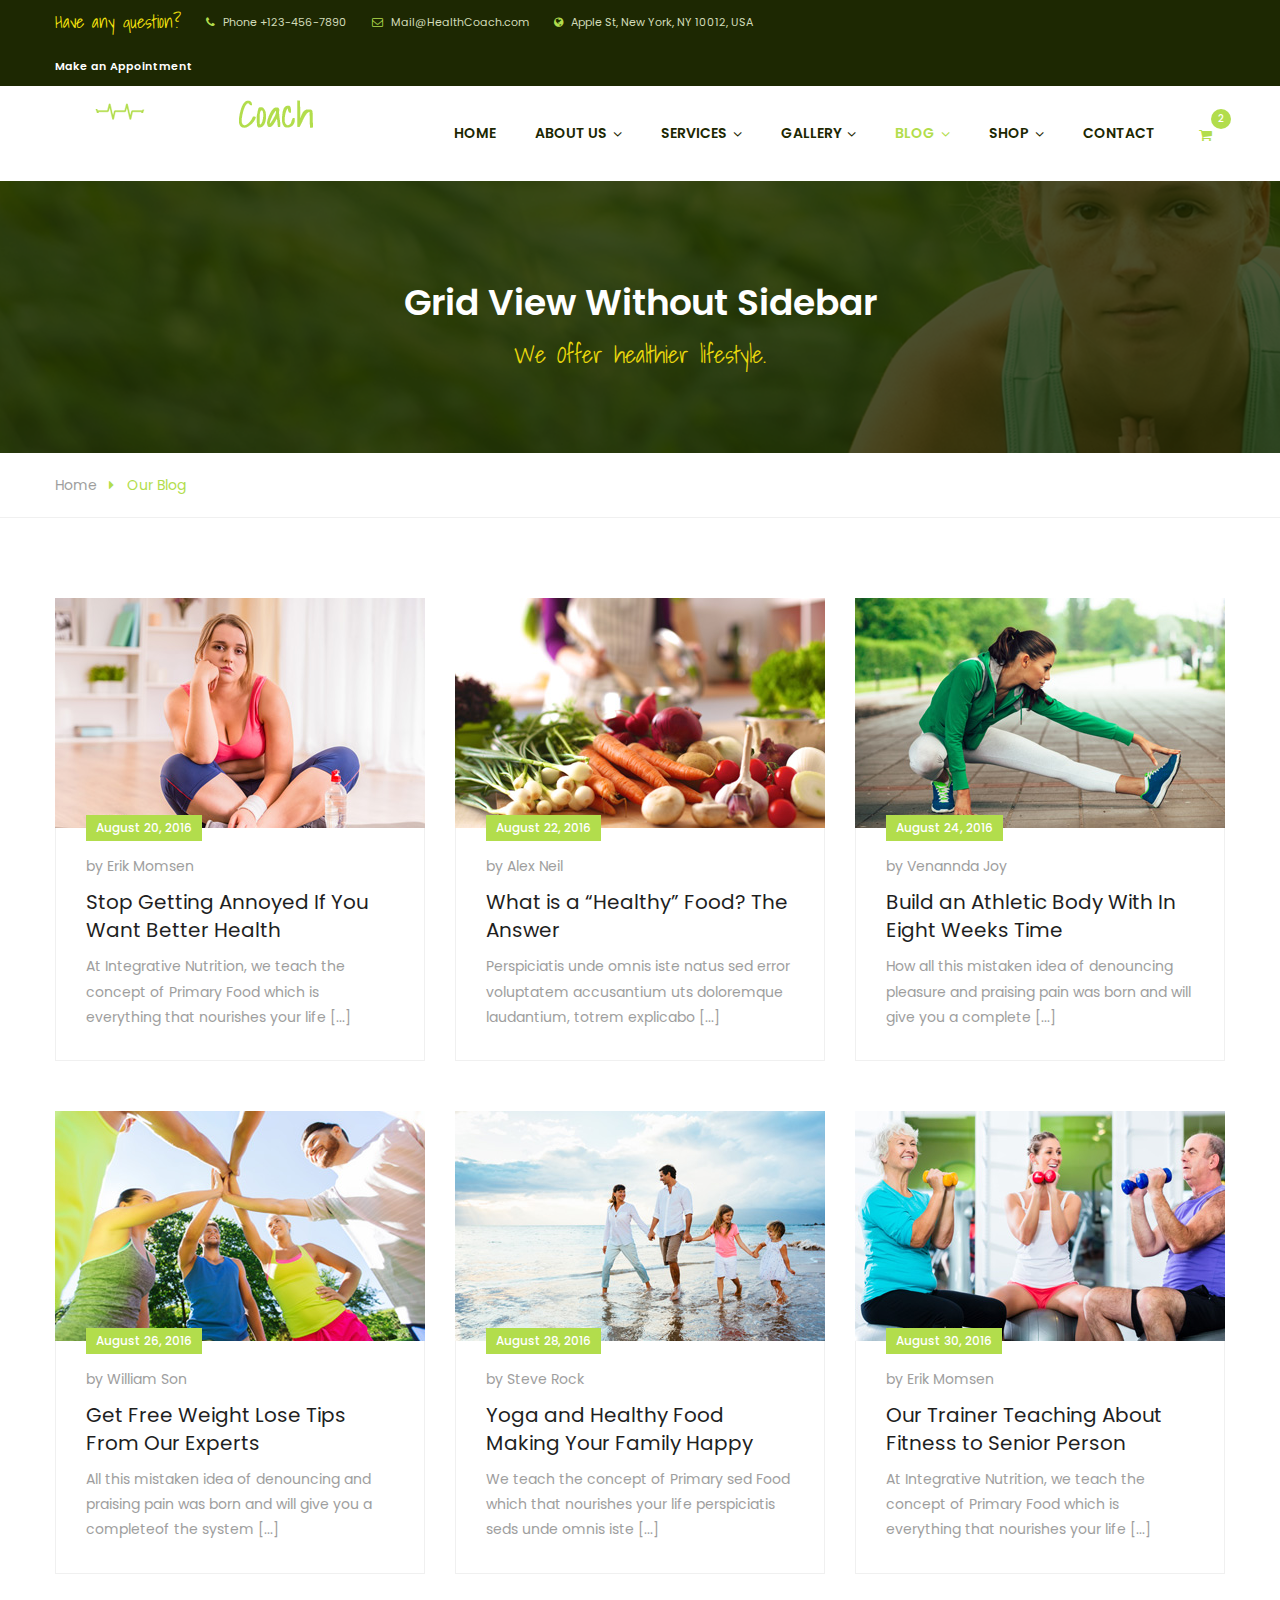
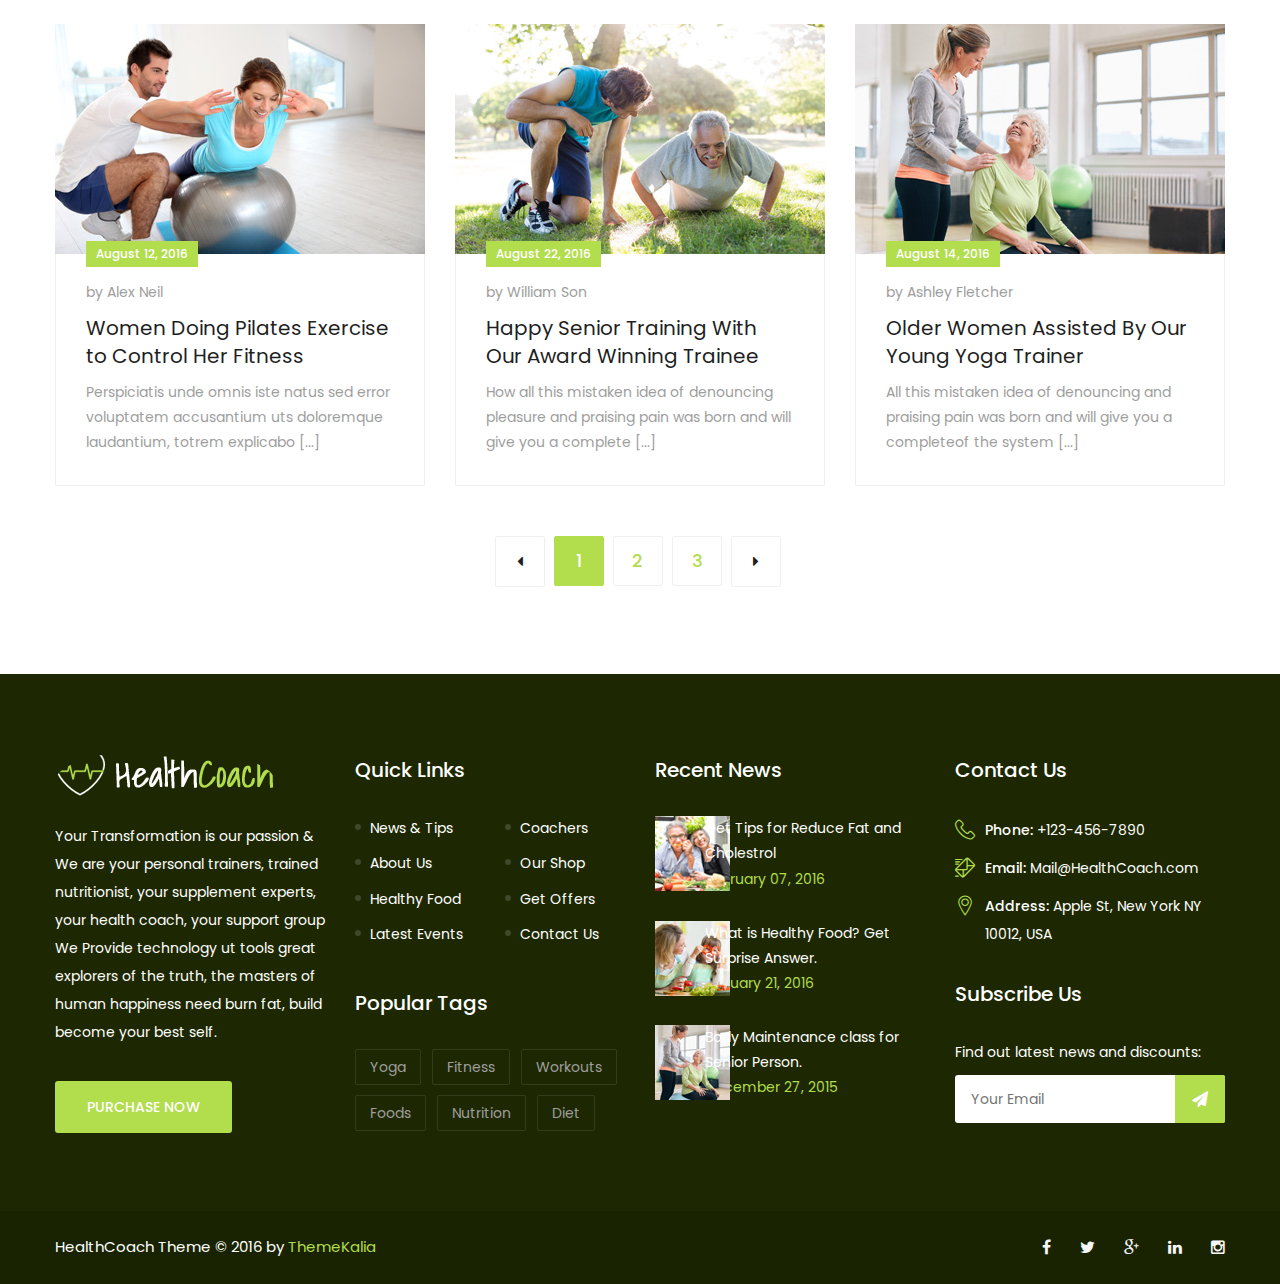
<file: blog-grid.html>
<!DOCTYPE html>
<html>

<!-- Mirrored from st.ourhtmldemo.com/new/health-coach/blog-grid.html by HTTrack Website Copier/3.x [XR&CO'2014], Fri, 20 Dec 2024 06:19:07 GMT -->
<head>
<meta charset="utf-8">
<title>Health Coach - Health and Fitness HTML Template | Our Blog</title>
<!-- Stylesheets -->
<link href="css/bootstrap.css" rel="stylesheet">
<link href="css/style.css" rel="stylesheet">
<link rel="shortcut icon" href="images/favicon.ico" type="image/x-icon">
<link rel="icon" href="images/favicon.ico" type="image/x-icon">
<!-- Responsive -->
<meta http-equiv="X-UA-Compatible" content="IE=edge">
<meta name="viewport" content="width=device-width, initial-scale=1.0, maximum-scale=1.0, user-scalable=0">
<link href="css/responsive.css" rel="stylesheet">
<!--[if lt IE 9]><script src="https://cdnjs.cloudflare.com/ajax/libs/html5shiv/3.7.3/html5shiv.js"></script><![endif]-->
<!--[if lt IE 9]><script src="js/respond.js"></script><![endif]-->
</head>

<body>

<div class="page-wrapper">
 	
    <!-- Preloader -->
    <div class="preloader"></div>
 	
    <!-- Main Header-->
    <header class="main-header">
    	<!-- Header Top -->
    	<div class="header-top">
        	<div class="auto-container">
            	<div class="clearfix">
                    
                    <!--Top Left-->
                    <div class="top-left pull-left">
                    	<ul>
                        	<li><span class="styled-font">Have any question? </span></li>
                            <li><span class="fa fa-phone"></span> Phone +123-456-7890</li>
                            <li><span class="fa fa-envelope-o"></span> Mail@HealthCoach.com</li>
                            <li><span class="fa fa-globe"></span> Apple St, New York, NY 10012, USA</li>
                        </ul>    
                    </div>
                    
                    <!--Top Right-->
                    <div class="top-right pull-right">
                    	<a href="contact.html"  class="theme-btn">Make an Appointment</a>
                    </div>
                    
                </div>
                
            </div>
        </div><!-- Header Top End -->
        
        
        <!-- Main Box -->
    	<div class="main-box">
        	<div class="auto-container">
            	<div class="outer-container clearfix">
                    <!--Logo Box-->
                    <div class="logo-box">
                        <div class="logo"><a href="index.html"><img src="images/logo.png" alt=""></a></div>
                    </div>
                    
                    <!--Nav Outer-->
                    <div class="nav-outer clearfix">
                        <!-- Main Menu -->
                        <nav class="main-menu">
                            <div class="navbar-header">
                                <!-- Toggle Button -->    	
                                <button type="button" class="navbar-toggle" data-toggle="collapse" data-target=".navbar-collapse">
                                <span class="icon-bar"></span>
                                <span class="icon-bar"></span>
                                <span class="icon-bar"></span>
                                </button>
                            </div>
                            
                            <div class="navbar-collapse collapse clearfix">
                                <ul class="navigation clearfix">
                                    <li><a href="index.html">Home</a></li>
                                    <li class="dropdown"><a href="#">About Us</a>
                                    	<ul>
                                            <li><a href="about-us.html">About Us</a></li>
                                            <li><a href="events.html">Events</a></li>
                                        </ul>
                                    </li>
                                    <li class="dropdown"><a href="#">Services</a>
                                    	<ul>
                                            <li><a href="services.html">Our Services</a></li>
                                            <li><a href="service-single.html">Nutrition Strategies</a></li>
                                            <li><a href="service-single.html">Workout Routines</a></li>
                                            <li><a href="service-single.html">Support &amp; Motivation</a></li>
                                            <li><a href="service-single.html">Balance Body Mind</a></li>
                                            <li><a href="service-single.html">Physical Activity</a></li>
                                            <li><a href="service-single.html">Fitness &amp; Performance</a></li>
                                        </ul>
                                    </li>
                                    <li class="dropdown"><a href="#">Gallery</a>
                                    	<ul>
                                            <li><a href="portfolio-four-column.html">Gallery Four Column</a></li>
                                            <li><a href="portfolio-fullwidth.html">Gallery Fullwidth</a></li>
                                            <li><a href="portfolio-with-text.html">Gallery With Text</a></li>
                                            <li><a href="portfolio-single.html">Gallery Single</a></li>
                                        </ul>
                                    </li>
                                    <li class="dropdown current"><a href="#">Blog</a>
                                    	<ul>
                                            <li><a href="blog.html">Blog Classic</a></li>
                                            <li><a href="blog-list.html">Blog List View</a></li>
                                            <li><a href="blog-grid.html">Blog Grid View</a></li>
                                            <li><a href="blog-single.html">Blog Single</a></li>
                                        </ul>
                                    </li>
                                    
                                    <li class="dropdown"><a href="#">Shop</a>
                                        <ul>
                                            <li><a href="shop.html">Shop Products</a></li>
                                            <li><a href="shop-single.html">Shop Single</a></li>
                                            <li><a href="shopping-cart.html">Shopping Cart</a></li>
                                            <li><a href="register.html">Login / Register</a></li>
                                        </ul>
                                    </li>
                                    
                                    <li><a href="contact.html">Contact</a></li>
                                    
                                 </ul>
                            </div>
                        </nav><!-- Main Menu End-->
                        
                    </div><!--Nav Outer End-->
                    
                    <!-- Hidden Nav Toggler -->
                    <div class="nav-toggler">
                    <button class="hidden-bar-opener"><span class="icon fa fa-bars"></span></button>
                    </div><!-- / Hidden Nav Toggler -->
                    
                    <!--Cart Btn-->
                    <a href="shopping-cart.html" class="cart-btn-outer cart-btn"><span class="fa fa-shopping-cart"></span><span class="count">2</span></a>
                    
            	</div>    
            </div>
        </div>
    
    </header>
    <!--End Main Header -->
    
    
    <!-- Hidden Navigation Bar -->
    <section class="hidden-bar right-align">
        
        <div class="hidden-bar-closer">
            <button class="btn"><i class="fa fa-close"></i></button>
        </div>
        
        <!-- Hidden Bar Wrapper -->
        <div class="hidden-bar-wrapper">
        
            <!-- .logo -->
            <div class="logo text-center">
                <a href="index.html"><img src="images/logo-2.png" alt=""></a>			
            </div><!-- /.logo -->
            
            <!-- .Side-menu -->
            <div class="side-menu">
            <!-- .navigation -->
                <ul class="navigation">
                    <li><a href="index.html">Home</a></li>
                    <li class="dropdown"><a href="#">About Us</a>
                        <ul>
                            <li><a href="about-us.html">About Us</a></li>
                            <li><a href="events.html">Events</a></li>
                        </ul>
                    </li>
                    <li class="dropdown"><a href="#">Services</a>
                        <ul>
                            <li><a href="services.html">Our Services</a></li>
                            <li><a href="service-single.html">Nutrition Strategies</a></li>
                            <li><a href="service-single.html">Workout Routines</a></li>
                            <li><a href="service-single.html">Support &amp; Motivation</a></li>
                            <li><a href="service-single.html">Balance Body Mind</a></li>
                            <li><a href="service-single.html">Physical Activity</a></li>
                            <li><a href="service-single.html">Fitness &amp; Performance</a></li>
                        </ul>
                    </li>
                    <li class="dropdown"><a href="#">Gallery</a>
                        <ul>
                            <li><a href="portfolio-four-column.html">Gallery Four Column</a></li>
                            <li><a href="portfolio-fullwidth.html">Gallery Fullwidth</a></li>
                            <li><a href="portfolio-with-text.html">Gallery With Text</a></li>
                            <li><a href="portfolio-single.html">Gallery Single</a></li>
                        </ul>
                    </li>
                    <li class="dropdown current"><a href="#">Blog</a>
                        <ul>
                            <li><a href="blog.html">Blog Classic</a></li>
                            <li><a href="blog-list.html">Blog List View</a></li>
                            <li><a href="blog-grid.html">Blog Grid View</a></li>
                            <li><a href="blog-single.html">Blog Single</a></li>
                        </ul>
                    </li>
                    
                    <li class="dropdown"><a href="#">Shop</a>
                        <ul>
                            <li><a href="shop.html">Shop Products</a></li>
                            <li><a href="shop-single.html">Shop Single</a></li>
                            <li><a href="shopping-cart.html">Shopping Cart</a></li>
                            <li><a href="register.html">Login / Register</a></li>
                        </ul>
                    </li>
                    
                    <li><a href="contact.html">Contact</a></li>
                </ul>
            </div><!-- /.Side-menu -->
        
            <div class="social-icons">
                <ul>
                    <li><a href="#"><i class="fa fa-facebook"></i></a></li>
                    <li><a href="#"><i class="fa fa-twitter"></i></a></li>
                    <li><a href="#"><i class="fa fa-google-plus"></i></a></li>
                    <li><a href="#"><i class="fa fa-linkedin"></i></a></li>
                </ul>
            </div>
        
        </div><!-- / Hidden Bar Wrapper -->
    </section>
    <!-- / Hidden Bar -->
    
    <!--Page Title-->
    <section class="page-title" style="background-image:url(images/background/bg-page-title-1.jpg);">
        <div class="auto-container">
            <h1>Grid View Without Sidebar</h1>
            <h3 class="styled-font">We Offer healthier lifestyle.</h3>
        </div>
    </section>
    
    <!--Page Info-->
    <section class="page-info">
        <div class="auto-container clearfix">
            <div class="breadcrumb-outer">
                <ul class="bread-crumb clearfix">
                    <li><a href="index.html">Home</a></li>
                    <li class="active">Our Blog</li>
                </ul>
            </div>
        </div>
    </section>
    
    
    <!--News Section-->
    <section class="news-section grid-view">
        <div class="auto-container">
            
            <div class="row clearfix">
            	
                <!--News Style One-->
                <div class="news-style-one col-md-4 col-sm-6 col-xs-12">
                	<div class="inner-box">
                    	<figure class="image-box"><a href="blog-single.html"><img src="images/resource/blog-image-1.jpg" alt=""></a></figure>
                        <div class="lower-content">
                        	<div class="posted-info">August 20, 2016</div>
                            <div class="post-author-info">by Erik Momsen </div>
                            <h3><a href="blog-single.html">Stop Getting Annoyed If You Want Better Health</a></h3>
                            <div class="text">At Integrative Nutrition, we teach the concept of Primary Food which is everything that nourishes your life [...]</div>
                        </div>
                    </div>
                </div>
                
                <!--News Style One-->
                <div class="news-style-one col-md-4 col-sm-6 col-xs-12">
                	<div class="inner-box">
                    	<figure class="image-box"><a href="blog-single.html"><img src="images/resource/blog-image-2.jpg" alt=""></a></figure>
                        <div class="lower-content">
                        	<div class="posted-info">August 22, 2016</div>
                            <div class="post-author-info">by Alex Neil </div>
                            <h3><a href="blog-single.html">What is a “Healthy” Food? The Answer</a></h3>
                            <div class="text">Perspiciatis unde omnis iste natus sed error voluptatem accusantium uts doloremque laudantium, totrem explicabo [...]</div>
                        </div>
                    </div>
                </div>
                
                <!--News Style One-->
                <div class="news-style-one col-md-4 col-sm-6 col-xs-12">
                	<div class="inner-box">
                    	<figure class="image-box"><a href="blog-single.html"><img src="images/resource/blog-image-3.jpg" alt=""></a></figure>
                        <div class="lower-content">
                        	<div class="posted-info">August 24, 2016</div>
                            <div class="post-author-info">by Venannda Joy </div>
                            <h3><a href="blog-single.html">Build an Athletic Body With In Eight Weeks Time</a></h3>
                            <div class="text">How all this mistaken idea of denouncing pleasure and praising pain was born and will give you a complete [...]</div>
                        </div>
                    </div>
                </div>
                
                <!--News Style One-->
                <div class="news-style-one col-md-4 col-sm-6 col-xs-12">
                	<div class="inner-box">
                    	<figure class="image-box"><a href="blog-single.html"><img src="images/resource/blog-image-5.jpg" alt=""></a></figure>
                        <div class="lower-content">
                        	<div class="posted-info">August 26, 2016</div>
                            <div class="post-author-info">by William Son </div>
                            <h3><a href="blog-single.html">Get Free Weight Lose Tips From Our Experts</a></h3>
                            <div class="text">All this mistaken idea of denouncing and praising pain was born and will give you a completeof the system [...]</div>
                        </div>
                    </div>
                </div>
                
                <!--News Style One-->
                <div class="news-style-one col-md-4 col-sm-6 col-xs-12">
                	<div class="inner-box">
                    	<figure class="image-box"><a href="blog-single.html"><img src="images/resource/blog-image-6.jpg" alt=""></a></figure>
                        <div class="lower-content">
                        	<div class="posted-info">August 28, 2016</div>
                            <div class="post-author-info">by Steve Rock </div>
                            <h3><a href="blog-single.html">Yoga and Healthy Food Making Your Family Happy</a></h3>
                            <div class="text">We teach the concept of Primary sed Food which that nourishes your life perspiciatis seds unde omnis iste [...]</div>
                        </div>
                    </div>
                </div>
                
                <!--News Style One-->
                <div class="news-style-one col-md-4 col-sm-6 col-xs-12">
                	<div class="inner-box">
                    	<figure class="image-box"><a href="blog-single.html"><img src="images/resource/blog-image-7.jpg" alt=""></a></figure>
                        <div class="lower-content">
                        	<div class="posted-info">August 30, 2016</div>
                            <div class="post-author-info">by Erik Momsen  </div>
                            <h3><a href="blog-single.html">Our Trainer Teaching About Fitness to Senior Person </a></h3>
                            <div class="text">At Integrative Nutrition, we teach the concept of Primary Food which is everything that nourishes your life [...]</div>
                        </div>
                    </div>
                </div>
                
                <!--News Style One-->
                <div class="news-style-one col-md-4 col-sm-6 col-xs-12">
                	<div class="inner-box">
                    	<figure class="image-box"><a href="blog-single.html"><img src="images/resource/blog-image-8.jpg" alt=""></a></figure>
                        <div class="lower-content">
                        	<div class="posted-info">August 12, 2016</div>
                            <div class="post-author-info">by Alex Neil </div>
                            <h3><a href="blog-single.html">Women Doing Pilates Exercise to Control Her Fitness</a></h3>
                            <div class="text">Perspiciatis unde omnis iste natus sed error voluptatem accusantium uts doloremque laudantium, totrem explicabo [...]</div>
                        </div>
                    </div>
                </div>
                
                <!--News Style One-->
                <div class="news-style-one col-md-4 col-sm-6 col-xs-12">
                	<div class="inner-box">
                    	<figure class="image-box"><a href="blog-single.html"><img src="images/resource/blog-image-9.jpg" alt=""></a></figure>
                        <div class="lower-content">
                        	<div class="posted-info">August 22, 2016</div>
                            <div class="post-author-info">by William Son </div>
                            <h3><a href="blog-single.html">Happy Senior Training With Our Award Winning Trainee</a></h3>
                            <div class="text">How all this mistaken idea of denouncing pleasure and praising pain was born and will give you a complete [...]</div>
                        </div>
                    </div>
                </div>
                
                <!--News Style One-->
                <div class="news-style-one col-md-4 col-sm-6 col-xs-12">
                	<div class="inner-box">
                    	<figure class="image-box"><a href="blog-single.html"><img src="images/resource/blog-image-10.jpg" alt=""></a></figure>
                        <div class="lower-content">
                        	<div class="posted-info">August 14, 2016</div>
                            <div class="post-author-info">by Ashley Fletcher </div>
                            <h3><a href="blog-single.html">Older Women Assisted By Our Young Yoga Trainer</a></h3>
                            <div class="text">All this mistaken idea of denouncing and praising pain was born and will give you a completeof the system [...]</div>
                        </div>
                    </div>
                </div>
                
            </div>
            
            <!-- Styled Pagination -->
            <div class="styled-pagination text-center">
                <ul>
                    <li><a class="prev" href="#"><span class="fa fa-caret-left"></span></a></li>
                    <li><a href="#" class="active">1</a></li>
                    <li><a href="#">2</a></li>
                    <li><a href="#">3</a></li>
                    <li><a class="next" href="#"><span class="fa fa-caret-right"></span></a></li>
                </ul>
            </div>
            
        </div>
    </section>
    
     
    <!--Main Footer-->
    <footer class="main-footer">
    	<div class="auto-container">
        
            <!--Widgets Section-->
            <div class="widgets-section">
            	<div class="row clearfix">
                	<!--Big Column-->
                	<div class="big-column col-md-6 col-sm-12 col-xs-12">
                    	<div class="row clearfix">
                            
                            <!--Footer Column-->
                        	<div class="footer-column col-md-6 col-sm-6 col-xs-12">
                            	<div class="footer-widget about-widget">
                                	<div class="footer-logo"><figure><a href="index.html"><img src="images/logo-3.png" alt=""></a></figure></div>
                                    <div class="widget-content">
                                    	<div class="text">Your Transformation is our passion &amp;  We are your personal trainers, trained nutritionist, your supplement experts, your health coach, your support group We Provide technology ut tools great explorers of the truth, the masters of human happiness need burn fat, build  become your best self.</div>
                                        <a href="#" class="theme-btn btn-style-four">Purchase Now</a>
                                    </div>
                                </div>
                            </div>
                            
                            <!--Footer Column-->
                        	<div class="footer-column col-md-6 col-sm-6 col-xs-12">
                            	<div class="footer-widget links-widget">
                                	<h2>Quick Links</h2>
                                    <div class="widget-content">
                                    	<div class="row clearfix">
                                        	<div class="col-lg-6 col-md-6 col-sm-6 col-xs-12">
                                                <ul class="list">
                                                    <li><a href="#">News &amp; Tips</a></li>
                                                    <li><a href="#">About Us</a></li>
                                                    <li><a href="#">Healthy Food</a></li>
                                                    <li><a href="#">Latest Events</a></li>
                                                </ul>
                                            </div>
                                            <div class="col-lg-6 col-md-6 col-sm-6 col-xs-12">
                                                <ul class="list">
                                                    <li><a href="#">Coachers</a></li>
                                                    <li><a href="#">Our Shop</a></li>
                                                    <li><a href="#">Get Offers</a></li>
                                                    <li><a href="#">Contact Us</a></li>
                                                </ul>
                                            </div>
                                        </div>
                                    </div>
                                </div>
                                
                                <div class="footer-widget tags-widget">
                                	<h2>Popular Tags</h2>
                                    <div class="widget-content">
                                    	<ul class="tags-list">
                                        	<li><a href="#">Yoga</a></li>
                                            <li><a href="#">Fitness</a></li>
                                            <li><a href="#">Workouts</a></li>
                                            <li><a href="#">Foods</a></li>
                                            <li><a href="#">Nutrition</a></li>
                                            <li><a href="#">Diet</a></li>
                                        </ul>
                                    </div>
                                </div>
                                
                            </div>
                            
                        </div>
                    </div>
                    
                    <!--Big Column-->
                	<div class="big-column col-md-6 col-sm-12 col-xs-12">
                    	<div class="row clearfix">
                            
                            <!--Footer Column-->
                        	<div class="footer-column col-md-6 col-sm-6 col-xs-12">
                            	<div class="footer-widget posts-widget">
                                	<h2>Recent News</h2>
                                    <div class="widget-content">
                                    	<div class="posts">
                                            <div class="post">
                                                <figure class="post-thumb"><img src="images/resource/post-thumb-1.jpg" alt=""><a href="#" class="overlay-link"><span class="fa fa-link"></span></a></figure>
                                                <div class="desc-text"><a href="#">Get Tips for Reduce Fat and Cholestrol</a></div>
                                                <div class="time">February 07, 2016</div>
                                            </div>
                                            <div class="post">
                                                <figure class="post-thumb"><img src="images/resource/post-thumb-2.jpg" alt=""><a href="#" class="overlay-link"><span class="fa fa-link"></span></a></figure>
                                                <div class="desc-text"><a href="#">What is Healthy Food? Get Surprise Answer.</a></div>
                                                <div class="time">January 21, 2016</div>
                                            </div>
                                            <div class="post">
                                                <figure class="post-thumb"><img src="images/resource/post-thumb-3.jpg" alt=""><a href="#" class="overlay-link"><span class="fa fa-link"></span></a></figure>
                                                <div class="desc-text"><a href="#">Body Maintenance class for Senior Person.</a></div>
                                                <div class="time">December 27, 2015</div>
                                            </div>
                                        </div>
                                    </div>
                                </div>
                            </div>
                            
                            <!--Footer Column-->
                        	<div class="footer-column col-md-6 col-sm-6 col-xs-12">
                            	<div class="footer-widget contact-widget">
                                	<h2>Contact Us</h2>
                                    <div class="widget-content">
                                    	<ul class="contact-info">
                                            <li><span class="icon flaticon-telephone-1"></span><strong>Phone:</strong> +123-456-7890</li>
                                            <li><span class="icon flaticon-interface-4"></span><strong>Email:</strong> Mail@HealthCoach.com</li>
                                        	<li><span class="icon flaticon-location"></span><strong>Address:</strong> Apple St, New York NY 10012, USA</li>
                                        </ul>
                    
                                    </div>
                                </div>
                                
                                <div class="footer-widget newsletter-widget">
                                	<h2>Subscribe Us</h2>
                                    <div class="widget-content">
                                    	<div class="text">Find out latest news and discounts:</div>
                                    	<!--Newsletter One-->
                                        <div class="newsletter-one">
                                            <form method="post" action="https://st.ourhtmldemo.com/new/health-coach/contact.html">
                                                <div class="form-group">
                                                    <input type="email" name="email" value="" required placeholder="Your Email">
                                                    <button type="submit" class="theme-btn"><span class="fa fa-paper-plane"></span></button>
                                                </div>
                                            </form>
                                        </div>
                                    </div>
                                </div>
                                
                            </div>
                            
                        </div>
                    </div>
                    
                 </div>
             </div>
        
        </div>
        
        <!--Footer Bottom-->
         <div class="footer-bottom">
         	<div class="auto-container">
            	<div class="clearfix">
                	<div class="pull-left"><div class="copyright">HealthCoach Theme &copy; 2016 by <a href="https://themeforest.net/user/themekalia/portfolio" class="author-name">ThemeKalia</a></div></div>
                    <div class="pull-right">
                    	<ul class="footer-social">
                        	<li><a href="#"><span class="fa fa-facebook-f"></span></a></li>
                            <li><a href="#"><span class="fa fa-twitter"></span></a></li>
                            <li><a href="#"><span class="fa fa-google-plus"></span></a></li>
                            <li><a href="#"><span class="fa fa-linkedin"></span></a></li>
                            <li><a href="#"><span class="fa fa-instagram"></span></a></li>
                        </ul>
                    </div>
                </div>
            </div>
        </div>
    </footer>
    
</div>
<!--End pagewrapper-->

<!--Scroll to top-->
<div class="scroll-to-top scroll-to-target" data-target=".main-header"><span class="fa  fa-angle-up"></span></div>


<script src="js/jquery.js"></script> 
<script src="js/bootstrap.min.js"></script>
<script src="js/jquery.mCustomScrollbar.concat.min.js"></script>
<script src="js/jquery.fancybox.pack.js"></script>
<script src="js/jquery.fancybox-media.js"></script>
<script src="js/owl.js"></script>
<script src="js/wow.js"></script>
<script src="js/script.js"></script>
</body>

<!-- Mirrored from st.ourhtmldemo.com/new/health-coach/blog-grid.html by HTTrack Website Copier/3.x [XR&CO'2014], Fri, 20 Dec 2024 06:19:08 GMT -->
</html>
</file>
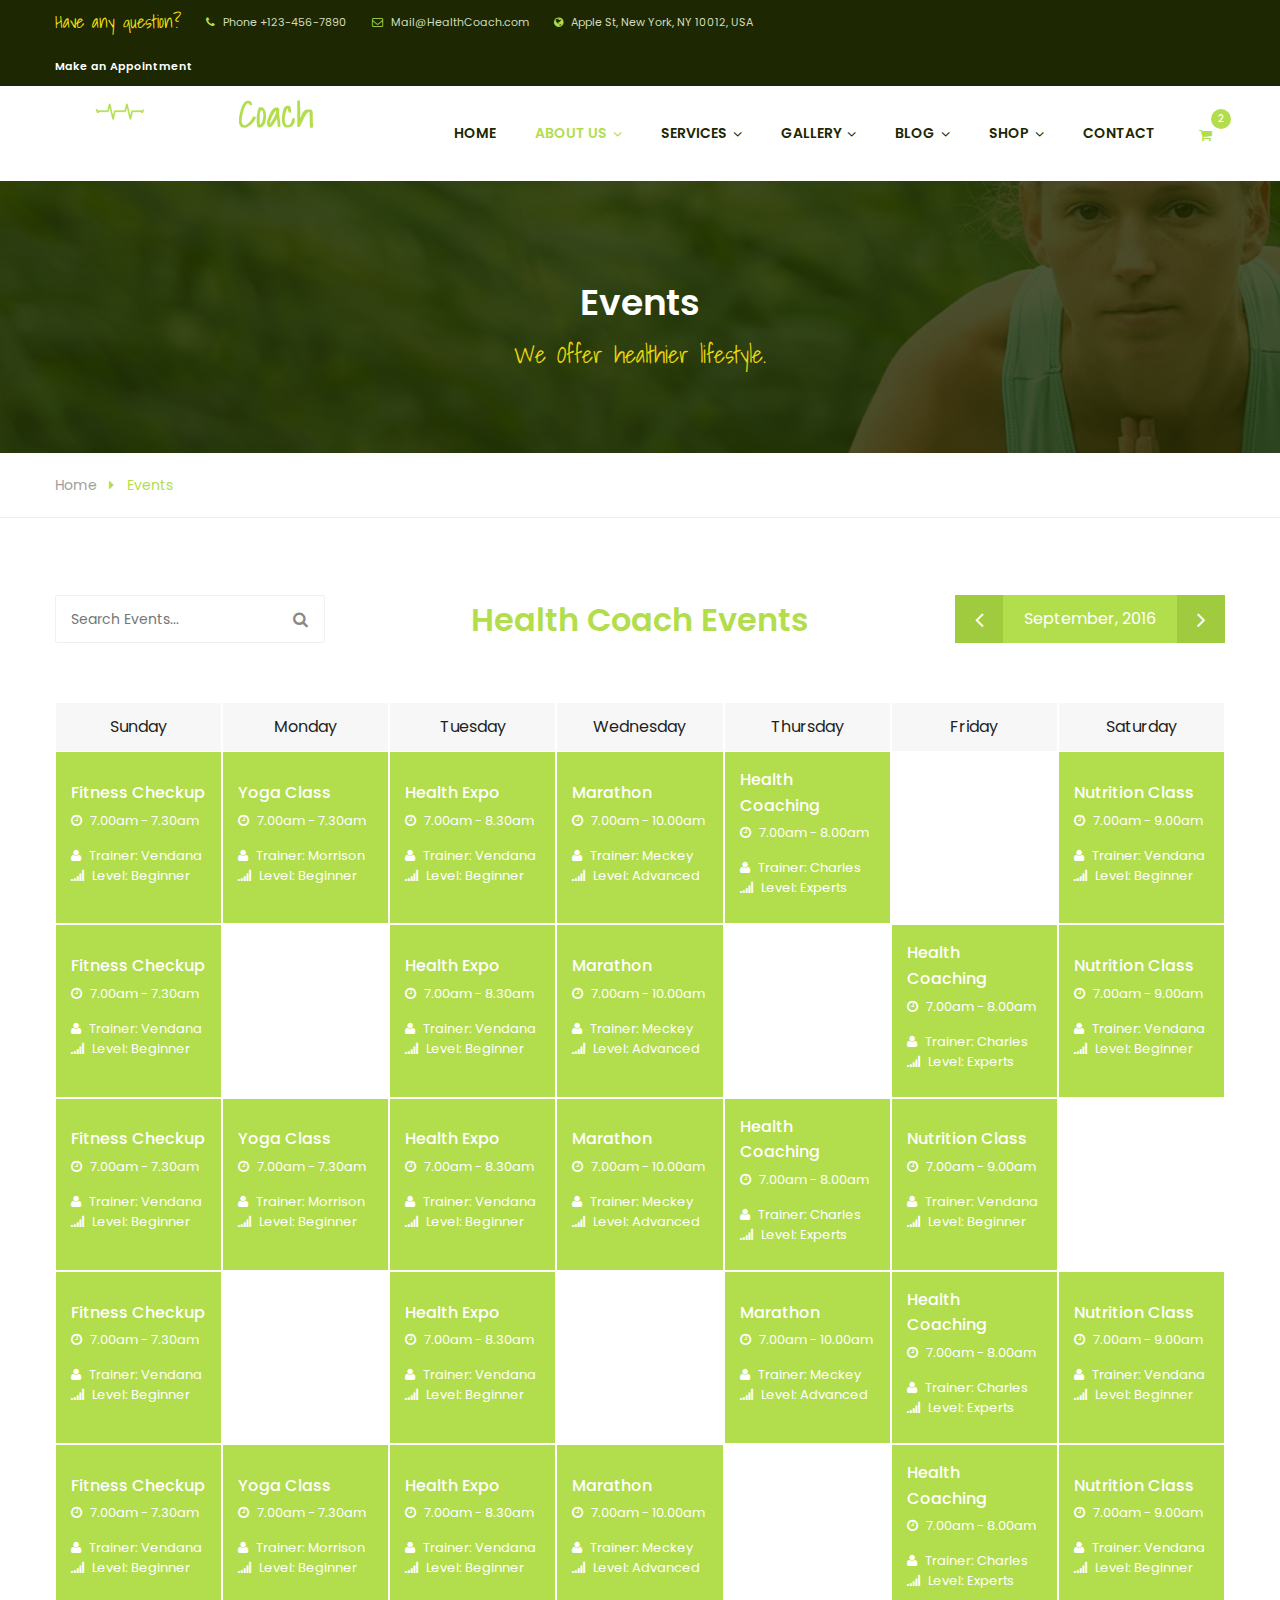
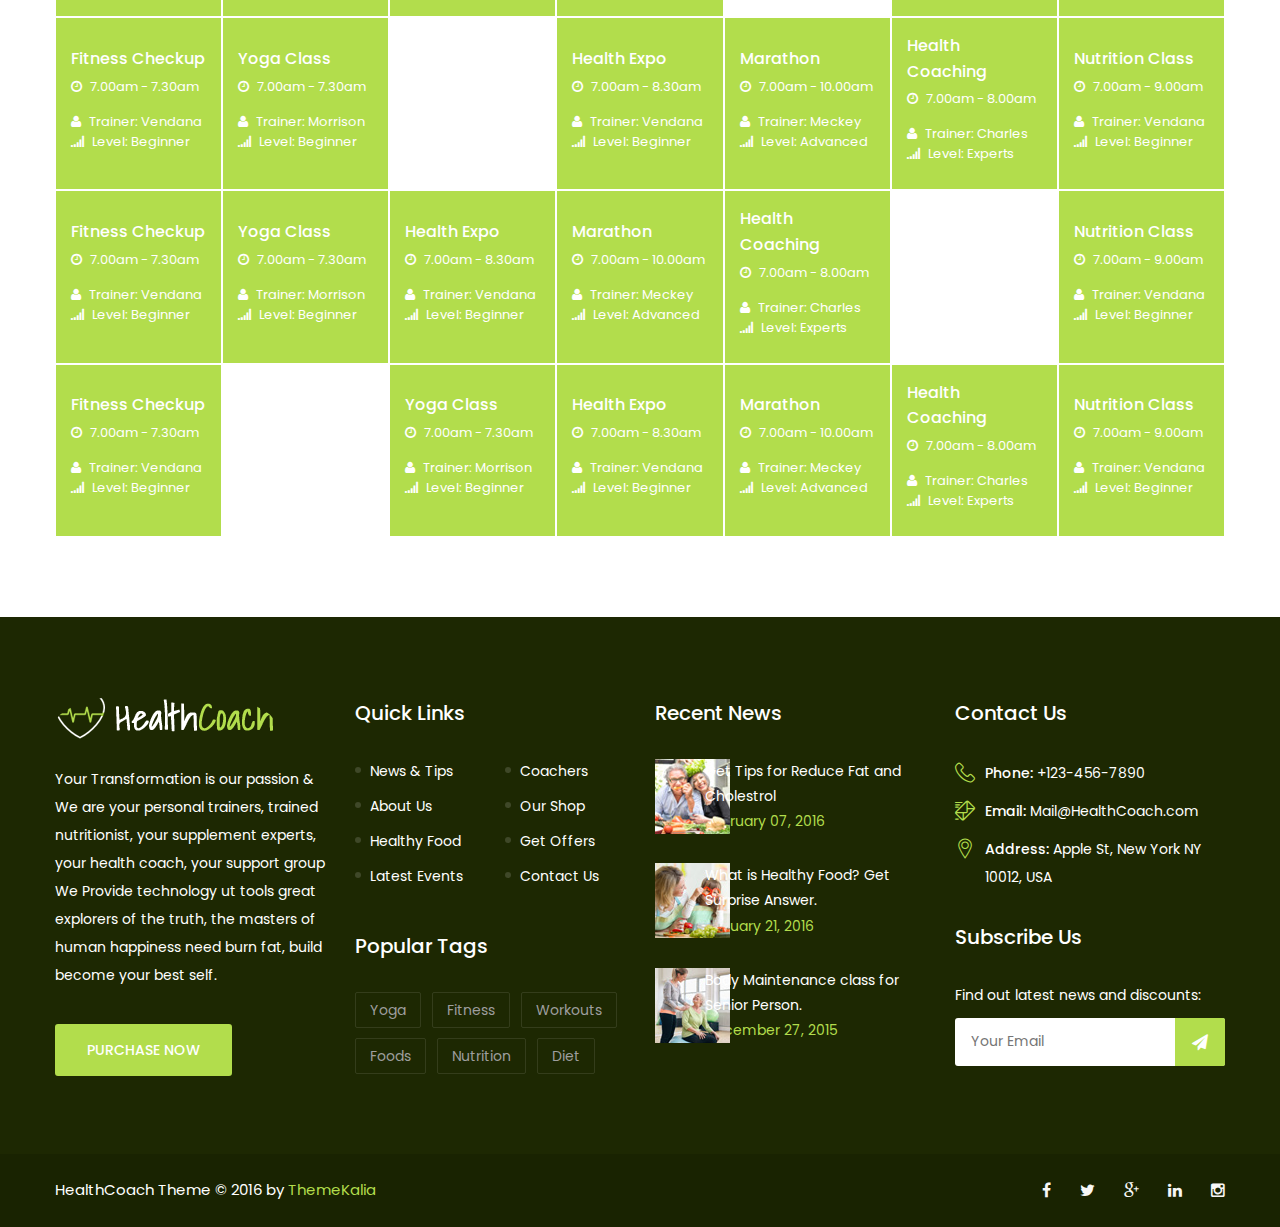
<file: events.html>
<!DOCTYPE html>
<html>

<!-- Mirrored from st.ourhtmldemo.com/new/health-coach/events.html by HTTrack Website Copier/3.x [XR&CO'2014], Fri, 20 Dec 2024 06:18:46 GMT -->
<head>
<meta charset="utf-8">
<title>Health Coach - Health and Fitness HTML Template | Our Events</title>
<!-- Stylesheets -->
<link href="css/bootstrap.css" rel="stylesheet">
<link href="css/style.css" rel="stylesheet">
<link rel="shortcut icon" href="images/favicon.ico" type="image/x-icon">
<link rel="icon" href="images/favicon.ico" type="image/x-icon">
<!-- Responsive -->
<meta http-equiv="X-UA-Compatible" content="IE=edge">
<meta name="viewport" content="width=device-width, initial-scale=1.0, maximum-scale=1.0, user-scalable=0">
<link href="css/responsive.css" rel="stylesheet">
<!--[if lt IE 9]><script src="https://cdnjs.cloudflare.com/ajax/libs/html5shiv/3.7.3/html5shiv.js"></script><![endif]-->
<!--[if lt IE 9]><script src="js/respond.js"></script><![endif]-->
</head>

<body>

<div class="page-wrapper">
 	
    <!-- Preloader -->
    <div class="preloader"></div>
 	
    <!-- Main Header-->
    <header class="main-header">
    	<!-- Header Top -->
    	<div class="header-top">
        	<div class="auto-container">
            	<div class="clearfix">
                    
                    <!--Top Left-->
                    <div class="top-left pull-left">
                    	<ul>
                        	<li><span class="styled-font">Have any question? </span></li>
                            <li><span class="fa fa-phone"></span> Phone +123-456-7890</li>
                            <li><span class="fa fa-envelope-o"></span> Mail@HealthCoach.com</li>
                            <li><span class="fa fa-globe"></span> Apple St, New York, NY 10012, USA</li>
                        </ul>    
                    </div>
                    
                    <!--Top Right-->
                    <div class="top-right pull-right">
                    	<a href="contact.html"  class="theme-btn">Make an Appointment</a>
                    </div>
                    
                </div>
                
            </div>
        </div><!-- Header Top End -->
        
        
        <!-- Main Box -->
    	<div class="main-box">
        	<div class="auto-container">
            	<div class="outer-container clearfix">
                    <!--Logo Box-->
                    <div class="logo-box">
                        <div class="logo"><a href="index.html"><img src="images/logo.png" alt=""></a></div>
                    </div>
                    
                    <!--Nav Outer-->
                    <div class="nav-outer clearfix">
                        <!-- Main Menu -->
                        <nav class="main-menu">
                            <div class="navbar-header">
                                <!-- Toggle Button -->    	
                                <button type="button" class="navbar-toggle" data-toggle="collapse" data-target=".navbar-collapse">
                                <span class="icon-bar"></span>
                                <span class="icon-bar"></span>
                                <span class="icon-bar"></span>
                                </button>
                            </div>
                            
                            <div class="navbar-collapse collapse clearfix">
                                <ul class="navigation clearfix">
                                    <li><a href="index.html">Home</a></li>
                                    <li class="dropdown current"><a href="#">About Us</a>
                                    	<ul>
                                            <li><a href="about-us.html">About Us</a></li>
                                            <li><a href="events.html">Events</a></li>
                                        </ul>
                                    </li>
                                    <li class="dropdown"><a href="#">Services</a>
                                    	<ul>
                                            <li><a href="services.html">Our Services</a></li>
                                            <li><a href="service-single.html">Nutrition Strategies</a></li>
                                            <li><a href="service-single.html">Workout Routines</a></li>
                                            <li><a href="service-single.html">Support &amp; Motivation</a></li>
                                            <li><a href="service-single.html">Balance Body Mind</a></li>
                                            <li><a href="service-single.html">Physical Activity</a></li>
                                            <li><a href="service-single.html">Fitness &amp; Performance</a></li>
                                        </ul>
                                    </li>
                                    <li class="dropdown"><a href="#">Gallery</a>
                                    	<ul>
                                            <li><a href="portfolio-four-column.html">Gallery Four Column</a></li>
                                            <li><a href="portfolio-fullwidth.html">Gallery Fullwidth</a></li>
                                            <li><a href="portfolio-with-text.html">Gallery With Text</a></li>
                                            <li><a href="portfolio-single.html">Gallery Single</a></li>
                                        </ul>
                                    </li>
                                    <li class="dropdown"><a href="#">Blog</a>
                                    	<ul>
                                            <li><a href="blog.html">Blog Classic</a></li>
                                            <li><a href="blog-list.html">Blog List View</a></li>
                                            <li><a href="blog-grid.html">Blog Grid View</a></li>
                                            <li><a href="blog-single.html">Blog Single</a></li>
                                        </ul>
                                    </li>
                                    
                                    <li class="dropdown"><a href="#">Shop</a>
                                        <ul>
                                            <li><a href="shop.html">Shop Products</a></li>
                                            <li><a href="shop-single.html">Shop Single</a></li>
                                            <li><a href="shopping-cart.html">Shopping Cart</a></li>
                                            <li><a href="register.html">Login / Register</a></li>
                                        </ul>
                                    </li>
                                    
                                    <li><a href="contact.html">Contact</a></li>
                                    
                                 </ul>
                            </div>
                        </nav><!-- Main Menu End-->
                        
                    </div><!--Nav Outer End-->
                    
                    <!-- Hidden Nav Toggler -->
                    <div class="nav-toggler">
                    <button class="hidden-bar-opener"><span class="icon fa fa-bars"></span></button>
                    </div><!-- / Hidden Nav Toggler -->
                    
                    <!--Cart Btn-->
                    <a href="shopping-cart.html" class="cart-btn-outer cart-btn"><span class="fa fa-shopping-cart"></span><span class="count">2</span></a>
                    
            	</div>    
            </div>
        </div>
    
    </header>
    <!--End Main Header -->
    
    
    <!-- Hidden Navigation Bar -->
    <section class="hidden-bar right-align">
        
        <div class="hidden-bar-closer">
            <button class="btn"><i class="fa fa-close"></i></button>
        </div>
        
        <!-- Hidden Bar Wrapper -->
        <div class="hidden-bar-wrapper">
        
            <!-- .logo -->
            <div class="logo text-center">
                <a href="index.html"><img src="images/logo-2.png" alt=""></a>			
            </div><!-- /.logo -->
            
            <!-- .Side-menu -->
            <div class="side-menu">
            <!-- .navigation -->
                <ul class="navigation">
                    <li><a href="index.html">Home</a></li>
                    <li class="dropdown current"><a href="#">About Us</a>
                        <ul>
                            <li><a href="about-us.html">About Us</a></li>
                            <li><a href="events.html">Events</a></li>
                        </ul>
                    </li>
                    <li class="dropdown"><a href="#">Services</a>
                        <ul>
                            <li><a href="services.html">Our Services</a></li>
                            <li><a href="service-single.html">Nutrition Strategies</a></li>
                            <li><a href="service-single.html">Workout Routines</a></li>
                            <li><a href="service-single.html">Support &amp; Motivation</a></li>
                            <li><a href="service-single.html">Balance Body Mind</a></li>
                            <li><a href="service-single.html">Physical Activity</a></li>
                            <li><a href="service-single.html">Fitness &amp; Performance</a></li>
                        </ul>
                    </li>
                    <li class="dropdown"><a href="#">Gallery</a>
                        <ul>
                            <li><a href="portfolio-four-column.html">Gallery Four Column</a></li>
                            <li><a href="portfolio-fullwidth.html">Gallery Fullwidth</a></li>
                            <li><a href="portfolio-with-text.html">Gallery With Text</a></li>
                            <li><a href="portfolio-single.html">Gallery Single</a></li>
                        </ul>
                    </li>
                    <li class="dropdown"><a href="#">Blog</a>
                        <ul>
                            <li><a href="blog.html">Blog Classic</a></li>
                            <li><a href="blog-list.html">Blog List View</a></li>
                            <li><a href="blog-grid.html">Blog Grid View</a></li>
                            <li><a href="blog-single.html">Blog Single</a></li>
                        </ul>
                    </li>
                    
                    <li class="dropdown"><a href="#">Shop</a>
                        <ul>
                            <li><a href="shop.html">Shop Products</a></li>
                            <li><a href="shop-single.html">Shop Single</a></li>
                            <li><a href="shopping-cart.html">Shopping Cart</a></li>
                            <li><a href="register.html">Login / Register</a></li>
                        </ul>
                    </li>
                    
                    <li><a href="contact.html">Contact</a></li>
                </ul>
            </div><!-- /.Side-menu -->
        
            <div class="social-icons">
                <ul>
                    <li><a href="#"><i class="fa fa-facebook"></i></a></li>
                    <li><a href="#"><i class="fa fa-twitter"></i></a></li>
                    <li><a href="#"><i class="fa fa-google-plus"></i></a></li>
                    <li><a href="#"><i class="fa fa-linkedin"></i></a></li>
                </ul>
            </div>
        
        </div><!-- / Hidden Bar Wrapper -->
    </section>
    <!-- / Hidden Bar -->
    
    <!--Page Title-->
    <section class="page-title" style="background-image:url(images/background/bg-page-title-1.jpg);">
        <div class="auto-container">
            <h1>Events</h1>
            <h3 class="styled-font">We Offer healthier lifestyle.</h3>
        </div>
    </section>
    
    <!--Page Info-->
    <section class="page-info">
        <div class="auto-container clearfix">
            <div class="breadcrumb-outer">
                <ul class="bread-crumb clearfix">
                    <li><a href="index.html">Home</a></li>
                    <li class="active">Events</li>
                </ul>
            </div>
        </div>
    </section>
    
    
    <section class="events-section">
   		<div class="auto-container">
        	
            <!--Events Header-->
            <div class="events-header">
            	<h2>Health Coach Events</h2>
                
            	<div class="row clearfix">
                	
                    <!--Search Box-->
                    <div class="col-lg-3 col-md-6 col-xs-12 pull-left">
                    	<!-- Search Box -->
                        <div class="search-box">
                            <form method="post" action="https://st.ourhtmldemo.com/new/health-coach/index.html">
                                <div class="form-group">
                                    <input type="search" name="search-field" value="" placeholder="Search Events...">
                                    <button type="submit" class="theme-btn"><span class="icon fa fa-search"></span></button>
                                </div>
                            </form>
                        </div>
                    </div>
                    
                    <!--Events Calendar Nav-->
                    <div class="col-lg-3 col-md-6 col-xs-12 pull-right">
                    	<!-- event calendar nav -->
                        <div class="event-cal-nav">
                            <a href="#" class="control prev"><span class="fa fa-angle-left"></span></a>
                            <div class="text">September, 2016</div>
                            <a href="#" class="control next"><span class="fa fa-angle-right"></span></a>
                        </div>
                    </div>
                    
                    
                </div>
            </div>
            
        	<div class="schedule-box">
                <div class="events-table">
                    <div class="table-row head">
                        <div class="table-cell head-cell">Sunday</div>
                        <div class="table-cell head-cell">Monday</div>
                        <div class="table-cell head-cell">Tuesday</div>
                        <div class="table-cell head-cell">Wednesday</div>
                        <div class="table-cell head-cell">Thursday</div>
                        <div class="table-cell head-cell">Friday</div>
                        <div class="table-cell head-cell">Saturday</div>
                    </div>
                    
                    <!--Table Row-->
                    <div class="table-row normal-row">
                        
                        <div class="table-cell normal-cell">
                            <h4 class="event-title">Fitness Checkup</h4>
                            <div class="event-timings"><span class="fa fa-clock-o"></span>  7.00am - 7.30am</div>
                            <ul class="event-info">
                            	<li><span class="fa fa-user"></span>  Trainer: Vendana</li>
                                <li><span class="fa fa-signal"></span>  Level: Beginner</li>
                            </ul>
                            
                            <!--Hover Info Popup-->
                            <div class="event-hover-popup">
                            	<div class="inner-box">
                                	
                                    <div class="upper-content clearfix">
                                    	<figure class="image"><img src="images/resource/featured-thumb-2.jpg" alt=""></figure>
                                        <p>Body Building working  meant we will snack and coffee of breaks, change our desks oor views, drinks the jobs, event spend the day pajjamas, and often meet to gossips or share idea snack and coffee breaks, changes our your daily workouts. </p>
                                    </div>
                                    
                                    <div class="lower-info">
                                    	<div class="icon-box"><span class="flaticon-yoga-sitting-posture-of-a-man"></span></div>
                                        <h3>Prenatal Yoga</h3>
                                        <div class="info"><span class="fa fa-circle"></span> March 22nd @ 10.00am to 1.00pm </div>
                                    </div>
                                    
                                </div>
                            </div>
                            
                        </div>
                        
                        <div class="table-cell normal-cell">
                            <h4 class="event-title">Yoga Class</h4>
                            <div class="event-timings"><span class="fa fa-clock-o"></span>  7.00am - 7.30am</div>
                            <ul class="event-info">
                            	<li><span class="fa fa-user"></span>  Trainer: Morrison</li>
                                <li><span class="fa fa-signal"></span>  Level: Beginner</li>
                            </ul>
                            <!--Hover Info Popup-->
                            <div class="event-hover-popup">
                            	<div class="inner-box">
                                	
                                    <div class="upper-content clearfix">
                                    	<figure class="image"><img src="images/resource/featured-thumb-2.jpg" alt=""></figure>
                                        <p>Body Building working  meant we will snack and coffee of breaks, change our desks oor views, drinks the jobs, event spend the day pajjamas, and often meet to gossips or share idea snack and coffee breaks, changes our your daily workouts. </p>
                                    </div>
                                    
                                    <div class="lower-info">
                                    	<div class="icon-box"><span class="flaticon-yoga-sitting-posture-of-a-man"></span></div>
                                        <h3>Prenatal Yoga</h3>
                                        <div class="info"><span class="fa fa-circle"></span> March 22nd @ 10.00am to 1.00pm </div>
                                    </div>
                                    
                                </div>
                            </div>
                        </div>
                        
                        <div class="table-cell normal-cell">
                            <h4 class="event-title">Health Expo</h4>
                            <div class="event-timings"><span class="fa fa-clock-o"></span>  7.00am - 8.30am</div>
                            <ul class="event-info">
                            	<li><span class="fa fa-user"></span>  Trainer: Vendana</li>
                                <li><span class="fa fa-signal"></span>  Level: Beginner</li>
                            </ul>
                            <!--Hover Info Popup-->
                            <div class="event-hover-popup">
                            	<div class="inner-box">
                                	
                                    <div class="upper-content clearfix">
                                    	<figure class="image"><img src="images/resource/featured-thumb-2.jpg" alt=""></figure>
                                        <p>Body Building working  meant we will snack and coffee of breaks, change our desks oor views, drinks the jobs, event spend the day pajjamas, and often meet to gossips or share idea snack and coffee breaks, changes our your daily workouts. </p>
                                    </div>
                                    
                                    <div class="lower-info">
                                    	<div class="icon-box"><span class="flaticon-yoga-sitting-posture-of-a-man"></span></div>
                                        <h3>Prenatal Yoga</h3>
                                        <div class="info"><span class="fa fa-circle"></span> March 22nd @ 10.00am to 1.00pm </div>
                                    </div>
                                    
                                </div>
                            </div>
                        </div>
                        
                        <div class="table-cell normal-cell">
                            <h4 class="event-title">Marathon</h4>
                            <div class="event-timings"><span class="fa fa-clock-o"></span>  7.00am - 10.00am</div>
                            <ul class="event-info">
                            	<li><span class="fa fa-user"></span>  Trainer: Meckey</li>
                                <li><span class="fa fa-signal"></span>  Level: Advanced</li>
                            </ul>
                        </div>
                        
                        <div class="table-cell normal-cell">
                            <h4 class="event-title">Health Coaching</h4>
                            <div class="event-timings"><span class="fa fa-clock-o"></span>  7.00am - 8.00am</div>
                            <ul class="event-info">
                            	<li><span class="fa fa-user"></span>  Trainer: Charles</li>
                                <li><span class="fa fa-signal"></span>  Level: Experts</li>
                            </ul>
                        </div>
                        
                        <div class="table-cell normal-cell empty">
                        </div>
                        
                        <div class="table-cell normal-cell">
                            <h4 class="event-title">Nutrition Class</h4>
                            <div class="event-timings"><span class="fa fa-clock-o"></span>  7.00am - 9.00am</div>
                            <ul class="event-info">
                            	<li><span class="fa fa-user"></span>  Trainer: Vendana</li>
                                <li><span class="fa fa-signal"></span>  Level: Beginner</li>
                            </ul>
                        </div>
                        
                    </div>
                    
                    <!--Table Row-->
                    <div class="table-row normal-row">
                        
                        <div class="table-cell normal-cell">
                            <h4 class="event-title">Fitness Checkup</h4>
                            <div class="event-timings"><span class="fa fa-clock-o"></span>  7.00am - 7.30am</div>
                            <ul class="event-info">
                            	<li><span class="fa fa-user"></span>  Trainer: Vendana</li>
                                <li><span class="fa fa-signal"></span>  Level: Beginner</li>
                            </ul>
                            
                            <!--Hover Info Popup-->
                            <div class="event-hover-popup">
                            	<div class="inner-box">
                                	
                                    <div class="upper-content clearfix">
                                    	<figure class="image"><img src="images/resource/featured-thumb-2.jpg" alt=""></figure>
                                        <p>Body Building working  meant we will snack and coffee of breaks, change our desks oor views, drinks the jobs, event spend the day pajjamas, and often meet to gossips or share idea snack and coffee breaks, changes our your daily workouts. </p>
                                    </div>
                                    
                                    <div class="lower-info">
                                    	<div class="icon-box"><span class="flaticon-yoga-sitting-posture-of-a-man"></span></div>
                                        <h3>Prenatal Yoga</h3>
                                        <div class="info"><span class="fa fa-circle"></span> March 22nd @ 10.00am to 1.00pm </div>
                                    </div>
                                    
                                </div>
                            </div>
                            
                        </div>
                        
                        <div class="table-cell normal-cell empty">
                        </div>
                        
                        <div class="table-cell normal-cell">
                            <h4 class="event-title">Health Expo</h4>
                            <div class="event-timings"><span class="fa fa-clock-o"></span>  7.00am - 8.30am</div>
                            <ul class="event-info">
                            	<li><span class="fa fa-user"></span>  Trainer: Vendana</li>
                                <li><span class="fa fa-signal"></span>  Level: Beginner</li>
                            </ul>
                            <!--Hover Info Popup-->
                            <div class="event-hover-popup">
                            	<div class="inner-box">
                                	
                                    <div class="upper-content clearfix">
                                    	<figure class="image"><img src="images/resource/featured-thumb-2.jpg" alt=""></figure>
                                        <p>Body Building working  meant we will snack and coffee of breaks, change our desks oor views, drinks the jobs, event spend the day pajjamas, and often meet to gossips or share idea snack and coffee breaks, changes our your daily workouts. </p>
                                    </div>
                                    
                                    <div class="lower-info">
                                    	<div class="icon-box"><span class="flaticon-yoga-sitting-posture-of-a-man"></span></div>
                                        <h3>Prenatal Yoga</h3>
                                        <div class="info"><span class="fa fa-circle"></span> March 22nd @ 10.00am to 1.00pm </div>
                                    </div>
                                    
                                </div>
                            </div>
                        </div>
                        
                        <div class="table-cell normal-cell">
                            <h4 class="event-title">Marathon</h4>
                            <div class="event-timings"><span class="fa fa-clock-o"></span>  7.00am - 10.00am</div>
                            <ul class="event-info">
                            	<li><span class="fa fa-user"></span>  Trainer: Meckey</li>
                                <li><span class="fa fa-signal"></span>  Level: Advanced</li>
                            </ul>
                        </div>
                        
                        <div class="table-cell normal-cell empty">
                        </div>
                        
                        <div class="table-cell normal-cell">
                            <h4 class="event-title">Health Coaching</h4>
                            <div class="event-timings"><span class="fa fa-clock-o"></span>  7.00am - 8.00am</div>
                            <ul class="event-info">
                            	<li><span class="fa fa-user"></span>  Trainer: Charles</li>
                                <li><span class="fa fa-signal"></span>  Level: Experts</li>
                            </ul>
                        </div>
                        
                        <div class="table-cell normal-cell">
                            <h4 class="event-title">Nutrition Class</h4>
                            <div class="event-timings"><span class="fa fa-clock-o"></span>  7.00am - 9.00am</div>
                            <ul class="event-info">
                            	<li><span class="fa fa-user"></span>  Trainer: Vendana</li>
                                <li><span class="fa fa-signal"></span>  Level: Beginner</li>
                            </ul>
                        </div>
                        
                    </div>
                    
                    <!--Table Row-->
                    <div class="table-row normal-row">
                        
                        <div class="table-cell normal-cell">
                            <h4 class="event-title">Fitness Checkup</h4>
                            <div class="event-timings"><span class="fa fa-clock-o"></span>  7.00am - 7.30am</div>
                            <ul class="event-info">
                            	<li><span class="fa fa-user"></span>  Trainer: Vendana</li>
                                <li><span class="fa fa-signal"></span>  Level: Beginner</li>
                            </ul>
                            
                            <!--Hover Info Popup-->
                            <div class="event-hover-popup">
                            	<div class="inner-box">
                                	
                                    <div class="upper-content clearfix">
                                    	<figure class="image"><img src="images/resource/featured-thumb-2.jpg" alt=""></figure>
                                        <p>Body Building working  meant we will snack and coffee of breaks, change our desks oor views, drinks the jobs, event spend the day pajjamas, and often meet to gossips or share idea snack and coffee breaks, changes our your daily workouts. </p>
                                    </div>
                                    
                                    <div class="lower-info">
                                    	<div class="icon-box"><span class="flaticon-yoga-sitting-posture-of-a-man"></span></div>
                                        <h3>Prenatal Yoga</h3>
                                        <div class="info"><span class="fa fa-circle"></span> March 22nd @ 10.00am to 1.00pm </div>
                                    </div>
                                    
                                </div>
                            </div>
                            
                        </div>
                        
                        <div class="table-cell normal-cell">
                            <h4 class="event-title">Yoga Class</h4>
                            <div class="event-timings"><span class="fa fa-clock-o"></span>  7.00am - 7.30am</div>
                            <ul class="event-info">
                            	<li><span class="fa fa-user"></span>  Trainer: Morrison</li>
                                <li><span class="fa fa-signal"></span>  Level: Beginner</li>
                            </ul>
                            <!--Hover Info Popup-->
                            <div class="event-hover-popup">
                            	<div class="inner-box">
                                	
                                    <div class="upper-content clearfix">
                                    	<figure class="image"><img src="images/resource/featured-thumb-2.jpg" alt=""></figure>
                                        <p>Body Building working  meant we will snack and coffee of breaks, change our desks oor views, drinks the jobs, event spend the day pajjamas, and often meet to gossips or share idea snack and coffee breaks, changes our your daily workouts. </p>
                                    </div>
                                    
                                    <div class="lower-info">
                                    	<div class="icon-box"><span class="flaticon-yoga-sitting-posture-of-a-man"></span></div>
                                        <h3>Prenatal Yoga</h3>
                                        <div class="info"><span class="fa fa-circle"></span> March 22nd @ 10.00am to 1.00pm </div>
                                    </div>
                                    
                                </div>
                            </div>
                        </div>
                        
                        <div class="table-cell normal-cell">
                            <h4 class="event-title">Health Expo</h4>
                            <div class="event-timings"><span class="fa fa-clock-o"></span>  7.00am - 8.30am</div>
                            <ul class="event-info">
                            	<li><span class="fa fa-user"></span>  Trainer: Vendana</li>
                                <li><span class="fa fa-signal"></span>  Level: Beginner</li>
                            </ul>
                            <!--Hover Info Popup-->
                            <div class="event-hover-popup">
                            	<div class="inner-box">
                                	
                                    <div class="upper-content clearfix">
                                    	<figure class="image"><img src="images/resource/featured-thumb-2.jpg" alt=""></figure>
                                        <p>Body Building working  meant we will snack and coffee of breaks, change our desks oor views, drinks the jobs, event spend the day pajjamas, and often meet to gossips or share idea snack and coffee breaks, changes our your daily workouts. </p>
                                    </div>
                                    
                                    <div class="lower-info">
                                    	<div class="icon-box"><span class="flaticon-yoga-sitting-posture-of-a-man"></span></div>
                                        <h3>Prenatal Yoga</h3>
                                        <div class="info"><span class="fa fa-circle"></span> March 22nd @ 10.00am to 1.00pm </div>
                                    </div>
                                    
                                </div>
                            </div>
                        </div>
                        
                        <div class="table-cell normal-cell">
                            <h4 class="event-title">Marathon</h4>
                            <div class="event-timings"><span class="fa fa-clock-o"></span>  7.00am - 10.00am</div>
                            <ul class="event-info">
                            	<li><span class="fa fa-user"></span>  Trainer: Meckey</li>
                                <li><span class="fa fa-signal"></span>  Level: Advanced</li>
                            </ul>
                        </div>
                        
                        <div class="table-cell normal-cell">
                            <h4 class="event-title">Health Coaching</h4>
                            <div class="event-timings"><span class="fa fa-clock-o"></span>  7.00am - 8.00am</div>
                            <ul class="event-info">
                            	<li><span class="fa fa-user"></span>  Trainer: Charles</li>
                                <li><span class="fa fa-signal"></span>  Level: Experts</li>
                            </ul>
                        </div>
                        
                        <div class="table-cell normal-cell">
                            <h4 class="event-title">Nutrition Class</h4>
                            <div class="event-timings"><span class="fa fa-clock-o"></span>  7.00am - 9.00am</div>
                            <ul class="event-info">
                            	<li><span class="fa fa-user"></span>  Trainer: Vendana</li>
                                <li><span class="fa fa-signal"></span>  Level: Beginner</li>
                            </ul>
                        </div>
                        
                        <div class="table-cell normal-cell empty">
                        </div>
                        
                    </div>
                    
                    <!--Table Row-->
                    <div class="table-row normal-row">
                        
                        <div class="table-cell normal-cell">
                            <h4 class="event-title">Fitness Checkup</h4>
                            <div class="event-timings"><span class="fa fa-clock-o"></span>  7.00am - 7.30am</div>
                            <ul class="event-info">
                            	<li><span class="fa fa-user"></span>  Trainer: Vendana</li>
                                <li><span class="fa fa-signal"></span>  Level: Beginner</li>
                            </ul>
                            
                            <!--Hover Info Popup-->
                            <div class="event-hover-popup">
                            	<div class="inner-box">
                                	
                                    <div class="upper-content clearfix">
                                    	<figure class="image"><img src="images/resource/featured-thumb-2.jpg" alt=""></figure>
                                        <p>Body Building working  meant we will snack and coffee of breaks, change our desks oor views, drinks the jobs, event spend the day pajjamas, and often meet to gossips or share idea snack and coffee breaks, changes our your daily workouts. </p>
                                    </div>
                                    
                                    <div class="lower-info">
                                    	<div class="icon-box"><span class="flaticon-yoga-sitting-posture-of-a-man"></span></div>
                                        <h3>Prenatal Yoga</h3>
                                        <div class="info"><span class="fa fa-circle"></span> March 22nd @ 10.00am to 1.00pm </div>
                                    </div>
                                    
                                </div>
                            </div>
                            
                        </div>
                        
                        <div class="table-cell normal-cell empty">
                        </div>
                        
                        <div class="table-cell normal-cell">
                            <h4 class="event-title">Health Expo</h4>
                            <div class="event-timings"><span class="fa fa-clock-o"></span>  7.00am - 8.30am</div>
                            <ul class="event-info">
                            	<li><span class="fa fa-user"></span>  Trainer: Vendana</li>
                                <li><span class="fa fa-signal"></span>  Level: Beginner</li>
                            </ul>
                            <!--Hover Info Popup-->
                            <div class="event-hover-popup">
                            	<div class="inner-box">
                                	
                                    <div class="upper-content clearfix">
                                    	<figure class="image"><img src="images/resource/featured-thumb-2.jpg" alt=""></figure>
                                        <p>Body Building working  meant we will snack and coffee of breaks, change our desks oor views, drinks the jobs, event spend the day pajjamas, and often meet to gossips or share idea snack and coffee breaks, changes our your daily workouts. </p>
                                    </div>
                                    
                                    <div class="lower-info">
                                    	<div class="icon-box"><span class="flaticon-yoga-sitting-posture-of-a-man"></span></div>
                                        <h3>Prenatal Yoga</h3>
                                        <div class="info"><span class="fa fa-circle"></span> March 22nd @ 10.00am to 1.00pm </div>
                                    </div>
                                    
                                </div>
                            </div>
                        </div>
                        
                        <div class="table-cell normal-cell empty">
                        </div>
                        
                        <div class="table-cell normal-cell">
                            <h4 class="event-title">Marathon</h4>
                            <div class="event-timings"><span class="fa fa-clock-o"></span>  7.00am - 10.00am</div>
                            <ul class="event-info">
                            	<li><span class="fa fa-user"></span>  Trainer: Meckey</li>
                                <li><span class="fa fa-signal"></span>  Level: Advanced</li>
                            </ul>
                        </div>
                        
                        <div class="table-cell normal-cell">
                            <h4 class="event-title">Health Coaching</h4>
                            <div class="event-timings"><span class="fa fa-clock-o"></span>  7.00am - 8.00am</div>
                            <ul class="event-info">
                            	<li><span class="fa fa-user"></span>  Trainer: Charles</li>
                                <li><span class="fa fa-signal"></span>  Level: Experts</li>
                            </ul>
                        </div>
                        
                        <div class="table-cell normal-cell">
                            <h4 class="event-title">Nutrition Class</h4>
                            <div class="event-timings"><span class="fa fa-clock-o"></span>  7.00am - 9.00am</div>
                            <ul class="event-info">
                            	<li><span class="fa fa-user"></span>  Trainer: Vendana</li>
                                <li><span class="fa fa-signal"></span>  Level: Beginner</li>
                            </ul>
                        </div>
                        
                    </div>
                    
                    <!--Table Row-->
                    <div class="table-row normal-row">
                        
                        <div class="table-cell normal-cell">
                            <h4 class="event-title">Fitness Checkup</h4>
                            <div class="event-timings"><span class="fa fa-clock-o"></span>  7.00am - 7.30am</div>
                            <ul class="event-info">
                            	<li><span class="fa fa-user"></span>  Trainer: Vendana</li>
                                <li><span class="fa fa-signal"></span>  Level: Beginner</li>
                            </ul>
                            
                            <!--Hover Info Popup-->
                            <div class="event-hover-popup">
                            	<div class="inner-box">
                                	
                                    <div class="upper-content clearfix">
                                    	<figure class="image"><img src="images/resource/featured-thumb-2.jpg" alt=""></figure>
                                        <p>Body Building working  meant we will snack and coffee of breaks, change our desks oor views, drinks the jobs, event spend the day pajjamas, and often meet to gossips or share idea snack and coffee breaks, changes our your daily workouts. </p>
                                    </div>
                                    
                                    <div class="lower-info">
                                    	<div class="icon-box"><span class="flaticon-yoga-sitting-posture-of-a-man"></span></div>
                                        <h3>Prenatal Yoga</h3>
                                        <div class="info"><span class="fa fa-circle"></span> March 22nd @ 10.00am to 1.00pm </div>
                                    </div>
                                    
                                </div>
                            </div>
                            
                        </div>
                        
                        <div class="table-cell normal-cell">
                            <h4 class="event-title">Yoga Class</h4>
                            <div class="event-timings"><span class="fa fa-clock-o"></span>  7.00am - 7.30am</div>
                            <ul class="event-info">
                            	<li><span class="fa fa-user"></span>  Trainer: Morrison</li>
                                <li><span class="fa fa-signal"></span>  Level: Beginner</li>
                            </ul>
                            <!--Hover Info Popup-->
                            <div class="event-hover-popup">
                            	<div class="inner-box">
                                	
                                    <div class="upper-content clearfix">
                                    	<figure class="image"><img src="images/resource/featured-thumb-2.jpg" alt=""></figure>
                                        <p>Body Building working  meant we will snack and coffee of breaks, change our desks oor views, drinks the jobs, event spend the day pajjamas, and often meet to gossips or share idea snack and coffee breaks, changes our your daily workouts. </p>
                                    </div>
                                    
                                    <div class="lower-info">
                                    	<div class="icon-box"><span class="flaticon-yoga-sitting-posture-of-a-man"></span></div>
                                        <h3>Prenatal Yoga</h3>
                                        <div class="info"><span class="fa fa-circle"></span> March 22nd @ 10.00am to 1.00pm </div>
                                    </div>
                                    
                                </div>
                            </div>
                        </div>
                        
                        <div class="table-cell normal-cell">
                            <h4 class="event-title">Health Expo</h4>
                            <div class="event-timings"><span class="fa fa-clock-o"></span>  7.00am - 8.30am</div>
                            <ul class="event-info">
                            	<li><span class="fa fa-user"></span>  Trainer: Vendana</li>
                                <li><span class="fa fa-signal"></span>  Level: Beginner</li>
                            </ul>
                            <!--Hover Info Popup-->
                            <div class="event-hover-popup">
                            	<div class="inner-box">
                                	
                                    <div class="upper-content clearfix">
                                    	<figure class="image"><img src="images/resource/featured-thumb-2.jpg" alt=""></figure>
                                        <p>Body Building working  meant we will snack and coffee of breaks, change our desks oor views, drinks the jobs, event spend the day pajjamas, and often meet to gossips or share idea snack and coffee breaks, changes our your daily workouts. </p>
                                    </div>
                                    
                                    <div class="lower-info">
                                    	<div class="icon-box"><span class="flaticon-yoga-sitting-posture-of-a-man"></span></div>
                                        <h3>Prenatal Yoga</h3>
                                        <div class="info"><span class="fa fa-circle"></span> March 22nd @ 10.00am to 1.00pm </div>
                                    </div>
                                    
                                </div>
                            </div>
                        </div>
                        
                        <div class="table-cell normal-cell">
                            <h4 class="event-title">Marathon</h4>
                            <div class="event-timings"><span class="fa fa-clock-o"></span>  7.00am - 10.00am</div>
                            <ul class="event-info">
                            	<li><span class="fa fa-user"></span>  Trainer: Meckey</li>
                                <li><span class="fa fa-signal"></span>  Level: Advanced</li>
                            </ul>
                        </div>
                        
                        <div class="table-cell normal-cell empty">
                        </div>
                        
                        <div class="table-cell normal-cell">
                            <h4 class="event-title">Health Coaching</h4>
                            <div class="event-timings"><span class="fa fa-clock-o"></span>  7.00am - 8.00am</div>
                            <ul class="event-info">
                            	<li><span class="fa fa-user"></span>  Trainer: Charles</li>
                                <li><span class="fa fa-signal"></span>  Level: Experts</li>
                            </ul>
                        </div>
                        
                        <div class="table-cell normal-cell">
                            <h4 class="event-title">Nutrition Class</h4>
                            <div class="event-timings"><span class="fa fa-clock-o"></span>  7.00am - 9.00am</div>
                            <ul class="event-info">
                            	<li><span class="fa fa-user"></span>  Trainer: Vendana</li>
                                <li><span class="fa fa-signal"></span>  Level: Beginner</li>
                            </ul>
                        </div>
                        
                    </div>
                    
                    <!--Table Row-->
                    <div class="table-row normal-row">
                        
                        <div class="table-cell normal-cell">
                            <h4 class="event-title">Fitness Checkup</h4>
                            <div class="event-timings"><span class="fa fa-clock-o"></span>  7.00am - 7.30am</div>
                            <ul class="event-info">
                            	<li><span class="fa fa-user"></span>  Trainer: Vendana</li>
                                <li><span class="fa fa-signal"></span>  Level: Beginner</li>
                            </ul>
                            
                            <!--Hover Info Popup-->
                            <div class="event-hover-popup">
                            	<div class="inner-box">
                                	
                                    <div class="upper-content clearfix">
                                    	<figure class="image"><img src="images/resource/featured-thumb-2.jpg" alt=""></figure>
                                        <p>Body Building working  meant we will snack and coffee of breaks, change our desks oor views, drinks the jobs, event spend the day pajjamas, and often meet to gossips or share idea snack and coffee breaks, changes our your daily workouts. </p>
                                    </div>
                                    
                                    <div class="lower-info">
                                    	<div class="icon-box"><span class="flaticon-yoga-sitting-posture-of-a-man"></span></div>
                                        <h3>Prenatal Yoga</h3>
                                        <div class="info"><span class="fa fa-circle"></span> March 22nd @ 10.00am to 1.00pm </div>
                                    </div>
                                    
                                </div>
                            </div>
                            
                        </div>
                        
                        <div class="table-cell normal-cell">
                            <h4 class="event-title">Yoga Class</h4>
                            <div class="event-timings"><span class="fa fa-clock-o"></span>  7.00am - 7.30am</div>
                            <ul class="event-info">
                            	<li><span class="fa fa-user"></span>  Trainer: Morrison</li>
                                <li><span class="fa fa-signal"></span>  Level: Beginner</li>
                            </ul>
                            <!--Hover Info Popup-->
                            <div class="event-hover-popup">
                            	<div class="inner-box">
                                	
                                    <div class="upper-content clearfix">
                                    	<figure class="image"><img src="images/resource/featured-thumb-2.jpg" alt=""></figure>
                                        <p>Body Building working  meant we will snack and coffee of breaks, change our desks oor views, drinks the jobs, event spend the day pajjamas, and often meet to gossips or share idea snack and coffee breaks, changes our your daily workouts. </p>
                                    </div>
                                    
                                    <div class="lower-info">
                                    	<div class="icon-box"><span class="flaticon-yoga-sitting-posture-of-a-man"></span></div>
                                        <h3>Prenatal Yoga</h3>
                                        <div class="info"><span class="fa fa-circle"></span> March 22nd @ 10.00am to 1.00pm </div>
                                    </div>
                                    
                                </div>
                            </div>
                        </div>
                        
                        <div class="table-cell normal-cell empty">
                        </div>
                        
                        <div class="table-cell normal-cell">
                            <h4 class="event-title">Health Expo</h4>
                            <div class="event-timings"><span class="fa fa-clock-o"></span>  7.00am - 8.30am</div>
                            <ul class="event-info">
                            	<li><span class="fa fa-user"></span>  Trainer: Vendana</li>
                                <li><span class="fa fa-signal"></span>  Level: Beginner</li>
                            </ul>
                            <!--Hover Info Popup-->
                            <div class="event-hover-popup">
                            	<div class="inner-box">
                                	
                                    <div class="upper-content clearfix">
                                    	<figure class="image"><img src="images/resource/featured-thumb-2.jpg" alt=""></figure>
                                        <p>Body Building working  meant we will snack and coffee of breaks, change our desks oor views, drinks the jobs, event spend the day pajjamas, and often meet to gossips or share idea snack and coffee breaks, changes our your daily workouts. </p>
                                    </div>
                                    
                                    <div class="lower-info">
                                    	<div class="icon-box"><span class="flaticon-yoga-sitting-posture-of-a-man"></span></div>
                                        <h3>Prenatal Yoga</h3>
                                        <div class="info"><span class="fa fa-circle"></span> March 22nd @ 10.00am to 1.00pm </div>
                                    </div>
                                    
                                </div>
                            </div>
                        </div>
                        
                        <div class="table-cell normal-cell">
                            <h4 class="event-title">Marathon</h4>
                            <div class="event-timings"><span class="fa fa-clock-o"></span>  7.00am - 10.00am</div>
                            <ul class="event-info">
                            	<li><span class="fa fa-user"></span>  Trainer: Meckey</li>
                                <li><span class="fa fa-signal"></span>  Level: Advanced</li>
                            </ul>
                        </div>
                        
                        <div class="table-cell normal-cell">
                            <h4 class="event-title">Health Coaching</h4>
                            <div class="event-timings"><span class="fa fa-clock-o"></span>  7.00am - 8.00am</div>
                            <ul class="event-info">
                            	<li><span class="fa fa-user"></span>  Trainer: Charles</li>
                                <li><span class="fa fa-signal"></span>  Level: Experts</li>
                            </ul>
                        </div>
                        
                        <div class="table-cell normal-cell">
                            <h4 class="event-title">Nutrition Class</h4>
                            <div class="event-timings"><span class="fa fa-clock-o"></span>  7.00am - 9.00am</div>
                            <ul class="event-info">
                            	<li><span class="fa fa-user"></span>  Trainer: Vendana</li>
                                <li><span class="fa fa-signal"></span>  Level: Beginner</li>
                            </ul>
                        </div>
                        
                    </div>
                    
                    <!--Table Row-->
                    <div class="table-row normal-row">
                        
                        <div class="table-cell normal-cell">
                            <h4 class="event-title">Fitness Checkup</h4>
                            <div class="event-timings"><span class="fa fa-clock-o"></span>  7.00am - 7.30am</div>
                            <ul class="event-info">
                            	<li><span class="fa fa-user"></span>  Trainer: Vendana</li>
                                <li><span class="fa fa-signal"></span>  Level: Beginner</li>
                            </ul>
                            
                            <!--Hover Info Popup-->
                            <div class="event-hover-popup">
                            	<div class="inner-box">
                                	
                                    <div class="upper-content clearfix">
                                    	<figure class="image"><img src="images/resource/featured-thumb-2.jpg" alt=""></figure>
                                        <p>Body Building working  meant we will snack and coffee of breaks, change our desks oor views, drinks the jobs, event spend the day pajjamas, and often meet to gossips or share idea snack and coffee breaks, changes our your daily workouts. </p>
                                    </div>
                                    
                                    <div class="lower-info">
                                    	<div class="icon-box"><span class="flaticon-yoga-sitting-posture-of-a-man"></span></div>
                                        <h3>Prenatal Yoga</h3>
                                        <div class="info"><span class="fa fa-circle"></span> March 22nd @ 10.00am to 1.00pm </div>
                                    </div>
                                    
                                </div>
                            </div>
                            
                        </div>
                        
                        <div class="table-cell normal-cell">
                            <h4 class="event-title">Yoga Class</h4>
                            <div class="event-timings"><span class="fa fa-clock-o"></span>  7.00am - 7.30am</div>
                            <ul class="event-info">
                            	<li><span class="fa fa-user"></span>  Trainer: Morrison</li>
                                <li><span class="fa fa-signal"></span>  Level: Beginner</li>
                            </ul>
                            <!--Hover Info Popup-->
                            <div class="event-hover-popup">
                            	<div class="inner-box">
                                	
                                    <div class="upper-content clearfix">
                                    	<figure class="image"><img src="images/resource/featured-thumb-2.jpg" alt=""></figure>
                                        <p>Body Building working  meant we will snack and coffee of breaks, change our desks oor views, drinks the jobs, event spend the day pajjamas, and often meet to gossips or share idea snack and coffee breaks, changes our your daily workouts. </p>
                                    </div>
                                    
                                    <div class="lower-info">
                                    	<div class="icon-box"><span class="flaticon-yoga-sitting-posture-of-a-man"></span></div>
                                        <h3>Prenatal Yoga</h3>
                                        <div class="info"><span class="fa fa-circle"></span> March 22nd @ 10.00am to 1.00pm </div>
                                    </div>
                                    
                                </div>
                            </div>
                        </div>
                        
                        <div class="table-cell normal-cell">
                            <h4 class="event-title">Health Expo</h4>
                            <div class="event-timings"><span class="fa fa-clock-o"></span>  7.00am - 8.30am</div>
                            <ul class="event-info">
                            	<li><span class="fa fa-user"></span>  Trainer: Vendana</li>
                                <li><span class="fa fa-signal"></span>  Level: Beginner</li>
                            </ul>
                            <!--Hover Info Popup-->
                            <div class="event-hover-popup">
                            	<div class="inner-box">
                                	
                                    <div class="upper-content clearfix">
                                    	<figure class="image"><img src="images/resource/featured-thumb-2.jpg" alt=""></figure>
                                        <p>Body Building working  meant we will snack and coffee of breaks, change our desks oor views, drinks the jobs, event spend the day pajjamas, and often meet to gossips or share idea snack and coffee breaks, changes our your daily workouts. </p>
                                    </div>
                                    
                                    <div class="lower-info">
                                    	<div class="icon-box"><span class="flaticon-yoga-sitting-posture-of-a-man"></span></div>
                                        <h3>Prenatal Yoga</h3>
                                        <div class="info"><span class="fa fa-circle"></span> March 22nd @ 10.00am to 1.00pm </div>
                                    </div>
                                    
                                </div>
                            </div>
                        </div>
                        
                        <div class="table-cell normal-cell">
                            <h4 class="event-title">Marathon</h4>
                            <div class="event-timings"><span class="fa fa-clock-o"></span>  7.00am - 10.00am</div>
                            <ul class="event-info">
                            	<li><span class="fa fa-user"></span>  Trainer: Meckey</li>
                                <li><span class="fa fa-signal"></span>  Level: Advanced</li>
                            </ul>
                        </div>
                        
                        <div class="table-cell normal-cell">
                            <h4 class="event-title">Health Coaching</h4>
                            <div class="event-timings"><span class="fa fa-clock-o"></span>  7.00am - 8.00am</div>
                            <ul class="event-info">
                            	<li><span class="fa fa-user"></span>  Trainer: Charles</li>
                                <li><span class="fa fa-signal"></span>  Level: Experts</li>
                            </ul>
                        </div>
                        
                        <div class="table-cell normal-cell empty">
                        </div>
                        
                        <div class="table-cell normal-cell">
                            <h4 class="event-title">Nutrition Class</h4>
                            <div class="event-timings"><span class="fa fa-clock-o"></span>  7.00am - 9.00am</div>
                            <ul class="event-info">
                            	<li><span class="fa fa-user"></span>  Trainer: Vendana</li>
                                <li><span class="fa fa-signal"></span>  Level: Beginner</li>
                            </ul>
                        </div>
                        
                    </div>
                    
                    <!--Table Row-->
                    <div class="table-row normal-row">
                        
                        <div class="table-cell normal-cell">
                            <h4 class="event-title">Fitness Checkup</h4>
                            <div class="event-timings"><span class="fa fa-clock-o"></span>  7.00am - 7.30am</div>
                            <ul class="event-info">
                            	<li><span class="fa fa-user"></span>  Trainer: Vendana</li>
                                <li><span class="fa fa-signal"></span>  Level: Beginner</li>
                            </ul>
                            
                            <!--Hover Info Popup-->
                            <div class="event-hover-popup">
                            	<div class="inner-box">
                                	
                                    <div class="upper-content clearfix">
                                    	<figure class="image"><img src="images/resource/featured-thumb-2.jpg" alt=""></figure>
                                        <p>Body Building working  meant we will snack and coffee of breaks, change our desks oor views, drinks the jobs, event spend the day pajjamas, and often meet to gossips or share idea snack and coffee breaks, changes our your daily workouts. </p>
                                    </div>
                                    
                                    <div class="lower-info">
                                    	<div class="icon-box"><span class="flaticon-yoga-sitting-posture-of-a-man"></span></div>
                                        <h3>Prenatal Yoga</h3>
                                        <div class="info"><span class="fa fa-circle"></span> March 22nd @ 10.00am to 1.00pm </div>
                                    </div>
                                    
                                </div>
                            </div>
                            
                        </div>
                        
                        <div class="table-cell normal-cell empty">
                        </div>
                        
                        <div class="table-cell normal-cell">
                            <h4 class="event-title">Yoga Class</h4>
                            <div class="event-timings"><span class="fa fa-clock-o"></span>  7.00am - 7.30am</div>
                            <ul class="event-info">
                            	<li><span class="fa fa-user"></span>  Trainer: Morrison</li>
                                <li><span class="fa fa-signal"></span>  Level: Beginner</li>
                            </ul>
                            <!--Hover Info Popup-->
                            <div class="event-hover-popup">
                            	<div class="inner-box">
                                	
                                    <div class="upper-content clearfix">
                                    	<figure class="image"><img src="images/resource/featured-thumb-2.jpg" alt=""></figure>
                                        <p>Body Building working  meant we will snack and coffee of breaks, change our desks oor views, drinks the jobs, event spend the day pajjamas, and often meet to gossips or share idea snack and coffee breaks, changes our your daily workouts. </p>
                                    </div>
                                    
                                    <div class="lower-info">
                                    	<div class="icon-box"><span class="flaticon-yoga-sitting-posture-of-a-man"></span></div>
                                        <h3>Prenatal Yoga</h3>
                                        <div class="info"><span class="fa fa-circle"></span> March 22nd @ 10.00am to 1.00pm </div>
                                    </div>
                                    
                                </div>
                            </div>
                        </div>
                        
                        <div class="table-cell normal-cell">
                            <h4 class="event-title">Health Expo</h4>
                            <div class="event-timings"><span class="fa fa-clock-o"></span>  7.00am - 8.30am</div>
                            <ul class="event-info">
                            	<li><span class="fa fa-user"></span>  Trainer: Vendana</li>
                                <li><span class="fa fa-signal"></span>  Level: Beginner</li>
                            </ul>
                            <!--Hover Info Popup-->
                            <div class="event-hover-popup">
                            	<div class="inner-box">
                                	
                                    <div class="upper-content clearfix">
                                    	<figure class="image"><img src="images/resource/featured-thumb-2.jpg" alt=""></figure>
                                        <p>Body Building working  meant we will snack and coffee of breaks, change our desks oor views, drinks the jobs, event spend the day pajjamas, and often meet to gossips or share idea snack and coffee breaks, changes our your daily workouts. </p>
                                    </div>
                                    
                                    <div class="lower-info">
                                    	<div class="icon-box"><span class="flaticon-yoga-sitting-posture-of-a-man"></span></div>
                                        <h3>Prenatal Yoga</h3>
                                        <div class="info"><span class="fa fa-circle"></span> March 22nd @ 10.00am to 1.00pm </div>
                                    </div>
                                    
                                </div>
                            </div>
                        </div>
                        
                        <div class="table-cell normal-cell">
                            <h4 class="event-title">Marathon</h4>
                            <div class="event-timings"><span class="fa fa-clock-o"></span>  7.00am - 10.00am</div>
                            <ul class="event-info">
                            	<li><span class="fa fa-user"></span>  Trainer: Meckey</li>
                                <li><span class="fa fa-signal"></span>  Level: Advanced</li>
                            </ul>
                        </div>
                        
                        <div class="table-cell normal-cell">
                            <h4 class="event-title">Health Coaching</h4>
                            <div class="event-timings"><span class="fa fa-clock-o"></span>  7.00am - 8.00am</div>
                            <ul class="event-info">
                            	<li><span class="fa fa-user"></span>  Trainer: Charles</li>
                                <li><span class="fa fa-signal"></span>  Level: Experts</li>
                            </ul>
                        </div>
                        
                        <div class="table-cell normal-cell">
                            <h4 class="event-title">Nutrition Class</h4>
                            <div class="event-timings"><span class="fa fa-clock-o"></span>  7.00am - 9.00am</div>
                            <ul class="event-info">
                            	<li><span class="fa fa-user"></span>  Trainer: Vendana</li>
                                <li><span class="fa fa-signal"></span>  Level: Beginner</li>
                            </ul>
                        </div>
                        
                    </div>
                    
                </div>
                
            </div>
        </div>
   	</section> 
    
     
    <!--Main Footer-->
    <footer class="main-footer">
    	<div class="auto-container">
        
            <!--Widgets Section-->
            <div class="widgets-section">
            	<div class="row clearfix">
                	<!--Big Column-->
                	<div class="big-column col-md-6 col-sm-12 col-xs-12">
                    	<div class="row clearfix">
                            
                            <!--Footer Column-->
                        	<div class="footer-column col-md-6 col-sm-6 col-xs-12">
                            	<div class="footer-widget about-widget">
                                	<div class="footer-logo"><figure><a href="index.html"><img src="images/logo-3.png" alt=""></a></figure></div>
                                    <div class="widget-content">
                                    	<div class="text">Your Transformation is our passion &amp;  We are your personal trainers, trained nutritionist, your supplement experts, your health coach, your support group We Provide technology ut tools great explorers of the truth, the masters of human happiness need burn fat, build  become your best self.</div>
                                        <a href="#" class="theme-btn btn-style-four">Purchase Now</a>
                                    </div>
                                </div>
                            </div>
                            
                            <!--Footer Column-->
                        	<div class="footer-column col-md-6 col-sm-6 col-xs-12">
                            	<div class="footer-widget links-widget">
                                	<h2>Quick Links</h2>
                                    <div class="widget-content">
                                    	<div class="row clearfix">
                                        	<div class="col-lg-6 col-md-6 col-sm-6 col-xs-12">
                                                <ul class="list">
                                                    <li><a href="#">News &amp; Tips</a></li>
                                                    <li><a href="#">About Us</a></li>
                                                    <li><a href="#">Healthy Food</a></li>
                                                    <li><a href="#">Latest Events</a></li>
                                                </ul>
                                            </div>
                                            <div class="col-lg-6 col-md-6 col-sm-6 col-xs-12">
                                                <ul class="list">
                                                    <li><a href="#">Coachers</a></li>
                                                    <li><a href="#">Our Shop</a></li>
                                                    <li><a href="#">Get Offers</a></li>
                                                    <li><a href="#">Contact Us</a></li>
                                                </ul>
                                            </div>
                                        </div>
                                    </div>
                                </div>
                                
                                <div class="footer-widget tags-widget">
                                	<h2>Popular Tags</h2>
                                    <div class="widget-content">
                                    	<ul class="tags-list">
                                        	<li><a href="#">Yoga</a></li>
                                            <li><a href="#">Fitness</a></li>
                                            <li><a href="#">Workouts</a></li>
                                            <li><a href="#">Foods</a></li>
                                            <li><a href="#">Nutrition</a></li>
                                            <li><a href="#">Diet</a></li>
                                        </ul>
                                    </div>
                                </div>
                                
                            </div>
                            
                        </div>
                    </div>
                    
                    <!--Big Column-->
                	<div class="big-column col-md-6 col-sm-12 col-xs-12">
                    	<div class="row clearfix">
                            
                            <!--Footer Column-->
                        	<div class="footer-column col-md-6 col-sm-6 col-xs-12">
                            	<div class="footer-widget posts-widget">
                                	<h2>Recent News</h2>
                                    <div class="widget-content">
                                    	<div class="posts">
                                            <div class="post">
                                                <figure class="post-thumb"><img src="images/resource/post-thumb-1.jpg" alt=""><a href="#" class="overlay-link"><span class="fa fa-link"></span></a></figure>
                                                <div class="desc-text"><a href="#">Get Tips for Reduce Fat and Cholestrol</a></div>
                                                <div class="time">February 07, 2016</div>
                                            </div>
                                            <div class="post">
                                                <figure class="post-thumb"><img src="images/resource/post-thumb-2.jpg" alt=""><a href="#" class="overlay-link"><span class="fa fa-link"></span></a></figure>
                                                <div class="desc-text"><a href="#">What is Healthy Food? Get Surprise Answer.</a></div>
                                                <div class="time">January 21, 2016</div>
                                            </div>
                                            <div class="post">
                                                <figure class="post-thumb"><img src="images/resource/post-thumb-3.jpg" alt=""><a href="#" class="overlay-link"><span class="fa fa-link"></span></a></figure>
                                                <div class="desc-text"><a href="#">Body Maintenance class for Senior Person.</a></div>
                                                <div class="time">December 27, 2015</div>
                                            </div>
                                        </div>
                                    </div>
                                </div>
                            </div>
                            
                            <!--Footer Column-->
                        	<div class="footer-column col-md-6 col-sm-6 col-xs-12">
                            	<div class="footer-widget contact-widget">
                                	<h2>Contact Us</h2>
                                    <div class="widget-content">
                                    	<ul class="contact-info">
                                            <li><span class="icon flaticon-telephone-1"></span><strong>Phone:</strong> +123-456-7890</li>
                                            <li><span class="icon flaticon-interface-4"></span><strong>Email:</strong> Mail@HealthCoach.com</li>
                                        	<li><span class="icon flaticon-location"></span><strong>Address:</strong> Apple St, New York NY 10012, USA</li>
                                        </ul>
                    
                                    </div>
                                </div>
                                
                                <div class="footer-widget newsletter-widget">
                                	<h2>Subscribe Us</h2>
                                    <div class="widget-content">
                                    	<div class="text">Find out latest news and discounts:</div>
                                    	<!--Newsletter One-->
                                        <div class="newsletter-one">
                                            <form method="post" action="https://st.ourhtmldemo.com/new/health-coach/contact.html">
                                                <div class="form-group">
                                                    <input type="email" name="email" value="" required placeholder="Your Email">
                                                    <button type="submit" class="theme-btn"><span class="fa fa-paper-plane"></span></button>
                                                </div>
                                            </form>
                                        </div>
                                    </div>
                                </div>
                                
                            </div>
                            
                        </div>
                    </div>
                    
                 </div>
             </div>
        
        </div>
        
        <!--Footer Bottom-->
         <div class="footer-bottom">
         	<div class="auto-container">
            	<div class="clearfix">
                	<div class="pull-left"><div class="copyright">HealthCoach Theme &copy; 2016 by <a href="https://themeforest.net/user/themekalia/portfolio" class="author-name">ThemeKalia</a></div></div>
                    <div class="pull-right">
                    	<ul class="footer-social">
                        	<li><a href="#"><span class="fa fa-facebook-f"></span></a></li>
                            <li><a href="#"><span class="fa fa-twitter"></span></a></li>
                            <li><a href="#"><span class="fa fa-google-plus"></span></a></li>
                            <li><a href="#"><span class="fa fa-linkedin"></span></a></li>
                            <li><a href="#"><span class="fa fa-instagram"></span></a></li>
                        </ul>
                    </div>
                </div>
            </div>
        </div>
    </footer>
    
</div>
<!--End pagewrapper-->

<!--Scroll to top-->
<div class="scroll-to-top scroll-to-target" data-target=".main-header"><span class="fa  fa-angle-up"></span></div>


<script src="js/jquery.js"></script> 
<script src="js/bootstrap.min.js"></script>
<script src="js/jquery.mCustomScrollbar.concat.min.js"></script>
<script src="js/jquery.fancybox.pack.js"></script>
<script src="js/jquery.fancybox-media.js"></script>
<script src="js/owl.js"></script>
<script src="js/wow.js"></script>
<script src="js/script.js"></script>
</body>

<!-- Mirrored from st.ourhtmldemo.com/new/health-coach/events.html by HTTrack Website Copier/3.x [XR&CO'2014], Fri, 20 Dec 2024 06:18:46 GMT -->
</html>
</file>
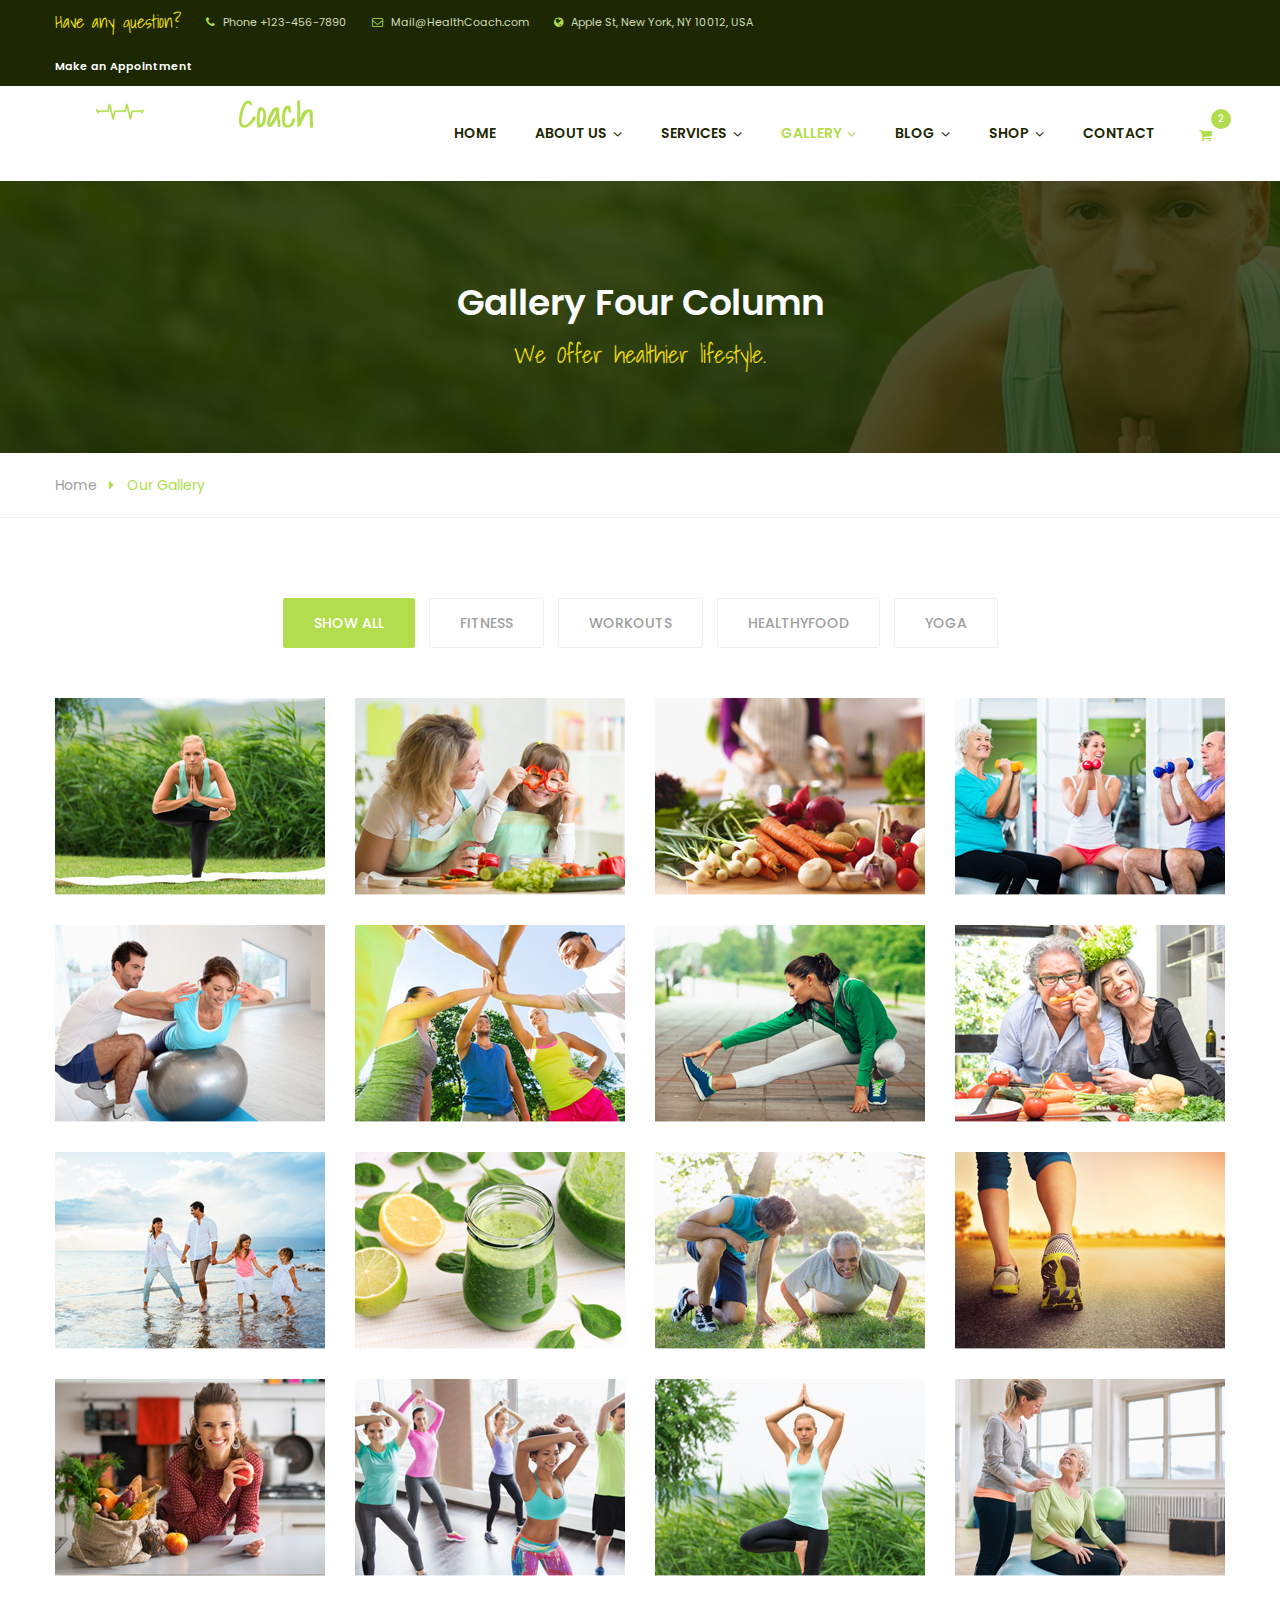
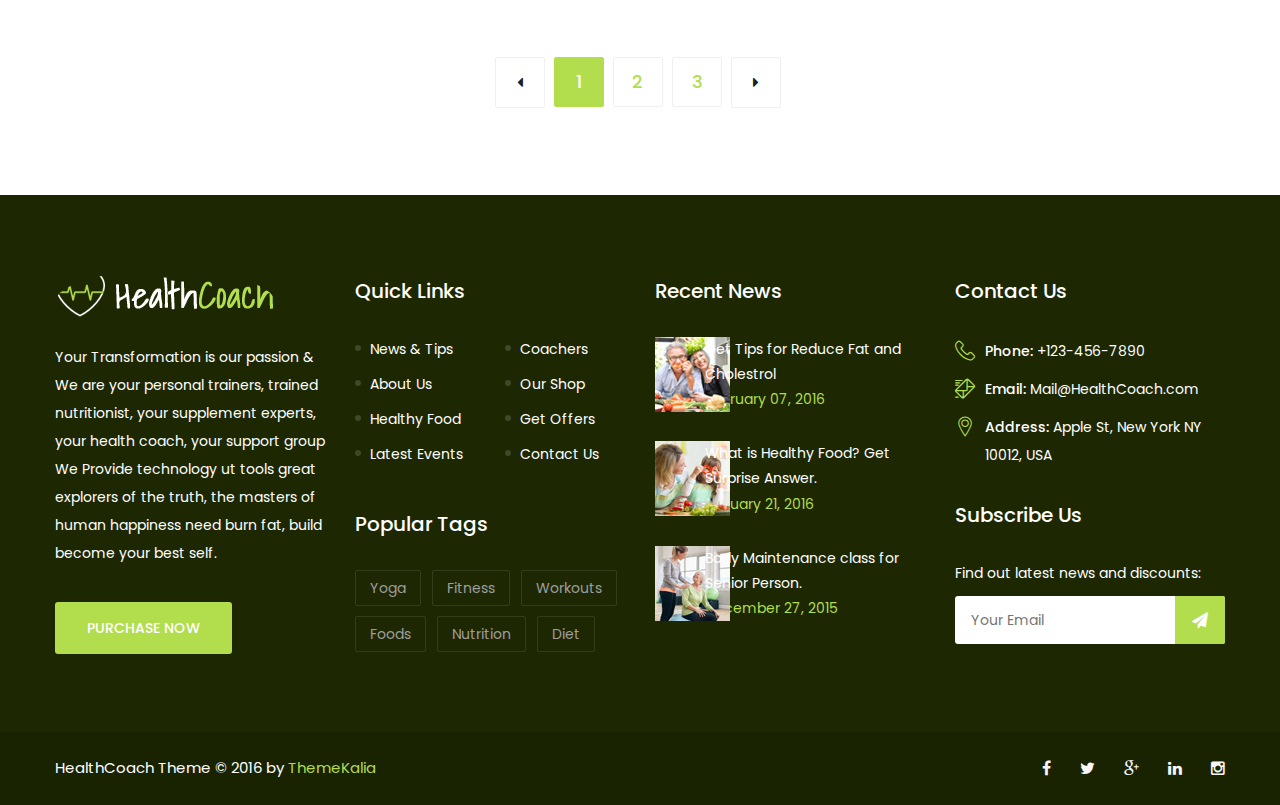
<file: portfolio-four-column.html>
<!DOCTYPE html>
<html>

<!-- Mirrored from st.ourhtmldemo.com/new/health-coach/portfolio-four-column.html by HTTrack Website Copier/3.x [XR&CO'2014], Fri, 20 Dec 2024 06:18:49 GMT -->
<head>
<meta charset="utf-8">
<title>Health Coach - Health and Fitness HTML Template | Our Gallery</title>
<!-- Stylesheets -->
<link href="css/bootstrap.css" rel="stylesheet">
<link href="css/style.css" rel="stylesheet">
<link rel="shortcut icon" href="images/favicon.ico" type="image/x-icon">
<link rel="icon" href="images/favicon.ico" type="image/x-icon">
<!-- Responsive -->
<meta http-equiv="X-UA-Compatible" content="IE=edge">
<meta name="viewport" content="width=device-width, initial-scale=1.0, maximum-scale=1.0, user-scalable=0">
<link href="css/responsive.css" rel="stylesheet">
<!--[if lt IE 9]><script src="https://cdnjs.cloudflare.com/ajax/libs/html5shiv/3.7.3/html5shiv.js"></script><![endif]-->
<!--[if lt IE 9]><script src="js/respond.js"></script><![endif]-->
</head>

<body>

<div class="page-wrapper">
 	
    <!-- Preloader -->
    <div class="preloader"></div>
 	
    <!-- Main Header-->
    <header class="main-header">
    	<!-- Header Top -->
    	<div class="header-top">
        	<div class="auto-container">
            	<div class="clearfix">
                    
                    <!--Top Left-->
                    <div class="top-left pull-left">
                    	<ul>
                        	<li><span class="styled-font">Have any question? </span></li>
                            <li><span class="fa fa-phone"></span> Phone +123-456-7890</li>
                            <li><span class="fa fa-envelope-o"></span> Mail@HealthCoach.com</li>
                            <li><span class="fa fa-globe"></span> Apple St, New York, NY 10012, USA</li>
                        </ul>    
                    </div>
                    
                    <!--Top Right-->
                    <div class="top-right pull-right">
                    	<a href="contact.html"  class="theme-btn">Make an Appointment</a>
                    </div>
                    
                </div>
                
            </div>
        </div><!-- Header Top End -->
        
        
        <!-- Main Box -->
    	<div class="main-box">
        	<div class="auto-container">
            	<div class="outer-container clearfix">
                    <!--Logo Box-->
                    <div class="logo-box">
                        <div class="logo"><a href="index.html"><img src="images/logo.png" alt=""></a></div>
                    </div>
                    
                    <!--Nav Outer-->
                    <div class="nav-outer clearfix">
                        <!-- Main Menu -->
                        <nav class="main-menu">
                            <div class="navbar-header">
                                <!-- Toggle Button -->    	
                                <button type="button" class="navbar-toggle" data-toggle="collapse" data-target=".navbar-collapse">
                                <span class="icon-bar"></span>
                                <span class="icon-bar"></span>
                                <span class="icon-bar"></span>
                                </button>
                            </div>
                            
                            <div class="navbar-collapse collapse clearfix">
                                <ul class="navigation clearfix">
                                    <li><a href="index.html">Home</a></li>
                                    <li class="dropdown"><a href="#">About Us</a>
                                    	<ul>
                                            <li><a href="about-us.html">About Us</a></li>
                                            <li><a href="events.html">Events</a></li>
                                        </ul>
                                    </li>
                                    <li class="dropdown"><a href="#">Services</a>
                                    	<ul>
                                            <li><a href="services.html">Our Services</a></li>
                                            <li><a href="service-single.html">Nutrition Strategies</a></li>
                                            <li><a href="service-single.html">Workout Routines</a></li>
                                            <li><a href="service-single.html">Support &amp; Motivation</a></li>
                                            <li><a href="service-single.html">Balance Body Mind</a></li>
                                            <li><a href="service-single.html">Physical Activity</a></li>
                                            <li><a href="service-single.html">Fitness &amp; Performance</a></li>
                                        </ul>
                                    </li>
                                    <li class="dropdown current"><a href="#">Gallery</a>
                                    	<ul>
                                            <li><a href="portfolio-four-column.html">Gallery Four Column</a></li>
                                            <li><a href="portfolio-fullwidth.html">Gallery Fullwidth</a></li>
                                            <li><a href="portfolio-with-text.html">Gallery With Text</a></li>
                                            <li><a href="portfolio-single.html">Gallery Single</a></li>
                                        </ul>
                                    </li>
                                    <li class="dropdown"><a href="#">Blog</a>
                                    	<ul>
                                            <li><a href="blog.html">Blog Classic</a></li>
                                            <li><a href="blog-list.html">Blog List View</a></li>
                                            <li><a href="blog-grid.html">Blog Grid View</a></li>
                                            <li><a href="blog-single.html">Blog Single</a></li>
                                        </ul>
                                    </li>
                                    
                                    <li class="dropdown"><a href="#">Shop</a>
                                        <ul>
                                            <li><a href="shop.html">Shop Products</a></li>
                                            <li><a href="shop-single.html">Shop Single</a></li>
                                            <li><a href="shopping-cart.html">Shopping Cart</a></li>
                                            <li><a href="register.html">Login / Register</a></li>
                                        </ul>
                                    </li>
                                    
                                    <li><a href="contact.html">Contact</a></li>
                                    
                                 </ul>
                            </div>
                        </nav><!-- Main Menu End-->
                        
                    </div><!--Nav Outer End-->
                    
                    <!-- Hidden Nav Toggler -->
                    <div class="nav-toggler">
                    <button class="hidden-bar-opener"><span class="icon fa fa-bars"></span></button>
                    </div><!-- / Hidden Nav Toggler -->
                    
                    <!--Cart Btn-->
                    <a href="shopping-cart.html" class="cart-btn-outer cart-btn"><span class="fa fa-shopping-cart"></span><span class="count">2</span></a>
                    
            	</div>    
            </div>
        </div>
    
    </header>
    <!--End Main Header -->
    
    
    <!-- Hidden Navigation Bar -->
    <section class="hidden-bar right-align">
        
        <div class="hidden-bar-closer">
            <button class="btn"><i class="fa fa-close"></i></button>
        </div>
        
        <!-- Hidden Bar Wrapper -->
        <div class="hidden-bar-wrapper">
        
            <!-- .logo -->
            <div class="logo text-center">
                <a href="index.html"><img src="images/logo-2.png" alt=""></a>			
            </div><!-- /.logo -->
            
            <!-- .Side-menu -->
            <div class="side-menu">
            <!-- .navigation -->
                <ul class="navigation">
                    <li><a href="index.html">Home</a></li>
                    <li class="dropdown"><a href="#">About Us</a>
                        <ul>
                            <li><a href="about-us.html">About Us</a></li>
                            <li><a href="events.html">Events</a></li>
                        </ul>
                    </li>
                    <li class="dropdown"><a href="#">Services</a>
                        <ul>
                            <li><a href="services.html">Our Services</a></li>
                            <li><a href="service-single.html">Nutrition Strategies</a></li>
                            <li><a href="service-single.html">Workout Routines</a></li>
                            <li><a href="service-single.html">Support &amp; Motivation</a></li>
                            <li><a href="service-single.html">Balance Body Mind</a></li>
                            <li><a href="service-single.html">Physical Activity</a></li>
                            <li><a href="service-single.html">Fitness &amp; Performance</a></li>
                        </ul>
                    </li>
                    <li class="dropdown current"><a href="#">Gallery</a>
                        <ul>
                            <li><a href="portfolio-four-column.html">Gallery Four Column</a></li>
                            <li><a href="portfolio-fullwidth.html">Gallery Fullwidth</a></li>
                            <li><a href="portfolio-with-text.html">Gallery With Text</a></li>
                            <li><a href="portfolio-single.html">Gallery Single</a></li>
                        </ul>
                    </li>
                    <li class="dropdown"><a href="#">Blog</a>
                        <ul>
                            <li><a href="blog.html">Blog Classic</a></li>
                            <li><a href="blog-list.html">Blog List View</a></li>
                            <li><a href="blog-grid.html">Blog Grid View</a></li>
                            <li><a href="blog-single.html">Blog Single</a></li>
                        </ul>
                    </li>
                    
                    <li class="dropdown"><a href="#">Shop</a>
                        <ul>
                            <li><a href="shop.html">Shop Products</a></li>
                            <li><a href="shop-single.html">Shop Single</a></li>
                            <li><a href="shopping-cart.html">Shopping Cart</a></li>
                            <li><a href="register.html">Login / Register</a></li>
                        </ul>
                    </li>
                    
                    <li><a href="contact.html">Contact</a></li>
                </ul>
            </div><!-- /.Side-menu -->
        
            <div class="social-icons">
                <ul>
                    <li><a href="#"><i class="fa fa-facebook"></i></a></li>
                    <li><a href="#"><i class="fa fa-twitter"></i></a></li>
                    <li><a href="#"><i class="fa fa-google-plus"></i></a></li>
                    <li><a href="#"><i class="fa fa-linkedin"></i></a></li>
                </ul>
            </div>
        
        </div><!-- / Hidden Bar Wrapper -->
    </section>
    <!-- / Hidden Bar -->
    
    <!--Page Title-->
    <section class="page-title" style="background-image:url(images/background/bg-page-title-1.jpg);">
        <div class="auto-container">
            <h1>Gallery Four Column</h1>
            <h3 class="styled-font">We Offer healthier lifestyle.</h3>
        </div>
    </section>
    
    <!--Page Info-->
    <section class="page-info">
        <div class="auto-container clearfix">
            <div class="breadcrumb-outer">
                <ul class="bread-crumb clearfix">
                    <li><a href="index.html">Home</a></li>
                    <li class="active">Our Gallery</li>
                </ul>
            </div>
        </div>
    </section>
    
    
    <!--Gallery Section-->
    <section class="gallery-section">
    	<div class="auto-container">

            <div class="mixitup-gallery">
        		<!--Filter-->
                <div class="filters text-center">
                    <ul class="filter-tabs filter-btns clearfix">
                        <li class="active filter" data-role="button" data-filter="all">Show All</li>
                        <li class="filter" data-role="button" data-filter=".fitness">Fitness</li>
                        <li class="filter" data-role="button" data-filter=".workouts">Workouts</li>
                        <li class="filter" data-role="button" data-filter=".healthyfood">Healthyfood</li>
                        <li class="filter" data-role="button" data-filter=".yoga">Yoga</li>
                    </ul>
                </div>

                <!--Filter List-->
                <div class="filter-list row clearfix">
					
                    
                    <!--Default Portfolio Item-->
                    <div class="col-lg-3 col-md-4 col-sm-6 col-xs-12 default-portfolio-item mix mix_all all healthyfood yoga">
                        <div class="inner-box">
                            <div class="image-box">
                            	<figure class="image"><img src="images/gallery/1.jpg" alt=""></figure>
                                <!--Overlay Box-->
                                <div class="overlay-box">
                                    <div class="overlay-inner">
                                        <div class="content">
                                            <a class="lightbox-image option-btn" data-fancybox-group="example-gallery" href="images/gallery/1.jpg" title="Project Title Here"><span class="fa fa-search-plus"></span></a>
                                            <a class="option-btn" href="portfolio-single.html"><span class="fa fa-link"></span></a>
                                        </div>
                                    </div>
                                </div>
                            </div>
                        </div>
                    </div>
                    
                    <!--Default Portfolio Item-->
                    <div class="col-lg-3 col-md-4 col-sm-6 col-xs-12 default-portfolio-item mix mix_all all healthyfood yoga workouts">
                        <div class="inner-box">
                            <div class="image-box">
                            	<figure class="image"><img src="images/gallery/2.jpg" alt=""></figure>
                                <!--Overlay Box-->
                                <div class="overlay-box">
                                    <div class="overlay-inner">
                                        <div class="content">
                                            <a class="lightbox-image option-btn" data-fancybox-group="example-gallery" href="images/gallery/2.jpg" title="Project Title Here"><span class="fa fa-search-plus"></span></a>
                                            <a class="option-btn" href="portfolio-single.html"><span class="fa fa-link"></span></a>
                                        </div>
                                    </div>
                                </div>
                            </div>
                        </div>
                    </div>
                    
                    <!--Default Portfolio Item-->
                    <div class="col-lg-3 col-md-4 col-sm-6 col-xs-12 default-portfolio-item mix mix_all all yoga fitness">
                        <div class="inner-box">
                            <div class="image-box">
                            	<figure class="image"><img src="images/gallery/3.jpg" alt=""></figure>
                                <!--Overlay Box-->
                                <div class="overlay-box">
                                    <div class="overlay-inner">
                                        <div class="content">
                                            <a class="lightbox-image option-btn" data-fancybox-group="example-gallery" href="images/gallery/3.jpg" title="Project Title Here"><span class="fa fa-search-plus"></span></a>
                                            <a class="option-btn" href="portfolio-single.html"><span class="fa fa-link"></span></a>
                                        </div>
                                    </div>
                                </div>
                            </div>
                        </div>
                    </div>
                    
                    <!--Default Portfolio Item-->
                    <div class="col-lg-3 col-md-4 col-sm-6 col-xs-12 default-portfolio-item mix mix_all all healthyfood yoga fitness workouts">
                        <div class="inner-box">
                            <div class="image-box">
                            	<figure class="image"><img src="images/gallery/4.jpg" alt=""></figure>
                                <!--Overlay Box-->
                                <div class="overlay-box">
                                    <div class="overlay-inner">
                                        <div class="content">
                                            <a class="lightbox-image option-btn" data-fancybox-group="example-gallery" href="images/gallery/4.jpg" title="Project Title Here"><span class="fa fa-search-plus"></span></a>
                                            <a class="option-btn" href="portfolio-single.html"><span class="fa fa-link"></span></a>
                                        </div>
                                    </div>
                                </div>
                            </div>
                        </div>
                    </div>
                    
                    <!--Default Portfolio Item-->
                    <div class="col-lg-3 col-md-4 col-sm-6 col-xs-12 default-portfolio-item mix mix_all all healthyfood yoga">
                        <div class="inner-box">
                            <div class="image-box">
                            	<figure class="image"><img src="images/gallery/5.jpg" alt=""></figure>
                                <!--Overlay Box-->
                                <div class="overlay-box">
                                    <div class="overlay-inner">
                                        <div class="content">
                                            <a class="lightbox-image option-btn" data-fancybox-group="example-gallery" href="images/gallery/5.jpg" title="Project Title Here"><span class="fa fa-search-plus"></span></a>
                                            <a class="option-btn" href="portfolio-single.html"><span class="fa fa-link"></span></a>
                                        </div>
                                    </div>
                                </div>
                            </div>
                        </div>
                    </div>
                    
                    <!--Default Portfolio Item-->
                    <div class="col-lg-3 col-md-4 col-sm-6 col-xs-12 default-portfolio-item mix mix_all all fitness workouts">
                        <div class="inner-box">
                            <div class="image-box">
                            	<figure class="image"><img src="images/gallery/6.jpg" alt=""></figure>
                                <!--Overlay Box-->
                                <div class="overlay-box">
                                    <div class="overlay-inner">
                                        <div class="content">
                                            <a class="lightbox-image option-btn" data-fancybox-group="example-gallery" href="images/gallery/6.jpg" title="Project Title Here"><span class="fa fa-search-plus"></span></a>
                                            <a class="option-btn" href="portfolio-single.html"><span class="fa fa-link"></span></a>
                                        </div>
                                    </div>
                                </div>
                            </div>
                        </div>
                    </div>
                    
                    <!--Default Portfolio Item-->
                    <div class="col-lg-3 col-md-4 col-sm-6 col-xs-12 default-portfolio-item mix mix_all all yoga fitness">
                        <div class="inner-box">
                            <div class="image-box">
                            	<figure class="image"><img src="images/gallery/7.jpg" alt=""></figure>
                                <!--Overlay Box-->
                                <div class="overlay-box">
                                    <div class="overlay-inner">
                                        <div class="content">
                                            <a class="lightbox-image option-btn" data-fancybox-group="example-gallery" href="images/gallery/7.jpg" title="Project Title Here"><span class="fa fa-search-plus"></span></a>
                                            <a class="option-btn" href="portfolio-single.html"><span class="fa fa-link"></span></a>
                                        </div>
                                    </div>
                                </div>
                            </div>
                        </div>
                    </div>
                    
                    <!--Default Portfolio Item-->
                    <div class="col-lg-3 col-md-4 col-sm-6 col-xs-12 default-portfolio-item mix mix_all all healthyfood workouts">
                        <div class="inner-box">
                            <div class="image-box">
                            	<figure class="image"><img src="images/gallery/8.jpg" alt=""></figure>
                                <!--Overlay Box-->
                                <div class="overlay-box">
                                    <div class="overlay-inner">
                                        <div class="content">
                                            <a class="lightbox-image option-btn" data-fancybox-group="example-gallery" href="images/gallery/8.jpg" title="Project Title Here"><span class="fa fa-search-plus"></span></a>
                                            <a class="option-btn" href="portfolio-single.html"><span class="fa fa-link"></span></a>
                                        </div>
                                    </div>
                                </div>
                            </div>
                        </div>
                    </div>
                    
                    <!--Default Portfolio Item-->
                    <div class="col-lg-3 col-md-4 col-sm-6 col-xs-12 default-portfolio-item mix mix_all all yoga fitness workouts">
                        <div class="inner-box">
                            <div class="image-box">
                            	<figure class="image"><img src="images/gallery/9.jpg" alt=""></figure>
                                <!--Overlay Box-->
                                <div class="overlay-box">
                                    <div class="overlay-inner">
                                        <div class="content">
                                            <a class="lightbox-image option-btn" data-fancybox-group="example-gallery" href="images/gallery/9.jpg" title="Project Title Here"><span class="fa fa-search-plus"></span></a>
                                            <a class="option-btn" href="portfolio-single.html"><span class="fa fa-link"></span></a>
                                        </div>
                                    </div>
                                </div>
                            </div>
                        </div>
                    </div>
                    
                    <!--Default Portfolio Item-->
                    <div class="col-lg-3 col-md-4 col-sm-6 col-xs-12 default-portfolio-item mix mix_all all healthyfood yoga fitness">
                        <div class="inner-box">
                            <div class="image-box">
                            	<figure class="image"><img src="images/gallery/10.jpg" alt=""></figure>
                                <!--Overlay Box-->
                                <div class="overlay-box">
                                    <div class="overlay-inner">
                                        <div class="content">
                                            <a class="lightbox-image option-btn" data-fancybox-group="example-gallery" href="images/gallery/10.jpg" title="Project Title Here"><span class="fa fa-search-plus"></span></a>
                                            <a class="option-btn" href="portfolio-single.html"><span class="fa fa-link"></span></a>
                                        </div>
                                    </div>
                                </div>
                            </div>
                        </div>
                    </div>
                    
                    <!--Default Portfolio Item-->
                    <div class="col-lg-3 col-md-4 col-sm-6 col-xs-12 default-portfolio-item mix mix_all all healthyfood fitness">
                        <div class="inner-box">
                            <div class="image-box">
                            	<figure class="image"><img src="images/gallery/11.jpg" alt=""></figure>
                                <!--Overlay Box-->
                                <div class="overlay-box">
                                    <div class="overlay-inner">
                                        <div class="content">
                                            <a class="lightbox-image option-btn" data-fancybox-group="example-gallery" href="images/gallery/11.jpg" title="Project Title Here"><span class="fa fa-search-plus"></span></a>
                                            <a class="option-btn" href="portfolio-single.html"><span class="fa fa-link"></span></a>
                                        </div>
                                    </div>
                                </div>
                            </div>
                        </div>
                    </div>
                    
                    <!--Default Portfolio Item-->
                    <div class="col-lg-3 col-md-4 col-sm-6 col-xs-12 default-portfolio-item mix mix_all all fitness workouts">
                        <div class="inner-box">
                            <div class="image-box">
                            	<figure class="image"><img src="images/gallery/12.jpg" alt=""></figure>
                                <!--Overlay Box-->
                                <div class="overlay-box">
                                    <div class="overlay-inner">
                                        <div class="content">
                                            <a class="lightbox-image option-btn" data-fancybox-group="example-gallery" href="images/gallery/12.jpg" title="Project Title Here"><span class="fa fa-search-plus"></span></a>
                                            <a class="option-btn" href="portfolio-single.html"><span class="fa fa-link"></span></a>
                                        </div>
                                    </div>
                                </div>
                            </div>
                        </div>
                    </div>
                    
                    <!--Default Portfolio Item-->
                    <div class="col-lg-3 col-md-4 col-sm-6 col-xs-12 default-portfolio-item mix mix_all all healthyfood yoga fitness workouts">
                        <div class="inner-box">
                            <div class="image-box">
                            	<figure class="image"><img src="images/gallery/13.jpg" alt=""></figure>
                                <!--Overlay Box-->
                                <div class="overlay-box">
                                    <div class="overlay-inner">
                                        <div class="content">
                                            <a class="lightbox-image option-btn" data-fancybox-group="example-gallery" href="images/gallery/13.jpg" title="Project Title Here"><span class="fa fa-search-plus"></span></a>
                                            <a class="option-btn" href="portfolio-single.html"><span class="fa fa-link"></span></a>
                                        </div>
                                    </div>
                                </div>
                            </div>
                        </div>
                    </div>
                    
                    <!--Default Portfolio Item-->
                    <div class="col-lg-3 col-md-4 col-sm-6 col-xs-12 default-portfolio-item mix mix_all all healthyfood">
                        <div class="inner-box">
                            <div class="image-box">
                            	<figure class="image"><img src="images/gallery/14.jpg" alt=""></figure>
                                <!--Overlay Box-->
                                <div class="overlay-box">
                                    <div class="overlay-inner">
                                        <div class="content">
                                            <a class="lightbox-image option-btn" data-fancybox-group="example-gallery" href="images/gallery/14.jpg" title="Project Title Here"><span class="fa fa-search-plus"></span></a>
                                            <a class="option-btn" href="portfolio-single.html"><span class="fa fa-link"></span></a>
                                        </div>
                                    </div>
                                </div>
                            </div>
                        </div>
                    </div>
                    
                    <!--Default Portfolio Item-->
                    <div class="col-lg-3 col-md-4 col-sm-6 col-xs-12 default-portfolio-item mix mix_all all fitness">
                        <div class="inner-box">
                            <div class="image-box">
                            	<figure class="image"><img src="images/gallery/15.jpg" alt=""></figure>
                                <!--Overlay Box-->
                                <div class="overlay-box">
                                    <div class="overlay-inner">
                                        <div class="content">
                                            <a class="lightbox-image option-btn" data-fancybox-group="example-gallery" href="images/gallery/15.jpg" title="Project Title Here"><span class="fa fa-search-plus"></span></a>
                                            <a class="option-btn" href="portfolio-single.html"><span class="fa fa-link"></span></a>
                                        </div>
                                    </div>
                                </div>
                            </div>
                        </div>
                    </div>
                    
                    <!--Default Portfolio Item-->
                    <div class="col-lg-3 col-md-4 col-sm-6 col-xs-12 default-portfolio-item mix mix_all all healthyfood yoga fitness workouts">
                        <div class="inner-box">
                            <div class="image-box">
                            	<figure class="image"><img src="images/gallery/16.jpg" alt=""></figure>
                                <!--Overlay Box-->
                                <div class="overlay-box">
                                    <div class="overlay-inner">
                                        <div class="content">
                                            <a class="lightbox-image option-btn" data-fancybox-group="example-gallery" href="images/gallery/16.jpg" title="Project Title Here"><span class="fa fa-search-plus"></span></a>
                                            <a class="option-btn" href="portfolio-single.html"><span class="fa fa-link"></span></a>
                                        </div>
                                    </div>
                                </div>
                            </div>
                        </div>
                    </div>

                </div>

				<br><br>
                <!-- Styled Pagination -->
                <div class="styled-pagination text-center">
                    <ul>
                    	<li><a class="prev" href="#"><span class="fa fa-caret-left"></span></a></li>
                        <li><a href="#" class="active">1</a></li>
                        <li><a href="#">2</a></li>
                        <li><a href="#">3</a></li>
                        <li><a class="next" href="#"><span class="fa fa-caret-right"></span></a></li>
                    </ul>
                </div>

            </div>
            
        </div>
    </section>
    
     
    <!--Main Footer-->
    <footer class="main-footer">
    	<div class="auto-container">
        
            <!--Widgets Section-->
            <div class="widgets-section">
            	<div class="row clearfix">
                	<!--Big Column-->
                	<div class="big-column col-md-6 col-sm-12 col-xs-12">
                    	<div class="row clearfix">
                            
                            <!--Footer Column-->
                        	<div class="footer-column col-md-6 col-sm-6 col-xs-12">
                            	<div class="footer-widget about-widget">
                                	<div class="footer-logo"><figure><a href="index.html"><img src="images/logo-3.png" alt=""></a></figure></div>
                                    <div class="widget-content">
                                    	<div class="text">Your Transformation is our passion &amp;  We are your personal trainers, trained nutritionist, your supplement experts, your health coach, your support group We Provide technology ut tools great explorers of the truth, the masters of human happiness need burn fat, build  become your best self.</div>
                                        <a href="#" class="theme-btn btn-style-four">Purchase Now</a>
                                    </div>
                                </div>
                            </div>
                            
                            <!--Footer Column-->
                        	<div class="footer-column col-md-6 col-sm-6 col-xs-12">
                            	<div class="footer-widget links-widget">
                                	<h2>Quick Links</h2>
                                    <div class="widget-content">
                                    	<div class="row clearfix">
                                        	<div class="col-lg-6 col-md-6 col-sm-6 col-xs-12">
                                                <ul class="list">
                                                    <li><a href="#">News &amp; Tips</a></li>
                                                    <li><a href="#">About Us</a></li>
                                                    <li><a href="#">Healthy Food</a></li>
                                                    <li><a href="#">Latest Events</a></li>
                                                </ul>
                                            </div>
                                            <div class="col-lg-6 col-md-6 col-sm-6 col-xs-12">
                                                <ul class="list">
                                                    <li><a href="#">Coachers</a></li>
                                                    <li><a href="#">Our Shop</a></li>
                                                    <li><a href="#">Get Offers</a></li>
                                                    <li><a href="#">Contact Us</a></li>
                                                </ul>
                                            </div>
                                        </div>
                                    </div>
                                </div>
                                
                                <div class="footer-widget tags-widget">
                                	<h2>Popular Tags</h2>
                                    <div class="widget-content">
                                    	<ul class="tags-list">
                                        	<li><a href="#">Yoga</a></li>
                                            <li><a href="#">Fitness</a></li>
                                            <li><a href="#">Workouts</a></li>
                                            <li><a href="#">Foods</a></li>
                                            <li><a href="#">Nutrition</a></li>
                                            <li><a href="#">Diet</a></li>
                                        </ul>
                                    </div>
                                </div>
                                
                            </div>
                            
                        </div>
                    </div>
                    
                    <!--Big Column-->
                	<div class="big-column col-md-6 col-sm-12 col-xs-12">
                    	<div class="row clearfix">
                            
                            <!--Footer Column-->
                        	<div class="footer-column col-md-6 col-sm-6 col-xs-12">
                            	<div class="footer-widget posts-widget">
                                	<h2>Recent News</h2>
                                    <div class="widget-content">
                                    	<div class="posts">
                                            <div class="post">
                                                <figure class="post-thumb"><img src="images/resource/post-thumb-1.jpg" alt=""><a href="#" class="overlay-link"><span class="fa fa-link"></span></a></figure>
                                                <div class="desc-text"><a href="#">Get Tips for Reduce Fat and Cholestrol</a></div>
                                                <div class="time">February 07, 2016</div>
                                            </div>
                                            <div class="post">
                                                <figure class="post-thumb"><img src="images/resource/post-thumb-2.jpg" alt=""><a href="#" class="overlay-link"><span class="fa fa-link"></span></a></figure>
                                                <div class="desc-text"><a href="#">What is Healthy Food? Get Surprise Answer.</a></div>
                                                <div class="time">January 21, 2016</div>
                                            </div>
                                            <div class="post">
                                                <figure class="post-thumb"><img src="images/resource/post-thumb-3.jpg" alt=""><a href="#" class="overlay-link"><span class="fa fa-link"></span></a></figure>
                                                <div class="desc-text"><a href="#">Body Maintenance class for Senior Person.</a></div>
                                                <div class="time">December 27, 2015</div>
                                            </div>
                                        </div>
                                    </div>
                                </div>
                            </div>
                            
                            <!--Footer Column-->
                        	<div class="footer-column col-md-6 col-sm-6 col-xs-12">
                            	<div class="footer-widget contact-widget">
                                	<h2>Contact Us</h2>
                                    <div class="widget-content">
                                    	<ul class="contact-info">
                                            <li><span class="icon flaticon-telephone-1"></span><strong>Phone:</strong> +123-456-7890</li>
                                            <li><span class="icon flaticon-interface-4"></span><strong>Email:</strong> Mail@HealthCoach.com</li>
                                        	<li><span class="icon flaticon-location"></span><strong>Address:</strong> Apple St, New York NY 10012, USA</li>
                                        </ul>
                    
                                    </div>
                                </div>
                                
                                <div class="footer-widget newsletter-widget">
                                	<h2>Subscribe Us</h2>
                                    <div class="widget-content">
                                    	<div class="text">Find out latest news and discounts:</div>
                                    	<!--Newsletter One-->
                                        <div class="newsletter-one">
                                            <form method="post" action="https://st.ourhtmldemo.com/new/health-coach/contact.html">
                                                <div class="form-group">
                                                    <input type="email" name="email" value="" required placeholder="Your Email">
                                                    <button type="submit" class="theme-btn"><span class="fa fa-paper-plane"></span></button>
                                                </div>
                                            </form>
                                        </div>
                                    </div>
                                </div>
                                
                            </div>
                            
                        </div>
                    </div>
                    
                 </div>
             </div>
        
        </div>
        
        <!--Footer Bottom-->
         <div class="footer-bottom">
         	<div class="auto-container">
            	<div class="clearfix">
                	<div class="pull-left"><div class="copyright">HealthCoach Theme &copy; 2016 by <a href="https://themeforest.net/user/themekalia/portfolio" class="author-name">ThemeKalia</a></div></div>
                    <div class="pull-right">
                    	<ul class="footer-social">
                        	<li><a href="#"><span class="fa fa-facebook-f"></span></a></li>
                            <li><a href="#"><span class="fa fa-twitter"></span></a></li>
                            <li><a href="#"><span class="fa fa-google-plus"></span></a></li>
                            <li><a href="#"><span class="fa fa-linkedin"></span></a></li>
                            <li><a href="#"><span class="fa fa-instagram"></span></a></li>
                        </ul>
                    </div>
                </div>
            </div>
        </div>
    </footer>
    
</div>
<!--End pagewrapper-->

<!--Scroll to top-->
<div class="scroll-to-top scroll-to-target" data-target=".main-header"><span class="fa  fa-angle-up"></span></div>


<script src="js/jquery.js"></script> 
<script src="js/bootstrap.min.js"></script>
<script src="js/jquery.mCustomScrollbar.concat.min.js"></script>
<script src="js/jquery.fancybox.pack.js"></script>
<script src="js/jquery.fancybox-media.js"></script>
<script src="js/mixitup.js"></script>
<script src="js/owl.js"></script>
<script src="js/wow.js"></script>
<script src="js/script.js"></script>
</body>

<!-- Mirrored from st.ourhtmldemo.com/new/health-coach/portfolio-four-column.html by HTTrack Website Copier/3.x [XR&CO'2014], Fri, 20 Dec 2024 06:18:54 GMT -->
</html>
</file>
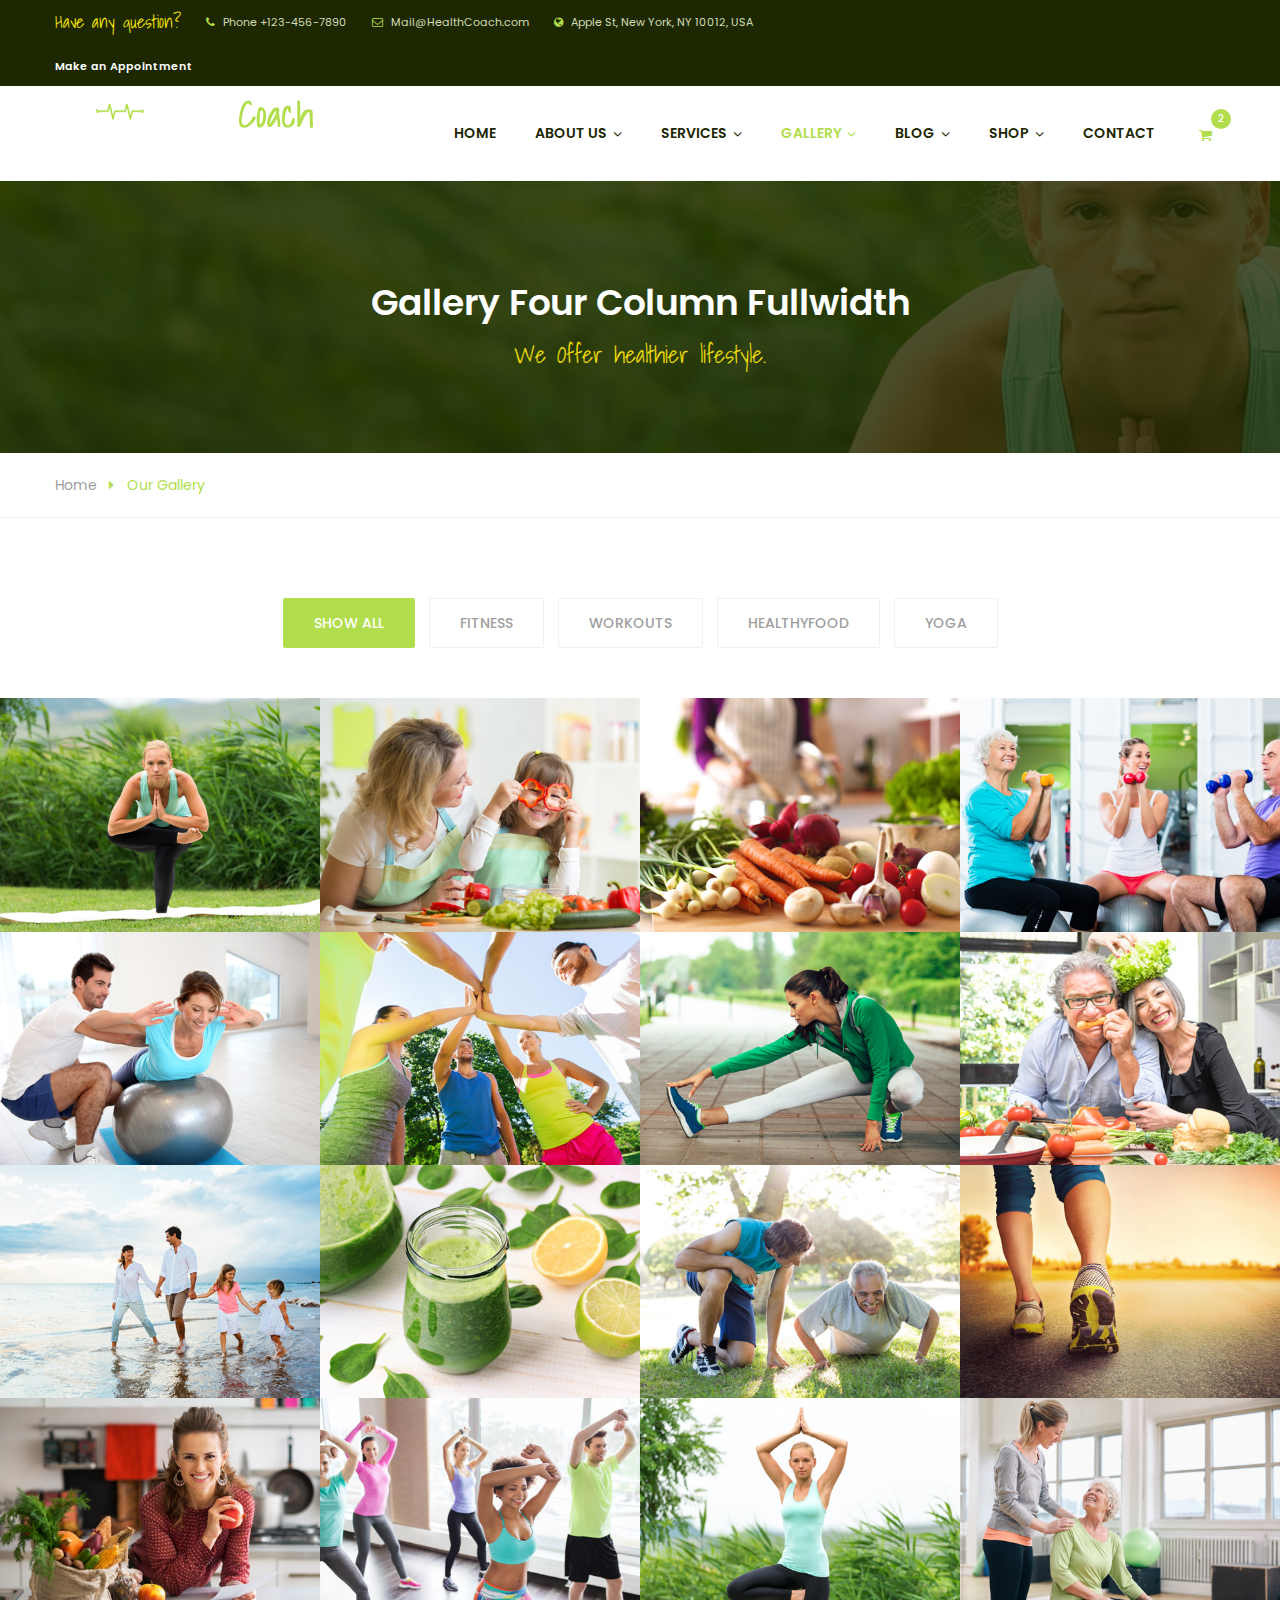
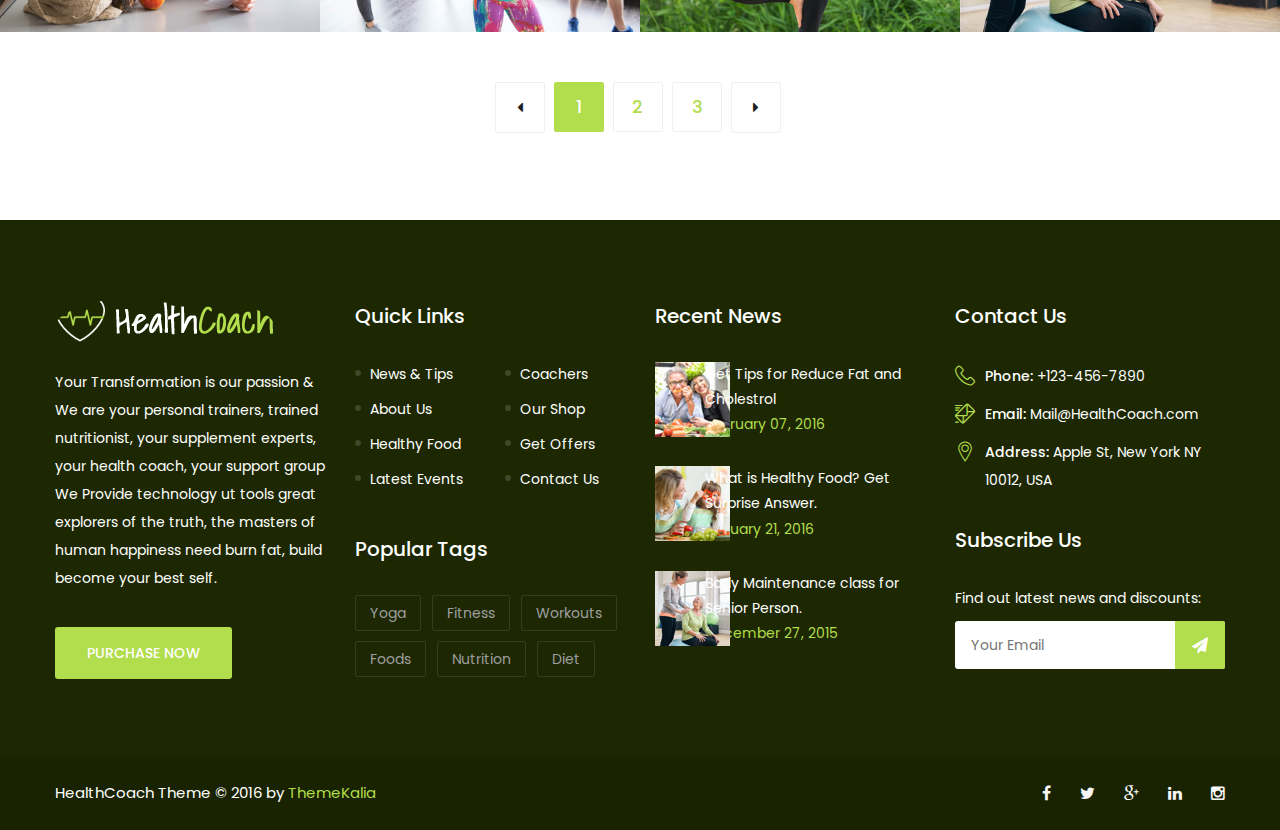
<file: portfolio-fullwidth.html>
<!DOCTYPE html>
<html>

<!-- Mirrored from st.ourhtmldemo.com/new/health-coach/portfolio-fullwidth.html by HTTrack Website Copier/3.x [XR&CO'2014], Fri, 20 Dec 2024 06:18:54 GMT -->
<head>
<meta charset="utf-8">
<title>Health Coach - Health and Fitness HTML Template | Our Gallery</title>
<!-- Stylesheets -->
<link href="css/bootstrap.css" rel="stylesheet">
<link href="css/style.css" rel="stylesheet">
<link rel="shortcut icon" href="images/favicon.ico" type="image/x-icon">
<link rel="icon" href="images/favicon.ico" type="image/x-icon">
<!-- Responsive -->
<meta http-equiv="X-UA-Compatible" content="IE=edge">
<meta name="viewport" content="width=device-width, initial-scale=1.0, maximum-scale=1.0, user-scalable=0">
<link href="css/responsive.css" rel="stylesheet">
<!--[if lt IE 9]><script src="https://cdnjs.cloudflare.com/ajax/libs/html5shiv/3.7.3/html5shiv.js"></script><![endif]-->
<!--[if lt IE 9]><script src="js/respond.js"></script><![endif]-->
</head>

<body>

<div class="page-wrapper">
 	
    <!-- Preloader -->
    <div class="preloader"></div>
 	
    <!-- Main Header-->
    <header class="main-header">
    	<!-- Header Top -->
    	<div class="header-top">
        	<div class="auto-container">
            	<div class="clearfix">
                    
                    <!--Top Left-->
                    <div class="top-left pull-left">
                    	<ul>
                        	<li><span class="styled-font">Have any question? </span></li>
                            <li><span class="fa fa-phone"></span> Phone +123-456-7890</li>
                            <li><span class="fa fa-envelope-o"></span> Mail@HealthCoach.com</li>
                            <li><span class="fa fa-globe"></span> Apple St, New York, NY 10012, USA</li>
                        </ul>    
                    </div>
                    
                    <!--Top Right-->
                    <div class="top-right pull-right">
                    	<a href="contact.html"  class="theme-btn">Make an Appointment</a>
                    </div>
                    
                </div>
                
            </div>
        </div><!-- Header Top End -->
        
        
        <!-- Main Box -->
    	<div class="main-box">
        	<div class="auto-container">
            	<div class="outer-container clearfix">
                    <!--Logo Box-->
                    <div class="logo-box">
                        <div class="logo"><a href="index.html"><img src="images/logo.png" alt=""></a></div>
                    </div>
                    
                    <!--Nav Outer-->
                    <div class="nav-outer clearfix">
                        <!-- Main Menu -->
                        <nav class="main-menu">
                            <div class="navbar-header">
                                <!-- Toggle Button -->    	
                                <button type="button" class="navbar-toggle" data-toggle="collapse" data-target=".navbar-collapse">
                                <span class="icon-bar"></span>
                                <span class="icon-bar"></span>
                                <span class="icon-bar"></span>
                                </button>
                            </div>
                            
                            <div class="navbar-collapse collapse clearfix">
                                <ul class="navigation clearfix">
                                    <li><a href="index.html">Home</a></li>
                                    <li class="dropdown"><a href="#">About Us</a>
                                    	<ul>
                                            <li><a href="about-us.html">About Us</a></li>
                                            <li><a href="events.html">Events</a></li>
                                        </ul>
                                    </li>
                                    <li class="dropdown"><a href="#">Services</a>
                                    	<ul>
                                            <li><a href="services.html">Our Services</a></li>
                                            <li><a href="service-single.html">Nutrition Strategies</a></li>
                                            <li><a href="service-single.html">Workout Routines</a></li>
                                            <li><a href="service-single.html">Support &amp; Motivation</a></li>
                                            <li><a href="service-single.html">Balance Body Mind</a></li>
                                            <li><a href="service-single.html">Physical Activity</a></li>
                                            <li><a href="service-single.html">Fitness &amp; Performance</a></li>
                                        </ul>
                                    </li>
                                    <li class="dropdown current"><a href="#">Gallery</a>
                                    	<ul>
                                            <li><a href="portfolio-four-column.html">Gallery Four Column</a></li>
                                            <li><a href="portfolio-fullwidth.html">Gallery Fullwidth</a></li>
                                            <li><a href="portfolio-with-text.html">Gallery With Text</a></li>
                                            <li><a href="portfolio-single.html">Gallery Single</a></li>
                                        </ul>
                                    </li>
                                    <li class="dropdown"><a href="#">Blog</a>
                                    	<ul>
                                            <li><a href="blog.html">Blog Classic</a></li>
                                            <li><a href="blog-list.html">Blog List View</a></li>
                                            <li><a href="blog-grid.html">Blog Grid View</a></li>
                                            <li><a href="blog-single.html">Blog Single</a></li>
                                        </ul>
                                    </li>
                                    
                                    <li class="dropdown"><a href="#">Shop</a>
                                        <ul>
                                            <li><a href="shop.html">Shop Products</a></li>
                                            <li><a href="shop-single.html">Shop Single</a></li>
                                            <li><a href="shopping-cart.html">Shopping Cart</a></li>
                                            <li><a href="register.html">Login / Register</a></li>
                                        </ul>
                                    </li>
                                    
                                    <li><a href="contact.html">Contact</a></li>
                                    
                                 </ul>
                            </div>
                        </nav><!-- Main Menu End-->
                        
                    </div><!--Nav Outer End-->
                    
                    <!-- Hidden Nav Toggler -->
                    <div class="nav-toggler">
                    <button class="hidden-bar-opener"><span class="icon fa fa-bars"></span></button>
                    </div><!-- / Hidden Nav Toggler -->
                    
                    <!--Cart Btn-->
                    <a href="shopping-cart.html" class="cart-btn-outer cart-btn"><span class="fa fa-shopping-cart"></span><span class="count">2</span></a>
                    
            	</div>    
            </div>
        </div>
    
    </header>
    <!--End Main Header -->
    
    
    <!-- Hidden Navigation Bar -->
    <section class="hidden-bar right-align">
        
        <div class="hidden-bar-closer">
            <button class="btn"><i class="fa fa-close"></i></button>
        </div>
        
        <!-- Hidden Bar Wrapper -->
        <div class="hidden-bar-wrapper">
        
            <!-- .logo -->
            <div class="logo text-center">
                <a href="index.html"><img src="images/logo-2.png" alt=""></a>			
            </div><!-- /.logo -->
            
            <!-- .Side-menu -->
            <div class="side-menu">
            <!-- .navigation -->
                <ul class="navigation">
                    <li><a href="index.html">Home</a></li>
                    <li class="dropdown"><a href="#">About Us</a>
                        <ul>
                            <li><a href="about-us.html">About Us</a></li>
                            <li><a href="events.html">Events</a></li>
                        </ul>
                    </li>
                    <li class="dropdown"><a href="#">Services</a>
                        <ul>
                            <li><a href="services.html">Our Services</a></li>
                            <li><a href="service-single.html">Nutrition Strategies</a></li>
                            <li><a href="service-single.html">Workout Routines</a></li>
                            <li><a href="service-single.html">Support &amp; Motivation</a></li>
                            <li><a href="service-single.html">Balance Body Mind</a></li>
                            <li><a href="service-single.html">Physical Activity</a></li>
                            <li><a href="service-single.html">Fitness &amp; Performance</a></li>
                        </ul>
                    </li>
                    <li class="dropdown current"><a href="#">Gallery</a>
                        <ul>
                            <li><a href="portfolio-four-column.html">Gallery Four Column</a></li>
                            <li><a href="portfolio-fullwidth.html">Gallery Fullwidth</a></li>
                            <li><a href="portfolio-with-text.html">Gallery With Text</a></li>
                            <li><a href="portfolio-single.html">Gallery Single</a></li>
                        </ul>
                    </li>
                    <li class="dropdown"><a href="#">Blog</a>
                        <ul>
                            <li><a href="blog.html">Blog Classic</a></li>
                            <li><a href="blog-list.html">Blog List View</a></li>
                            <li><a href="blog-grid.html">Blog Grid View</a></li>
                            <li><a href="blog-single.html">Blog Single</a></li>
                        </ul>
                    </li>
                    
                    <li class="dropdown"><a href="#">Shop</a>
                        <ul>
                            <li><a href="shop.html">Shop Products</a></li>
                            <li><a href="shop-single.html">Shop Single</a></li>
                            <li><a href="shopping-cart.html">Shopping Cart</a></li>
                            <li><a href="register.html">Login / Register</a></li>
                        </ul>
                    </li>
                    
                    <li><a href="contact.html">Contact</a></li>
                </ul>
            </div><!-- /.Side-menu -->
        
            <div class="social-icons">
                <ul>
                    <li><a href="#"><i class="fa fa-facebook"></i></a></li>
                    <li><a href="#"><i class="fa fa-twitter"></i></a></li>
                    <li><a href="#"><i class="fa fa-google-plus"></i></a></li>
                    <li><a href="#"><i class="fa fa-linkedin"></i></a></li>
                </ul>
            </div>
        
        </div><!-- / Hidden Bar Wrapper -->
    </section>
    <!-- / Hidden Bar -->
    
    <!--Page Title-->
    <section class="page-title" style="background-image:url(images/background/bg-page-title-1.jpg);">
        <div class="auto-container">
            <h1>Gallery Four Column Fullwidth</h1>
            <h3 class="styled-font">We Offer healthier lifestyle.</h3>
        </div>
    </section>
    
    <!--Page Info-->
    <section class="page-info">
        <div class="auto-container clearfix">
            <div class="breadcrumb-outer">
                <ul class="bread-crumb clearfix">
                    <li><a href="index.html">Home</a></li>
                    <li class="active">Our Gallery</li>
                </ul>
            </div>
        </div>
    </section>
    
    
    <!--Gallery Section / Fullwidth-->
    <section class="gallery-section full-width">
    	
        <div class="mixitup-gallery">
        	<div class="auto-container">
                <!--Filter-->
                <div class="filters text-center">
                    <ul class="filter-tabs filter-btns clearfix">
                        <li class="active filter" data-role="button" data-filter="all">Show All</li>
                        <li class="filter" data-role="button" data-filter=".fitness">Fitness</li>
                        <li class="filter" data-role="button" data-filter=".workouts">Workouts</li>
                        <li class="filter" data-role="button" data-filter=".healthyfood">Healthyfood</li>
                        <li class="filter" data-role="button" data-filter=".yoga">Yoga</li>
                    </ul>
                </div>
            </div>

            <!--Filter List-->
            <div class="filter-list clearfix">
                
                
                <!--Default Portfolio Item-->
                <div class="col-lg-3 col-md-4 col-sm-6 col-xs-12 default-portfolio-item mix mix_all all healthyfood yoga">
                    <div class="inner-box">
                        <div class="image-box">
                            <figure class="image"><img src="images/gallery/17.jpg" alt=""></figure>
                            <!--Overlay Box-->
                            <div class="overlay-box">
                                <div class="overlay-inner">
                                    <div class="content">
                                        <a class="lightbox-image option-btn" data-fancybox-group="example-gallery" href="images/gallery/17.jpg" title="Project Title Here"><span class="fa fa-search-plus"></span></a>
                                        <a class="option-btn" href="portfolio-single.html"><span class="fa fa-link"></span></a>
                                    </div>
                                </div>
                            </div>
                        </div>
                    </div>
                </div>
                
                <!--Default Portfolio Item-->
                <div class="col-lg-3 col-md-4 col-sm-6 col-xs-12 default-portfolio-item mix mix_all all healthyfood yoga workouts">
                    <div class="inner-box">
                        <div class="image-box">
                            <figure class="image"><img src="images/gallery/18.jpg" alt=""></figure>
                            <!--Overlay Box-->
                            <div class="overlay-box">
                                <div class="overlay-inner">
                                    <div class="content">
                                        <a class="lightbox-image option-btn" data-fancybox-group="example-gallery" href="images/gallery/18.jpg" title="Project Title Here"><span class="fa fa-search-plus"></span></a>
                                        <a class="option-btn" href="portfolio-single.html"><span class="fa fa-link"></span></a>
                                    </div>
                                </div>
                            </div>
                        </div>
                    </div>
                </div>
                
                <!--Default Portfolio Item-->
                <div class="col-lg-3 col-md-4 col-sm-6 col-xs-12 default-portfolio-item mix mix_all all yoga fitness">
                    <div class="inner-box">
                        <div class="image-box">
                            <figure class="image"><img src="images/gallery/19.jpg" alt=""></figure>
                            <!--Overlay Box-->
                            <div class="overlay-box">
                                <div class="overlay-inner">
                                    <div class="content">
                                        <a class="lightbox-image option-btn" data-fancybox-group="example-gallery" href="images/gallery/19.jpg" title="Project Title Here"><span class="fa fa-search-plus"></span></a>
                                        <a class="option-btn" href="portfolio-single.html"><span class="fa fa-link"></span></a>
                                    </div>
                                </div>
                            </div>
                        </div>
                    </div>
                </div>
                
                <!--Default Portfolio Item-->
                <div class="col-lg-3 col-md-4 col-sm-6 col-xs-12 default-portfolio-item mix mix_all all healthyfood yoga fitness workouts">
                    <div class="inner-box">
                        <div class="image-box">
                            <figure class="image"><img src="images/gallery/20.jpg" alt=""></figure>
                            <!--Overlay Box-->
                            <div class="overlay-box">
                                <div class="overlay-inner">
                                    <div class="content">
                                        <a class="lightbox-image option-btn" data-fancybox-group="example-gallery" href="images/gallery/20.jpg" title="Project Title Here"><span class="fa fa-search-plus"></span></a>
                                        <a class="option-btn" href="portfolio-single.html"><span class="fa fa-link"></span></a>
                                    </div>
                                </div>
                            </div>
                        </div>
                    </div>
                </div>
                
                <!--Default Portfolio Item-->
                <div class="col-lg-3 col-md-4 col-sm-6 col-xs-12 default-portfolio-item mix mix_all all healthyfood yoga">
                    <div class="inner-box">
                        <div class="image-box">
                            <figure class="image"><img src="images/gallery/21.jpg" alt=""></figure>
                            <!--Overlay Box-->
                            <div class="overlay-box">
                                <div class="overlay-inner">
                                    <div class="content">
                                        <a class="lightbox-image option-btn" data-fancybox-group="example-gallery" href="images/gallery/21.jpg" title="Project Title Here"><span class="fa fa-search-plus"></span></a>
                                        <a class="option-btn" href="portfolio-single.html"><span class="fa fa-link"></span></a>
                                    </div>
                                </div>
                            </div>
                        </div>
                    </div>
                </div>
                
                <!--Default Portfolio Item-->
                <div class="col-lg-3 col-md-4 col-sm-6 col-xs-12 default-portfolio-item mix mix_all all fitness workouts">
                    <div class="inner-box">
                        <div class="image-box">
                            <figure class="image"><img src="images/gallery/22.jpg" alt=""></figure>
                            <!--Overlay Box-->
                            <div class="overlay-box">
                                <div class="overlay-inner">
                                    <div class="content">
                                        <a class="lightbox-image option-btn" data-fancybox-group="example-gallery" href="images/gallery/22.jpg" title="Project Title Here"><span class="fa fa-search-plus"></span></a>
                                        <a class="option-btn" href="portfolio-single.html"><span class="fa fa-link"></span></a>
                                    </div>
                                </div>
                            </div>
                        </div>
                    </div>
                </div>
                
                <!--Default Portfolio Item-->
                <div class="col-lg-3 col-md-4 col-sm-6 col-xs-12 default-portfolio-item mix mix_all all yoga fitness">
                    <div class="inner-box">
                        <div class="image-box">
                            <figure class="image"><img src="images/gallery/23.jpg" alt=""></figure>
                            <!--Overlay Box-->
                            <div class="overlay-box">
                                <div class="overlay-inner">
                                    <div class="content">
                                        <a class="lightbox-image option-btn" data-fancybox-group="example-gallery" href="images/gallery/23.jpg" title="Project Title Here"><span class="fa fa-search-plus"></span></a>
                                        <a class="option-btn" href="portfolio-single.html"><span class="fa fa-link"></span></a>
                                    </div>
                                </div>
                            </div>
                        </div>
                    </div>
                </div>
                
                <!--Default Portfolio Item-->
                <div class="col-lg-3 col-md-4 col-sm-6 col-xs-12 default-portfolio-item mix mix_all all healthyfood workouts">
                    <div class="inner-box">
                        <div class="image-box">
                            <figure class="image"><img src="images/gallery/24.jpg" alt=""></figure>
                            <!--Overlay Box-->
                            <div class="overlay-box">
                                <div class="overlay-inner">
                                    <div class="content">
                                        <a class="lightbox-image option-btn" data-fancybox-group="example-gallery" href="images/gallery/24.jpg" title="Project Title Here"><span class="fa fa-search-plus"></span></a>
                                        <a class="option-btn" href="portfolio-single.html"><span class="fa fa-link"></span></a>
                                    </div>
                                </div>
                            </div>
                        </div>
                    </div>
                </div>
                
                <!--Default Portfolio Item-->
                <div class="col-lg-3 col-md-4 col-sm-6 col-xs-12 default-portfolio-item mix mix_all all yoga fitness workouts">
                    <div class="inner-box">
                        <div class="image-box">
                            <figure class="image"><img src="images/gallery/25.jpg" alt=""></figure>
                            <!--Overlay Box-->
                            <div class="overlay-box">
                                <div class="overlay-inner">
                                    <div class="content">
                                        <a class="lightbox-image option-btn" data-fancybox-group="example-gallery" href="images/gallery/25.jpg" title="Project Title Here"><span class="fa fa-search-plus"></span></a>
                                        <a class="option-btn" href="portfolio-single.html"><span class="fa fa-link"></span></a>
                                    </div>
                                </div>
                            </div>
                        </div>
                    </div>
                </div>
                
                <!--Default Portfolio Item-->
                <div class="col-lg-3 col-md-4 col-sm-6 col-xs-12 default-portfolio-item mix mix_all all healthyfood yoga fitness">
                    <div class="inner-box">
                        <div class="image-box">
                            <figure class="image"><img src="images/gallery/26.jpg" alt=""></figure>
                            <!--Overlay Box-->
                            <div class="overlay-box">
                                <div class="overlay-inner">
                                    <div class="content">
                                        <a class="lightbox-image option-btn" data-fancybox-group="example-gallery" href="images/gallery/26.jpg" title="Project Title Here"><span class="fa fa-search-plus"></span></a>
                                        <a class="option-btn" href="portfolio-single.html"><span class="fa fa-link"></span></a>
                                    </div>
                                </div>
                            </div>
                        </div>
                    </div>
                </div>
                
                <!--Default Portfolio Item-->
                <div class="col-lg-3 col-md-4 col-sm-6 col-xs-12 default-portfolio-item mix mix_all all healthyfood fitness">
                    <div class="inner-box">
                        <div class="image-box">
                            <figure class="image"><img src="images/gallery/27.jpg" alt=""></figure>
                            <!--Overlay Box-->
                            <div class="overlay-box">
                                <div class="overlay-inner">
                                    <div class="content">
                                        <a class="lightbox-image option-btn" data-fancybox-group="example-gallery" href="images/gallery/27.jpg" title="Project Title Here"><span class="fa fa-search-plus"></span></a>
                                        <a class="option-btn" href="portfolio-single.html"><span class="fa fa-link"></span></a>
                                    </div>
                                </div>
                            </div>
                        </div>
                    </div>
                </div>
                
                <!--Default Portfolio Item-->
                <div class="col-lg-3 col-md-4 col-sm-6 col-xs-12 default-portfolio-item mix mix_all all fitness workouts">
                    <div class="inner-box">
                        <div class="image-box">
                            <figure class="image"><img src="images/gallery/28.jpg" alt=""></figure>
                            <!--Overlay Box-->
                            <div class="overlay-box">
                                <div class="overlay-inner">
                                    <div class="content">
                                        <a class="lightbox-image option-btn" data-fancybox-group="example-gallery" href="images/gallery/28.jpg" title="Project Title Here"><span class="fa fa-search-plus"></span></a>
                                        <a class="option-btn" href="portfolio-single.html"><span class="fa fa-link"></span></a>
                                    </div>
                                </div>
                            </div>
                        </div>
                    </div>
                </div>
                
                <!--Default Portfolio Item-->
                <div class="col-lg-3 col-md-4 col-sm-6 col-xs-12 default-portfolio-item mix mix_all all healthyfood yoga fitness workouts">
                    <div class="inner-box">
                        <div class="image-box">
                            <figure class="image"><img src="images/gallery/29.jpg" alt=""></figure>
                            <!--Overlay Box-->
                            <div class="overlay-box">
                                <div class="overlay-inner">
                                    <div class="content">
                                        <a class="lightbox-image option-btn" data-fancybox-group="example-gallery" href="images/gallery/29.jpg" title="Project Title Here"><span class="fa fa-search-plus"></span></a>
                                        <a class="option-btn" href="portfolio-single.html"><span class="fa fa-link"></span></a>
                                    </div>
                                </div>
                            </div>
                        </div>
                    </div>
                </div>
                
                <!--Default Portfolio Item-->
                <div class="col-lg-3 col-md-4 col-sm-6 col-xs-12 default-portfolio-item mix mix_all all healthyfood">
                    <div class="inner-box">
                        <div class="image-box">
                            <figure class="image"><img src="images/gallery/30.jpg" alt=""></figure>
                            <!--Overlay Box-->
                            <div class="overlay-box">
                                <div class="overlay-inner">
                                    <div class="content">
                                        <a class="lightbox-image option-btn" data-fancybox-group="example-gallery" href="images/gallery/30.jpg" title="Project Title Here"><span class="fa fa-search-plus"></span></a>
                                        <a class="option-btn" href="portfolio-single.html"><span class="fa fa-link"></span></a>
                                    </div>
                                </div>
                            </div>
                        </div>
                    </div>
                </div>
                
                <!--Default Portfolio Item-->
                <div class="col-lg-3 col-md-4 col-sm-6 col-xs-12 default-portfolio-item mix mix_all all fitness">
                    <div class="inner-box">
                        <div class="image-box">
                            <figure class="image"><img src="images/gallery/31.jpg" alt=""></figure>
                            <!--Overlay Box-->
                            <div class="overlay-box">
                                <div class="overlay-inner">
                                    <div class="content">
                                        <a class="lightbox-image option-btn" data-fancybox-group="example-gallery" href="images/gallery/31.jpg" title="Project Title Here"><span class="fa fa-search-plus"></span></a>
                                        <a class="option-btn" href="portfolio-single.html"><span class="fa fa-link"></span></a>
                                    </div>
                                </div>
                            </div>
                        </div>
                    </div>
                </div>
                
                <!--Default Portfolio Item-->
                <div class="col-lg-3 col-md-4 col-sm-6 col-xs-12 default-portfolio-item mix mix_all all healthyfood yoga fitness workouts">
                    <div class="inner-box">
                        <div class="image-box">
                            <figure class="image"><img src="images/gallery/32.jpg" alt=""></figure>
                            <!--Overlay Box-->
                            <div class="overlay-box">
                                <div class="overlay-inner">
                                    <div class="content">
                                        <a class="lightbox-image option-btn" data-fancybox-group="example-gallery" href="images/gallery/32.jpg" title="Project Title Here"><span class="fa fa-search-plus"></span></a>
                                        <a class="option-btn" href="portfolio-single.html"><span class="fa fa-link"></span></a>
                                    </div>
                                </div>
                            </div>
                        </div>
                    </div>
                </div>

            </div>

            <br><br>
            <!-- Styled Pagination -->
            <div class="styled-pagination text-center">
                <ul>
                    <li><a class="prev" href="#"><span class="fa fa-caret-left"></span></a></li>
                    <li><a href="#" class="active">1</a></li>
                    <li><a href="#">2</a></li>
                    <li><a href="#">3</a></li>
                    <li><a class="next" href="#"><span class="fa fa-caret-right"></span></a></li>
                </ul>
            </div>

        </div>
    </section>
    
     
    <!--Main Footer-->
    <footer class="main-footer">
    	<div class="auto-container">
        
            <!--Widgets Section-->
            <div class="widgets-section">
            	<div class="row clearfix">
                	<!--Big Column-->
                	<div class="big-column col-md-6 col-sm-12 col-xs-12">
                    	<div class="row clearfix">
                            
                            <!--Footer Column-->
                        	<div class="footer-column col-md-6 col-sm-6 col-xs-12">
                            	<div class="footer-widget about-widget">
                                	<div class="footer-logo"><figure><a href="index.html"><img src="images/logo-3.png" alt=""></a></figure></div>
                                    <div class="widget-content">
                                    	<div class="text">Your Transformation is our passion &amp;  We are your personal trainers, trained nutritionist, your supplement experts, your health coach, your support group We Provide technology ut tools great explorers of the truth, the masters of human happiness need burn fat, build  become your best self.</div>
                                        <a href="#" class="theme-btn btn-style-four">Purchase Now</a>
                                    </div>
                                </div>
                            </div>
                            
                            <!--Footer Column-->
                        	<div class="footer-column col-md-6 col-sm-6 col-xs-12">
                            	<div class="footer-widget links-widget">
                                	<h2>Quick Links</h2>
                                    <div class="widget-content">
                                    	<div class="row clearfix">
                                        	<div class="col-lg-6 col-md-6 col-sm-6 col-xs-12">
                                                <ul class="list">
                                                    <li><a href="#">News &amp; Tips</a></li>
                                                    <li><a href="#">About Us</a></li>
                                                    <li><a href="#">Healthy Food</a></li>
                                                    <li><a href="#">Latest Events</a></li>
                                                </ul>
                                            </div>
                                            <div class="col-lg-6 col-md-6 col-sm-6 col-xs-12">
                                                <ul class="list">
                                                    <li><a href="#">Coachers</a></li>
                                                    <li><a href="#">Our Shop</a></li>
                                                    <li><a href="#">Get Offers</a></li>
                                                    <li><a href="#">Contact Us</a></li>
                                                </ul>
                                            </div>
                                        </div>
                                    </div>
                                </div>
                                
                                <div class="footer-widget tags-widget">
                                	<h2>Popular Tags</h2>
                                    <div class="widget-content">
                                    	<ul class="tags-list">
                                        	<li><a href="#">Yoga</a></li>
                                            <li><a href="#">Fitness</a></li>
                                            <li><a href="#">Workouts</a></li>
                                            <li><a href="#">Foods</a></li>
                                            <li><a href="#">Nutrition</a></li>
                                            <li><a href="#">Diet</a></li>
                                        </ul>
                                    </div>
                                </div>
                                
                            </div>
                            
                        </div>
                    </div>
                    
                    <!--Big Column-->
                	<div class="big-column col-md-6 col-sm-12 col-xs-12">
                    	<div class="row clearfix">
                            
                            <!--Footer Column-->
                        	<div class="footer-column col-md-6 col-sm-6 col-xs-12">
                            	<div class="footer-widget posts-widget">
                                	<h2>Recent News</h2>
                                    <div class="widget-content">
                                    	<div class="posts">
                                            <div class="post">
                                                <figure class="post-thumb"><img src="images/resource/post-thumb-1.jpg" alt=""><a href="#" class="overlay-link"><span class="fa fa-link"></span></a></figure>
                                                <div class="desc-text"><a href="#">Get Tips for Reduce Fat and Cholestrol</a></div>
                                                <div class="time">February 07, 2016</div>
                                            </div>
                                            <div class="post">
                                                <figure class="post-thumb"><img src="images/resource/post-thumb-2.jpg" alt=""><a href="#" class="overlay-link"><span class="fa fa-link"></span></a></figure>
                                                <div class="desc-text"><a href="#">What is Healthy Food? Get Surprise Answer.</a></div>
                                                <div class="time">January 21, 2016</div>
                                            </div>
                                            <div class="post">
                                                <figure class="post-thumb"><img src="images/resource/post-thumb-3.jpg" alt=""><a href="#" class="overlay-link"><span class="fa fa-link"></span></a></figure>
                                                <div class="desc-text"><a href="#">Body Maintenance class for Senior Person.</a></div>
                                                <div class="time">December 27, 2015</div>
                                            </div>
                                        </div>
                                    </div>
                                </div>
                            </div>
                            
                            <!--Footer Column-->
                        	<div class="footer-column col-md-6 col-sm-6 col-xs-12">
                            	<div class="footer-widget contact-widget">
                                	<h2>Contact Us</h2>
                                    <div class="widget-content">
                                    	<ul class="contact-info">
                                            <li><span class="icon flaticon-telephone-1"></span><strong>Phone:</strong> +123-456-7890</li>
                                            <li><span class="icon flaticon-interface-4"></span><strong>Email:</strong> Mail@HealthCoach.com</li>
                                        	<li><span class="icon flaticon-location"></span><strong>Address:</strong> Apple St, New York NY 10012, USA</li>
                                        </ul>
                    
                                    </div>
                                </div>
                                
                                <div class="footer-widget newsletter-widget">
                                	<h2>Subscribe Us</h2>
                                    <div class="widget-content">
                                    	<div class="text">Find out latest news and discounts:</div>
                                    	<!--Newsletter One-->
                                        <div class="newsletter-one">
                                            <form method="post" action="https://st.ourhtmldemo.com/new/health-coach/contact.html">
                                                <div class="form-group">
                                                    <input type="email" name="email" value="" required placeholder="Your Email">
                                                    <button type="submit" class="theme-btn"><span class="fa fa-paper-plane"></span></button>
                                                </div>
                                            </form>
                                        </div>
                                    </div>
                                </div>
                                
                            </div>
                            
                        </div>
                    </div>
                    
                 </div>
             </div>
        
        </div>
        
        <!--Footer Bottom-->
         <div class="footer-bottom">
         	<div class="auto-container">
            	<div class="clearfix">
                	<div class="pull-left"><div class="copyright">HealthCoach Theme &copy; 2016 by <a href="https://themeforest.net/user/themekalia/portfolio" class="author-name">ThemeKalia</a></div></div>
                    <div class="pull-right">
                    	<ul class="footer-social">
                        	<li><a href="#"><span class="fa fa-facebook-f"></span></a></li>
                            <li><a href="#"><span class="fa fa-twitter"></span></a></li>
                            <li><a href="#"><span class="fa fa-google-plus"></span></a></li>
                            <li><a href="#"><span class="fa fa-linkedin"></span></a></li>
                            <li><a href="#"><span class="fa fa-instagram"></span></a></li>
                        </ul>
                    </div>
                </div>
            </div>
        </div>
    </footer>
    
</div>
<!--End pagewrapper-->

<!--Scroll to top-->
<div class="scroll-to-top scroll-to-target" data-target=".main-header"><span class="fa  fa-angle-up"></span></div>


<script src="js/jquery.js"></script> 
<script src="js/bootstrap.min.js"></script>
<script src="js/jquery.mCustomScrollbar.concat.min.js"></script>
<script src="js/jquery.fancybox.pack.js"></script>
<script src="js/jquery.fancybox-media.js"></script>
<script src="js/mixitup.js"></script>
<script src="js/owl.js"></script>
<script src="js/wow.js"></script>
<script src="js/script.js"></script>
</body>

<!-- Mirrored from st.ourhtmldemo.com/new/health-coach/portfolio-fullwidth.html by HTTrack Website Copier/3.x [XR&CO'2014], Fri, 20 Dec 2024 06:19:00 GMT -->
</html>
</file>
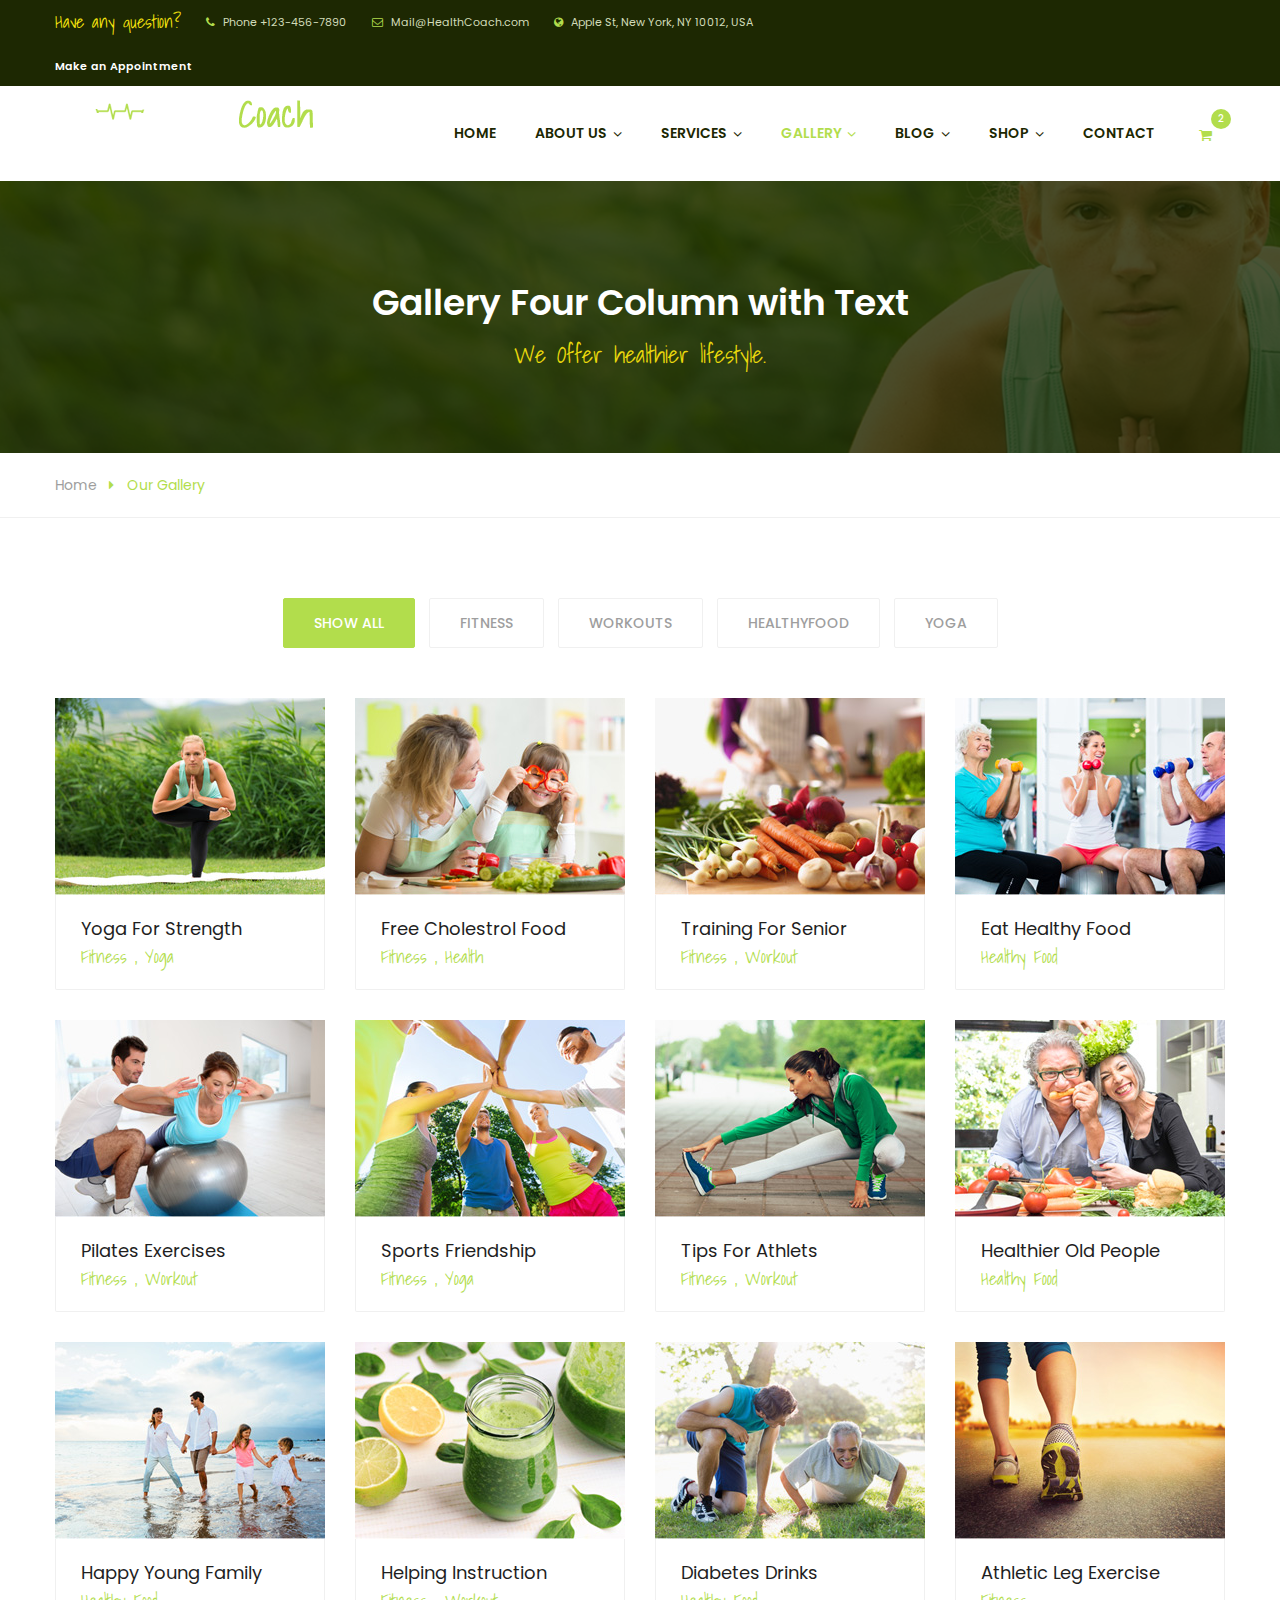
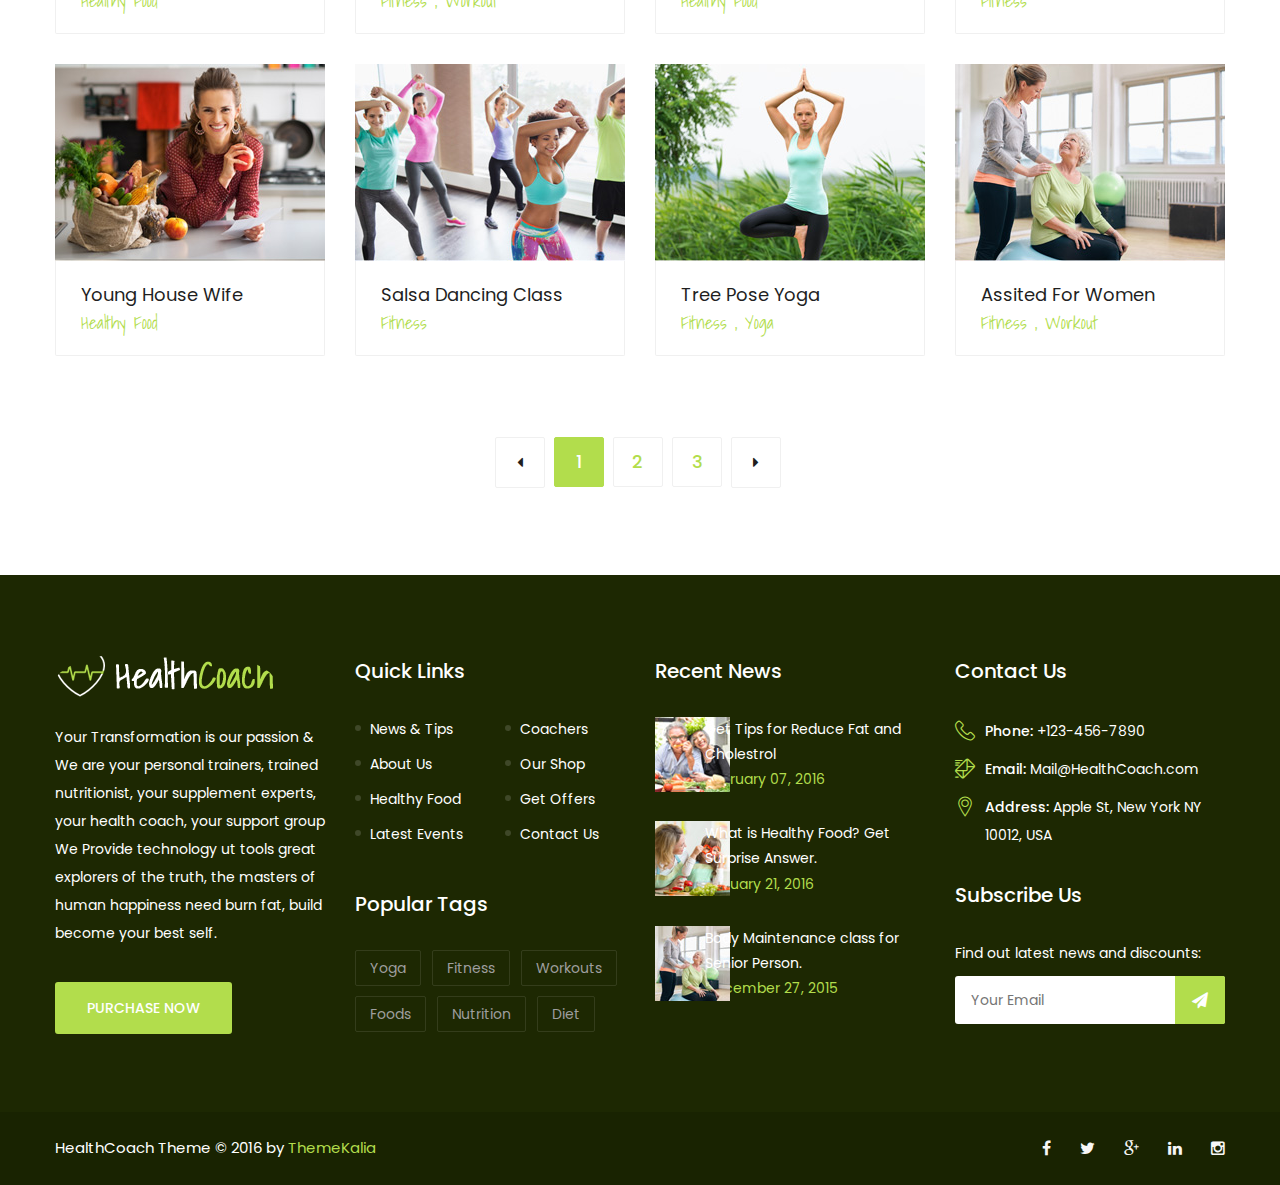
<file: portfolio-with-text.html>
<!DOCTYPE html>
<html>

<!-- Mirrored from st.ourhtmldemo.com/new/health-coach/portfolio-with-text.html by HTTrack Website Copier/3.x [XR&CO'2014], Fri, 20 Dec 2024 06:19:00 GMT -->
<head>
<meta charset="utf-8">
<title>Health Coach - Health and Fitness HTML Template | Our Gallery</title>
<!-- Stylesheets -->
<link href="css/bootstrap.css" rel="stylesheet">
<link href="css/style.css" rel="stylesheet">
<link rel="shortcut icon" href="images/favicon.ico" type="image/x-icon">
<link rel="icon" href="images/favicon.ico" type="image/x-icon">
<!-- Responsive -->
<meta http-equiv="X-UA-Compatible" content="IE=edge">
<meta name="viewport" content="width=device-width, initial-scale=1.0, maximum-scale=1.0, user-scalable=0">
<link href="css/responsive.css" rel="stylesheet">
<!--[if lt IE 9]><script src="https://cdnjs.cloudflare.com/ajax/libs/html5shiv/3.7.3/html5shiv.js"></script><![endif]-->
<!--[if lt IE 9]><script src="js/respond.js"></script><![endif]-->
</head>

<body>

<div class="page-wrapper">
 	
    <!-- Preloader -->
    <div class="preloader"></div>
 	
    <!-- Main Header-->
    <header class="main-header">
    	<!-- Header Top -->
    	<div class="header-top">
        	<div class="auto-container">
            	<div class="clearfix">
                    
                    <!--Top Left-->
                    <div class="top-left pull-left">
                    	<ul>
                        	<li><span class="styled-font">Have any question? </span></li>
                            <li><span class="fa fa-phone"></span> Phone +123-456-7890</li>
                            <li><span class="fa fa-envelope-o"></span> Mail@HealthCoach.com</li>
                            <li><span class="fa fa-globe"></span> Apple St, New York, NY 10012, USA</li>
                        </ul>    
                    </div>
                    
                    <!--Top Right-->
                    <div class="top-right pull-right">
                    	<a href="contact.html"  class="theme-btn">Make an Appointment</a>
                    </div>
                    
                </div>
                
            </div>
        </div><!-- Header Top End -->
        
        
        <!-- Main Box -->
    	<div class="main-box">
        	<div class="auto-container">
            	<div class="outer-container clearfix">
                    <!--Logo Box-->
                    <div class="logo-box">
                        <div class="logo"><a href="index.html"><img src="images/logo.png" alt=""></a></div>
                    </div>
                    
                    <!--Nav Outer-->
                    <div class="nav-outer clearfix">
                        <!-- Main Menu -->
                        <nav class="main-menu">
                            <div class="navbar-header">
                                <!-- Toggle Button -->    	
                                <button type="button" class="navbar-toggle" data-toggle="collapse" data-target=".navbar-collapse">
                                <span class="icon-bar"></span>
                                <span class="icon-bar"></span>
                                <span class="icon-bar"></span>
                                </button>
                            </div>
                            
                            <div class="navbar-collapse collapse clearfix">
                                <ul class="navigation clearfix">
                                    <li><a href="index.html">Home</a></li>
                                    <li class="dropdown"><a href="#">About Us</a>
                                    	<ul>
                                            <li><a href="about-us.html">About Us</a></li>
                                            <li><a href="events.html">Events</a></li>
                                        </ul>
                                    </li>
                                    <li class="dropdown"><a href="#">Services</a>
                                    	<ul>
                                            <li><a href="services.html">Our Services</a></li>
                                            <li><a href="service-single.html">Nutrition Strategies</a></li>
                                            <li><a href="service-single.html">Workout Routines</a></li>
                                            <li><a href="service-single.html">Support &amp; Motivation</a></li>
                                            <li><a href="service-single.html">Balance Body Mind</a></li>
                                            <li><a href="service-single.html">Physical Activity</a></li>
                                            <li><a href="service-single.html">Fitness &amp; Performance</a></li>
                                        </ul>
                                    </li>
                                    <li class="dropdown current"><a href="#">Gallery</a>
                                    	<ul>
                                            <li><a href="portfolio-four-column.html">Gallery Four Column</a></li>
                                            <li><a href="portfolio-fullwidth.html">Gallery Fullwidth</a></li>
                                            <li><a href="portfolio-with-text.html">Gallery With Text</a></li>
                                            <li><a href="portfolio-single.html">Gallery Single</a></li>
                                        </ul>
                                    </li>
                                    <li class="dropdown"><a href="#">Blog</a>
                                    	<ul>
                                            <li><a href="blog.html">Blog Classic</a></li>
                                            <li><a href="blog-list.html">Blog List View</a></li>
                                            <li><a href="blog-grid.html">Blog Grid View</a></li>
                                            <li><a href="blog-single.html">Blog Single</a></li>
                                        </ul>
                                    </li>
                                    
                                    <li class="dropdown"><a href="#">Shop</a>
                                        <ul>
                                            <li><a href="shop.html">Shop Products</a></li>
                                            <li><a href="shop-single.html">Shop Single</a></li>
                                            <li><a href="shopping-cart.html">Shopping Cart</a></li>
                                            <li><a href="register.html">Login / Register</a></li>
                                        </ul>
                                    </li>
                                    
                                    <li><a href="contact.html">Contact</a></li>
                                    
                                 </ul>
                            </div>
                        </nav><!-- Main Menu End-->
                        
                    </div><!--Nav Outer End-->
                    
                    <!-- Hidden Nav Toggler -->
                    <div class="nav-toggler">
                    <button class="hidden-bar-opener"><span class="icon fa fa-bars"></span></button>
                    </div><!-- / Hidden Nav Toggler -->
                    
                    <!--Cart Btn-->
                    <a href="shopping-cart.html" class="cart-btn-outer cart-btn"><span class="fa fa-shopping-cart"></span><span class="count">2</span></a>
                    
            	</div>    
            </div>
        </div>
    
    </header>
    <!--End Main Header -->
    
    
    <!-- Hidden Navigation Bar -->
    <section class="hidden-bar right-align">
        
        <div class="hidden-bar-closer">
            <button class="btn"><i class="fa fa-close"></i></button>
        </div>
        
        <!-- Hidden Bar Wrapper -->
        <div class="hidden-bar-wrapper">
        
            <!-- .logo -->
            <div class="logo text-center">
                <a href="index.html"><img src="images/logo-2.png" alt=""></a>			
            </div><!-- /.logo -->
            
            <!-- .Side-menu -->
            <div class="side-menu">
            <!-- .navigation -->
                <ul class="navigation">
                    <li><a href="index.html">Home</a></li>
                    <li class="dropdown"><a href="#">About Us</a>
                        <ul>
                            <li><a href="about-us.html">About Us</a></li>
                            <li><a href="events.html">Events</a></li>
                        </ul>
                    </li>
                    <li class="dropdown"><a href="#">Services</a>
                        <ul>
                            <li><a href="services.html">Our Services</a></li>
                            <li><a href="service-single.html">Nutrition Strategies</a></li>
                            <li><a href="service-single.html">Workout Routines</a></li>
                            <li><a href="service-single.html">Support &amp; Motivation</a></li>
                            <li><a href="service-single.html">Balance Body Mind</a></li>
                            <li><a href="service-single.html">Physical Activity</a></li>
                            <li><a href="service-single.html">Fitness &amp; Performance</a></li>
                        </ul>
                    </li>
                    <li class="dropdown current"><a href="#">Gallery</a>
                        <ul>
                            <li><a href="portfolio-four-column.html">Gallery Four Column</a></li>
                            <li><a href="portfolio-fullwidth.html">Gallery Fullwidth</a></li>
                            <li><a href="portfolio-with-text.html">Gallery With Text</a></li>
                            <li><a href="portfolio-single.html">Gallery Single</a></li>
                        </ul>
                    </li>
                    <li class="dropdown"><a href="#">Blog</a>
                        <ul>
                            <li><a href="blog.html">Blog Classic</a></li>
                            <li><a href="blog-list.html">Blog List View</a></li>
                            <li><a href="blog-grid.html">Blog Grid View</a></li>
                            <li><a href="blog-single.html">Blog Single</a></li>
                        </ul>
                    </li>
                    
                    <li class="dropdown"><a href="#">Shop</a>
                        <ul>
                            <li><a href="shop.html">Shop Products</a></li>
                            <li><a href="shop-single.html">Shop Single</a></li>
                            <li><a href="shopping-cart.html">Shopping Cart</a></li>
                            <li><a href="register.html">Login / Register</a></li>
                        </ul>
                    </li>
                    
                    <li><a href="contact.html">Contact</a></li>
                </ul>
            </div><!-- /.Side-menu -->
        
            <div class="social-icons">
                <ul>
                    <li><a href="#"><i class="fa fa-facebook"></i></a></li>
                    <li><a href="#"><i class="fa fa-twitter"></i></a></li>
                    <li><a href="#"><i class="fa fa-google-plus"></i></a></li>
                    <li><a href="#"><i class="fa fa-linkedin"></i></a></li>
                </ul>
            </div>
        
        </div><!-- / Hidden Bar Wrapper -->
    </section>
    <!-- / Hidden Bar -->
    
    <!--Page Title-->
    <section class="page-title" style="background-image:url(images/background/bg-page-title-1.jpg);">
        <div class="auto-container">
            <h1>Gallery Four Column with Text</h1>
            <h3 class="styled-font">We Offer healthier lifestyle.</h3>
        </div>
    </section>
    
    <!--Page Info-->
    <section class="page-info">
        <div class="auto-container clearfix">
            <div class="breadcrumb-outer">
                <ul class="bread-crumb clearfix">
                    <li><a href="index.html">Home</a></li>
                    <li class="active">Our Gallery</li>
                </ul>
            </div>
        </div>
    </section>
    
    
    <!--Gallery Section-->
    <section class="gallery-section">
    	<div class="auto-container">

            <div class="mixitup-gallery">
        		<!--Filter-->
                <div class="filters text-center">
                    <ul class="filter-tabs filter-btns clearfix">
                        <li class="active filter" data-role="button" data-filter="all">Show All</li>
                        <li class="filter" data-role="button" data-filter=".fitness">Fitness</li>
                        <li class="filter" data-role="button" data-filter=".workouts">Workouts</li>
                        <li class="filter" data-role="button" data-filter=".healthyfood">Healthyfood</li>
                        <li class="filter" data-role="button" data-filter=".yoga">Yoga</li>
                    </ul>
                </div>

                <!--Filter List-->
                <div class="filter-list row clearfix">
					
                    
                    <!--Default Portfolio Item-->
                    <div class="col-lg-3 col-md-4 col-sm-6 col-xs-12 default-portfolio-item mix mix_all all healthyfood yoga">
                        <div class="inner-box">
                            <div class="image-box">
                            	<figure class="image"><img src="images/gallery/1.jpg" alt=""></figure>
                                <!--Overlay Box-->
                                <div class="overlay-box">
                                    <div class="overlay-inner">
                                        <div class="content">
                                            <a class="lightbox-image option-btn" data-fancybox-group="example-gallery" href="images/gallery/1.jpg" title="Project Title Here"><span class="fa fa-search-plus"></span></a>
                                            <a class="option-btn" href="portfolio-single.html"><span class="fa fa-link"></span></a>
                                        </div>
                                    </div>
                                </div>
                            </div>
                            <!--Caption Box-->
                            <div class="caption-box">
                            	<h3><a href="portfolio-single.html">Yoga for Strength</a></h3>
                                <div class="category"><a href="#">Fitness</a> , <a href="#">Yoga</a></div>
                            </div>
                            
                        </div>
                    </div>
                    
                    <!--Default Portfolio Item-->
                    <div class="col-lg-3 col-md-4 col-sm-6 col-xs-12 default-portfolio-item mix mix_all all healthyfood yoga workouts">
                        <div class="inner-box">
                            <div class="image-box">
                            	<figure class="image"><img src="images/gallery/2.jpg" alt=""></figure>
                                <!--Overlay Box-->
                                <div class="overlay-box">
                                    <div class="overlay-inner">
                                        <div class="content">
                                            <a class="lightbox-image option-btn" data-fancybox-group="example-gallery" href="images/gallery/2.jpg" title="Project Title Here"><span class="fa fa-search-plus"></span></a>
                                            <a class="option-btn" href="portfolio-single.html"><span class="fa fa-link"></span></a>
                                        </div>
                                    </div>
                                </div>
                            </div>
                            <!--Caption Box-->
                            <div class="caption-box">
                            	<h3><a href="portfolio-single.html">Free Cholestrol Food</a></h3>
                                <div class="category"><a href="#">Fitness</a> , <a href="#">Health</a></div>
                            </div>
                        </div>
                    </div>
                    
                    <!--Default Portfolio Item-->
                    <div class="col-lg-3 col-md-4 col-sm-6 col-xs-12 default-portfolio-item mix mix_all all yoga fitness">
                        <div class="inner-box">
                            <div class="image-box">
                            	<figure class="image"><img src="images/gallery/3.jpg" alt=""></figure>
                                <!--Overlay Box-->
                                <div class="overlay-box">
                                    <div class="overlay-inner">
                                        <div class="content">
                                            <a class="lightbox-image option-btn" data-fancybox-group="example-gallery" href="images/gallery/3.jpg" title="Project Title Here"><span class="fa fa-search-plus"></span></a>
                                            <a class="option-btn" href="portfolio-single.html"><span class="fa fa-link"></span></a>
                                        </div>
                                    </div>
                                </div>
                            </div>
                            <!--Caption Box-->
                            <div class="caption-box">
                            	<h3><a href="portfolio-single.html">Training For Senior</a></h3>
                                <div class="category"><a href="#">Fitness</a> , <a href="#">Workout</a></div>
                            </div>
                        </div>
                    </div>
                    
                    <!--Default Portfolio Item-->
                    <div class="col-lg-3 col-md-4 col-sm-6 col-xs-12 default-portfolio-item mix mix_all all healthyfood yoga fitness workouts">
                        <div class="inner-box">
                            <div class="image-box">
                            	<figure class="image"><img src="images/gallery/4.jpg" alt=""></figure>
                                <!--Overlay Box-->
                                <div class="overlay-box">
                                    <div class="overlay-inner">
                                        <div class="content">
                                            <a class="lightbox-image option-btn" data-fancybox-group="example-gallery" href="images/gallery/4.jpg" title="Project Title Here"><span class="fa fa-search-plus"></span></a>
                                            <a class="option-btn" href="portfolio-single.html"><span class="fa fa-link"></span></a>
                                        </div>
                                    </div>
                                </div>
                            </div>
                            <!--Caption Box-->
                            <div class="caption-box">
                            	<h3><a href="portfolio-single.html">Eat Healthy Food</a></h3>
                                <div class="category"><a href="#">Healthy Food</a></div>
                            </div>
                        </div>
                    </div>
                    
                    <!--Default Portfolio Item-->
                    <div class="col-lg-3 col-md-4 col-sm-6 col-xs-12 default-portfolio-item mix mix_all all healthyfood yoga">
                        <div class="inner-box">
                            <div class="image-box">
                            	<figure class="image"><img src="images/gallery/5.jpg" alt=""></figure>
                                <!--Overlay Box-->
                                <div class="overlay-box">
                                    <div class="overlay-inner">
                                        <div class="content">
                                            <a class="lightbox-image option-btn" data-fancybox-group="example-gallery" href="images/gallery/5.jpg" title="Project Title Here"><span class="fa fa-search-plus"></span></a>
                                            <a class="option-btn" href="portfolio-single.html"><span class="fa fa-link"></span></a>
                                        </div>
                                    </div>
                                </div>
                            </div>
                            <!--Caption Box-->
                            <div class="caption-box">
                            	<h3><a href="portfolio-single.html">Pilates Exercises</a></h3>
                                <div class="category"><a href="#">Fitness</a> , <a href="#">Workout</a></div>
                            </div>
                        </div>
                    </div>
                    
                    <!--Default Portfolio Item-->
                    <div class="col-lg-3 col-md-4 col-sm-6 col-xs-12 default-portfolio-item mix mix_all all fitness workouts">
                        <div class="inner-box">
                            <div class="image-box">
                            	<figure class="image"><img src="images/gallery/6.jpg" alt=""></figure>
                                <!--Overlay Box-->
                                <div class="overlay-box">
                                    <div class="overlay-inner">
                                        <div class="content">
                                            <a class="lightbox-image option-btn" data-fancybox-group="example-gallery" href="images/gallery/6.jpg" title="Project Title Here"><span class="fa fa-search-plus"></span></a>
                                            <a class="option-btn" href="portfolio-single.html"><span class="fa fa-link"></span></a>
                                        </div>
                                    </div>
                                </div>
                            </div>
                            <!--Caption Box-->
                            <div class="caption-box">
                            	<h3><a href="portfolio-single.html">Sports Friendship</a></h3>
                                <div class="category"><a href="#">Fitness</a> , <a href="#">Yoga</a></div>
                            </div>
                        </div>
                    </div>
                    
                    <!--Default Portfolio Item-->
                    <div class="col-lg-3 col-md-4 col-sm-6 col-xs-12 default-portfolio-item mix mix_all all yoga fitness">
                        <div class="inner-box">
                            <div class="image-box">
                            	<figure class="image"><img src="images/gallery/7.jpg" alt=""></figure>
                                <!--Overlay Box-->
                                <div class="overlay-box">
                                    <div class="overlay-inner">
                                        <div class="content">
                                            <a class="lightbox-image option-btn" data-fancybox-group="example-gallery" href="images/gallery/7.jpg" title="Project Title Here"><span class="fa fa-search-plus"></span></a>
                                            <a class="option-btn" href="portfolio-single.html"><span class="fa fa-link"></span></a>
                                        </div>
                                    </div>
                                </div>
                            </div>
                            <!--Caption Box-->
                            <div class="caption-box">
                            	<h3><a href="portfolio-single.html">Tips For Athlets</a></h3>
                                <div class="category"><a href="#">Fitness</a> , <a href="#">Workout</a></div>
                            </div>
                        </div>
                    </div>
                    
                    <!--Default Portfolio Item-->
                    <div class="col-lg-3 col-md-4 col-sm-6 col-xs-12 default-portfolio-item mix mix_all all healthyfood workouts">
                        <div class="inner-box">
                            <div class="image-box">
                            	<figure class="image"><img src="images/gallery/8.jpg" alt=""></figure>
                                <!--Overlay Box-->
                                <div class="overlay-box">
                                    <div class="overlay-inner">
                                        <div class="content">
                                            <a class="lightbox-image option-btn" data-fancybox-group="example-gallery" href="images/gallery/8.jpg" title="Project Title Here"><span class="fa fa-search-plus"></span></a>
                                            <a class="option-btn" href="portfolio-single.html"><span class="fa fa-link"></span></a>
                                        </div>
                                    </div>
                                </div>
                            </div>
                            <!--Caption Box-->
                            <div class="caption-box">
                            	<h3><a href="portfolio-single.html">Healthier Old People</a></h3>
                                <div class="category"><a href="#">Healthy Food</a></div>
                            </div>
                        </div>
                    </div>
                    
                    <!--Default Portfolio Item-->
                    <div class="col-lg-3 col-md-4 col-sm-6 col-xs-12 default-portfolio-item mix mix_all all yoga fitness workouts">
                        <div class="inner-box">
                            <div class="image-box">
                            	<figure class="image"><img src="images/gallery/9.jpg" alt=""></figure>
                                <!--Overlay Box-->
                                <div class="overlay-box">
                                    <div class="overlay-inner">
                                        <div class="content">
                                            <a class="lightbox-image option-btn" data-fancybox-group="example-gallery" href="images/gallery/9.jpg" title="Project Title Here"><span class="fa fa-search-plus"></span></a>
                                            <a class="option-btn" href="portfolio-single.html"><span class="fa fa-link"></span></a>
                                        </div>
                                    </div>
                                </div>
                            </div>
                            <!--Caption Box-->
                            <div class="caption-box">
                            	<h3><a href="portfolio-single.html">Happy Young Family</a></h3>
                                <div class="category"><a href="#">Healthy Food</a></div>
                            </div>
                        </div>
                    </div>
                    
                    <!--Default Portfolio Item-->
                    <div class="col-lg-3 col-md-4 col-sm-6 col-xs-12 default-portfolio-item mix mix_all all healthyfood yoga fitness">
                        <div class="inner-box">
                            <div class="image-box">
                            	<figure class="image"><img src="images/gallery/10.jpg" alt=""></figure>
                                <!--Overlay Box-->
                                <div class="overlay-box">
                                    <div class="overlay-inner">
                                        <div class="content">
                                            <a class="lightbox-image option-btn" data-fancybox-group="example-gallery" href="images/gallery/10.jpg" title="Project Title Here"><span class="fa fa-search-plus"></span></a>
                                            <a class="option-btn" href="portfolio-single.html"><span class="fa fa-link"></span></a>
                                        </div>
                                    </div>
                                </div>
                            </div>
                            <!--Caption Box-->
                            <div class="caption-box">
                            	<h3><a href="portfolio-single.html">Helping Instruction</a></h3>
                                <div class="category"><a href="#">Fitness</a> , <a href="#">Workout</a></div>
                            </div>
                        </div>
                    </div>
                    
                    <!--Default Portfolio Item-->
                    <div class="col-lg-3 col-md-4 col-sm-6 col-xs-12 default-portfolio-item mix mix_all all healthyfood fitness">
                        <div class="inner-box">
                            <div class="image-box">
                            	<figure class="image"><img src="images/gallery/11.jpg" alt=""></figure>
                                <!--Overlay Box-->
                                <div class="overlay-box">
                                    <div class="overlay-inner">
                                        <div class="content">
                                            <a class="lightbox-image option-btn" data-fancybox-group="example-gallery" href="images/gallery/11.jpg" title="Project Title Here"><span class="fa fa-search-plus"></span></a>
                                            <a class="option-btn" href="portfolio-single.html"><span class="fa fa-link"></span></a>
                                        </div>
                                    </div>
                                </div>
                            </div>
                            <!--Caption Box-->
                            <div class="caption-box">
                            	<h3><a href="portfolio-single.html">Diabetes Drinks</a></h3>
                                <div class="category"><a href="#">Healthy Food</a></div>
                            </div>
                        </div>
                    </div>
                    
                    <!--Default Portfolio Item-->
                    <div class="col-lg-3 col-md-4 col-sm-6 col-xs-12 default-portfolio-item mix mix_all all fitness workouts">
                        <div class="inner-box">
                            <div class="image-box">
                            	<figure class="image"><img src="images/gallery/12.jpg" alt=""></figure>
                                <!--Overlay Box-->
                                <div class="overlay-box">
                                    <div class="overlay-inner">
                                        <div class="content">
                                            <a class="lightbox-image option-btn" data-fancybox-group="example-gallery" href="images/gallery/12.jpg" title="Project Title Here"><span class="fa fa-search-plus"></span></a>
                                            <a class="option-btn" href="portfolio-single.html"><span class="fa fa-link"></span></a>
                                        </div>
                                    </div>
                                </div>
                            </div>
                            <!--Caption Box-->
                            <div class="caption-box">
                            	<h3><a href="portfolio-single.html">Athletic Leg Exercise</a></h3>
                                <div class="category"><a href="#">Fitness</a></div>
                            </div>
                        </div>
                    </div>
                    
                    <!--Default Portfolio Item-->
                    <div class="col-lg-3 col-md-4 col-sm-6 col-xs-12 default-portfolio-item mix mix_all all healthyfood yoga fitness workouts">
                        <div class="inner-box">
                            <div class="image-box">
                            	<figure class="image"><img src="images/gallery/13.jpg" alt=""></figure>
                                <!--Overlay Box-->
                                <div class="overlay-box">
                                    <div class="overlay-inner">
                                        <div class="content">
                                            <a class="lightbox-image option-btn" data-fancybox-group="example-gallery" href="images/gallery/13.jpg" title="Project Title Here"><span class="fa fa-search-plus"></span></a>
                                            <a class="option-btn" href="portfolio-single.html"><span class="fa fa-link"></span></a>
                                        </div>
                                    </div>
                                </div>
                            </div>
                            <!--Caption Box-->
                            <div class="caption-box">
                            	<h3><a href="portfolio-single.html">Young House Wife</a></h3>
                                <div class="category"><a href="#">Healthy Food</a></div>
                            </div>
                        </div>
                    </div>
                    
                    <!--Default Portfolio Item-->
                    <div class="col-lg-3 col-md-4 col-sm-6 col-xs-12 default-portfolio-item mix mix_all all healthyfood">
                        <div class="inner-box">
                            <div class="image-box">
                            	<figure class="image"><img src="images/gallery/14.jpg" alt=""></figure>
                                <!--Overlay Box-->
                                <div class="overlay-box">
                                    <div class="overlay-inner">
                                        <div class="content">
                                            <a class="lightbox-image option-btn" data-fancybox-group="example-gallery" href="images/gallery/14.jpg" title="Project Title Here"><span class="fa fa-search-plus"></span></a>
                                            <a class="option-btn" href="portfolio-single.html"><span class="fa fa-link"></span></a>
                                        </div>
                                    </div>
                                </div>
                            </div>
                            <!--Caption Box-->
                            <div class="caption-box">
                            	<h3><a href="portfolio-single.html">Salsa Dancing Class</a></h3>
                                <div class="category"><a href="#">Fitness</a></div>
                            </div>
                        </div>
                    </div>
                    
                    <!--Default Portfolio Item-->
                    <div class="col-lg-3 col-md-4 col-sm-6 col-xs-12 default-portfolio-item mix mix_all all fitness">
                        <div class="inner-box">
                            <div class="image-box">
                            	<figure class="image"><img src="images/gallery/15.jpg" alt=""></figure>
                                <!--Overlay Box-->
                                <div class="overlay-box">
                                    <div class="overlay-inner">
                                        <div class="content">
                                            <a class="lightbox-image option-btn" data-fancybox-group="example-gallery" href="images/gallery/15.jpg" title="Project Title Here"><span class="fa fa-search-plus"></span></a>
                                            <a class="option-btn" href="portfolio-single.html"><span class="fa fa-link"></span></a>
                                        </div>
                                    </div>
                                </div>
                            </div>
                            <!--Caption Box-->
                            <div class="caption-box">
                            	<h3><a href="portfolio-single.html">Tree Pose Yoga</a></h3>
                                <div class="category"><a href="#">Fitness</a> , <a href="#">Yoga</a></div>
                            </div>
                        </div>
                    </div>
                    
                    <!--Default Portfolio Item-->
                    <div class="col-lg-3 col-md-4 col-sm-6 col-xs-12 default-portfolio-item mix mix_all all healthyfood yoga fitness workouts">
                        <div class="inner-box">
                            <div class="image-box">
                            	<figure class="image"><img src="images/gallery/16.jpg" alt=""></figure>
                                <!--Overlay Box-->
                                <div class="overlay-box">
                                    <div class="overlay-inner">
                                        <div class="content">
                                            <a class="lightbox-image option-btn" data-fancybox-group="example-gallery" href="images/gallery/16.jpg" title="Project Title Here"><span class="fa fa-search-plus"></span></a>
                                            <a class="option-btn" href="portfolio-single.html"><span class="fa fa-link"></span></a>
                                        </div>
                                    </div>
                                </div>
                            </div>
                            <!--Caption Box-->
                            <div class="caption-box">
                            	<h3><a href="portfolio-single.html">Assited for Women</a></h3>
                                <div class="category"><a href="#">Fitness</a> , <a href="#">Workout</a></div>
                            </div>
                        </div>
                    </div>

                </div>

				<br><br>
                <!-- Styled Pagination -->
                <div class="styled-pagination text-center">
                    <ul>
                    	<li><a class="prev" href="#"><span class="fa fa-caret-left"></span></a></li>
                        <li><a href="#" class="active">1</a></li>
                        <li><a href="#">2</a></li>
                        <li><a href="#">3</a></li>
                        <li><a class="next" href="#"><span class="fa fa-caret-right"></span></a></li>
                    </ul>
                </div>

            </div>
        </div>
    </section>
    
     
    <!--Main Footer-->
    <footer class="main-footer">
    	<div class="auto-container">
        
            <!--Widgets Section-->
            <div class="widgets-section">
            	<div class="row clearfix">
                	<!--Big Column-->
                	<div class="big-column col-md-6 col-sm-12 col-xs-12">
                    	<div class="row clearfix">
                            
                            <!--Footer Column-->
                        	<div class="footer-column col-md-6 col-sm-6 col-xs-12">
                            	<div class="footer-widget about-widget">
                                	<div class="footer-logo"><figure><a href="index.html"><img src="images/logo-3.png" alt=""></a></figure></div>
                                    <div class="widget-content">
                                    	<div class="text">Your Transformation is our passion &amp;  We are your personal trainers, trained nutritionist, your supplement experts, your health coach, your support group We Provide technology ut tools great explorers of the truth, the masters of human happiness need burn fat, build  become your best self.</div>
                                        <a href="#" class="theme-btn btn-style-four">Purchase Now</a>
                                    </div>
                                </div>
                            </div>
                            
                            <!--Footer Column-->
                        	<div class="footer-column col-md-6 col-sm-6 col-xs-12">
                            	<div class="footer-widget links-widget">
                                	<h2>Quick Links</h2>
                                    <div class="widget-content">
                                    	<div class="row clearfix">
                                        	<div class="col-lg-6 col-md-6 col-sm-6 col-xs-12">
                                                <ul class="list">
                                                    <li><a href="#">News &amp; Tips</a></li>
                                                    <li><a href="#">About Us</a></li>
                                                    <li><a href="#">Healthy Food</a></li>
                                                    <li><a href="#">Latest Events</a></li>
                                                </ul>
                                            </div>
                                            <div class="col-lg-6 col-md-6 col-sm-6 col-xs-12">
                                                <ul class="list">
                                                    <li><a href="#">Coachers</a></li>
                                                    <li><a href="#">Our Shop</a></li>
                                                    <li><a href="#">Get Offers</a></li>
                                                    <li><a href="#">Contact Us</a></li>
                                                </ul>
                                            </div>
                                        </div>
                                    </div>
                                </div>
                                
                                <div class="footer-widget tags-widget">
                                	<h2>Popular Tags</h2>
                                    <div class="widget-content">
                                    	<ul class="tags-list">
                                        	<li><a href="#">Yoga</a></li>
                                            <li><a href="#">Fitness</a></li>
                                            <li><a href="#">Workouts</a></li>
                                            <li><a href="#">Foods</a></li>
                                            <li><a href="#">Nutrition</a></li>
                                            <li><a href="#">Diet</a></li>
                                        </ul>
                                    </div>
                                </div>
                                
                            </div>
                            
                        </div>
                    </div>
                    
                    <!--Big Column-->
                	<div class="big-column col-md-6 col-sm-12 col-xs-12">
                    	<div class="row clearfix">
                            
                            <!--Footer Column-->
                        	<div class="footer-column col-md-6 col-sm-6 col-xs-12">
                            	<div class="footer-widget posts-widget">
                                	<h2>Recent News</h2>
                                    <div class="widget-content">
                                    	<div class="posts">
                                            <div class="post">
                                                <figure class="post-thumb"><img src="images/resource/post-thumb-1.jpg" alt=""><a href="#" class="overlay-link"><span class="fa fa-link"></span></a></figure>
                                                <div class="desc-text"><a href="#">Get Tips for Reduce Fat and Cholestrol</a></div>
                                                <div class="time">February 07, 2016</div>
                                            </div>
                                            <div class="post">
                                                <figure class="post-thumb"><img src="images/resource/post-thumb-2.jpg" alt=""><a href="#" class="overlay-link"><span class="fa fa-link"></span></a></figure>
                                                <div class="desc-text"><a href="#">What is Healthy Food? Get Surprise Answer.</a></div>
                                                <div class="time">January 21, 2016</div>
                                            </div>
                                            <div class="post">
                                                <figure class="post-thumb"><img src="images/resource/post-thumb-3.jpg" alt=""><a href="#" class="overlay-link"><span class="fa fa-link"></span></a></figure>
                                                <div class="desc-text"><a href="#">Body Maintenance class for Senior Person.</a></div>
                                                <div class="time">December 27, 2015</div>
                                            </div>
                                        </div>
                                    </div>
                                </div>
                            </div>
                            
                            <!--Footer Column-->
                        	<div class="footer-column col-md-6 col-sm-6 col-xs-12">
                            	<div class="footer-widget contact-widget">
                                	<h2>Contact Us</h2>
                                    <div class="widget-content">
                                    	<ul class="contact-info">
                                            <li><span class="icon flaticon-telephone-1"></span><strong>Phone:</strong> +123-456-7890</li>
                                            <li><span class="icon flaticon-interface-4"></span><strong>Email:</strong> Mail@HealthCoach.com</li>
                                        	<li><span class="icon flaticon-location"></span><strong>Address:</strong> Apple St, New York NY 10012, USA</li>
                                        </ul>
                    
                                    </div>
                                </div>
                                
                                <div class="footer-widget newsletter-widget">
                                	<h2>Subscribe Us</h2>
                                    <div class="widget-content">
                                    	<div class="text">Find out latest news and discounts:</div>
                                    	<!--Newsletter One-->
                                        <div class="newsletter-one">
                                            <form method="post" action="https://st.ourhtmldemo.com/new/health-coach/contact.html">
                                                <div class="form-group">
                                                    <input type="email" name="email" value="" required placeholder="Your Email">
                                                    <button type="submit" class="theme-btn"><span class="fa fa-paper-plane"></span></button>
                                                </div>
                                            </form>
                                        </div>
                                    </div>
                                </div>
                                
                            </div>
                            
                        </div>
                    </div>
                    
                 </div>
             </div>
        
        </div>
        
        <!--Footer Bottom-->
         <div class="footer-bottom">
         	<div class="auto-container">
            	<div class="clearfix">
                	<div class="pull-left"><div class="copyright">HealthCoach Theme &copy; 2016 by <a href="https://themeforest.net/user/themekalia/portfolio" class="author-name">ThemeKalia</a></div></div>
                    <div class="pull-right">
                    	<ul class="footer-social">
                        	<li><a href="#"><span class="fa fa-facebook-f"></span></a></li>
                            <li><a href="#"><span class="fa fa-twitter"></span></a></li>
                            <li><a href="#"><span class="fa fa-google-plus"></span></a></li>
                            <li><a href="#"><span class="fa fa-linkedin"></span></a></li>
                            <li><a href="#"><span class="fa fa-instagram"></span></a></li>
                        </ul>
                    </div>
                </div>
            </div>
        </div>
    </footer>
    
</div>
<!--End pagewrapper-->

<!--Scroll to top-->
<div class="scroll-to-top scroll-to-target" data-target=".main-header"><span class="fa  fa-angle-up"></span></div>


<script src="js/jquery.js"></script> 
<script src="js/bootstrap.min.js"></script>
<script src="js/jquery.mCustomScrollbar.concat.min.js"></script>
<script src="js/jquery.fancybox.pack.js"></script>
<script src="js/jquery.fancybox-media.js"></script>
<script src="js/mixitup.js"></script>
<script src="js/owl.js"></script>
<script src="js/wow.js"></script>
<script src="js/script.js"></script>
</body>

<!-- Mirrored from st.ourhtmldemo.com/new/health-coach/portfolio-with-text.html by HTTrack Website Copier/3.x [XR&CO'2014], Fri, 20 Dec 2024 06:19:00 GMT -->
</html>
</file>
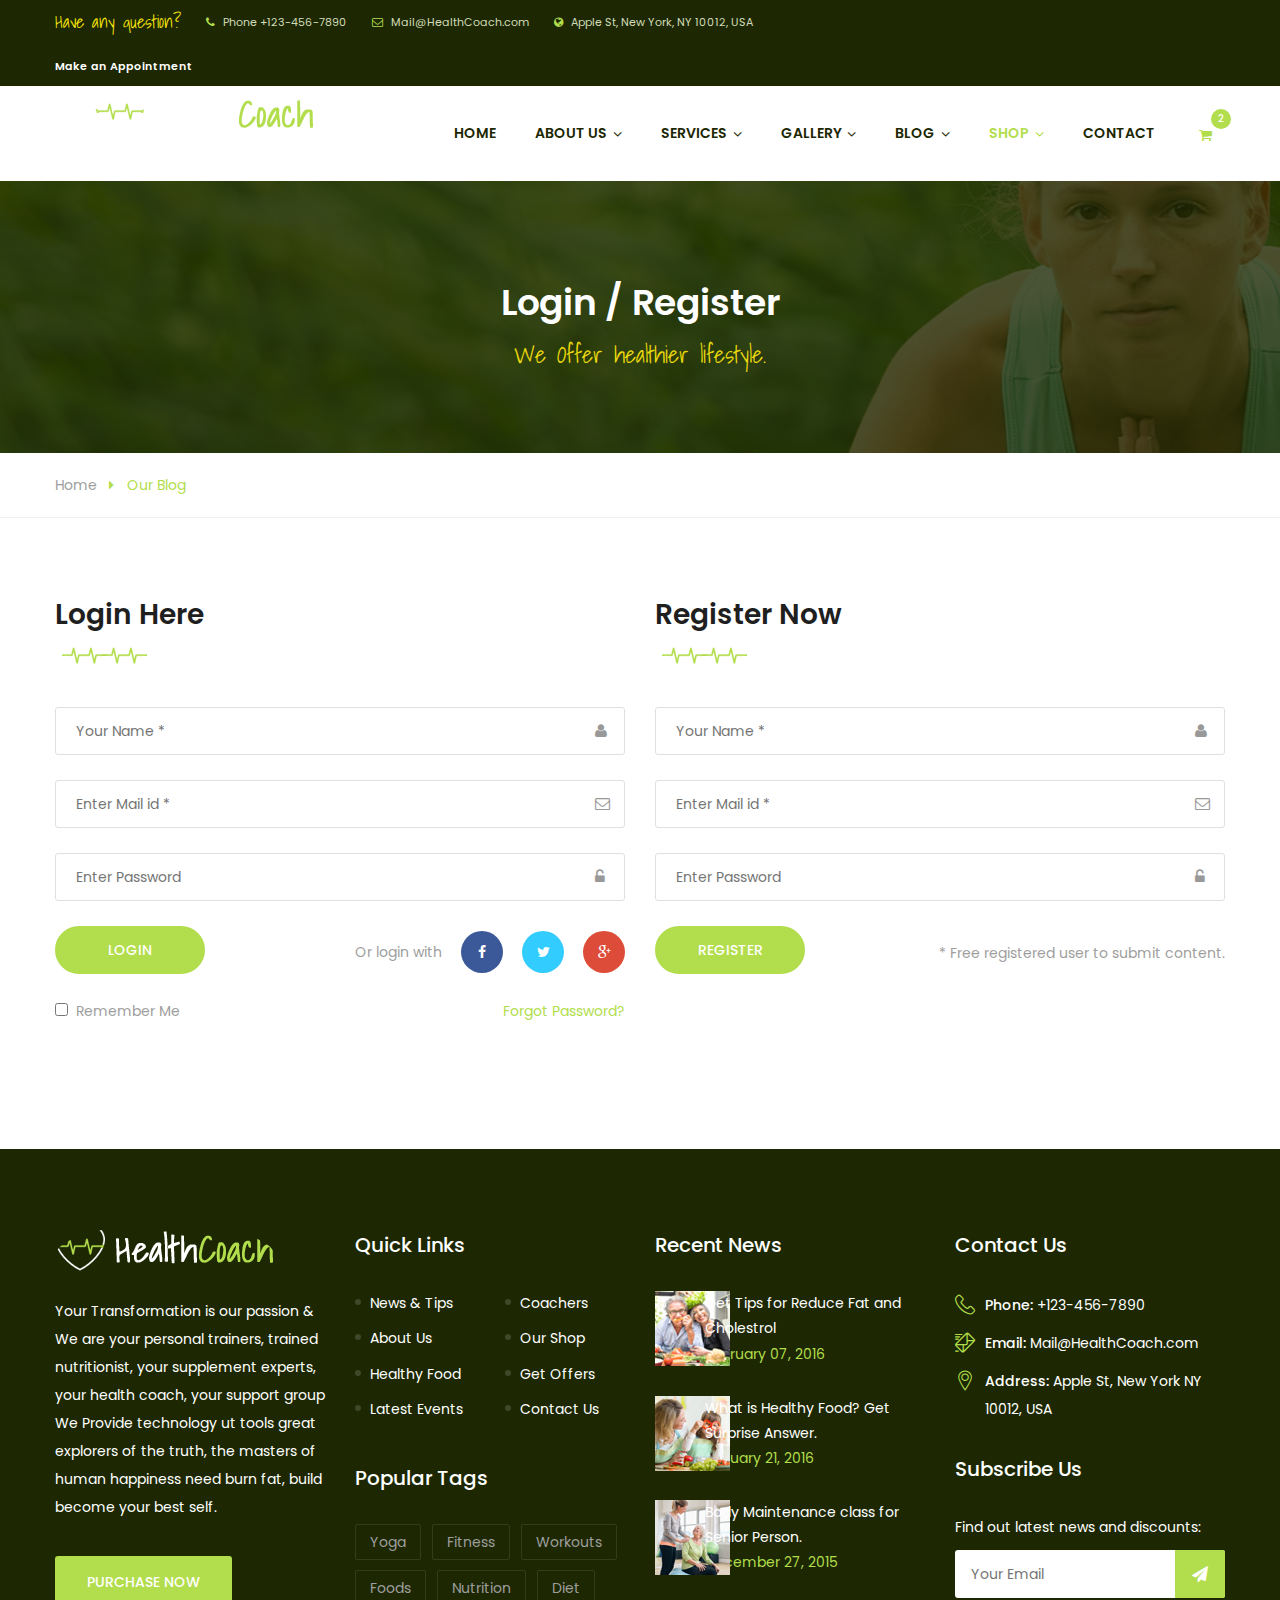
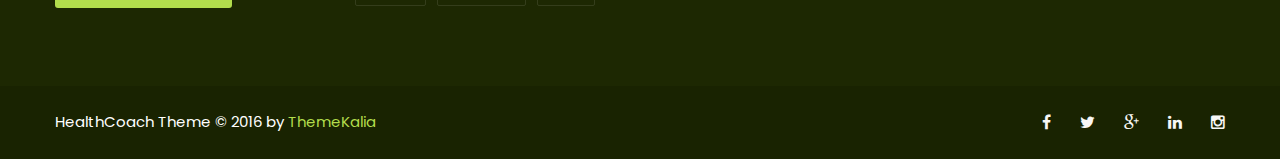
<file: register.html>
<!DOCTYPE html>
<html>

<!-- Mirrored from st.ourhtmldemo.com/new/health-coach/register.html by HTTrack Website Copier/3.x [XR&CO'2014], Fri, 20 Dec 2024 06:19:16 GMT -->
<head>
<meta charset="utf-8">
<title>Health Coach - Health and Fitness HTML Template | Register / Login</title>
<!-- Stylesheets -->
<link href="css/bootstrap.css" rel="stylesheet">
<link href="css/style.css" rel="stylesheet">
<link rel="shortcut icon" href="images/favicon.ico" type="image/x-icon">
<link rel="icon" href="images/favicon.ico" type="image/x-icon">
<!-- Responsive -->
<meta http-equiv="X-UA-Compatible" content="IE=edge">
<meta name="viewport" content="width=device-width, initial-scale=1.0, maximum-scale=1.0, user-scalable=0">
<link href="css/responsive.css" rel="stylesheet">
<!--[if lt IE 9]><script src="https://cdnjs.cloudflare.com/ajax/libs/html5shiv/3.7.3/html5shiv.js"></script><![endif]-->
<!--[if lt IE 9]><script src="js/respond.js"></script><![endif]-->
</head>

<body>

<div class="page-wrapper">
 	
    <!-- Preloader -->
    <div class="preloader"></div>
 	
    <!-- Main Header-->
    <header class="main-header">
    	<!-- Header Top -->
    	<div class="header-top">
        	<div class="auto-container">
            	<div class="clearfix">
                    
                    <!--Top Left-->
                    <div class="top-left pull-left">
                    	<ul>
                        	<li><span class="styled-font">Have any question? </span></li>
                            <li><span class="fa fa-phone"></span> Phone +123-456-7890</li>
                            <li><span class="fa fa-envelope-o"></span> Mail@HealthCoach.com</li>
                            <li><span class="fa fa-globe"></span> Apple St, New York, NY 10012, USA</li>
                        </ul>    
                    </div>
                    
                    <!--Top Right-->
                    <div class="top-right pull-right">
                    	<a href="contact.html"  class="theme-btn">Make an Appointment</a>
                    </div>
                    
                </div>
                
            </div>
        </div><!-- Header Top End -->
        
        
        <!-- Main Box -->
    	<div class="main-box">
        	<div class="auto-container">
            	<div class="outer-container clearfix">
                    <!--Logo Box-->
                    <div class="logo-box">
                        <div class="logo"><a href="index.html"><img src="images/logo.png" alt=""></a></div>
                    </div>
                    
                    <!--Nav Outer-->
                    <div class="nav-outer clearfix">
                        <!-- Main Menu -->
                        <nav class="main-menu">
                            <div class="navbar-header">
                                <!-- Toggle Button -->    	
                                <button type="button" class="navbar-toggle" data-toggle="collapse" data-target=".navbar-collapse">
                                <span class="icon-bar"></span>
                                <span class="icon-bar"></span>
                                <span class="icon-bar"></span>
                                </button>
                            </div>
                            
                            <div class="navbar-collapse collapse clearfix">
                                <ul class="navigation clearfix">
                                    <li><a href="index.html">Home</a></li>
                                    <li class="dropdown"><a href="#">About Us</a>
                                    	<ul>
                                            <li><a href="about-us.html">About Us</a></li>
                                            <li><a href="events.html">Events</a></li>
                                        </ul>
                                    </li>
                                    <li class="dropdown"><a href="#">Services</a>
                                    	<ul>
                                            <li><a href="services.html">Our Services</a></li>
                                            <li><a href="service-single.html">Nutrition Strategies</a></li>
                                            <li><a href="service-single.html">Workout Routines</a></li>
                                            <li><a href="service-single.html">Support &amp; Motivation</a></li>
                                            <li><a href="service-single.html">Balance Body Mind</a></li>
                                            <li><a href="service-single.html">Physical Activity</a></li>
                                            <li><a href="service-single.html">Fitness &amp; Performance</a></li>
                                        </ul>
                                    </li>
                                    <li class="dropdown"><a href="#">Gallery</a>
                                    	<ul>
                                            <li><a href="portfolio-four-column.html">Gallery Four Column</a></li>
                                            <li><a href="portfolio-fullwidth.html">Gallery Fullwidth</a></li>
                                            <li><a href="portfolio-with-text.html">Gallery With Text</a></li>
                                            <li><a href="portfolio-single.html">Gallery Single</a></li>
                                        </ul>
                                    </li>
                                    <li class="dropdown"><a href="#">Blog</a>
                                    	<ul>
                                            <li><a href="blog.html">Blog Classic</a></li>
                                            <li><a href="blog-list.html">Blog List View</a></li>
                                            <li><a href="blog-grid.html">Blog Grid View</a></li>
                                            <li><a href="blog-single.html">Blog Single</a></li>
                                        </ul>
                                    </li>
                                    
                                    <li class="dropdown current"><a href="#">Shop</a>
                                        <ul>
                                            <li><a href="shop.html">Shop Products</a></li>
                                            <li><a href="shop-single.html">Shop Single</a></li>
                                            <li><a href="shopping-cart.html">Shopping Cart</a></li>
                                            <li><a href="register.html">Login / Register</a></li>
                                        </ul>
                                    </li>
                                    
                                    <li><a href="contact.html">Contact</a></li>
                                    
                                 </ul>
                            </div>
                        </nav><!-- Main Menu End-->
                        
                    </div><!--Nav Outer End-->
                    
                    <!-- Hidden Nav Toggler -->
                    <div class="nav-toggler">
                    <button class="hidden-bar-opener"><span class="icon fa fa-bars"></span></button>
                    </div><!-- / Hidden Nav Toggler -->
                    
                    <!--Cart Btn-->
                    <a href="shopping-cart.html" class="cart-btn-outer cart-btn"><span class="fa fa-shopping-cart"></span><span class="count">2</span></a>
                    
            	</div>    
            </div>
        </div>
    
    </header>
    <!--End Main Header -->
    
    
    <!-- Hidden Navigation Bar -->
    <section class="hidden-bar right-align">
        
        <div class="hidden-bar-closer">
            <button class="btn"><i class="fa fa-close"></i></button>
        </div>
        
        <!-- Hidden Bar Wrapper -->
        <div class="hidden-bar-wrapper">
        
            <!-- .logo -->
            <div class="logo text-center">
                <a href="index.html"><img src="images/logo-2.png" alt=""></a>			
            </div><!-- /.logo -->
            
            <!-- .Side-menu -->
            <div class="side-menu">
            <!-- .navigation -->
                <ul class="navigation">
                    <li><a href="index.html">Home</a></li>
                    <li class="dropdown"><a href="#">About Us</a>
                        <ul>
                            <li><a href="about-us.html">About Us</a></li>
                            <li><a href="events.html">Events</a></li>
                        </ul>
                    </li>
                    <li class="dropdown"><a href="#">Services</a>
                        <ul>
                            <li><a href="services.html">Our Services</a></li>
                            <li><a href="service-single.html">Nutrition Strategies</a></li>
                            <li><a href="service-single.html">Workout Routines</a></li>
                            <li><a href="service-single.html">Support &amp; Motivation</a></li>
                            <li><a href="service-single.html">Balance Body Mind</a></li>
                            <li><a href="service-single.html">Physical Activity</a></li>
                            <li><a href="service-single.html">Fitness &amp; Performance</a></li>
                        </ul>
                    </li>
                    <li class="dropdown"><a href="#">Gallery</a>
                        <ul>
                            <li><a href="portfolio-four-column.html">Gallery Four Column</a></li>
                            <li><a href="portfolio-fullwidth.html">Gallery Fullwidth</a></li>
                            <li><a href="portfolio-with-text.html">Gallery With Text</a></li>
                            <li><a href="portfolio-single.html">Gallery Single</a></li>
                        </ul>
                    </li>
                    <li class="dropdown"><a href="#">Blog</a>
                        <ul>
                            <li><a href="blog.html">Blog Classic</a></li>
                            <li><a href="blog-list.html">Blog List View</a></li>
                            <li><a href="blog-grid.html">Blog Grid View</a></li>
                            <li><a href="blog-single.html">Blog Single</a></li>
                        </ul>
                    </li>
                    
                    <li class="dropdown current"><a href="#">Shop</a>
                        <ul>
                            <li><a href="shop.html">Shop Products</a></li>
                            <li><a href="shop-single.html">Shop Single</a></li>
                            <li><a href="shopping-cart.html">Shopping Cart</a></li>
                            <li><a href="register.html">Login / Register</a></li>
                        </ul>
                    </li>
                    
                    <li><a href="contact.html">Contact</a></li>
                </ul>
            </div><!-- /.Side-menu -->
        
            <div class="social-icons">
                <ul>
                    <li><a href="#"><i class="fa fa-facebook"></i></a></li>
                    <li><a href="#"><i class="fa fa-twitter"></i></a></li>
                    <li><a href="#"><i class="fa fa-google-plus"></i></a></li>
                    <li><a href="#"><i class="fa fa-linkedin"></i></a></li>
                </ul>
            </div>
        
        </div><!-- / Hidden Bar Wrapper -->
    </section>
    <!-- / Hidden Bar -->
    
    <!--Page Title-->
    <section class="page-title" style="background-image:url(images/background/bg-page-title-1.jpg);">
        <div class="auto-container">
            <h1>Login / Register</h1>
            <h3 class="styled-font">We Offer healthier lifestyle.</h3>
        </div>
    </section>
    
    <!--Page Info-->
    <section class="page-info">
        <div class="auto-container clearfix">
            <div class="breadcrumb-outer">
                <ul class="bread-crumb clearfix">
                    <li><a href="index.html">Home</a></li>
                    <li class="active">Our Blog</li>
                </ul>
            </div>
        </div>
    </section>
    
    
    <!--Register Section-->
    <section class="register-section">
        <div class="auto-container">
            <div class="row clearfix">
                
                <!--Form Column-->
                <div class="form-column column col-lg-6 col-md-6 col-sm-12 col-xs-12">
                
                    <div class="sec-title">
                        <h2>Login Here</h2>
                        <div class="separator"></div>
                    </div>
                    
                    <!--Login Form-->
                    <div class="styled-form login-form">
                        <form method="post" action="https://st.ourhtmldemo.com/new/health-coach/index.html">
                            <div class="form-group">
                                <span class="adon-icon"><span class="fa fa-user"></span></span>
                                <input type="text" name="username" value="" placeholder="Your Name *">
                            </div>
                            <div class="form-group">
                                <span class="adon-icon"><span class="fa fa-envelope-o"></span></span>
                                <input type="email" name="useremil" value="" placeholder="Enter Mail id *">
                            </div>
                            <div class="form-group">
                                <span class="adon-icon"><span class="fa fa-unlock-alt"></span></span>
                                <input type="password" name="userpassword" value="" placeholder="Enter Password">
                            </div>
                            <div class="clearfix">
                                <div class="form-group pull-left">
                                    <button type="button" class="theme-btn btn-style-one">login</button>
                                </div>
                                <div class="form-group social-links-two padd-top-5 pull-right">
                                    Or login with <a href="#" class="img-circle facebook"><span class="fa fa-facebook-f"></span></a> <a href="#" class="img-circle twitter"><span class="fa fa-twitter"></span></a> <a href="#" class="img-circle google-plus"><span class="fa fa-google-plus"></span></a>
                                </div>
                            </div>
                            
                            <div class="clearfix">
                                <div class="pull-left">
                                    <input type="checkbox" id="remember-me"><label for="remember-me">&nbsp; Remember Me</label>
                                </div>
                                <div class="pull-right">
                                    <a href="#" class="forgot">Forgot Password?</a>
                                </div>
                            </div>
                            
                        </form>
                    </div>
                    
                </div>
                
                <!--Form Column-->
                <div class="form-column column col-lg-6 col-md-6 col-sm-12 col-xs-12">
                
                    <div class="sec-title">
                        <h2>Register Now</h2>
                        <div class="separator"></div>
                    </div>
                    
                    <!--Login Form-->
                    <div class="styled-form register-form">
                        <form method="post" action="https://st.ourhtmldemo.com/new/health-coach/index.html">
                            <div class="form-group">
                                <span class="adon-icon"><span class="fa fa-user"></span></span>
                                <input type="text" name="username" value="" placeholder="Your Name *">
                            </div>
                            <div class="form-group">
                                <span class="adon-icon"><span class="fa fa-envelope-o"></span></span>
                                <input type="email" name="useremil" value="" placeholder="Enter Mail id *">
                            </div>
                            <div class="form-group">
                                <span class="adon-icon"><span class="fa fa-unlock-alt"></span></span>
                                <input type="password" name="userpassword" value="" placeholder="Enter Password">
                            </div>
                            <div class="clearfix">
                                <div class="form-group pull-left">
                                    <button type="button" class="theme-btn btn-style-one">Register</button>
                                </div>
                                <div class="form-group padd-top-15 pull-right">
                                    * Free registered user to submit content.  
                                </div>
                            </div>
                            
                        </form>
                    </div>
                    
                </div>
                
            </div>
        </div>
    </section>
    
     
    <!--Main Footer-->
    <footer class="main-footer">
    	<div class="auto-container">
        
            <!--Widgets Section-->
            <div class="widgets-section">
            	<div class="row clearfix">
                	<!--Big Column-->
                	<div class="big-column col-md-6 col-sm-12 col-xs-12">
                    	<div class="row clearfix">
                            
                            <!--Footer Column-->
                        	<div class="footer-column col-md-6 col-sm-6 col-xs-12">
                            	<div class="footer-widget about-widget">
                                	<div class="footer-logo"><figure><a href="index.html"><img src="images/logo-3.png" alt=""></a></figure></div>
                                    <div class="widget-content">
                                    	<div class="text">Your Transformation is our passion &amp;  We are your personal trainers, trained nutritionist, your supplement experts, your health coach, your support group We Provide technology ut tools great explorers of the truth, the masters of human happiness need burn fat, build  become your best self.</div>
                                        <a href="#" class="theme-btn btn-style-four">Purchase Now</a>
                                    </div>
                                </div>
                            </div>
                            
                            <!--Footer Column-->
                        	<div class="footer-column col-md-6 col-sm-6 col-xs-12">
                            	<div class="footer-widget links-widget">
                                	<h2>Quick Links</h2>
                                    <div class="widget-content">
                                    	<div class="row clearfix">
                                        	<div class="col-lg-6 col-md-6 col-sm-6 col-xs-12">
                                                <ul class="list">
                                                    <li><a href="#">News &amp; Tips</a></li>
                                                    <li><a href="#">About Us</a></li>
                                                    <li><a href="#">Healthy Food</a></li>
                                                    <li><a href="#">Latest Events</a></li>
                                                </ul>
                                            </div>
                                            <div class="col-lg-6 col-md-6 col-sm-6 col-xs-12">
                                                <ul class="list">
                                                    <li><a href="#">Coachers</a></li>
                                                    <li><a href="#">Our Shop</a></li>
                                                    <li><a href="#">Get Offers</a></li>
                                                    <li><a href="#">Contact Us</a></li>
                                                </ul>
                                            </div>
                                        </div>
                                    </div>
                                </div>
                                
                                <div class="footer-widget tags-widget">
                                	<h2>Popular Tags</h2>
                                    <div class="widget-content">
                                    	<ul class="tags-list">
                                        	<li><a href="#">Yoga</a></li>
                                            <li><a href="#">Fitness</a></li>
                                            <li><a href="#">Workouts</a></li>
                                            <li><a href="#">Foods</a></li>
                                            <li><a href="#">Nutrition</a></li>
                                            <li><a href="#">Diet</a></li>
                                        </ul>
                                    </div>
                                </div>
                                
                            </div>
                            
                        </div>
                    </div>
                    
                    <!--Big Column-->
                	<div class="big-column col-md-6 col-sm-12 col-xs-12">
                    	<div class="row clearfix">
                            
                            <!--Footer Column-->
                        	<div class="footer-column col-md-6 col-sm-6 col-xs-12">
                            	<div class="footer-widget posts-widget">
                                	<h2>Recent News</h2>
                                    <div class="widget-content">
                                    	<div class="posts">
                                            <div class="post">
                                                <figure class="post-thumb"><img src="images/resource/post-thumb-1.jpg" alt=""><a href="#" class="overlay-link"><span class="fa fa-link"></span></a></figure>
                                                <div class="desc-text"><a href="#">Get Tips for Reduce Fat and Cholestrol</a></div>
                                                <div class="time">February 07, 2016</div>
                                            </div>
                                            <div class="post">
                                                <figure class="post-thumb"><img src="images/resource/post-thumb-2.jpg" alt=""><a href="#" class="overlay-link"><span class="fa fa-link"></span></a></figure>
                                                <div class="desc-text"><a href="#">What is Healthy Food? Get Surprise Answer.</a></div>
                                                <div class="time">January 21, 2016</div>
                                            </div>
                                            <div class="post">
                                                <figure class="post-thumb"><img src="images/resource/post-thumb-3.jpg" alt=""><a href="#" class="overlay-link"><span class="fa fa-link"></span></a></figure>
                                                <div class="desc-text"><a href="#">Body Maintenance class for Senior Person.</a></div>
                                                <div class="time">December 27, 2015</div>
                                            </div>
                                        </div>
                                    </div>
                                </div>
                            </div>
                            
                            <!--Footer Column-->
                        	<div class="footer-column col-md-6 col-sm-6 col-xs-12">
                            	<div class="footer-widget contact-widget">
                                	<h2>Contact Us</h2>
                                    <div class="widget-content">
                                    	<ul class="contact-info">
                                            <li><span class="icon flaticon-telephone-1"></span><strong>Phone:</strong> +123-456-7890</li>
                                            <li><span class="icon flaticon-interface-4"></span><strong>Email:</strong> Mail@HealthCoach.com</li>
                                        	<li><span class="icon flaticon-location"></span><strong>Address:</strong> Apple St, New York NY 10012, USA</li>
                                        </ul>
                    
                                    </div>
                                </div>
                                
                                <div class="footer-widget newsletter-widget">
                                	<h2>Subscribe Us</h2>
                                    <div class="widget-content">
                                    	<div class="text">Find out latest news and discounts:</div>
                                    	<!--Newsletter One-->
                                        <div class="newsletter-one">
                                            <form method="post" action="https://st.ourhtmldemo.com/new/health-coach/contact.html">
                                                <div class="form-group">
                                                    <input type="email" name="email" value="" required placeholder="Your Email">
                                                    <button type="submit" class="theme-btn"><span class="fa fa-paper-plane"></span></button>
                                                </div>
                                            </form>
                                        </div>
                                    </div>
                                </div>
                                
                            </div>
                            
                        </div>
                    </div>
                    
                 </div>
             </div>
        
        </div>
        
        <!--Footer Bottom-->
         <div class="footer-bottom">
         	<div class="auto-container">
            	<div class="clearfix">
                	<div class="pull-left"><div class="copyright">HealthCoach Theme &copy; 2016 by <a href="https://themeforest.net/user/themekalia/portfolio" class="author-name">ThemeKalia</a></div></div>
                    <div class="pull-right">
                    	<ul class="footer-social">
                        	<li><a href="#"><span class="fa fa-facebook-f"></span></a></li>
                            <li><a href="#"><span class="fa fa-twitter"></span></a></li>
                            <li><a href="#"><span class="fa fa-google-plus"></span></a></li>
                            <li><a href="#"><span class="fa fa-linkedin"></span></a></li>
                            <li><a href="#"><span class="fa fa-instagram"></span></a></li>
                        </ul>
                    </div>
                </div>
            </div>
        </div>
    </footer>
    
</div>
<!--End pagewrapper-->

<!--Scroll to top-->
<div class="scroll-to-top scroll-to-target" data-target=".main-header"><span class="fa  fa-angle-up"></span></div>


<script src="js/jquery.js"></script> 
<script src="js/bootstrap.min.js"></script>
<script src="js/jquery.mCustomScrollbar.concat.min.js"></script>
<script src="js/jquery.fancybox.pack.js"></script>
<script src="js/jquery.fancybox-media.js"></script>
<script src="js/owl.js"></script>
<script src="js/wow.js"></script>
<script src="js/script.js"></script>
</body>

<!-- Mirrored from st.ourhtmldemo.com/new/health-coach/register.html by HTTrack Website Copier/3.x [XR&CO'2014], Fri, 20 Dec 2024 06:19:16 GMT -->
</html>
</file>
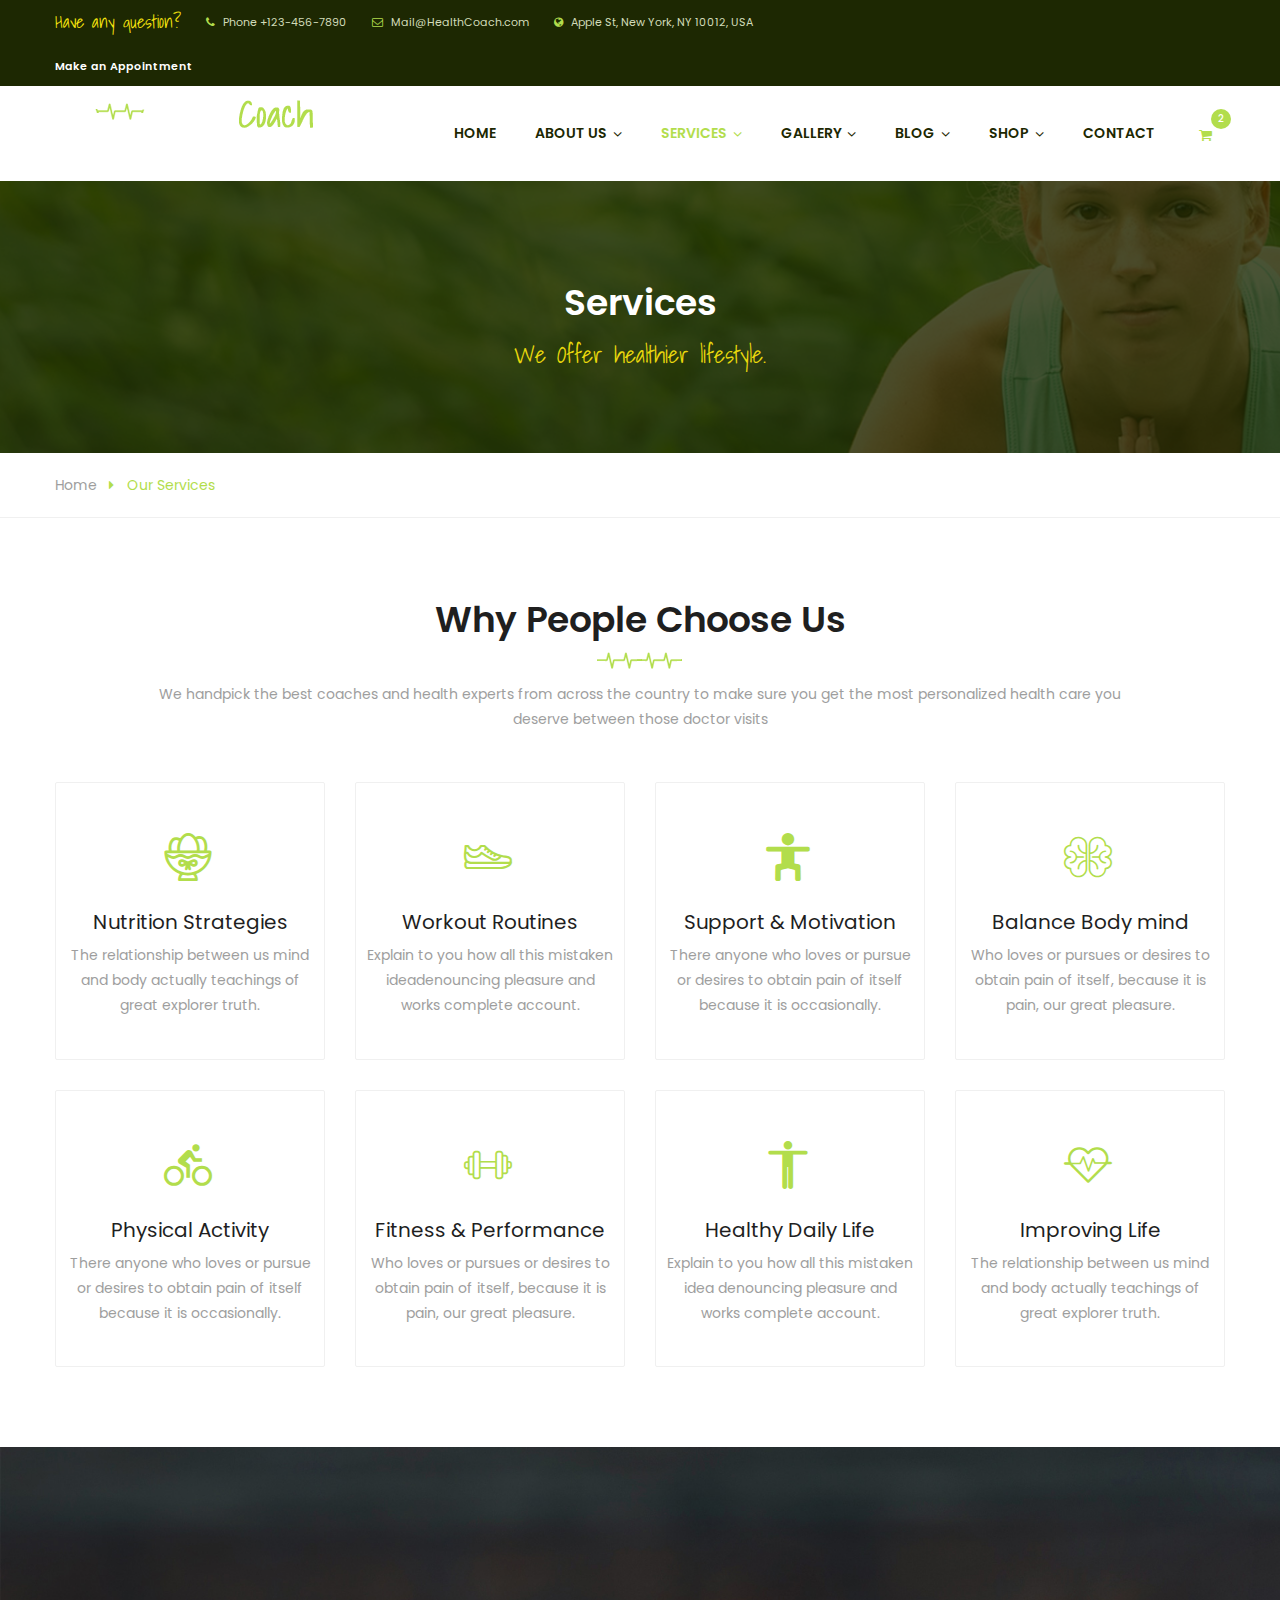
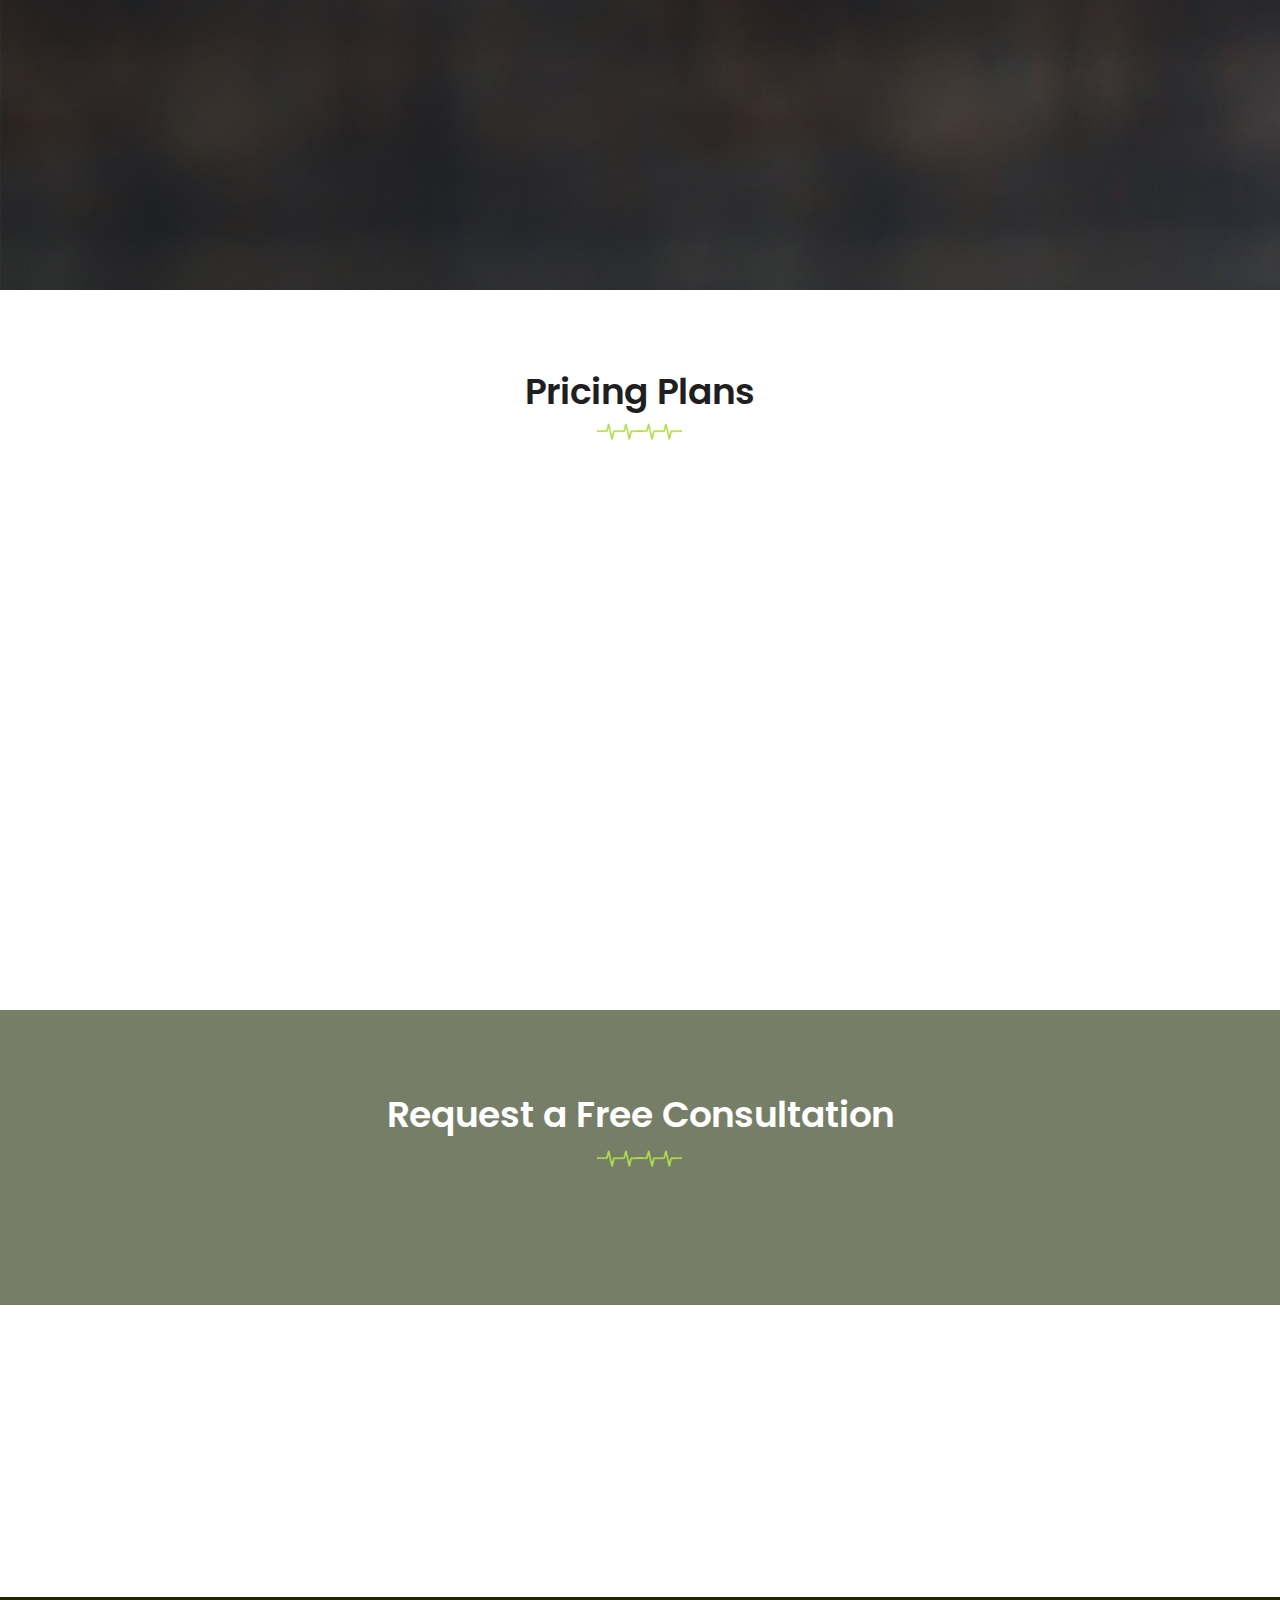
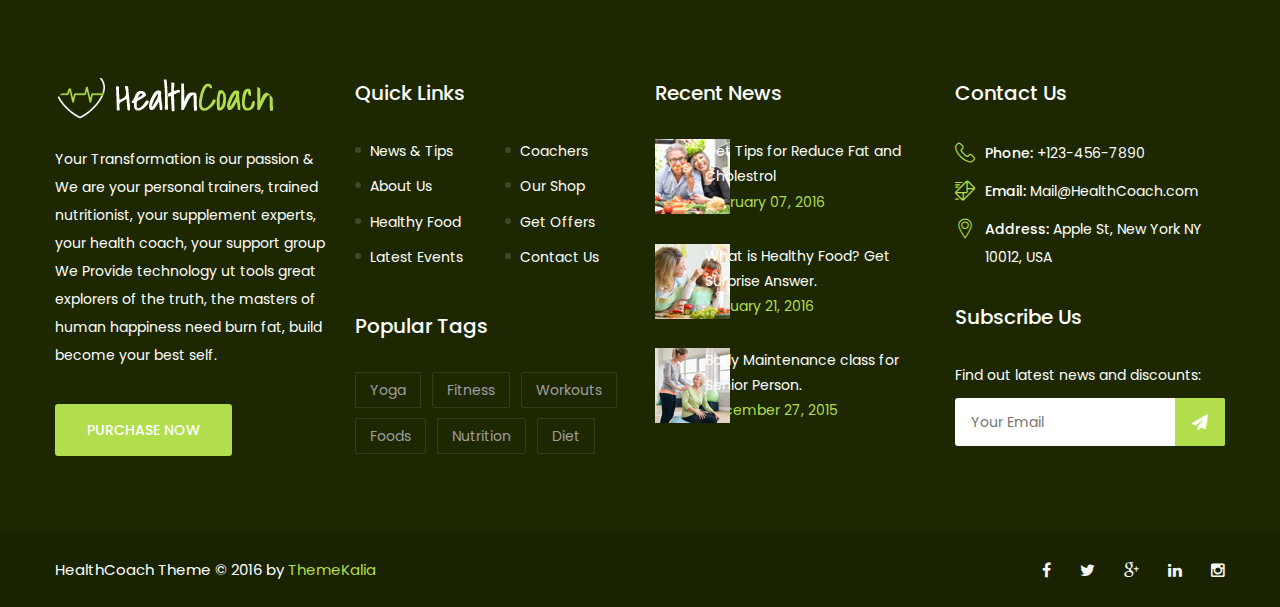
<file: service-single.html>
<!DOCTYPE html>
<html>

<!-- Mirrored from st.ourhtmldemo.com/new/health-coach/service-single.html by HTTrack Website Copier/3.x [XR&CO'2014], Fri, 20 Dec 2024 06:18:49 GMT -->
<head>
<meta charset="utf-8">
<title>Health Coach - Health and Fitness HTML Template | Service Single</title>
<!-- Stylesheets -->
<link href="css/bootstrap.css" rel="stylesheet">
<link href="css/style.css" rel="stylesheet">
<link rel="shortcut icon" href="images/favicon.ico" type="image/x-icon">
<link rel="icon" href="images/favicon.ico" type="image/x-icon">
<!-- Responsive -->
<meta http-equiv="X-UA-Compatible" content="IE=edge">
<meta name="viewport" content="width=device-width, initial-scale=1.0, maximum-scale=1.0, user-scalable=0">
<link href="css/responsive.css" rel="stylesheet">
<!--[if lt IE 9]><script src="https://cdnjs.cloudflare.com/ajax/libs/html5shiv/3.7.3/html5shiv.js"></script><![endif]-->
<!--[if lt IE 9]><script src="js/respond.js"></script><![endif]-->
</head>

<body>

<div class="page-wrapper">
 	
    <!-- Preloader -->
    <div class="preloader"></div>
 	
    <!-- Main Header-->
    <header class="main-header">
    	<!-- Header Top -->
    	<div class="header-top">
        	<div class="auto-container">
            	<div class="clearfix">
                    
                    <!--Top Left-->
                    <div class="top-left pull-left">
                    	<ul>
                        	<li><span class="styled-font">Have any question? </span></li>
                            <li><span class="fa fa-phone"></span> Phone +123-456-7890</li>
                            <li><span class="fa fa-envelope-o"></span> Mail@HealthCoach.com</li>
                            <li><span class="fa fa-globe"></span> Apple St, New York, NY 10012, USA</li>
                        </ul>    
                    </div>
                    
                    <!--Top Right-->
                    <div class="top-right pull-right">
                    	<a href="contact.html"  class="theme-btn">Make an Appointment</a>
                    </div>
                    
                </div>
                
            </div>
        </div><!-- Header Top End -->
        
        
        <!-- Main Box -->
    	<div class="main-box">
        	<div class="auto-container">
            	<div class="outer-container clearfix">
                    <!--Logo Box-->
                    <div class="logo-box">
                        <div class="logo"><a href="index.html"><img src="images/logo.png" alt=""></a></div>
                    </div>
                    
                    <!--Nav Outer-->
                    <div class="nav-outer clearfix">
                        <!-- Main Menu -->
                        <nav class="main-menu">
                            <div class="navbar-header">
                                <!-- Toggle Button -->    	
                                <button type="button" class="navbar-toggle" data-toggle="collapse" data-target=".navbar-collapse">
                                <span class="icon-bar"></span>
                                <span class="icon-bar"></span>
                                <span class="icon-bar"></span>
                                </button>
                            </div>
                            
                            <div class="navbar-collapse collapse clearfix">
                                <ul class="navigation clearfix">
                                    <li><a href="index.html">Home</a></li>
                                    <li class="dropdown"><a href="#">About Us</a>
                                    	<ul>
                                            <li><a href="about-us.html">About Us</a></li>
                                            <li><a href="events.html">Events</a></li>
                                        </ul>
                                    </li>
                                    <li class="dropdown current"><a href="#">Services</a>
                                    	<ul>
                                            <li><a href="services.html">Our Services</a></li>
                                            <li><a href="service-single.html">Nutrition Strategies</a></li>
                                            <li><a href="service-single.html">Workout Routines</a></li>
                                            <li><a href="service-single.html">Support &amp; Motivation</a></li>
                                            <li><a href="service-single.html">Balance Body Mind</a></li>
                                            <li><a href="service-single.html">Physical Activity</a></li>
                                            <li><a href="service-single.html">Fitness &amp; Performance</a></li>
                                        </ul>
                                    </li>
                                    <li class="dropdown"><a href="#">Gallery</a>
                                    	<ul>
                                            <li><a href="portfolio-four-column.html">Gallery Four Column</a></li>
                                            <li><a href="portfolio-fullwidth.html">Gallery Fullwidth</a></li>
                                            <li><a href="portfolio-with-text.html">Gallery With Text</a></li>
                                            <li><a href="portfolio-single.html">Gallery Single</a></li>
                                        </ul>
                                    </li>
                                    <li class="dropdown"><a href="#">Blog</a>
                                    	<ul>
                                            <li><a href="blog.html">Blog Classic</a></li>
                                            <li><a href="blog-list.html">Blog List View</a></li>
                                            <li><a href="blog-grid.html">Blog Grid View</a></li>
                                            <li><a href="blog-single.html">Blog Single</a></li>
                                        </ul>
                                    </li>
                                    
                                    <li class="dropdown"><a href="#">Shop</a>
                                        <ul>
                                            <li><a href="shop.html">Shop Products</a></li>
                                            <li><a href="shop-single.html">Shop Single</a></li>
                                            <li><a href="shopping-cart.html">Shopping Cart</a></li>
                                            <li><a href="register.html">Login / Register</a></li>
                                        </ul>
                                    </li>
                                    
                                    <li><a href="contact.html">Contact</a></li>
                                    
                                 </ul>
                            </div>
                        </nav><!-- Main Menu End-->
                        
                    </div><!--Nav Outer End-->
                    
                    <!-- Hidden Nav Toggler -->
                    <div class="nav-toggler">
                    <button class="hidden-bar-opener"><span class="icon fa fa-bars"></span></button>
                    </div><!-- / Hidden Nav Toggler -->
                    
                    <!--Cart Btn-->
                    <a href="shopping-cart.html" class="cart-btn-outer cart-btn"><span class="fa fa-shopping-cart"></span><span class="count">2</span></a>
                    
            	</div>    
            </div>
        </div>
    
    </header>
    <!--End Main Header -->
    
    
    <!-- Hidden Navigation Bar -->
    <section class="hidden-bar right-align">
        
        <div class="hidden-bar-closer">
            <button class="btn"><i class="fa fa-close"></i></button>
        </div>
        
        <!-- Hidden Bar Wrapper -->
        <div class="hidden-bar-wrapper">
        
            <!-- .logo -->
            <div class="logo text-center">
                <a href="index.html"><img src="images/logo-2.png" alt=""></a>			
            </div><!-- /.logo -->
            
            <!-- .Side-menu -->
            <div class="side-menu">
            <!-- .navigation -->
                <ul class="navigation">
                    <li><a href="index.html">Home</a></li>
                    <li class="dropdown"><a href="#">About Us</a>
                        <ul>
                            <li><a href="about-us.html">About Us</a></li>
                            <li><a href="events.html">Events</a></li>
                        </ul>
                    </li>
                    <li class="dropdown current"><a href="#">Services</a>
                        <ul>
                            <li><a href="services.html">Our Services</a></li>
                            <li><a href="service-single.html">Nutrition Strategies</a></li>
                            <li><a href="service-single.html">Workout Routines</a></li>
                            <li><a href="service-single.html">Support &amp; Motivation</a></li>
                            <li><a href="service-single.html">Balance Body Mind</a></li>
                            <li><a href="service-single.html">Physical Activity</a></li>
                            <li><a href="service-single.html">Fitness &amp; Performance</a></li>
                        </ul>
                    </li>
                    <li class="dropdown"><a href="#">Gallery</a>
                        <ul>
                            <li><a href="portfolio-four-column.html">Gallery Four Column</a></li>
                            <li><a href="portfolio-fullwidth.html">Gallery Fullwidth</a></li>
                            <li><a href="portfolio-with-text.html">Gallery With Text</a></li>
                            <li><a href="portfolio-single.html">Gallery Single</a></li>
                        </ul>
                    </li>
                    <li class="dropdown"><a href="#">Blog</a>
                        <ul>
                            <li><a href="blog.html">Blog Classic</a></li>
                            <li><a href="blog-list.html">Blog List View</a></li>
                            <li><a href="blog-grid.html">Blog Grid View</a></li>
                            <li><a href="blog-single.html">Blog Single</a></li>
                        </ul>
                    </li>
                    
                    <li class="dropdown"><a href="#">Shop</a>
                        <ul>
                            <li><a href="shop.html">Shop Products</a></li>
                            <li><a href="shop-single.html">Shop Single</a></li>
                            <li><a href="shopping-cart.html">Shopping Cart</a></li>
                            <li><a href="register.html">Login / Register</a></li>
                        </ul>
                    </li>
                    
                    <li><a href="contact.html">Contact</a></li>
                </ul>
            </div><!-- /.Side-menu -->
        
            <div class="social-icons">
                <ul>
                    <li><a href="#"><i class="fa fa-facebook"></i></a></li>
                    <li><a href="#"><i class="fa fa-twitter"></i></a></li>
                    <li><a href="#"><i class="fa fa-google-plus"></i></a></li>
                    <li><a href="#"><i class="fa fa-linkedin"></i></a></li>
                </ul>
            </div>
        
        </div><!-- / Hidden Bar Wrapper -->
    </section>
    <!-- / Hidden Bar -->
    
    <!--Page Title-->
    <section class="page-title" style="background-image:url(images/background/bg-page-title-1.jpg);">
        <div class="auto-container">
            <h1>Services</h1>
            <h3 class="styled-font">We Offer healthier lifestyle.</h3>
        </div>
    </section>
    
    <!--Page Info-->
    <section class="page-info">
        <div class="auto-container clearfix">
            <div class="breadcrumb-outer">
                <ul class="bread-crumb clearfix">
                    <li><a href="index.html">Home</a></li>
                    <li class="active">Our Services</li>
                </ul>
            </div>
        </div>
    </section>
    
    
    <!--Services Style Two-->
    <section class="services-style-two">
        <div class="auto-container">
        	
            <div class="sec-title centered">
                <h2>Why People Choose Us</h2>
                <div class="separator"></div>
                <div class="desc-text">We handpick the best coaches and health experts from across the country to make sure you get the most personalized health care you deserve between those doctor visits</div>
            </div>
            
            <div class="row clearfix">
                
                <!--Icon Column Two-->
                <div class="icon-column-two col-lg-3 col-md-4 col-sm-6 col-xs-12">
                    <div class="inner-box">
                        <div class="icon-box"><span class="flaticon-eggs-1"></span></div>
                        <h3>Nutrition Strategies</h3>
                        <div class="text">The relationship between us mind and body actually teachings of great explorer truth.</div>
                    </div>
                </div>
                
                <!--Icon Column Two-->
                <div class="icon-column-two col-lg-3 col-md-4 col-sm-6 col-xs-12">
                    <div class="inner-box">
                        <div class="icon-box"><span class="flaticon-fitness-shoes"></span></div>
                        <h3>Workout Routines</h3>
                        <div class="text">Explain to you how all this mistaken ideadenouncing pleasure and works complete account.</div>
                    </div>
                </div>
                
                <!--Icon Column Two-->
                <div class="icon-column-two col-lg-3 col-md-4 col-sm-6 col-xs-12">
                    <div class="inner-box">
                        <div class="icon-box"><span class="flaticon-exercising-man"></span></div>
                        <h3>Support &amp; Motivation</h3>
                        <div class="text"> There anyone who loves or pursue or desires to obtain pain of itself because it is occasionally.</div>
                    </div>
                </div>
                
                <!--Icon Column Two-->
                <div class="icon-column-two col-lg-3 col-md-4 col-sm-6 col-xs-12">
                    <div class="inner-box">
                        <div class="icon-box"><span class="flaticon-brain"></span></div>
                        <h3>Balance Body mind</h3>
                        <div class="text">Who loves or pursues or desires to obtain pain of itself, because it is pain, our great pleasure.</div>
                    </div>
                </div>
                
                <!--Icon Column Two-->
                <div class="icon-column-two col-lg-3 col-md-4 col-sm-6 col-xs-12">
                    <div class="inner-box">
                        <div class="icon-box"><span class="flaticon-man-cycling"></span></div>
                        <h3>Physical Activity</h3>
                        <div class="text"> There anyone who loves or pursue or desires to obtain pain of itself because it is occasionally.</div>
                    </div>
                </div>
                
                <!--Icon Column Two-->
                <div class="icon-column-two col-lg-3 col-md-4 col-sm-6 col-xs-12">
                    <div class="inner-box">
                        <div class="icon-box"><span class="flaticon-dumbbell"></span></div>
                        <h3>Fitness &amp; Performance</h3>
                        <div class="text">Who loves or pursues or desires to obtain pain of itself, because it is pain, our great pleasure.</div>
                    </div>
                </div>
                
                <!--Icon Column Two-->
                <div class="icon-column-two col-lg-3 col-md-4 col-sm-6 col-xs-12">
                    <div class="inner-box">
                        <div class="icon-box"><span class="flaticon-excercising-man"></span></div>
                        <h3>Healthy Daily Life</h3>
                        <div class="text">Explain to you how all this mistaken idea denouncing pleasure and works complete account.</div>
                    </div>
                </div>
                
                <!--Icon Column Two-->
                <div class="icon-column-two col-lg-3 col-md-4 col-sm-6 col-xs-12">
                    <div class="inner-box">
                        <div class="icon-box"><span class="flaticon-heartbeat"></span></div>
                        <h3>Improving Life</h3>
                        <div class="text">The relationship between us mind and body actually teachings of great explorer truth.</div>
                    </div>
                </div>
                
            </div>
            
        </div>
    </section>
    
    
    <!--Work Steps Section-->
    <section class="work-steps">
        <div class="auto-container">
        	<div class="row clearfix">
            	<!--Step COlumn-->
                <div class="step-column col-md-3 col-sm-6 col-xs-12">
                	<div class="inner-box wow zoomInStable" data-wow-delay="0ms" data-wow-duration="1500ms">
                    	<div class="image-box">
                        	<figure class="image"><img src="images/resource/featured-image-5.jpg" alt=""></figure>
                            <div class="count">1</div>
                        </div>
                        <div class="lower-content">
                        	<h3>Connect With Us</h3>
                            <div class="text">You have the power to create your own schedule</div>
                        </div>
                    </div>
                </div>
                
                <!--Step COlumn-->
                <div class="step-column col-md-3 col-sm-6 col-xs-12">
                	<div class="inner-box wow zoomInStable" data-wow-delay="300ms" data-wow-duration="1500ms">
                    	<div class="image-box">
                        	<figure class="image"><img src="images/resource/featured-image-6.jpg" alt=""></figure>
                            <div class="count">2</div>
                        </div>
                        <div class="lower-content">
                        	<h3>Go Natural</h3>
                            <div class="text">You have the power to create your own schedule</div>
                        </div>
                    </div>
                </div>
                
                <!--Step COlumn-->
                <div class="step-column col-md-3 col-sm-6 col-xs-12">
                	<div class="inner-box wow zoomInStable" data-wow-delay="600ms" data-wow-duration="1500ms">
                    	<div class="image-box">
                        	<figure class="image"><img src="images/resource/featured-image-7.jpg" alt=""></figure>
                            <div class="count">3</div>
                        </div>
                        <div class="lower-content">
                        	<h3>Schedule Exercise</h3>
                            <div class="text">You have the power to create your own schedule</div>
                        </div>
                    </div>
                </div>
                
                <!--Step COlumn-->
                <div class="step-column col-md-3 col-sm-6 col-xs-12">
                	<div class="inner-box wow zoomInStable" data-wow-delay="900ms" data-wow-duration="1500ms">
                    	<div class="image-box">
                        	<figure class="image"><img src="images/resource/featured-image-8.jpg" alt=""></figure>
                            <div class="count">4</div>
                        </div>
                        <div class="lower-content">
                        	<h3>Celebrate Success</h3>
                            <div class="text">You have the power to create your own schedule</div>
                        </div>
                    </div>
                </div>
                
            </div>
        </div>
    </section>
    
    
    <!--Price Plans-->
    <section class="price-plans">
        <div class="auto-container">
        	
            <div class="sec-title centered">
                <h2>Pricing Plans</h2>
                <div class="separator"></div>
            </div>
            
            <div class="row clearfix">
                
                <!--Price Column-->
                <div class="pricing-column col-lg-3 col-md-4 col-sm-6 col-xs-12">
                    <div class="inner-box wow fadeInUp" data-wow-delay="0ms" data-wow-duration="1500ms">
                        <div class="plan-title"><h3>Standard Plan</h3></div>
                        <div class="pricing-info clearfix">
                            <div class="duration">One Month</div>
                        	<div class="price styled-font">$29.99</div>
                        </div>
                        <div class="lower-content">
                        	<ul class="specs-list">
                            	<li>Fitness &amp; Performance</li>
                                <li>Physical Activity</li>
                                <li>Support &amp; Motivation</li>
                                <li>Diet Recommendation</li>
                            </ul>
                            <div class="link-box"><a href="#" class="theme-btn btn-style-three">Book Now</a></div>
                        </div>
                    </div>
                </div>
                
                <!--Price Column-->
                <div class="pricing-column col-lg-3 col-md-4 col-sm-6 col-xs-12">
                    <div class="inner-box wow fadeInDown" data-wow-delay="200ms" data-wow-duration="1500ms">
                        <div class="plan-title"><h3>Golden Plan</h3></div>
                        <div class="pricing-info clearfix">
                            <div class="duration">Three Month</div>
                        	<div class="price styled-font">$49.99</div>
                        </div>
                        <div class="lower-content">
                        	<ul class="specs-list">
                            	<li>Nutrition Strategies</li>
                                <li>Diet Recommendation</li>
                                <li>Physical Activity</li>
                                <li>Fitness &amp; Performance</li>
                            </ul>
                            <div class="link-box"><a href="#" class="theme-btn btn-style-three">Book Now</a></div>
                        </div>
                    </div>
                </div>
                
                <!--Price Column-->
                <div class="pricing-column col-lg-3 col-md-4 col-sm-6 col-xs-12">
                    <div class="inner-box wow fadeInUp" data-wow-delay="400ms" data-wow-duration="1500ms">
                        <div class="plan-title"><h3>Diamond Plan</h3></div>
                        <div class="pricing-info clearfix">
                            <div class="duration">Six Month</div>
                        	<div class="price styled-font">$79.99</div>
                        </div>
                        <div class="lower-content">
                        	<ul class="specs-list">
                            	<li>Fitness &amp; Performance</li>
                                <li>Physical Activity</li>
                                <li>Support &amp; Motivation</li>
                                <li>Diet Recommendation</li>
                            </ul>
                            <div class="link-box"><a href="#" class="theme-btn btn-style-three">Book Now</a></div>
                        </div>
                    </div>
                </div>
                
                <!--Price Column-->
                <div class="pricing-column col-lg-3 col-md-4 col-sm-6 col-xs-12">
                    <div class="inner-box wow fadeInDown" data-wow-delay="600ms" data-wow-duration="1500ms">
                        <div class="plan-title"><h3>Platinum Plan</h3></div>
                        <div class="pricing-info clearfix">
                            <div class="duration">One Year</div>
                        	<div class="price styled-font">$99.99</div>
                        </div>
                        <div class="lower-content">
                        	<ul class="specs-list">
                            	<li>Nutrition Strategies</li>
                                <li>Diet Recommendation</li>
                                <li>Physical Activity</li>
                                <li>Fitness &amp; Performance</li>
                            </ul>
                            <div class="link-box"><a href="#" class="theme-btn btn-style-three">Book Now</a></div>
                        </div>
                    </div>
                </div>
                
            </div>
            
        </div>
    </section>
    
    
    <!--Request Quote Section-->
    <section class="appt-section">
        <section class="title-box" style="background-image:url(images/background/image-4.jpg);">
            <div class="auto-container">
                <h2>Request a Free Consultation</h2>
                <div class="separator"></div>
            </div>
        </section>
        
        <div class="auto-container">
            <div class="form-container wow fadeInUp" data-wow-delay="0ms" data-wow-duration="1500ms">
            	<div class="row clearfix">
                	<!--Content Column-->
                    <div class="content-column col-md-5 col-sm-12 col-xs-12">
                    	<div class="text-content">
                        	<p><strong>For Business:</strong>  For Business inquiry pls fill out our short feedback form or you can also send us an <a href="mailto:email@mail.com">email</a> &amp; we’ll get in touch shortly, or  Please contact through our Toll Free Number - <span class="theme_color">(+91) 00-700-6202.</span></p>
                            <p><strong>Office Hours :</strong> Monday to Friday: 09.00am to 18.00pm Saturday: 10.00am to 15.00pm and Sunday: <span class="theme_color">Holiday</span></p>
                        </div>
                    </div>
                    
                    <!--Form Column-->
                    <div class="form-column col-md-7 col-sm-12 col-xs-12">
                    	<div class="default-form">
                            <form method="post" action="https://st.ourhtmldemo.com/new/health-coach/contact.html">
                                <div class="row clearfix">
                                	<div class="col-lg-6 col-md-12 col-sm-6 col-xs-12">
                                        <div class="form-group">
                                            <input type="text" name="name" value="" placeholder="Your Name *" required>
                                        </div>
                                        <div class="form-group">
                                            <input type="email" name="email" value="" placeholder="Your Email *" required>
                                        </div>
                                        <div class="form-group">
                                            <select>
                                            	<option>Services</option>
                                                <option>Nutrition Strategies</option>
                                                <option>Workout Routines</option>
                                                <option>Support &amp; Motivation</option>
                                                <option>Balance Body Mind</option>
                                                <option>Physical Activity</option>
                                                <option>Fitness &amp; Performance</option>
                                            </select>
                                        </div>
                                	</div>
                                    
                                    <div class="col-lg-6 col-md-12 col-sm-6 col-xs-12">
                                        <div class="form-group">
                                            <textarea name="message" placeholder="Message"></textarea>
                                        </div>
                                        <div class="form-group">
                                            <button type="submit" class="theme-btn btn-style-one">Submit Now</button>
                                        </div>
                                	</div>
                                    
                                </div>
                                
                            </form>
                            
                        </div> 
                    </div>
                    
                </div>
            </div>
        </div>
        
    </section>
    
     
    <!--Main Footer-->
    <footer class="main-footer">
    	<div class="auto-container">
        
            <!--Widgets Section-->
            <div class="widgets-section">
            	<div class="row clearfix">
                	<!--Big Column-->
                	<div class="big-column col-md-6 col-sm-12 col-xs-12">
                    	<div class="row clearfix">
                            
                            <!--Footer Column-->
                        	<div class="footer-column col-md-6 col-sm-6 col-xs-12">
                            	<div class="footer-widget about-widget">
                                	<div class="footer-logo"><figure><a href="index.html"><img src="images/logo-3.png" alt=""></a></figure></div>
                                    <div class="widget-content">
                                    	<div class="text">Your Transformation is our passion &amp;  We are your personal trainers, trained nutritionist, your supplement experts, your health coach, your support group We Provide technology ut tools great explorers of the truth, the masters of human happiness need burn fat, build  become your best self.</div>
                                        <a href="#" class="theme-btn btn-style-four">Purchase Now</a>
                                    </div>
                                </div>
                            </div>
                            
                            <!--Footer Column-->
                        	<div class="footer-column col-md-6 col-sm-6 col-xs-12">
                            	<div class="footer-widget links-widget">
                                	<h2>Quick Links</h2>
                                    <div class="widget-content">
                                    	<div class="row clearfix">
                                        	<div class="col-lg-6 col-md-6 col-sm-6 col-xs-12">
                                                <ul class="list">
                                                    <li><a href="#">News &amp; Tips</a></li>
                                                    <li><a href="#">About Us</a></li>
                                                    <li><a href="#">Healthy Food</a></li>
                                                    <li><a href="#">Latest Events</a></li>
                                                </ul>
                                            </div>
                                            <div class="col-lg-6 col-md-6 col-sm-6 col-xs-12">
                                                <ul class="list">
                                                    <li><a href="#">Coachers</a></li>
                                                    <li><a href="#">Our Shop</a></li>
                                                    <li><a href="#">Get Offers</a></li>
                                                    <li><a href="#">Contact Us</a></li>
                                                </ul>
                                            </div>
                                        </div>
                                    </div>
                                </div>
                                
                                <div class="footer-widget tags-widget">
                                	<h2>Popular Tags</h2>
                                    <div class="widget-content">
                                    	<ul class="tags-list">
                                        	<li><a href="#">Yoga</a></li>
                                            <li><a href="#">Fitness</a></li>
                                            <li><a href="#">Workouts</a></li>
                                            <li><a href="#">Foods</a></li>
                                            <li><a href="#">Nutrition</a></li>
                                            <li><a href="#">Diet</a></li>
                                        </ul>
                                    </div>
                                </div>
                                
                            </div>
                            
                        </div>
                    </div>
                    
                    <!--Big Column-->
                	<div class="big-column col-md-6 col-sm-12 col-xs-12">
                    	<div class="row clearfix">
                            
                            <!--Footer Column-->
                        	<div class="footer-column col-md-6 col-sm-6 col-xs-12">
                            	<div class="footer-widget posts-widget">
                                	<h2>Recent News</h2>
                                    <div class="widget-content">
                                    	<div class="posts">
                                            <div class="post">
                                                <figure class="post-thumb"><img src="images/resource/post-thumb-1.jpg" alt=""><a href="#" class="overlay-link"><span class="fa fa-link"></span></a></figure>
                                                <div class="desc-text"><a href="#">Get Tips for Reduce Fat and Cholestrol</a></div>
                                                <div class="time">February 07, 2016</div>
                                            </div>
                                            <div class="post">
                                                <figure class="post-thumb"><img src="images/resource/post-thumb-2.jpg" alt=""><a href="#" class="overlay-link"><span class="fa fa-link"></span></a></figure>
                                                <div class="desc-text"><a href="#">What is Healthy Food? Get Surprise Answer.</a></div>
                                                <div class="time">January 21, 2016</div>
                                            </div>
                                            <div class="post">
                                                <figure class="post-thumb"><img src="images/resource/post-thumb-3.jpg" alt=""><a href="#" class="overlay-link"><span class="fa fa-link"></span></a></figure>
                                                <div class="desc-text"><a href="#">Body Maintenance class for Senior Person.</a></div>
                                                <div class="time">December 27, 2015</div>
                                            </div>
                                        </div>
                                    </div>
                                </div>
                            </div>
                            
                            <!--Footer Column-->
                        	<div class="footer-column col-md-6 col-sm-6 col-xs-12">
                            	<div class="footer-widget contact-widget">
                                	<h2>Contact Us</h2>
                                    <div class="widget-content">
                                    	<ul class="contact-info">
                                            <li><span class="icon flaticon-telephone-1"></span><strong>Phone:</strong> +123-456-7890</li>
                                            <li><span class="icon flaticon-interface-4"></span><strong>Email:</strong> Mail@HealthCoach.com</li>
                                        	<li><span class="icon flaticon-location"></span><strong>Address:</strong> Apple St, New York NY 10012, USA</li>
                                        </ul>
                    
                                    </div>
                                </div>
                                
                                <div class="footer-widget newsletter-widget">
                                	<h2>Subscribe Us</h2>
                                    <div class="widget-content">
                                    	<div class="text">Find out latest news and discounts:</div>
                                    	<!--Newsletter One-->
                                        <div class="newsletter-one">
                                            <form method="post" action="https://st.ourhtmldemo.com/new/health-coach/contact.html">
                                                <div class="form-group">
                                                    <input type="email" name="email" value="" required placeholder="Your Email">
                                                    <button type="submit" class="theme-btn"><span class="fa fa-paper-plane"></span></button>
                                                </div>
                                            </form>
                                        </div>
                                    </div>
                                </div>
                                
                            </div>
                            
                        </div>
                    </div>
                    
                 </div>
             </div>
        
        </div>
        
        <!--Footer Bottom-->
         <div class="footer-bottom">
         	<div class="auto-container">
            	<div class="clearfix">
                	<div class="pull-left"><div class="copyright">HealthCoach Theme &copy; 2016 by <a href="https://themeforest.net/user/themekalia/portfolio" class="author-name">ThemeKalia</a></div></div>
                    <div class="pull-right">
                    	<ul class="footer-social">
                        	<li><a href="#"><span class="fa fa-facebook-f"></span></a></li>
                            <li><a href="#"><span class="fa fa-twitter"></span></a></li>
                            <li><a href="#"><span class="fa fa-google-plus"></span></a></li>
                            <li><a href="#"><span class="fa fa-linkedin"></span></a></li>
                            <li><a href="#"><span class="fa fa-instagram"></span></a></li>
                        </ul>
                    </div>
                </div>
            </div>
        </div>
    </footer>
    
</div>
<!--End pagewrapper-->

<!--Scroll to top-->
<div class="scroll-to-top scroll-to-target" data-target=".main-header"><span class="fa  fa-angle-up"></span></div>


<script src="js/jquery.js"></script> 
<script src="js/bootstrap.min.js"></script>
<script src="js/jquery.mCustomScrollbar.concat.min.js"></script>
<script src="js/jquery.fancybox.pack.js"></script>
<script src="js/jquery.fancybox-media.js"></script>
<script src="js/owl.js"></script>
<script src="js/wow.js"></script>
<script src="js/script.js"></script>
</body>

<!-- Mirrored from st.ourhtmldemo.com/new/health-coach/service-single.html by HTTrack Website Copier/3.x [XR&CO'2014], Fri, 20 Dec 2024 06:18:49 GMT -->
</html>
</file>
<file: css/responsive.css>
/* Health Coach - Health and Fitness HTML Template */


@media only screen and (max-width: 1140px){
	
	.main-header .main-box{
		position:relative;
		margin:0px !important;
	}
	
	.page-title{
		padding:80px 0px;	
	}
	
	.main-menu .navigation > li{
		margin:0px 5px;
	}
	
	.main-menu .navigation > li > a{
		padding-left:8px;
		padding-right:8px;	
	}
	
	
	.page-wrapper{
		overflow:hidden;	
	}
	
	.cart-table tbody tr .prod-column .column-box,
	.cart-table tbody tr .prod-column .column-box h3{
		padding-top:5px !important;	
	}
	
	.events-section .schedule-box{
		overflow-x:auto;
		overflow-y:hidden;	
	}
	
	.events-section .events-table .event-hover-popup{
		bottom:auto;
		top:60px;	
	}
	
	.events-section .events-table .event-hover-popup:after{
		content:'\f0d8';
		position:absolute;
		left:50px;
		bottom:auto;
		top:-13px;
		font-size:32px;
		color:#ffffff;	
	}
	
	.events-section .events-table .table-cell:hover .event-hover-popup{
		margin:0px;
	}
	
	.events-section .events-header h2{
		margin-bottom:30px;	
	}
	
	
}

@media only screen and (min-width: 1025px){
	.hidden-bar.right-align.visible-sidebar{
		right:-400px !important;	
	}
}

@media only screen and (min-width: 768px){
	.main-menu .navigation > li > ul,
	.main-menu .navigation > li > ul > li > ul{
		display:block !important;
		visibility:hidden;
		opacity:0;
	}
}

@media only screen and (max-width: 1023px){
	
	.main-header .main-box .logo-box {
		position:relative;
		left:0px;
		top:0px;
		right:0px;
		bottom:0px;
		width:200px;
		margin:0px;
		text-align:left;
	}
	
	.main-header .main-box .outer-container{
		padding-left:0px;	
	}
	
	.main-header .nav-outer,
	.nav-outer .main-menu{
		display:none;
	}
	
	.main-header .nav-toggler{
		display:block;
	}
	
	.fluid-section-one .video-column .video-box .image{
		display:block;
	}
	
	.fluid-section-one .video-column .video-box,
	.fluid-section-one .video-column{
		position:relative;
		left:0px;
		right:0px;
		top:0px;
		bottom:0px;
		background:none;
		width:100%;
	}
	
	.fluid-section-one .column{
		width:100%;
		max-width:none;
	}
	
	.fluid-section-one .content-column .content-outer{
		width:100%;
		max-width:none;
	}
	
	.sec-title h2{
		font-size:20px;	
	}
	
	.gallery-single-post .info-column{
		padding-left:15px;	
	}
	
	.sidebar-page-container .blog-section{
		padding-right:0px !important;	
	}
	
	.sidebar-side .sidebar{
		padding-left:0px;	
	}
	
	.two-col-fluid .image-column,
	.two-col-fluid .content-column{
		width:100%;
		position:relative;
	}
	
	.two-col-fluid .image-column{
		background:none !important;	
	}
	
	.two-col-fluid .image-column .image-box{
		display:block;	
	}
	
	.two-col-fluid .content-column .inner-box{
		max-width:none;
		padding:50px 15px 30px;	
	}
	
}

@media only screen and (max-width: 767px){
	
	
	.main-header .header-top .top-right ul.info-nav{
		float:none;
		left:-10px;	
	}
	
	.header-upper .logo-outer {
		position:relative;
		left:0px;
		top:0px;
		right:0px;
		bottom:0px;
		width:100%;
		margin:0px;
	}
	
	.default-portfolio-item.masonry-item.big-item,
	.default-portfolio-item.masonry-item.small-item{
		width:100%;	
	}
	
	.main-header .header-top .top-right ul li,
	.main-header .header-top .top-left ul li{
		margin:0px 10px;	
	}
	
	.main-slider .tp-caption{
		display:none !important;
	}
	
	.main-header .header-top .top-left .dropdown{
		max-width:170px;
		margin:0 auto;	
	}
	
	.main-header .header-top .top-left{
		width:100%;
		text-align:center;	
	}
	
	.main-header .header-top .top-right{
		width:100%;
		text-align:center;
	}
	
	.main-header .header-top .top-right ul,
	.main-header .header-top .top-left ul,
	.header-top .social-icon,
	.header-top .top-right ul{
		text-align:center;
		width:100%;
		margin:10px 0px;
		padding:0px;	
	}
	
	.news-style-one .image-column{
		margin-bottom:25px;	
	}
	
	.main-footer .footer-bottom .pull-left,
	.main-footer .footer-bottom .pull-right{
		width:100%;
		text-align:center;	
	}
	
	.main-footer .footer-nav li{
		margin:5px 10px;	
	}
	
	.sec-title h2,
	.newsletter-style-one .title-column h2,
	.project-details h2,
	.sec-title.medium h2,
	.appt-section .title-box h2,
	.cart-section .sec-title h2,
	.sidebar-page-container .sec-title h2{
		font-size:24px;	
	}
	
	.page-info .pull-left,
	.page-info .pull-right{
		width:100%;	
	}
	
	.products-section .shop-upper-box .items-label,
	.products-section .shop-upper-box .sort-by{
		width:100%;
		margin:0px;	
	}
	
	.prod-tabs .reviews-container .rev-header h4,
	.prod-tabs .reviews-container .rev-header .rating{
		font-size:14px;	
	}
	
	.prod-tabs .add-review .rating li::after{
		display:none;	
	}
	
	.prod-tabs .add-review .rating li{
		display:block;
		margin:0px 10px 0px 0px;	
	}
}

@media only screen and (max-width: 599px){
	
	.prod-tabs .reviews-container .review-box{
		padding:15px 20px;	
	}
	
	.prod-tabs .reviews-container .rev-thumb{
		position:relative;
		left:0px;
		top:0px;
		margin-bottom:20px;
	}
	
	.prod-tabs .tab-btns .tab-btn,
	.contact-section .info-tabs .tab-btn{
		display:block;
		float:none;
		width:100%;
		margin:0px 0px 10px;
		text-align:center;
	}
	
	.sidebar-page-container .comments-area .reply-comment{
		margin-left:0px;	
	}
	
	.cart-section .coupon-outer .pull-left,
	.cart-section .coupon-outer .pull-right{
		width:100%;	
	}
	
	.cart-section .coupon-outer .apply-coupon .form-group{
		margin:0px 0px 15px;
		width:100%;	
	}
	
	.cart-section .coupon-outer .apply-coupon .form-group input[type="text"]{
		width:100%;	
	}
	
	.cart-section .coupon-outer .theme-btn{
		width:100%;
		display:block;
		margin:0px 0px 10px;	
	}
	
	.gallery-section .filters li{
		border:1px solid #e0e0e0 !important;
		display:block;
		margin:0px 0px 10px;	
	}
	
	.gallery-section .filters .filter-tabs{
		display:block;
		margin:0px 0px 10px;
		border:none;	
	}
	
	.news-style-one blockquote{
		margin-left:0px;	
	}
	
	.blog-details .post-bottom .share-options strong{
		display:block;	
	}
	
	.blog-details .post-bottom .post-controls{
		padding-top:10px;
		width:100%;	
	}
	
	.blog-details .post-bottom .post-controls li{
		margin:0px 20px 0px 0px;	
	}
	
	.icon-column-default .inner-box{
		padding:0px;
		text-align:center;	
	}
	
	.icon-column-default .inner-box .icon-box,
	.testimonials-section .slide-item .author-thumb{
		position:relative;
		left:0px;
		top:0px;
		margin:0 auto 25px;	
	}
	
	.testimonials-section .slide-item .slide-header{
		padding:30px 20px;
		text-align:center;	
	}
	
	.testimonials-section .slide-item .slide-content{
		padding:15px 20px;
		text-align:center;	
	}
	
	.featured-service .overlay-box .icon-box{
		display:none;	
	}
	
	.featured-service .overlay-box .overlay-inner{
		padding-left:30px;
		text-align:center;	
	}
	
	.team-section .team-thumbs-carousel{
		padding-right:150px;	
	}
	
	.events-section .events-table .event-hover-popup{
		width:270px;
		height:350px;
		overflow:auto;	
	}
	
	.events-section .events-table .event-hover-popup .upper-content .image{
		margin:0px 0px 20px;
		float:none;
		width:100%;	
	}
	
	.events-section .events-table .event-hover-popup .upper-content .image img{
		width:100%;	
	}
}

@media only screen and (max-width: 499px) {
	
	
	.main-header .main-box .logo-box .logo img{
		max-width:50%;	
	}
	
	.main-header .nav-toggler{
		right:60px;	
	}
	
	.page-title h1{
		font-size:24px;	
	}
	
	.prod-tabs .tabs-container .tab{
		padding:20px 0px;
	}
	
	.sidebar-page-container .comments-area .reply-comment,
	.blog-details .comments-area .comment .comment-inner,
	.post-details .comments-area .comment .comment-inner{
		padding-left:0px;	
	}
	
	.blog-details .post-author .inner-box{
		padding:20px;	
	}
	
	.blog-details .post-author .inner-box .author-thumb{
		position:relative;
		left:0px;
		top:0px;
		margin-bottom:20px;	
	}
	
	.sidebar-page-container .comments-area .comment-box .author-thumb{
		position:relative;
		left:0px;
		top:0px;
		margin-bottom:20px;	
	}
	
	.accordion-box .block .content .image{
		margin:0px 0px 20px;
		float:none;
		width:100%;	
	}
	
	.accordion-box .block .content .image img{
		display:block;
		width:100%;	
	}
	
	.post-details .gallery-controls .next-btn,
	.post-details .gallery-controls .prev-btn{
		min-width:0px;
		padding:8px 20px;	
	}
}
</file>
<file: css/style.css>
/* Health Coach - Health and Fitness HTML Template */

/************ TABLE OF CONTENTS ***************
1. Fonts
2. Reset
3. Global
4. Main Header 
5. Main Slider
6. Featured Services Section
7. Services Columns
8. Fact Counter
9. Call to Action
10. Default Section / Video Box / Accordion Box
11. Testimonials Section
12. Work Strategy
13. News Section
14. Two Column Fluid
15. Main Footer
16. Certificates Section
17. Why Choose Us
18. Our Team
19. Events
20. Service Details
21. Services Style Two
22. Pricing Section
23. Get Quote Section
24. Portfolio Four Column
25. Portfolio Four Column Fullwidth
26. Portfolio Four Column With Text
27. Portfolio Single
28. Blog Grid / Blog Deault / Blog List / Blog Details
29. Sidebar
30. Sidebar Widgets
31. Shop
32. Shop Single
33. Shopping Cart
34. Conact Info
35. Login Register
36. Styled Pagination
37. About Us
38. Related Products
39. Contact Us
40. Map Section


**********************************************/

@import url('https://fonts.googleapis.com/css?family=Open+Sans:300,300i,400,400i|Poppins:300,400,500,600,700|Shadows+Into+Light');

@import url('font-awesome.css');
@import url('flaticon.css');
@import url('animate.css');
@import url('owl.css');
@import url('jquery.fancybox.css');
@import url('jquery.mCustomScrollbar.min.css');
@import url('jquery.bootstrap-touchspin.css');

/*** 

====================================================================
	Reset
====================================================================

 ***/
*{
	margin:0px;
	padding:0px;
	border:none;
	outline:none;
}

/*** 

====================================================================
	Global Settings
====================================================================

 ***/

 /* Ensure the icon stays in the bottom-left corner */
#whatsapp-icon {
    position: fixed;
    bottom: 20px;
    left: 20px;
    z-index: 1000; /* Make sure it's on top of other content */
    display: flex;
    align-items: center;
    justify-content: center;
}

#whatsapp-icon img {
    width: 60px;  /* Adjust size as needed */
    height: auto;
    cursor: pointer;
}

/* Optional hover effect for the icon */
#whatsapp-icon:hover {
    opacity: 0.8;
}


/* Top bar styling */
.topbar {
    display: flex;
    justify-content: space-between;
    align-items: center;
    color: #fff;
    flex-wrap: nowrap;
}

/* Left section styling */
.topbar .left {
    display: flex;
    gap: 20px;
}

.topbar .left a {
    color: #b2dd4c;
}

/* Right section styling */
.topbar .right {
    display: flex;
    gap: 20px;
}

/* Social icon links */
.social-icon {
    text-decoration: none;
    color: #fff;
    font-size: 14px;
    transition: color 0.3s ease;
}

.social-icon:hover {
    color: #f1f1f1;
}

/* Media Queries for responsiveness */

/* For tablets and small screens */
@media (max-width: 768px) {
    .topbar {
        flex-direction: row; /* Ensure it stays in a row */
        justify-content: space-between;
    }

    .topbar .left,
    .topbar .right {
        display: flex;
    }
}

/* For mobile screens */
@media (max-width: 320px) {
    .topbar {
        padding: 10px !important;
        display: inline-block;
        position: relative;
        text-align: center;
        align-items: center;
        justify-items: center;
    }
}

@media (max-width: 375px) {
    .topbar {
        padding: 0px !important;
    }

    .topbar .left,
    .topbar .right {
        gap: 4px !important; /* Smaller gap for mobile */
    }

    .social-icon {
        font-size: 4px !important; /* Smaller font size for social icons */
    }
}

@media (max-width: 480px) {
    .topbar {
        padding: 5px 2px;
    }

    .topbar .left,
    .topbar .right {
        gap: 10px;
    }

    .social-icon {
        font-size: 12px; /* Adjusted font size */
    }
}

/* Mobile Adjustments */
@media (max-width: 767px) {
    .header-top .auto-container {
        display: contents;
        flex-direction: row;
        justify-content: space-between;
        align-items: center;
        padding: 0 10px;
    }
}

    /* Adjust logo and navigation for small screens */
    .logo-box {
        flex-grow: 1;
        text-align: center;
    }

    .nav-outer {
        flex-grow: 2;
        display: flex;
        justify-content: flex-end;
    }

    /* Ensure top-left and top-right items are aligned inline */
    .top-left, .top-right {
        display: flex;
        align-items: center;
        justify-content: space-between;
        width: 100%;
    }

    .top-left ul, .top-right ul {
        display: flex;
        margin: 0;
        padding: 0;
        list-style: none;
    }

    .top-left li, .top-right li {
        margin-right: 15px;
    }

    .top-right a.theme-btn {
        display: inline-block;
        margin-right: 10px;
    }

    /* Hide Google Translate widget for mobile or make it fit better */
    #google_translate_element {
        display: inline-block;
    }
    
    /* For mobile view, adjust the navigation menu */
    .main-menu {
        display: flex;
        justify-content: space-between;
        align-items: center;
        width: 100%;
    }

    .main-menu li {
        margin: 0 10px;
    }
    
    /* Remove the default space for mobile */
    .navbar-header {
        display: none;
    }
/* } */

/* google translator */


                                            /* Hide Google Translate logo */
											#google_translate_element .goog-te-gadget-icon {
												display: none !important;
											}
											
											/* Style the dropdown icon color */
											#google_translate_element .goog-te-menu-value span {
												color: #FF5733; /* Replace with your desired color */
											}
											
											/* Style the Google Translate button to look like a button */
											.google-translate-button {
												background-color: #4CAF50; /* Button background color */
												color: white; /* Text color */
												padding: 10px 20px; /* Button padding */
												border: none; /* Remove border */
												cursor: pointer; /* Pointer on hover */
												font-size: 16px; /* Font size */
												border-radius: 5px; /* Rounded corners */
											}
											
											/* Change button appearance on hover */
											.google-translate-button:hover {
												background-color: #B2DA49; /* Darker background color on hover */
											}
											
											.goog-te-gadget-simple {
												background-color: #B2DA49 !important;
												border: #B2DA49 !important;
												border-radius: 10px !important;
												font-size: 15px;
												display: inline-block;
												padding: 8px !important;
												/* padding-top: 1px; */
												/* padding-bottom: 2px; */
												cursor: pointer;
											}
											.goog-te-gadget-simple {
												text-decoration: none;
												/* color: #fff; */
											}
											.goog-te-gadget img {
												vertical-align: middle;
												border: none;
												display: none;
											}

body {
	font-family: 'Poppins', sans-serif;
	font-size:14px;
	color:#9e9e9e;
	line-height:1.8em;
	font-weight:400;
	background:#ffffff;
	-webkit-font-smoothing: antialiased;
	-moz-font-smoothing: antialiased;
}

a{
	text-decoration:none;
	cursor:pointer;
	color:#b2dd4c;
}

a:hover,a:focus,a:visited{
	text-decoration:none;
	outline:none;
}

h1,h2,h3,h4,h5,h6 {
	position:relative;
	font-family: 'Poppins', sans-serif;
	font-weight:normal;
	margin:0px;
	background:none;
	line-height:1.6em;
}

input,button,select,textarea{
	font-family: 'Poppins', sans-serif;
}

p{
	position:relative;
	line-height:1.8em;	
}

.strike-through{
	text-decoration:line-through;	
}

.auto-container{
	position:static;
	max-width:1200px;
	padding:0px 15px;
	margin:0 auto;
}

.medium-container{
	max-width:850px;
}

.page-wrapper{
	position:relative;
	margin:0 auto;
	width:100%;
	min-width:300px;
	
}

ul,li{
	list-style:none;
	padding:0px;
	margin:0px;	
}

.theme-btn{
	display:inline-block;
	transition:all 0.3s ease;
	-moz-transition:all 0.3s ease;
	-webkit-transition:all 0.3s ease;
	-ms-transition:all 0.3s ease;
	-o-transition:all 0.3s ease;
}

.centered{
	text-align:center;	
}

.anim-3,.anim-3-all *{
	transition:all 0.3s ease;
	-moz-transition:all 0.3s ease;
	-webkit-transition:all 0.3s ease;
	-ms-transition:all 0.3s ease;
	-o-transition:all 0.3s ease;	
}

.anim-5,.anim-5-all *{
	transition:all 0.5s ease;
	-moz-transition:all 0.5s ease;
	-webkit-transition:all 0.5s ease;
	-ms-transition:all 0.5s ease;
	-o-transition:all 0.5s ease;	
}

.anim-7,.anim-7-all *{
	transition:all 0.7s ease;
	-moz-transition:all 0.7s ease;
	-webkit-transition:all 0.7s ease;
	-ms-transition:all 0.7s ease;
	-o-transition:all 0.7s ease;	
}

.btn-style-one{
	position:relative;
	padding:12px 30px;
	line-height:24px;
	text-transform:uppercase;
	background:#b2dd4c;
	color:#ffffff !important;
	border:2px solid #b2dd4c;
	font-size:14px;
	font-weight:500;
	border-radius:26px;
	font-family: 'Poppins', sans-serif;
}

.btn-style-one:hover{
	background:#28340a;
	border-color:#28340a;
}

.btn-style-two{
	position:relative;
	padding:12px 30px;
	line-height:24px;
	text-transform:uppercase;
	background:none;
	color:#ffffff !important;
	border:2px solid #ffffff;
	font-size:14px;
	font-weight:500;
	border-radius:26px;
	font-family: 'Poppins', sans-serif;
}

.btn-style-two:hover{
	background:#ffffff;
	color:#28340a !important;
}

.btn-style-four{
	position:relative;
	padding:12px 30px;
	line-height:24px;
	text-transform:uppercase;
	background:#b2dd4c;
	color:#ffffff !important;
	border:2px solid #b2dd4c;
	font-size:14px;
	font-weight:500;
	border-radius:3px;
	font-family: 'Poppins', sans-serif;
}

.btn-style-four:hover{
	background:none;
	color:#b2dd4c !important;
}

.btn-style-three{
	position:relative;
	padding:12px 30px;
	line-height:24px;
	text-transform:capitalize;
	background:none;
	color:#b2dd4c !important;
	border:2px solid #b2dd4c;
	font-size:14px;
	font-weight:500;
	border-radius:26px;
	font-family: 'Poppins', sans-serif;
}

.btn-style-three:hover{
	background:#b2dd4c;
	color:#ffffff !important;
}

.theme-btn .icon-left{
	padding-right:10px;
}

.theme-btn .icon-right{
	padding-left:10px;
}

.theme_color{
	color:#b2dd4c;	
}

.styled-font{
	font-family: 'Shadows Into Light', cursive;
}

.light-font{
	font-weight:300;	
}

.regular-font{
	font-weight:400;	
}

.semibold-font{
	font-weight:600;	
}

.medium-font{
	font-weight:500;	
}

.bold-font{
	font-weight:700;	
}

.preloader{ position:fixed; left:0px; top:0px; width:100%; height:100%; z-index:999999; background-color:#ffffff; background-position:center center; background-repeat:no-repeat; background-image:url(../images/icons/preloader.gif);}

img{
	max-width:100%;
	height:auto;	
	vertical-align: text-top;
}

/*** 

====================================================================
	Scroll To Top style
====================================================================

***/

.scroll-to-top{
	position:fixed;
	bottom:15px;
	right:15px;
	width:40px;
	height:40px;
	color:#ffffff;
	font-size:18px;
	text-transform:uppercase;
	line-height:38px;
	text-align:center;
	z-index:100;
	cursor:pointer;
	border-radius:50%;
	background:#232f06;
	display:none;
	-webkit-transition:all 300ms ease;
	-ms-transition:all 300ms ease;
	-o-transition:all 300ms ease;
	-moz-transition:all 300ms ease;
	transition:all 300ms ease;		
}

.scroll-to-top:hover{
	color:#ffffff;
	background:#b2dd4c;
}

/*** 

====================================================================
	Main Header style
====================================================================

***/

.main-header{
	position:relative;
	left:0px;
	top:0px;
	z-index:999;
	width:100%;
	background:#2a370d;
}

.main-header .auto-container{
	position:relative;	
}

.main-header .header-top{
	position:relative;
	background:#1d2802;
	font-size:11px;
}

.main-header .header-top .top-right{
	position:relative;
}

.main-header .header-top .top-left{
	position:relative;
	padding:7px 0px;
}

.main-header .header-top .top-left ul li{
	position:relative;
	display:inline-block;
	line-height:30px;
    margin: 0px 25px 0px 0px;
	color:#d1dbb8;
}

.main-header .header-top .top-left ul li .styled-font{
	color:#f9e60e;
	font-size:18px;	
}

.main-header .header-top .top-left ul li a{
	position:relative;
	color:#d1dbb8;
	-moz-transition:all 500ms ease;
	-webkit-transition:all 500ms ease;
	-ms-transition:all 500ms ease;
	-o-transition:all 500ms ease;
	transition:all 500ms ease;	
}

.main-header .header-top .top-left ul li .fa{
	padding-right:5px;
	color:#b2dd4c;
	line-height:28px;
}

.main-header .header-top .top-left ul li a:hover{
	color:#ffffff;
}

.main-header .header-top .top-right .theme-btn{
	position:relative;
	border:none;
	/* background-color:#b2dd4c !important; */
	padding:5px 0px;
	display:inline-block;
	line-height:30px;
	font-family: 'Poppins', sans-serif;
	font-weight:600;
	border-radius:0px;
	color:#ffffff;
}

.main-header .main-box{
	position:absolute;
	padding:0px 0px;
	left:0px;
	top:100%;
	width:100%;
	background: #fff;
	/* background:rgba(33,46,2,0.90); */
}

.main-header.fixed-header .main-box{
	position:fixed;
	border-bottom:1px solid rgba(0,0,0,0.10);	
	padding:0px 0px;
	z-index:999;
	opacity:1;
	top:0px;
	visibility:visible;
	-ms-animation-name: fadeInDown;
	-moz-animation-name: fadeInDown;
	-op-animation-name: fadeInDown;
	-webkit-animation-name: fadeInDown;
	animation-name: fadeInDown;
	-ms-animation-duration: 500ms;
	-moz-animation-duration: 500ms;
	-op-animation-duration: 500ms;
	-webkit-animation-duration: 500ms;
	animation-duration: 500ms;
	-ms-animation-timing-function: linear;
	-moz-animation-timing-function: linear;
	-op-animation-timing-function: linear;
	-webkit-animation-timing-function: linear;
	animation-timing-function: linear;
	-ms-animation-iteration-count: 1;
	-moz-animation-iteration-count: 1;
	-op-animation-iteration-count: 1;
	-webkit-animation-iteration-count: 1;
	animation-iteration-count: 1;	
}

.main-header .main-box .outer-container{
	position:relative;
	padding:0px 70px 0px 0px;
	display: block; /* extra adding sunday */
}

.main-header .main-box .logo-box{
	position:relative;
	float:left;
	left:0px;
	/* padding:30px 0px; */
	z-index:10;	
}

.main-header .main-box .logo-box .logo img{
	display:inline-block;
	max-width:100%;
	-webkit-transition:all 300ms ease;
	-ms-transition:all 300ms ease;
	-o-transition:all 300ms ease;
	-moz-transition:all 300ms ease;
	transition:all 300ms ease;	
	padding-left: 40px;
}

.main-header .nav-toggler{
	position:absolute;
	right:60px;
	top:50%;
	margin-top:-18px;
	display:none;
}

.main-header .nav-toggler button{
	position:relative;
	display:block;
	height:36px;
	width:40px;
	background:#b2dd4c;
	color:#ffffff;
	text-align:center;
	font-size:16px;
	line-height:34px;
	border:1px solid #b2dd4c;
	border-radius:3px;
	font-weight:normal;
}

.main-header .cart-btn-outer{
	position:absolute;
	width:40px;
	height:40px;
	border:1px solid rgba(255,255,255,0.40);
	right:0px;
	text-align:center;
	top:50%;
	margin-top:-19px;
	color:#b2dd4c;
	font-size:14px;
	line-height:38px;
	font-weight:500;
	border-radius:50%;
	cursor:pointer;
}

.main-header .cart-btn-outer .icon{
	position:relative;
	font-size:20px;
}

.main-header .cart-btn-outer .count{
	position:absolute;
	right:-7px;
	top:-7px;
	text-align:center;
	width:20px;
	height:20px;
	background:#b2dd4c;
	color:#ffffff;
	font-size:10px;
	line-height:20px;
	border-radius:50%;
	-ms-animation-name: zoomInStable;
	-moz-animation-name: zoomInStable;
	-op-animation-name: zoomInStable;
	-webkit-animation-name: zoomInStable;
	animation-name: zoomInStable;
	-ms-animation-duration: 2000ms;
	-moz-animation-duration: 2000ms;
	-op-animation-duration: 2000ms;
	-webkit-animation-duration: 2000ms;
	animation-duration: 2000ms;
	-webkit-animation-delay: 5000ms;
	-ms-animation-delay: 5000ms;
	-o-animation-delay: 5000ms;
	-moz-animation-delay: 5000ms;
	animation-delay: 5000ms;
	-ms-animation-timing-function: linear;
	-moz-animation-timing-function: linear;
	-op-animation-timing-function: linear;
	-webkit-animation-timing-function: linear;
	animation-timing-function: linear;
	-ms-animation-iteration-count: 1;
	-moz-animation-iteration-count: 1;
	-op-animation-iteration-count: 1;
	-webkit-animation-iteration-count: 1;
	animation-iteration-count: 1;		
}

.main-header .nav-outer{
	position:relative;
	float:right;
}

.main-menu{
	position:relative;
	font-family: 'Poppins', sans-serif;
	-webkit-transition:all 300ms ease;
	-ms-transition:all 300ms ease;
	-o-transition:all 300ms ease;
	-moz-transition:all 300ms ease;
	transition:all 300ms ease;	
}

.main-menu .navbar-collapse{
	padding:0px;	
}

.main-menu .navigation{
	position:relative;
	margin:0px;
}

.main-menu .navigation > li{
	position:relative;
	display:inline-block;
	padding:35px 0px;
	margin:0px 0px 0px 35px;
}

.main-menu .navigation > li > a{
	position:relative;
	display:block;
	/* padding:8px 0px; */
	/* color:#ffffff; */
	color: #1D2802;
	/* line-height:24px; */
	text-transform:uppercase;
	letter-spacing:0px;
	opacity:1;
	font-weight:600;
	font-size:14px;
	transition:all 500ms ease;
	-moz-transition:all 500ms ease;
	-webkit-transition:all 500ms ease;
	-ms-transition:all 500ms ease;
	-o-transition:all 500ms ease;
}

.main-header .main-menu .navigation > li.dropdown > a{
	padding-right:15px;	
}

.main-header .main-menu .navigation > li.dropdown > a:after{
	font-family: 'FontAwesome';
    content: "\f107";
    position: absolute;
    right: 0px;
    top: 50%;
    height: 20px;
    line-height: 20px;
    margin-top: -10px;
    font-size: 14px;
    font-weight: normal;
    display: block;
}

.main-menu .navigation > li:hover > a,
.main-menu .navigation > li.current > a,
.main-menu .navigation > li.current-menu-item > a{
	color:#b2dd4c;
	opacity:1;
}

.main-menu .navigation > li > ul{
	position:absolute;
	left:0px;
	top:120%;
	width:230px;
	padding:0px;
	z-index:100;
	display:none;
	background:#ffffff;
	border-top:3px solid #b2dd4c;
	transition:all 300ms ease;
	-moz-transition:all 300ms ease;
	-webkit-transition:all 500ms ease;
	-ms-transition:all 300ms ease;
	-o-transition:all 300ms ease;
	-webkit-box-shadow:2px 2px 5px 1px rgba(0,0,0,0.05),-2px 0px 5px 1px rgba(0,0,0,0.05);
	-ms-box-shadow:2px 2px 5px 1px rgba(0,0,0,0.05),-2px 0px 5px 1px rgba(0,0,0,0.05);
	-o-box-shadow:2px 2px 5px 1px rgba(0,0,0,0.05),-2px 0px 5px 1px rgba(0,0,0,0.05);
	-moz-box-shadow:2px 2px 5px 1px rgba(0,0,0,0.05),-2px 0px 5px 1px rgba(0,0,0,0.05);
	box-shadow:2px 2px 5px 1px rgba(0,0,0,0.05),-2px 0px 5px 1px rgba(0,0,0,0.05);
}

.main-menu .navigation > li > ul.from-right{
	left:auto;
	right:0px;	
}

.main-menu .navigation > li > ul > li{
	position:relative;
	width:100%;
	border-bottom:1px solid rgba(0,0,0,0.10);
}

.main-menu .navigation > li > ul > li:last-child{
	border-bottom:none;	
}

.main-menu .navigation > li > ul > li > a{
	position:relative;
	display:block;
	padding:10px 20px;
	line-height:24px;
	font-weight:400;
	font-size:13px;
	text-transform:capitalize;
	color:#1f1f1f;
	transition:all 500ms ease;
	-moz-transition:all 500ms ease;
	-webkit-transition:all 500ms ease;
	-ms-transition:all 500ms ease;
	-o-transition:all 500ms ease;
}

.main-menu .navigation > li > ul > li:hover > a{
	color:#ffffff;
	background:#28340a;	
}

.main-menu .navigation > li > ul > li.dropdown > a:after{
	font-family: 'FontAwesome';
	content: "\f105";
	position:absolute;
	right:10px;
	top:10px;
	width:10px;
	height:20px;
	display:block;
	color:#253d4a;
	line-height:20px;
	font-size:16px;
	font-weight:normal;
	text-align:center;
	z-index:5;	
}

.main-menu .navigation > li > ul > li.dropdown:hover > a:after{
	color:#ffffff;	
}

.main-menu .navigation > li > ul > li > ul{
	position:absolute;
	left:100%;
	top:20px;
	width:230px;
	padding:0px;
	z-index:100;
	display:none;
	background:#ffffff;
	border-top:3px solid #b2dd4c;
	-webkit-box-shadow:2px 2px 5px 1px rgba(0,0,0,0.05),-2px 0px 5px 1px rgba(0,0,0,0.05);
	-ms-box-shadow:2px 2px 5px 1px rgba(0,0,0,0.05),-2px 0px 5px 1px rgba(0,0,0,0.05);
	-o-box-shadow:2px 2px 5px 1px rgba(0,0,0,0.05),-2px 0px 5px 1px rgba(0,0,0,0.05);
	-moz-box-shadow:2px 2px 5px 1px rgba(0,0,0,0.05),-2px 0px 5px 1px rgba(0,0,0,0.05);
	box-shadow:2px 2px 5px 1px rgba(0,0,0,0.05),-2px 0px 5px 1px rgba(0,0,0,0.05);
}

.main-menu .navigation > li > ul > li > ul.from-right{
	left:auto;
	right:0px;	
}

.main-menu .navigation > li > ul > li > ul > li{
	position:relative;
	width:100%;
	border-bottom:1px solid rgba(0,0,0,0.10);
}

.main-menu .navigation > li > ul > li > ul > li:last-child{
	border-bottom:none;	
}

.main-menu .navigation > li > ul > li > ul > li > a{
	position:relative;
	display:block;
	padding:10px 20px;
	line-height:24px;
	font-weight:400;
	font-size:13px;
	text-transform:capitalize;
	color:#1f1f1f;
	transition:all 500ms ease;
	-moz-transition:all 500ms ease;
	-webkit-transition:all 500ms ease;
	-ms-transition:all 500ms ease;
	-o-transition:all 500ms ease;
}

.main-menu .navigation > li > ul > li > ul > li:hover > a{
	color:#ffffff;
	background:#28340a;	
}

.main-menu .navigation > li > ul > li > ul > li.dropdown > a:after{
	font-family: 'FontAwesome';
	content: "\f105";
	position:absolute;
	right:10px;
	top:10px;
	width:10px;
	height:20px;
	display:block;
	color:#1f1f1f;
	line-height:20px;
	font-size:16px;
	font-weight:normal;
	text-align:center;
	z-index:5;	
}

.main-menu .navigation > li > ul > li > ul > li.dropdown:hover > a:after{
	color:#ffffff;	
}

.main-menu .navigation > li.dropdown:hover > ul{
	visibility:visible;
	opacity:1;
	top:100%;	
}

.main-menu .navigation li > ul > li.dropdown:hover > ul{
	visibility:visible;
	opacity:1;
	top:0;
	transition:all 300ms ease;
	-moz-transition:all 300ms ease;
	-webkit-transition:all 500ms ease;
	-ms-transition:all 300ms ease;
	-o-transition:all 300ms ease;	
}

.main-menu .navbar-collapse > ul li.dropdown .dropdown-btn{
	position:absolute;
	right:10px;
	top:6px;
	width:34px;
	height:30px;
	border:1px solid #ffffff;
	background:url(../images/icons/submenu-icon.png) center center no-repeat;
	background-size:20px;
	cursor:pointer;
	z-index:5;
	display:none;
}

/*** 

====================================================================
	Hidden Sidebar style
====================================================================

***/

.hidden-bar{
	position: fixed;
	top: 0;
	width: 305px;
	height: 100%;
	background: #29350a;
	z-index: 9999;
	transition: all 700ms ease;
	-webkit-transition: all 700ms ease;
	-ms-transition: all 700ms ease;
	-o-transition: all 700ms ease;
	-moz-transition: all 700ms ease;
}

.hidden-bar .mCSB_inside > .mCSB_container{
	margin-right:0px;	
}

.hidden-bar.right-align {
	right: -400px;
}

.hidden-bar.right-align.visible-sidebar{
	right:0px;	
}

.hidden-bar.right-align .hidden-bar-closer {
	left: 0px;
}

.hidden-bar.left-align {
	left: -400px;
}

.hidden-bar.left-align.visible-sidebar {
	left: 0px;
}

.hidden-bar.left-align .hidden-bar-closer {
	right: -20px;
}

.hidden-bar .hidden-bar-closer {
	width: 40px;
	height: 40px;
	position: absolute;
	top: 0;
	background: rgba(255,255,255,0.80);
	color: #1f1f1f;
	border-radius: 2px;
	text-align: center;
	line-height: 38px;
	transition: all 300ms ease;
	-webkit-transition: all 300ms ease;
	-ms-transition: all 300ms ease;
	-o-transition: all 300ms ease;
	-moz-transition: all 300ms ease;
	z-index: 999999;
}

.hidden-bar .hidden-bar-closer:hover {
	background: #b2dd4c;
}

.hidden-bar .hidden-bar-closer:hover .btn {
	color: #ffffff;
}

.hidden-bar .hidden-bar-closer .btn {
	background-color: transparent;
	border: none;
	outline: none;
	font-size: 14px;
}

.hidden-bar .social-icons {
	text-align: center;
	margin: 50px 0px 30px;
}

.hidden-bar .social-icons ul {
	font-size: 0;
	margin-left: -5px;
	margin-right: -5px;
}

.hidden-bar .social-icons ul li {
	display: inline-block;
	padding: 0 5px;
}

.hidden-bar .social-icons ul li a {
	display: block;
	width: 36px;
	height: 36px;
	font-size: 16px;
	line-height: 36px;
	text-align: center;
	background: #b2dd4c;
	color: #ffffff;
	border-radius: 5px;
	transition: all 0.3s ease;
	-moz-transition: all 0.3s ease;
	-webkit-transition: all 0.3s ease;
	-ms-transition: all 0.3s ease;
	-o-transition: all 0.3s ease;
}

.hidden-bar .social-icons ul li a:hover {
	background: #ffffff;
	color:#b2dd4c;
}

.hidden-bar-wrapper {
	height: 100%;
}

.hidden-bar .logo {
	padding: 30px 0px;
	background: #243303;
}

.hidden-bar .logo img{
	display:inline-block;
	max-width:100%;	
	border-radius: 50%;
}

.hidden-bar .side-menu {
	background-color: transparent;
	padding: 0;
	font-size:13px;
	letter-spacing:1px;
}

.hidden-bar .side-menu ul li ul a {
	background: transparent;
}

.hidden-bar .side-menu ul li ul li ul li a {
	background: transparent;
}

.hidden-bar .side-menu a.current {
	color: #fff;
}

.hidden-bar .side-menu li.current > a {
	color: #fff;
}

.hidden-bar .side-menu ul li a {
	background: transparent;
	color: #ffffff;
	display: block;
	font-weight: 500;
	text-transform: uppercase;
	border-top: 1px solid rgba(255,255,255,0.30);
	border-bottom: 1px solid rgba(255,255,255,0.30);
	padding: 10px 15px 10px 20px;
	position: relative;
	transition: all 0.3s ease;
	-moz-transition: all 0.3s ease;
	-webkit-transition: all 0.3s ease;
	-ms-transition: all 0.3s ease;
	-o-transition: all 0.3s ease;
}

.hidden-bar .side-menu ul li a:hover,
.hidden-bar .side-menu ul > li.current > a,
.hidden-bar .side-menu ul > li > ul > li.current > a {
	background: rgba(255,255,255,0.10);
	color: #ffffff;
}

.hidden-bar .side-menu ul li a .btn.expander {
	background: none;
	color: #ffffff;
	border: 1px solid rgba(255,255,255,0.80);
	padding: 5px 10px;
	font-size: 14px;
	border-radius: 0px;
	position: absolute;
	top: 6px;
	right: 20px;
	outline: none;
}

/*** 

====================================================================
	Main Slider style
====================================================================

***/

.main-slider{
	position:relative;
	width:100%;
	z-index:1;
}

.main-slider .tp-dottedoverlay{
	background-color:rgba(0,0,0,0.10) !important;	
}

.main-slider .tp-caption{
	z-index:5 !important;
}

.main-slider .text{
	font-weight:400;
	line-height:1.8em;
	color:#ffffff;
	font-size:16px;
	padding-top: 100px !important;
}

.main-slider h4{
	font-weight:400;
	line-height:1.8em;
	color:#e9d80c;
	font-size:36px;
	font-family: 'Shadows Into Light', cursive;
}

.main-slider h2{
	font-size:60px;
	color:#ffffff;
	font-weight:700;
	line-height:1.2em;
	font-family: 'Poppins', sans-serif;
}

.main-slider .btn-style-one,
.main-slider .btn-style-two{
	min-width:160px;
	text-align:center;
	border-width:2px !important;
}

.main-slider .tp-bullets.preview3{
	width:100% !important;
	margin:0px !important;
	left:0px !important;
	height:6px !important;
	display:table !important;
}

.main-slider .tp-bullets.preview3 .bullet{
	display:table-cell !important;
	background:rgba(29,40,2,0.50) !important;
	height:6px !important;
	border:0px!important;
	margin:0px 0px;
	border-radius:0px;
	max-width:100%;
	min-width:33.333%;
}

.main-slider .tp-bullets.preview3 .bullet:hover,
.main-slider .tp-bullets.preview3 .bullet.selected{
	background:rgba(178,221,74,0.60) !important;
}

.main-slider .tparrows.preview3,
.main-slider .tparrows.preview3{
	background:none !important;
	width:60px !important;
	overflow:hidden;
	margin-top:0px !important;
	height:60px !important;
}

.main-slider .tparrows.preview3::after{
	top:0px;
	background:rgba(0,0,0,0);
	color:#ffffff;
	font-size:24px;
	height:60px !important;
	line-height:58px;
	width:60px !important;
	border:2px solid #ffffff;
	padding:0px;
	border-radius:50%;
}

.main-slider .tparrows.tp-leftarrow.preview3::after{
	content: '\f104';
	font-family:'FontAwesome';
}

.main-slider .tparrows.tp-rightarrow.preview3::after{
	content: '\f105';
	font-family:'FontAwesome';
}

.main-slider .tparrows.preview3.tp-leftarrow{
	left:30px !important;
}

.main-slider .tparrows.preview3.tp-rightarrow{
	right:30px !important;
}

.main-slider .tparrows.preview3:hover::after{
	background:#b2dd4c;
	border-color:#b2dd4c;
}

.main-slider .tparrows.preview3 .tp-arr-iwrapper{
	visibility:hidden;
	opacity:0;
	display:none;	
}

.main-slider .tp-bannertimer{
	display:none !important;	
}

.styled-separator{
	position:relative;
	margin-top:-5px;
	height:5px;
	z-index:2;
}

.styled-separator .layer-one{
	position:relative;
	float:left;
	width:33.333%;
	height:5px;
	background:rgba(29,40,2,0.60);
}

.styled-separator .layer-two{
	position:relative;
	float:left;
	width:33.333%;
	height:5px;
	background:rgba(178,221,74,0.60);
}

.styled-separator .layer-three{
	position:relative;
	float:left;
	width:33.333%;
	height:5px;
	background:rgba(29,40,2,0.60);
}

/*** 

====================================================================
	Section Title style
====================================================================

***/

.sec-title{
	position:relative;
	margin-bottom:40px;	
}

.sec-title.centered{
	max-width:980px;
	margin:0 auto 50px;
	text-align:center;	
}

.sec-title h2{
	font-size:36px;
	color:#1f1f1f;
	font-weight:600;
	line-height:1.2em;
}

.sidebar-page-container .sec-title{
	margin-bottom:30px;	
}

.sidebar-page-container .sec-title h2{
	font-size:30px;
}

.sec-title .separator{
	display:block;
	width:100%;
	height:40px;
	background:url(../images/icons/title-pattern.png) left center no-repeat;	
}

.sec-title.centered .separator{
	background-position:center center;	
}

/*** 

====================================================================
	Why Us style
====================================================================

***/

.why-us{
	position:relative;
	padding:80px 0px 30px;
}


/*** 

====================================================================
	Featured Services style
====================================================================

***/

.featured-services{
	position:relative;
	padding:80px 0px 30px;
}

.featured-service{
	position:relative;
	margin-bottom:50px;	
}

.featured-service .inner-box{
	position:relative;
	display:block;
}

.featured-service .image-box{
	position:relative;
	display:block;
	overflow:hidden;
}

.featured-service .image-box img{
	display:block;
	width:100%;	
}

.featured-service .image-box .caption-box{
	position:absolute;
	left:0px;
	bottom:0px;
	width:100%;
	color:#ffffff;
	background:rgba(29,40,2,0.90);
	padding:15px 15px 15px 80px;
	transition: all 500ms ease;
	-webkit-transition: all 500ms ease;
	-ms-transition: all 500ms ease;
	-o-transition: all 500ms ease;
	-moz-transition: all 500ms ease;
}

.featured-service:hover .image-box .caption-box{
	bottom:-100%;	
}

.featured-service .image-box .caption-box .title{
	font-size:20px;
	color:#ffffff;
	line-height:30px;	
}

.featured-service .image-box .caption-box .title a{
	color:#ffffff;
}

.featured-service .image-box .icon{
	position:absolute;
	left:0px;
	top:0px;
	width:60px;
	height:60px;
	font-size:32px;
	color:#ffffff;
	background:#b2dd4c;
	line-height:40px;
	padding:10px 0px;
	text-align:center;
}

.featured-service .overlay-box{
	position:absolute;
	left:0px;
	bottom:-100%;
	width:100%;
	height:100%;
	color:#ffffff;
	background:rgba(29,40,2,0.90);
	padding:20px 30px 20px 90px;
	transition: all 500ms ease;
	-webkit-transition: all 500ms ease;
	-ms-transition: all 500ms ease;
	-o-transition: all 500ms ease;
	-moz-transition: all 500ms ease;
}

.featured-service:hover .overlay-box{
	bottom:0px;	
}

.featured-service .overlay-box .overlay-inner{
	position:absolute;
	left:0px;
	top:0px;
	width:100%;
	height:100%;
	display:table;
	vertical-align:middle;
	padding:20px 30px 20px 90px;
}

.featured-service .overlay-box .overlay-content{
	position:relative;
	display:table-cell;
	vertical-align:middle;	
}

.featured-service .overlay-box .title{
	font-size:20px;
	color:#b2dd4c;
	line-height:1.2em;
	margin-bottom:15px;
}

.featured-service .overlay-box .title a{
	color:#b2dd4c;
}

.featured-service .overlay-box .text{
	font-size:14px;
	color:#ffffff;
	line-height:1.8em;
}

.featured-service .overlay-box .icon-box{
	position:absolute;
	left:0px;
	top:0px;
	width:60px;
	height:100%;
	font-size:32px;
	color:#ffffff;
	background:#b2dd4c;
	line-height:40px;
	text-align:center;
}

.featured-service .overlay-box .icon-box span{
	position:absolute;
	left:0px;
	top:50%;
	margin-top:-20px;
	width:100%;	
}

/*** 

====================================================================
	Services Section style
====================================================================

***/

.services-section{
	position:relative;
	padding:0px 0px 30px;
	border-top:1px solid #f0f0f0;
	z-index:1;		
}

.services-section:before{
	content:'';
	position:absolute;
	top:-1px;
	left:50%;
	margin-left:-40px;
	height:34px;
	width:80px;
	background:url(../images/icons/tab-curve.jpg) center top no-repeat;
}

.icon-column-default{
	position:relative;
	margin-bottom:50px;	
}

.icon-column-default .inner-box{
	position:relative;
	display:block;
	padding-left:90px;	
}
.icon-column-default .inner-box img{
	border-radius: 50%;
	
}

.icon-column-default .inner-box .icon-box{
	position:absolute;
	left:0px;
	top:50%;
	margin-top:-35px;
	width:50px;
	height: 50px;
	/* height:70px; */
	line-height:40px;
	/* padding:15px 0px; */
	font-size:32px;
	text-align:center;
	color:#ffffff;
	background:#b2dd4c;
	border-radius:50%;	
}

.icon-column-default .inner-box h3{
	font-size:20px;
	line-height:1.4em;
	margin-bottom:7px;
	color:#1f1f1f;
	font-weight:400;	
}

.icon-column-default .inner-box h3 a{
	color:#1f1f1f;	
}

.icon-column-default .inner-box .text{
	line-height:1.8em;	
}

/*** 

====================================================================
	Tabs defualt style
====================================================================

***/

.tabs-box{
	position:relative;	
}

.tabs-box .tab-buttons{
	position:relative;	
}

.tabs-box .tab-buttons .tab-btn{
	position:relative;
	cursor:pointer;
}

.tabs-box .tabs-content{
	position:relative;	
}

.tabs-box .tabs-content .tab{
	display:none;	
}

.tabs-box .tabs-content .tab.active-tab{
	display:block;
}

/*** 

====================================================================
	Experience Section
====================================================================

***/

.experience-section{
	position:relative;
	padding:80px 0px 30px;
	background-position:center center;
	background-repeat:no-repeat;
	background-size:cover;
	color:#ffffff;
}

.experience-section .auto-container{
	position:relative;
	z-index:1;	
}

.experience-section:before{
	content:'';
	position:absolute;
	left:0px;
	top:0px;
	width:100%;
	height:100%;
	background:rgba(29,40,2,0.80);
}

.experience-section .title-column{
	position:relative;
	margin-bottom:30px;	
}

.experience-section .title-column h2{
	font-size:36px;
	line-height:1.4em;
	font-weight:600;
	margin-bottom:20px;
}

.experience-section .title-column .text{
	font-size:14px;
	line-height:1.8em;
	margin-bottom:20px;
}

.experience-section .title-column .req-btn{
	font-size:24px;
	color:#e9d80c;
}

/*** 

====================================================================
	Fact Counter Section
====================================================================

***/

.fact-counter{
	position:relative;
}

.fact-counter .column{
	position:relative;
	margin-bottom:40px;
	text-align:center;
	z-index:5;	
}

.fact-counter .column .inner-box{
	position:relative;
	padding:40px 30px;
	background:rgba(29,40,2,0.55);
}

.fact-counter .column .icon{
	position:relative;
	top:0px;
	font-size:52px;
	line-height:1.2em;
	margin-bottom:15px;
	color:#b2dd4c;
	transition:all 500ms ease;
	-moz-transition:all 500ms ease;
	-webkit-transition:all 500ms ease;
	-ms-transition:all 500ms ease;
	-o-transition:all 500ms ease;
}

.fact-counter .count-outer{
	position:relative;
	font-size:14px;
	font-weight:700;
	color:#b2dd4c;
	line-height:1em;
	margin-bottom:10px;
}

.fact-counter .count-outer .count-text{
	position:relative;
	font-size:48px;
	font-weight:400;
	padding:0px 0px;
	margin-bottom:20px;
	line-height:1em;
}

.fact-counter .column .counter-title{
	position:relative;
	font-size:18px;
	font-weight:400;
	text-transform:capitalize;
	color:#ffffff;
	line-height:1em;
}

.fact-counter .column .separator{
	position:relative;
	height:48px;
	width:100%;
	background:url(../images/icons/title-pattern-2.png) center top no-repeat;	
}

/*** 

====================================================================
	Default Section style
====================================================================

***/

.default-section{
	position:relative;
	padding:40px 0px 40px;
}

.default-section .column{
	position:relative;
	margin:30px 0;	
}

.video-image-box{
	position:relative;	
}

.video-image-box .image{
	position:relative;	
}

.video-image-box img{
	display:block;
	width:100%;	
	object-fit: cover;
}

.video-image-box .image .overlay-link{
	position:absolute;
	left:0px;
	top:0px;
	width:100%;
	height:100%;
	color:#ffffff;
	text-align:center;
	background:rgba(0,0,0,0.10);
	transition:all 500ms ease;
	-moz-transition:all 500ms ease;
	-webkit-transition:all 500ms ease;
	-ms-transition:all 500ms ease;
	-o-transition:all 500ms ease;	
}

.video-image-box .image .overlay-link:hover{
	background:rgba(0,0,0,0.30);	
}

.video-image-box .image .overlay-link .icon{
	position:absolute;
	left:50%;
	top:50%;
	margin-top:-25px;
	margin-left:-25px;
	width:60px;
	height:60px;
	line-height:60px;
	font-size:60px;
	border-radius:50%;	
}

.video-image-box .caption-box{
	position:relative;
	padding:15px 30px;
	background:#1d2802;
	color:#e9d80c;
	font-size:18px;
	line-height:1.8em;
} 

.default-section .text-column .text{
	margin-bottom:35px;
	color:#9e9e9e;
	font-size:14px;
	line-height:1.8em;
}

.default-section .text-column .text strong{
	color:#1f1f1f;
	font-weight:600;	
}

.default-section .text-column h2{
	font-size:24px;
	color:#1f1f1f;
	font-weight:400;
	text-transform:capitalize;
	margin:-5px 0px 25px;	
}

.default-section .text-column .signature-image{
	position:relative;
	margin-bottom:0px;	
}

.default-section .text-column .about-owner h4{
	font-size:18px;
	font-weight:400;
	color:#1f1f1f;
}

.default-section .text-column .about-owner .designation{
	color:#9e9e9e;
	font-weight:400;
}

.default-section .text-column .about-owner .company-title{
	color:#b2dd4c;
	font-size:22px;
}

/*** 

====================================================================
	Accordions style
====================================================================

***/

.accordion-box{
	position:relative;
}

.accordion-box .block{
	position:relative;
	margin-bottom:15px;	
}

.accordion-box .block .acc-btn{
	position:relative;
	font-size:20px;
	margin-bottom:0px;
	cursor:pointer;
	background:none;
	line-height:30px;
	padding:15px 50px 15px 30px;
	border:1px solid #f0f0f0;
	overflow:hidden;
	font-weight:400;
	color:#1f1f1f;
	border-radius:30px;
	transition:all 500ms ease;
	-moz-transition:all 500ms ease;
	-webkit-transition:all 500ms ease;
	-ms-transition:all 500ms ease;
	-o-transition:all 500ms ease;
}

.accordion-box .block .acc-btn.active{
	background:#b2dd4c;
	color:#ffffff;
}

.accordion-box .block .icon-outer{
	position:absolute;
	right:10px;
	top:0px;
	margin-top:0px;
	width:50px;
	height:100%;
	text-align:center;
	font-size:14px;
	color:#ebebeb;
	background: none;
	transition:all 500ms ease;
	-moz-transition:all 500ms ease;
	-webkit-transition:all 500ms ease;
	-ms-transition:all 500ms ease;
	-o-transition:all 500ms ease;
}

.accordion-box .block .acc-btn.active .icon-outer{
	color:#ffffff;
}

.accordion-box .block .icon-outer .icon{
	position:absolute;
	left:0px;
	top:50%;
	margin-top:-16px;
	width:100%;
    height: 100%;
    line-height: 32px;
	text-align:center;
	font-size:18px;
	font-weight:normal;
	-moz-transition:all 500ms ease;
	-webkit-transition:all 500ms ease;
	-ms-transition:all 500ms ease;
	-o-transition:all 500ms ease;
	transition:all 500ms ease;	
}

.accordion-box .block .icon-outer .icon-plus{
	opacity:1;
}

.accordion-box .block .icon-outer .icon-minus{
	opacity:0;
}

.accordion-box .block .acc-btn.active .icon-outer .icon-minus{
	opacity:1;
	color:#ffffff;
}

.accordion-box .block .acc-btn.active .icon-outer .icon-plus{
	opacity:0;
}

.accordion-box.style-two .block .acc-btn.active .icon-outer{
	background:none;
	color:#00c6ff;
}

.accordion-box .block .acc-content{
	position:relative;
	display:none;	
}

.accordion-box .block .acc-content.current{
	display:block;	
}

.accordion-box .block .content{
	position:relative;
	font-size:14px;
	background:#ffffff;
	padding:25px 0px 0px;	
}

.accordion-box.style-two .block .content{
	padding-top:0px;
	font-size:14px;
	padding-left:0px;	
}

.accordion-box .block .content .image{
	float:left;
	margin:0px 20px 25px 0px;	
}

.accordion-box .block .content .image img{
	display:block;
	max-width:100%;	
}

.accordion-box .block .content p{
	margin-bottom:20px;
	line-height:1.8em;
}

/*** 

====================================================================
	Testimonials Section style
====================================================================

***/

.testimonials-section{
	position:relative;
	background:#f9f9f9;
	padding:80px 0px;
	z-index:1;
}

.testimonials-section:after{
	content:'';
	position:absolute;
	left:50%;
	margin-left:-25px;
	bottom:-58px;
	border:35px solid transparent;
	border-top:25px solid #f7f7f7;	
}

.testimonials-section .sec-title{
	margin-bottom:35px;	
}

.sec-title .link-outer{
	position:relative;
	padding-top:10px;
}

.testimonials-section .slide-item{
	position:relative;
	padding:10px 10px;
}

.testimonials-section .slide-item .inner-box{
	position:relative;
	background:#ffffff;
	border-bottom:3px solid transparent;
	-webkit-box-shadow:0px 0px 15px 0px rgba(0,0,0,0.05);
	-ms-box-shadow:0px 0px 15px 0px rgba(0,0,0,0.05);
	-o-box-shadow:0px 0px 15px 0px rgba(0,0,0,0.05);
	-moz-box-shadow:0px 0px 15px 0px rgba(0,0,0,0.05);
	box-shadow:0px 0px 15px 0px rgba(0,0,0,0.05);
	-moz-transition:all 500ms ease;
	-webkit-transition:all 500ms ease;
	-ms-transition:all 500ms ease;
	-o-transition:all 500ms ease;
	transition:all 500ms ease;	
}

.testimonials-section .slide-item .inner-box:hover{
	border-bottom-color:#b2dd4c;
	-webkit-box-shadow:0px 0px 15px 0px rgba(0,0,0,0.10);
	-ms-box-shadow:0px 0px 15px 0px rgba(0,0,0,0.10);
	-o-box-shadow:0px 0px 15px 0px rgba(0,0,0,0.10);
	-moz-box-shadow:0px 0px 15px 0px rgba(0,0,0,0.10);
	box-shadow:0px 0px 15px 0px rgba(0,0,0,0.10);	
}

.testimonials-section .slide-item .slide-header{
	position:relative;
	padding:40px 20px 20px 140px;
	min-height:130px;
	border-bottom:1px dashed #f0f0f0;
}

.testimonials-section .slide-item .author-thumb{
	position:absolute;
	left:30px;
	top:20px;
	width:90px;
	height:90px;
	border-radius:50%;	
}

.testimonials-section .slide-item .author-thumb img{
	display:block;
	width:90px;
	height:90px;
	border-radius:50%;	
}

.testimonials-section .slide-item h4{
	color:#1f1f1f;
	text-transform:capitalize;
	font-size:20px;	
}

.testimonials-section .slide-item .designation{
	color:#b2dd4c;
	text-transform:capitalize;
	font-size:16px;
	font-family: 'Shadows Into Light', cursive;	
}

.testimonials-section .slide-item .slide-content{
	position:relative;
	padding:15px 25px 20px 30px;
	line-height:1.8em;
}

.testimonials-section .owl-nav{
	display:none;	
}

.testimonials-section .owl-controls{
	padding-top:30px;
}

.testimonials-section .owl-dots .owl-dot span{
	border:1px solid #b2dd4c;
	background:#ffffff;
	margin:0px 5px;
	width:10px;
	height:10px;
}

.testimonials-section .owl-dots .owl-dot.active span{
	background:#b2dd4c;	
}

/*** 

====================================================================
	Work Steps style
====================================================================

***/

.work-steps{
	position:relative;
	background:#1d2802 url(../images/background/image-2.jpg) center center no-repeat;
	background-size:cover;
	padding:90px 0px 40px;
	text-align:center;
	color:#ffffff;
}

.work-steps .step-column{
	position:relative;
	margin-bottom:30px;	
}

.work-steps .step-column .inner-box{
	position:relative;
	cursor:pointer;	
}

.work-steps .step-column .inner-box:after{
	content:'';
	position:absolute;
	right:-55px;
	top:30%;
	width:80px;
	height:40px;
	background:url(../images/icons/arrow-right.png) center center no-repeat;	
}

.work-steps .step-column:last-child .inner-box:after{
	display:none;	
}

.work-steps .step-column .image-box{
	position:relative;
	max-width:180px;
	padding:9px;
	border:1px dashed #9e9e9e;
	margin:0 auto;
	border-radius:50%;
	-moz-transition:all 500ms ease;
	-webkit-transition:all 500ms ease;
	-ms-transition:all 500ms ease;
	-o-transition:all 500ms ease;
	transition:all 500ms ease;		
}

.work-steps .step-column:hover .image-box{
	border-color:#b2dd4c;	
}

.work-steps .step-column .image-box .count{
	position:absolute;
	left:0px;
	top:20px;
	width:44px;
	height:44px;
	background:#b2dd4c;
	color:#ffffff;
	line-height:44px;
	border-radius:50%;	
}

.work-steps .step-column .image-box img{
	display:block;
	width:100%;
	height: 150px;
	border-radius:50%;	
}

.work-steps .step-column .lower-content{
	position:relative;
	padding-top:25px;	
}

.work-steps .step-column h3{
	color:#f3f3f3;
	font-size:20px;
	margin-bottom:5px;
	-moz-transition:all 500ms ease;
	-webkit-transition:all 500ms ease;
	-ms-transition:all 500ms ease;
	-o-transition:all 500ms ease;
	transition:all 500ms ease;		
}

.work-steps .step-column:hover h3{
	color:#b2dd4c;	
}

.work-steps .step-column .text{
	color:#ffffff;
	font-size:14px;
	line-height:1.8em;
}

/*** 

====================================================================
	News Section style
====================================================================

***/

.news-section{
	position:relative;
	padding:80px 0px 30px;
	z-index:1;
}

.news-section.grid-view{
	padding:80px 0px;
}

.news-style-one{
	position:relative;
	margin-bottom:50px;	
}

.news-style-one .inner-box{
	position:relative;
	display:block;
	border:1px solid #f0f0f0;
	-moz-transition:all 500ms ease;
	-webkit-transition:all 500ms ease;
	-ms-transition:all 500ms ease;
	-o-transition:all 500ms ease;
	transition:all 500ms ease;	
}

.news-style-one .inner-box:after{
	content:'';
	position:absolute;
	left:0px;
	bottom:0px;
	width:100%;
	border-bottom:2px solid #b2dd4c;
	-moz-transition:all 500ms ease;
	-webkit-transition:all 500ms ease;
	-ms-transition:all 500ms ease;
	-o-transition:all 500ms ease;
	transition:all 500ms ease;
	-webkit-transform:scaleX(0);
	-ms-transform:scaleX(0);
	-o-transform:scaleX(0);
	-moz-transform:scaleX(0);
	transform:scaleX(0);	
}

.news-style-one .inner-box:hover:after{
	-webkit-transform:scaleX(1);
	-ms-transform:scaleX(1);
	-o-transform:scaleX(1);
	-moz-transform:scaleX(1);
	transform:scaleX(1);
}

.news-style-one .inner-box:hover{
	border-color:#ffffff;
	background:#ffffff;
	-webkit-box-shadow:0px 0px 50px 0px rgba(0,0,0,0.05);
	-ms-box-shadow:0px 0px 50px 0px rgba(0,0,0,0.05);
	-o-box-shadow:0px 0px 50px 0px rgba(0,0,0,0.05);
	-moz-box-shadow:0px 0px 50px 0px rgba(0,0,0,0.05);
	box-shadow:0px 0px 50px 0px rgba(0,0,0,0.05);
}

.news-style-one .inner-box .image-box{
	display:block;
	margin:-1px -1px 0px;	
}

.news-style-one .inner-box .image-box img{
	display:block;
	width:100%;	
}

.news-style-one .inner-box .lower-content{
	position:relative;
	padding:0px 30px 30px;	
}

.news-style-one.list-style .inner-box .lower-content{
	position:relative;
	padding:30px 0px;	
}

.news-style-one .inner-box .posted-info{
	position:relative;
	display:inline-block;
	margin:0px 0px 0px;
	top:-13px;
	padding:3px 10px;
	color:#ffffff;
	background:#b2dd4c;
	font-weight:500;
	line-height:20px;
	font-size:12px;
}

.news-style-one.list-style .inner-box .posted-info{
	margin-bottom:12px;
	top:0px;	
}

.news-style-one .inner-box .post-author-info{
	position:relative;
	margin-bottom:10px;
	color:#9e9e9e;
	line-height:24px;
	font-size:14px;
}

.news-style-one .lower-content .post-meta{
	position:relative;
	margin-bottom:10px;	
}

.news-style-one .lower-content .post-meta li{
	position:relative;
	display:inline-block;
	font-size:14px;
	margin-right:15px;
}

.news-style-one .lower-content .post-meta li a{
	position:relative;
	display:inline-block;
	padding-left:25px;
	color:#9e9e9e;
}

.news-style-one .lower-content .post-meta li .icon{
	position:absolute;
	left:0px;
	top:0px;
	font-size:14px;
	color:#b2dd4c;
	font-style:normal;	
}

.news-style-one .inner-box h3{
	position:relative;
	margin-bottom:10px;
	color:#1f1f1f;
	line-height:1.4em;
	font-size:20px;
}

.news-style-one.list-style .inner-box h3{
	margin-bottom:12px;	
}

.blog-details .news-style-one .inner-box h3,
.blog-classic-view .news-style-one .inner-box h3{
	font-size:24px;
	font-weight:600;
	margin-bottom:15px;
}

.news-style-one .inner-box h3 a{
	color:#1f1f1f;
	-moz-transition:all 500ms ease;
	-webkit-transition:all 500ms ease;
	-ms-transition:all 500ms ease;
	-o-transition:all 500ms ease;
	transition:all 500ms ease;
}

.news-style-one .inner-box:hover h3 a{
	color:#b2dd4c;
}

.news-style-one .inner-box .text{
	line-height:1.8em;	
}

/*** 

====================================================================
	Two Column Fluid Section style
====================================================================

***/

.two-col-fluid{
	position:relative;
	min-height:200px;
	background:#f9f9f9;
}

.two-col-fluid .image-column{
	position:absolute;
	left:0px;
	top:0px;
	width:50%;
	height:100%;
	background-size:cover;
	background-position:center right;
	background-repeat:no-repeat;	
}

.two-col-fluid .image-column .image-box{
	display:none;	
}

.two-col-fluid .image-column .image-box img{
	display:block;
	width:100%;	
}

.two-col-fluid .content-column{
	position:relative;
	float:right;
	width:50%;
}

.two-col-fluid .content-column .inner-box{
	position:relative;
	max-width:600px;
	padding:80px 15px 60px 60px;	
}

/*** 

====================================================================
	Default Form Style
====================================================================

***/

.two-col-fluid .default-form{
	margin-bottom:10px;	
}

.default-form .form-group{
	position:relative;
	margin-bottom:20px;	
}

.default-form .form-group .field-label{
	display:block;
	line-height:24px;
	text-transform:uppercase;
	margin-bottom:10px;
	color:#232323;
	font-weight:500;
	font-size:13px;
}

.default-form .form-group .field-label sup{
	color:#ff0000;
	font-size:14px;
}

.default-form input[type="text"],
.default-form input[type="email"],
.default-form input[type="password"],
.default-form select,
.default-form textarea{
	display:block;
	width:100%;
	line-height:24px;
	height:50px;
	font-size:14px;
	border:1px solid #f0f0f0;
	padding:12px 15px;	
	background-color:#ffffff;
	color:#111111;
	border-radius:0px;
	transition:all 500ms ease;
	-webkit-transition:all 500ms ease;
	-ms-transition:all 500ms ease;
	-o-transition:all 500ms ease;	
}

.default-form select{
	cursor:pointer;
	-moz-appearance:none;
	-webkit-appearance:none;
	-ms-appearance:none;
	-o-appearance:none;
	background:#ffffff url(../images/icons/icon-select.png) right center no-repeat;
}

.default-form textarea{
	height:192px;
	resize:none;	
}

.default-form select option{
	text-indent:15px;	
}

.default-form input:focus,
.default-form select:focus,
.default-form textarea:focus{
	border-color:#b2dd4c !important;
}

.default-form input.error,
.default-form select.error,
.default-form textarea.error{
	border-color:#ff0000 !important;	
}

.default-form label.error{
	display:block;
	line-height:24px;
	padding:5px 0px 0px;
	margin:0px;
	text-transform:uppercase;
	font-size:11px;
	color:#ff0000;
	font-weight:500;	
}

.two-col-fluid .default-form button{
	padding:11px 30px;
	width:100%;
	text-align:center;
	text-transform:capitalize;	
}

.two-col-fluid .content-column .text-content p{
	font-size:16px;
	margin-bottom:20px;	
}

.two-col-fluid .content-column .text-content a{
	text-decoration:underline;
	color:#b2dd4c;
}

.two-col-fluid .content-column .text-content strong{
	font-weight:400;
	font-size:18px;
	color:#b2dd4c;	
}


/*** 

====================================================================
	Main Footer
====================================================================

***/

.main-footer{
	position:relative;
	background-color:#1d2802;
	background-size:cover;
	background-repeat:no-repeat;
	background-position:left center;
	color:#ffffff;
}

.main-footer a,
.main-footer input,
.main-footer textarea{
	-webkit-transition:all 300ms ease;
	-ms-transition:all 300ms ease;
	-o-transition:all 300ms ease;
	-moz-transition:all 300ms ease;
	transition:all 300ms ease;	
}

.main-footer .auto-container{
	position:relative;
	z-index:1;	
}

.main-footer .widgets-section{
	position:relative;
	padding:80px 0px 40px;
}

.main-footer .footer-column{
	position:relative;
}

.main-footer .footer-widget{
	position:relative;
	margin-bottom:30px;		
}

.main-footer .footer-logo{
	position:relative;
	margin-top:-5px;
}
.main-footer .footer-logo a{
	display: inline-flex;
	position: relative;
	color: #b2dd4c;
}
.main-footer .footer-logo a h3{
	padding-top: 25px;
	padding-left: 10px;
	font-size: 30px;
}

.main-footer .footer-logo img{
	display:block;
	max-width:100%;	
	border-radius: 50%;
}

.main-footer .footer-column h2{
	font-size:20px;
	font-weight:500;
	text-transform:capitalize;
	margin-bottom:30px;
	color:#ffffff;	
}

.main-footer .about-widget .text{
	margin-bottom:35px;
	line-height:2em;	
}

.main-footer .contact-info{
	margin-bottom:25px;	
}

.main-footer .contact-info li{
	position:relative;
	padding:0px 0px 0px 30px;
	margin-bottom:10px;
	line-height:28px;
}

.main-footer .contact-info li .icon{
	position:absolute;
	left:0px;
	top:0px;
	line-height:28px;
	font-size:20px;
	color:#b2dd4c;
}

.main-footer .contact-info li strong{
	font-weight:500;	
}

.main-footer .posts-widget .post{
	position:relative;
	/* min-height:75px; */
	padding-left:50px;
	margin-bottom:30px;
}

.main-footer .posts-widget .post:last-child{
	margin-bottom:0px;
}

.main-footer .posts-widget .post .post-thumb{
	position:absolute;
	left:0px;
	top:0px;
	width:75px;
	height:75px;
}

.main-footer .posts-widget .post .post-thumb .overlay-link{
	position:absolute;
	left:0px;
	top:0px;
	width:100%;
	height:100%;
	background:rgba(178,221,76,0.95);
	color:#ffffff;
	opacity:0;
	transition:all 300ms ease;
	-webkit-transition:all 300ms ease;
	-ms-transition:all 300ms ease;
	-o-transition:all 300ms ease;
	-moz-transition:all 300ms ease;	
}

.main-footer .posts-widget .post:hover .post-thumb .overlay-link{
	opacity:1;	
}

.main-footer .posts-widget .post .post-thumb .overlay-link span{
	position:absolute;
	left:50%;
	top:50%;
	text-align:center;
	width:30px;
	margin-left:-15px;
	margin-top:-15px;
	line-height:30px;
	font-size:18px;	
}

.main-footer .posts-widget .post .post-thumb img{
	display:block;
	width:100%;
}

.main-footer .posts-widget .post .desc-text{
	position:relative;
	/* font-size:8px; */
	color:#ffffff;
	line-height:1.8em;
	/* margin-bottom:0px; */
	/* top:-5px; */
}

.main-footer .posts-widget .post .desc-text a{
	color:#ffffff;
}

.main-footer .posts-widget .post .time{
	color:#b2dd4c;
	line-height:24px;
}
.main-footer .posts-widget .post .time a:hover{
	color: #fff;
}
.main-footer .posts-widget .post .time a{
	text-decoration: none;
	color:#b2dd4c;
}

.main-footer .tags-widget .tags-list li{
	position:relative;
	display:inline-block;
	margin:0px 7px 10px 0px;	
}

.main-footer .tags-widget .tags-list li a{
	position:relative;
	display:block;
	line-height:24px;
	padding:5px 14px;
	color:#9e9e9e;
	text-transform:capitalize;
	border:1px solid rgba(255,255,255,0.10);
	min-width:50px;
	text-align:center;
	border-radius:2px;
}

.main-footer .tags-widget .tags-list li a:hover{
	background:#b2dd4c;
	color:#ffffff;
	border-color:#b2dd4c;	
}

.main-footer .links-widget .list li{
	position:relative;
	padding-left:15px;
	margin-bottom:10px;	
}

.main-footer .links-widget .list li a{
	position:relative;
	display:inline-block;
	line-height:24px;
	color:#ffffff;
	text-transform:capitalize;
	border-bottom:1px dashed transparent;
}

.main-footer .links-widget .list li:before{
	content:'';
	position:absolute;
	left:0px;
	top:8px;
	width:6px;
	height:6px;
	background:#3f4828;	
	border-radius:50%;
}

.main-footer .links-widget .list li a:hover{
	color:#b2dd4c;
	border-color:#b2dd4c;	
}

.main-footer .work-hours h4{
	font-size:16px;
	color:#ffffff;
	font-weight:500;
	margin-bottom:10px;	
}

.main-footer .work-hours p{
	line-height:1.6em;
	margin-bottom:5px;	
}

.main-footer .newsletter-widget{
	position:relative;	
}

.main-footer .newsletter-widget .text{
	line-height:1.8em;
	margin-bottom:10px;	
}

.newsletter-one{
	position:relative;
}

.newsletter-one .form-group{
	position:relative;
	margin-bottom:0px;
}

.newsletter-one .form-group input[type="text"],
.newsletter-one .form-group input[type="email"],
.newsletter-one .form-group textarea{
	position:relative;
	display:block;
	width:100%;
	line-height:22px;
	padding:12px 15px;
	background:#ffffff;
	color:#333333;
	height:48px;
	border:1px solid rgba(255,255,255,0.10);
	border-radius:3px;
	-moz-transition:all 0.5s ease;
	-webkit-transition:all 0.5s ease;
	-ms-transition:all 0.5s ease;
	-o-transition:all 0.5s ease;
	transition:all 0.5s ease;	
}

.newsletter-one .form-group input[type="text"]:focus,
.newsletter-one .form-group input[type="email"]:focus,
.newsletter-one .form-group textarea:focus{
	border-color:#b2dd4c;
}

.newsletter-one .form-group button{
	position:absolute;
	right:0px;
	top:0px;
	display:block;
	width:50px;
	height:48px;
	text-align:center;
	margin:0px;
	padding:12px 5px;
	line-height:24px;
	font-size:16px;
	text-transform:uppercase;
	font-weight:400;
	background:#b2dd4c;
	color:#ffffff;
	letter-spacing:1px;
	border-radius:0px 2px 2px 0px;
}

.newsletter-one .form-group button:hover,
.newsletter-one .form-group input:focus + button{
	background:#999999;
}

.main-footer .footer-bottom{
	position:relative;
	padding:24px 0px;
	line-height:24px;
	font-size:15px;
	background:#192301;
}

.main-footer .footer-bottom .author-name{
	color:#b2dd4c;
}

.main-footer .footer-social li{
	position:relative;
	display:inline-block;
	margin-left:25px;
	line-height:24px;	
}

.main-footer .footer-social li a{
	color:#f7f7f7;
	font-size:16px;
}

.main-footer .footer-social li a:hover{
	color:#b2dd4c;	
}


/*** 

====================================================================
	Page Title Style
====================================================================

***/

.page-title{
	position:relative;
	padding:190px 0px 80px;
	background-size:cover;
	background-position:center center;
	background-repeat:no-repeat;
	text-align:center;
}

.page-title:before{
	content:'';
	left:0px;
	top:0px;
	width:100%;
	height:100%;
	position:absolute;
	background:rgba(29,40,2,0.80);
}

.page-title .auto-container{
	position:relative;
	z-index:1;
}	

.page-title h1{
	position:relative;
	font-size:36px;
	font-weight:600;
	color:#ffffff;
	margin-bottom:5px;
	line-height:1.5em;
}

.page-title h3{
	position:relative;
	font-size:24px;
	color:#e9d80c;
}

.page-info{
	position:relative;
	padding:20px 0px;
	background:#ffffff;
	color:#1f1f1f;
	border-bottom:1px solid #f0f0f0;	
}

.page-info h2{
	font-size:16px;
	color:#1f1f1f;
	line-height:24px;
	font-weight:700;	
}

.page-info .bread-crumb{
	position:relative;
	font-size:14px;
}

.page-info .bread-crumb li{
	position:relative;
	float:left;
	margin-right:30px;
	color:#9e9e9e;
	line-height:24px;
}

.page-info .bread-crumb li:last-child{
	margin-right:0px;
}

.page-info .bread-crumb li:after{
	content:'\f0da';
	font-family: 'FontAwesome';
	position:absolute;
	right:-22px;
	width:10px;
	line-height:24px;
	font-size:14px;
	color:#b2dd4c;
}

.page-info .bread-crumb li:last-child:after{
	display:none;	
}

.page-info .bread-crumb li a{
	color:#9e9e9e;	
}

.page-info .bread-crumb li a:hover{
	color:#b2dd4c;	
}

.page-info .bread-crumb li.active{
	color:#b2dd4c;	
}

/*** 

====================================================================
	Certificates Section Style
====================================================================

***/

.certificates-section{
	position:relative;
	padding:80px 0px;
	border-top:1px solid #f0f0f0;
	z-index:1;		
}

.certificates-section:before{
	content:'';
	position:absolute;
	top:-1px;
	left:50%;
	margin-left:-40px;
	height:34px;
	width:80px;
	background:url(../images/icons/tab-curve.jpg) center top no-repeat;
}

.certificates-carousel .slide-item{
	position:relative;
}
.certificates-carousel .slide-item h4{
	color: #111;
	/* text-align: center; */
	/* padding-left: 20px; */
	/* padding-bottom: 30px; */
}
.certificates-carousel .slide-item h4 svg{
	/* text-align: center; */
	width: 20px;
	height: 15px;
	
}
.certificates-carousel .slide-item p{
	/* padding-left: 20px; */
}

.certificates-section .slide-item img{
	display:block;
	width:100%;
}

.certificates-section .owl-nav{
	display:none;	
}

.certificates-section .owl-controls{
	padding-top:30px;
}

.certificates-section .owl-dots .owl-dot span{
	border:1px solid #b2dd4c;
	background:#ffffff;
	margin:0px 8px;
	width:10px;
	height:10px;
}

.certificates-section .owl-dots .owl-dot.active span{
	background:#b2dd4c;	
}

/*** 

====================================================================
	Why Choose Us Style
====================================================================

***/

.why-choose-us{
	position:relative;
	padding:80px 0px 30px;
	background:#f9f9f9;
}
.Partner-with-us{
	position:relative;
	padding:80px 0px 30px;
}

/*** 

====================================================================
	Our Team style
====================================================================

***/

.team-section{
	position:relative;
	padding:80px 0px 0px;
}

.team-section .sec-title{
	margin-bottom:30px;	
}

.team-section .slide-item{
	position:relative;
	padding-bottom:40px;
	border-bottom:1px solid #f0f0f0;
	margin-bottom:30px;	
}

.team-section .slide-item .content-column{
	position:relative;
	padding-bottom:200px;	
}

.team-section .slide-item .info{
	position:relative;
	margin-bottom:20px;	
}

.team-section .slide-item .info h3{
	position:relative;
	font-size:20px;
	text-transform:capitalize;
	color:#1f1f1f;
}

.team-section .slide-item .info .designation{
	position:relative;
	font-size:18px;
	text-transform:capitalize;
	color:#b2dd4c;
}

.team-section .slide-item .desc-text{
	position:relative;
	line-height:1.8em;
	margin-bottom:25px;	
}

.team-section .slide-item .social-links{
	position:relative;	
}

.team-section .slide-item .social-links a{
	display:inline-block;
	width:40px;
	height:40px;
	line-height:40px;
	text-align:center;
	margin-right:8px;
	color:#8e8e8e;
	background:#f7f7f7;
	border-radius:50%;
	-moz-transition:all 0.5s ease;
	-webkit-transition:all 0.5s ease;
	-ms-transition:all 0.5s ease;
	-o-transition:all 0.5s ease;
	transition:all 0.5s ease;
}

.team-section .slide-item .social-links a:hover{
	background:#b2dd4c;
	color:#ffffff;	
}

.team-section .team-thumbs-carousel{
	position:relative;
	padding-right:200px;	
}

.team-section .team-thumbs-carousel .thumb-item{
	position:relative;
	cursor:pointer;
	overflow:hidden;
}

.team-section .team-thumbs-carousel .thumb-box{
	position:relative;
	overflow:hidden;
	border-radius:50%;
}

.team-section .team-thumbs-carousel .thumb-box img{
	display:block;
	width:100%;
	background:#f4f4f4 !important;
	border-radius:50%;
}

.team-section .team-thumbs-carousel .thumb-item .overlay{
	position:absolute;
	left:0px;
	top:0px;
	width:100%;
	height:100%;
	opacity:0;
	background:rgba(178,221,76,0.90);
	border-radius:50%;
	-moz-transition:all 0.5s ease;
	-webkit-transition:all 0.5s ease;
	-ms-transition:all 0.5s ease;
	-o-transition:all 0.5s ease;
	transition:all 0.5s ease;
}

.team-section .team-thumbs-carousel .thumb-item:hover .overlay{
	opacity:1;	
}

.team-section .team-thumbs-carousel .owl-controls{
	margin:0px;	
}

.team-section .team-thumbs-carousel .owl-nav{
	position:absolute;
	right:0px;
	top:50%;
	margin-top:-20px;	
}

.team-section .team-thumbs-carousel .owl-controls .owl-nav [class*="owl-"]{
	position:relative;
	display:inline-block;
	margin-left:18px;
	width:38px;
	height:40px;
	background-color:transparent;
	border:none;
	background-position:center center;
	background-repeat:no-repeat;	
}

.team-section .team-thumbs-carousel .owl-controls .owl-nav [class*="owl-next"]{
	background-image:url(../images/icons/arrow-next.png);	
}

.team-section .team-thumbs-carousel .owl-controls .owl-nav [class*="owl-prev"]{
	background-image:url(../images/icons/arrow-prev.png);	
}

.team-section .team-thumbs-carousel .owl-controls .owl-nav [class*="owl-"]:hover{
	opacity:0.50;	
}

/*** 

====================================================================
	Services Style Two
====================================================================

***/

.services-style-two{
	position:relative;
	padding:80px 0px 50px;
}

.icon-column-two{
	position:relative;
	margin-bottom:30px;	
}

.icon-column-two .inner-box{
	position:relative;
	display:block;
	text-align:center;
	border:1px solid #f0f0f0;
	padding:50px 10px 40px;
	border-radius:2px;
	-moz-transition:all 0.5s ease;
	-webkit-transition:all 0.5s ease;
	-ms-transition:all 0.5s ease;
	-o-transition:all 0.5s ease;
	transition:all 0.5s ease;
}

.icon-column-two .inner-box:hover{
	background:#b2dd4c;
	color:#ffffff;
	border-color:#b2dd4c;	
}

.icon-column-two .inner-box .icon-box{
	position:relative;
	line-height:1em;
	font-size:48px;
	margin-bottom:25px;
	color:#b2dd4c;
	-moz-transition:all 0.3s ease;
	-webkit-transition:all 0.3s ease;
	-ms-transition:all 0.3s ease;
	-o-transition:all 0.3s ease;
	transition:all 0.3s ease;
}

.icon-column-two .inner-box:hover .icon-box{
	color:#ffffff;
}

.icon-column-two .inner-box h3{
	font-size:20px;
	line-height:1.4em;
	margin-bottom:7px;
	color:#1f1f1f;
	font-weight:400;
	-moz-transition:all 0.3s ease;
	-webkit-transition:all 0.3s ease;
	-ms-transition:all 0.3s ease;
	-o-transition:all 0.3s ease;
	transition:all 0.3s ease;	
}

.icon-column-two .inner-box:hover h3{
	color:#ffffff;	
}

.icon-column-two .inner-box h3 a{
	color:#1f1f1f;	
}

.icon-column-two .inner-box .text{
	line-height:1.8em;	
}

/*** 

====================================================================
	Price Plans
====================================================================

***/

.price-plans{
	position:relative;
	padding:80px 0px 30px;
}

.pricing-column{
	position:relative;
	margin-bottom:50px;
}

.pricing-column .inner-box{
	position:relative;
	background:#ffffff;
	border:1px solid #f0f0f0;
	text-align:center;
	-moz-transition:all 0.5s ease;
	-webkit-transition:all 0.5s ease;
	-ms-transition:all 0.5s ease;
	-o-transition:all 0.5s ease;
	transition:all 0.5s ease;	
}

.pricing-column .inner-box:hover{
	-webkit-box-shadow:0px 0px 25px 0px rgba(0,0,0,0.05);	
	-ms-box-shadow:0px 0px 25px 0px rgba(0,0,0,0.05);	
	-o-box-shadow:0px 0px 25px 0px rgba(0,0,0,0.05);	
	-moz-box-shadow:0px 0px 25px 0px rgba(0,0,0,0.05);	
	box-shadow:0px 0px 25px 0px rgba(0,0,0,0.05);	
}

.pricing-column .inner-box:before{
	content:'';
	position:absolute;
	left:50%;
	margin-left:-30px;
	top:-28px;
	width:60px;
	height:60px;
	background:#f7f7f7;
	border-radius:50%;
}

.pricing-column .inner-box:after{
	content:'';
	position:absolute;
	left:50%;
	margin-left:-5px;
	top:-7px;
	width:10px;
	height:10px;
	background:#8dc63f;
	border-radius:50%;
}

.pricing-column .plan-title{
	position:relative;
	padding:35px 10px;
	background:#f7f7f7;	
}

.pricing-column .plan-title h3{
	font-size:20px;
	text-transform:capitalize;
	color:#1f1f1f;
	line-height:1.5em;
}

.pricing-column .pricing-info{
	position:relative;
}

.pricing-column .pricing-info .duration{
	position:relative;
	float:left;
	width:50%;
	padding:10px 10px;
	background:#1f1f1f;
	line-height:30px;
	color:#ffffff;
	font-size:16px;
	text-transform:capitalize;	
}

.pricing-column .pricing-info .price{
	position:relative;
	float:left;
	width:50%;
	padding:5px 10px;
	background:#b2dd4c;
	color:#ffffff;
	font-size:28px;
	line-height:40px;
	text-transform:capitalize;	
}

.pricing-column .lower-content{
	position:relative;
	padding:10px 20px 30px;
}

.pricing-column .specs-list{
	position:relative;
	margin-bottom:10px;	
}

.pricing-column .specs-list li{
	position:relative;
	line-height:24px;
	padding:10px 0px;
	border-bottom:1px solid #f0f0f0;	
}

.pricing-column .specs-list li:last-child{
	border:none;	
}

.pricing-column .link-box a{
	padding:9px 30px;
	border-radius:25px;	
}

.pricing-column:hover .link-box a{
	background:#b2dd4c;
	color:#ffffff !important;
}

/*** 

====================================================================
	Price Plans
====================================================================

***/

.appt-section{
	position:relative;
	padding:0px 0px 80px;
}

.appt-section .title-box{
	position:relative;
	padding:80px 0px 125px;
	text-align:center;
	background-size:cover;
	background-position:center center;
	background-repeat:no-repeat;
	background-attachment:fixed;
}

.appt-section .title-box:before{
	content:'';
	left:0px;
	top:0px;
	width:100%;
	height:100%;
	position:absolute;
	background:rgba(29,40,2,0.60);
}

.appt-section .title-box .auto-container{
	position:relative;
	z-index:1;
}	

.appt-section .title-box h2{
	font-size:36px;
	color:#ffffff;
	line-height:1.4em;
	font-weight:600;	
}

.appt-section .title-box .separator{
	display:block;
	width:100%;
	height:40px;
	background:url(../images/icons/title-pattern.png) center center no-repeat;	
}

.appt-section .form-container{
	position:relative;
	padding:40px 30px;
	background:#ffffff;
	margin-top:-80px;
	border-radius:3px;
	z-index:2;
	-webkit-box-shadow:0px 0px 7px 0px rgba(0,0,0,0.08);
	-ms-box-shadow:0px 0px 7px 0px rgba(0,0,0,0.08);
	-moz-box-shadow:0px 0px 7px 0px rgba(0,0,0,0.08);
	-o-box-shadow:0px 0px 7px 0px rgba(0,0,0,0.08);
	box-shadow:0px 0px 7px 0px rgba(0,0,0,0.08);	
}

.appt-section .form-container textarea{
	height:122px;	
}

.appt-section .form-container .btn-style-one{
	padding:11px 30px;
}

.appt-section .form-container .content-column p{
	font-size:16px;
	line-height:1.8em;
	margin-bottom:15px;	
}

.appt-section .form-container .content-column strong{
	font-size:18px;
	color:#1f1f1f;
	font-weight:600;	
}

/*** 

====================================================================
	Gallery Section
====================================================================

***/

.gallery-section{
	position:relative;
	padding:80px 0px;
}

.gallery-section .outer-box{
	position:relative;	
}

.gallery-section .filters{
	position:relative;
	text-align:center;
	margin-bottom:40px;
}

.gallery-section .filters li{
	position:relative;
	display:inline-block;
	padding:12px 30px;
	line-height:24px;
	color:#9e9e9e;
	cursor:pointer;
	text-transform:uppercase;
	border:1px solid #f0f0f0;
	border-radius:2px;
	font-size:14px;
	font-weight:500;
	margin:0px 5px 10px;
	transition:all 300ms ease;
	-webkit-transition:all 300ms ease;
	-ms-transition:all 300ms ease;
	-o-transition:all 300ms ease;
}

.gallery-section .filters li:hover,
.gallery-section .filters li.active{
	color:#ffffff;
	background:#b2dd4c;
	border-color:#b2dd4c;
}

.default-portfolio-item{
	position:relative;
	margin-bottom:30px;
}

.default-portfolio-item.mix{
	display:none;
}

.full-width .default-portfolio-item{
	padding:0px !important;
	margin:0px !important;
}

.masonry-gallery .masonry-item{
	position:relative;
}

.default-portfolio-item .inner-box{
	position:relative;
	width:100%;
	overflow:hidden;
}

.default-portfolio-item .image-box{
	position:relative;
	display:block;	
}

.default-portfolio-item .image-box img{
	position:relative;
	display:block;
	width:100%;
}

.default-portfolio-item .overlay-box{
	position:absolute;
	left:0px;
	top:0px;
	width:100%;
	height:100%;
	padding:0px;
	color:#ffffff;
	opacity:0;
	text-align:center;
	transition: all 500ms ease;
	-webkit-transition: all 500ms ease;
	-ms-transition: all 500ms ease;
	-o-transition: all 500ms ease;
	-moz-transition: all 500ms ease;
	-webkit-transform:translate(-100%);
	-ms-transform:translate(-100%);
	-o-transform:translate(-100%);
	-moz-transform:translate(-100%);
	transform:translate(-100%);
}

.style-two .default-portfolio-item .overlay-box{
	border:none;
}

.default-portfolio-item .inner-box:hover .overlay-box{
	top:0px;
	opacity:1;
	-webkit-transform:translate(0%);
	-ms-transform:translate(0%);
	-o-transform:translate(0%);
	-moz-transform:translate(0%);
	transform:translate(0%);
}

.default-portfolio-item .overlay-inner{
	position:absolute;
	left:0px;
	top:0px;
	width:100%;
	height:100%;
	display:table;
	vertical-align:middle;
	padding:10px 20px;
	background:rgba(29,40,2,0.95);
}

.default-portfolio-item .overlay-inner .content{
	position:relative;
	display:table-cell;
	vertical-align:middle;
}

.default-portfolio-item .overlay-inner .option-btn{
	position:relative;
	display:inline-block;
	line-height:50px;
	color:#ffffff;
	font-size:18px;
	width:50px;
	height:50px;
	margin:0px 7px;
	background:#b2dd4c;
	border-radius:50%;
	transition: all 500ms ease;
	-webkit-transition: all 500ms ease;
	-ms-transition: all 500ms ease;
	-o-transition: all 500ms ease;
	-moz-transition: all 500ms ease;
}

.default-portfolio-item .overlay-inner .option-btn:hover{
	background:#ffffff;
	color:#b2dd4c;	
}

.default-portfolio-item .caption-box{
	position:relative;
	padding:20px 25px;
	background:#ffffff;
	border:1px solid #f0f0f0;
	border-top:none;
	border-radius:0px 0px 2px 2px;	
}

.default-portfolio-item:hover .caption-box{
	border-color:#b2dd4c;	
}

.default-portfolio-item .caption-box h3{
	font-size:18px;
	color:#1f1f1f;
	text-transform:capitalize;
}

.default-portfolio-item .caption-box h3 a{
	color:#1f1f1f;
}

.default-portfolio-item .caption-box h3 a:hover{
	color:#b2dd4c;
}

.default-portfolio-item .caption-box .category{
	font-size:18px;
	color:#b2dd4c;
	text-transform:capitalize;
	font-family: 'Shadows Into Light', cursive;	
}

.default-portfolio-item .caption-box .category a{
	color:#b2dd4c;
}

.default-portfolio-item .caption-box .category a:hover{
	color:#1f1f1f;
}

.fancybox-next span,
.fancybox-prev span{
	background-image:none !important;
	width:44px !important;
	height:44px !important;
	line-height:44px !important;
	text-align:center;
}

.fancybox-next span:before,
.fancybox-prev span:before{
	content:'';
	position:absolute;
	font-family: 'FontAwesome';
	left:0px;
	top:0px;
	font-size:12px;
	width:44px !important;
	height:44px !important;
	line-height:44px !important;
	background-color:rgba(28,28,28,0.40) !important;
	color:#ffffff;
	visibility:visible;
	transition: all 500ms ease;
	-webkit-transition: all 500ms ease;
	-ms-transition: all 500ms ease;
	-o-transition: all 500ms ease;
	-moz-transition: all 500ms ease;
}

.fancybox-next span:before{
	content:'\f178';
}

.fancybox-prev span:before{
	content:'\f177';
}

.fancybox-next:hover span:before,
.fancybox-prev:hover span:before{
	background-color:#ffffff !important;
	color:#000000;	
}

.fancybox-type-image .fancybox-close{
	right:0px;
	top:0px;
	width:45px;
	height:45px;
	background:url(../images/icons/icon-cross.png) center center no-repeat;
	background-color:rgba(17,17,17,0.50) !important;	
}

.fancybox-type-image .fancybox-close:hover{
	background-color:#000000 !important;	
}

.fancybox-type-image .fancybox-skin{
	padding:0px !important;	
}

/*** 

====================================================================
	Styled Pagination
====================================================================

***/

.styled-pagination{
	position:relative;
}

.styled-pagination li{
	position:relative;
	display:inline-block;
	margin:0px 5px 7px 0px;
}

.styled-pagination li a{
	position:relative;
	display:block;
	line-height:24px;
	padding:12px 5px;
	font-size:18px;
	text-transform:capitalize;
	min-width:50px;
	border:1px solid #f0f0f0;
	background:none;
	color:#b2dd4c;
	font-weight:500;
	text-align:center;
	border-radius:2px;
	transition:all 500ms ease;
	-webkit-transition:all 500ms ease;
	-ms-transition:all 500ms ease;
	-o-transition:all 500ms ease;
	-moz-transition:all 500ms ease;
}

.styled-pagination li a.next,
.styled-pagination li a.prev{
	font-size:16px;
	color:#1f1f1f;	
}

.styled-pagination li a:hover,
.styled-pagination li a.active{
	color:#ffffff;
	background:#b2dd4c;
	border-color:#b2dd4c;	
}


/*** 

====================================================================
	Sidebar
====================================================================

***/

.sidebar-page-container{
	position:relative;
	padding:80px 0px 50px;
}

.sidebar-page-container .sidebar,
.sidebar-page-container .content-side{
	margin-bottom:30px;	
}

.sidebar-title{
	position:relative;
	margin-bottom:30px;	
}

.sidebar-title h3{
	position:relative;
	font-size:20px;
	color:#1f1f1f;
	font-weight:500;
	text-transform:capitalize;	
}

.sidebar .sidebar-widget{
	position:relative;
	margin-bottom:50px;	
}

.sidebar .boxed-nav{
	position:relative;
}

.sidebar .boxed-nav .nav-outer{
	position:relative;
	border:1px solid #f0f0f0;
	border-radius:5px;	
}

.sidebar .boxed-nav ul li{
	position:relative;	
}

.sidebar .boxed-nav ul li:last-child a{
	border:none;	
}

.sidebar .boxed-nav li a{
	position:relative;
	display:block;
	line-height:30px;
	padding:10px 15px;
	text-transform:uppercase;
	color:#1f1f1f;
	font-size:14px;
	font-weight:700;
	border-bottom:1px solid #f0f0f0;
	transition:all 300ms ease;
	-webkit-transition:all 300ms ease;
	-ms-transition:all 300ms ease;
	-moz-transition:all 300ms ease;
	-o-transition:all 300ms ease;	
}

.sidebar .boxed-nav li:hover a,
.sidebar .boxed-nav li.current a,
.sidebar .boxed-nav li a.active-btn{
	background:#b2dd4c;
	color:#ffffff;
	border-color:#b2dd4c;
}

.sidebar .downloads li{
	position:relative;
	margin-bottom:12px;	
}

.sidebar .downloads li a{
	position:relative;
	display:block;
	padding:16px 15px 16px 68px;
	color:#1f1f1f;
	font-size:16px;
	background:#f4f4f4;
	line-height:30px;
	transition:all 500ms ease;
}

.sidebar .downloads li a:after{
	content:'\f0da';
	font-family: 'FontAwesome';
	position:absolute;
	right:15px;
	font-size:16px;
	top:50%;
	margin-top:-15px;
	line-height:30px;	
}

.sidebar .downloads li a:hover{
	background:#b2dd4c;
	color:#ffffff;	
}

.sidebar .downloads li a .icon{
	position:absolute;
	left:-2px;
	top:8px;
	width:50px;
	height:46px;
	line-height:46px;
	text-align:center;
	font-size:20px;
	background:#1f1f1f;
	color:#ffffff;
}

.sidebar .styled-nav{
	position:relative;
}

.sidebar .styled-nav .nav-outer{
	position:relative;
}

.sidebar .styled-nav .nav-outer ul{
	border:1px solid #e9e9e9;
	border-radius:2px;	
}

.sidebar .styled-nav ul li{
	position:relative;	
}

.sidebar .styled-nav ul li:last-child a{
	border:none;
}

.sidebar .styled-nav li a{
	position:relative;
	display:block;
	margin-left:-1px;
	margin-right:-1px;
	line-height:30px;
	padding:10px 15px 10px 45px;
	text-transform:capitalize;
	color:#9e9e9e;
	font-size:15px;
	border-bottom:1px solid #e9e9e9;
	font-weight:400;
	transition:all 300ms ease;
	-webkit-transition:all 300ms ease;
	-ms-transition:all 300ms ease;
	-moz-transition:all 300ms ease;
	-o-transition:all 300ms ease;	
}

.sidebar .styled-nav li a:before{
	content:'\f0a9';
	font-family: 'FontAwesome';
	position:absolute;
	left:20px;
	font-size:16px;
	top:50%;
	margin-top:-15px;
	line-height:30px;
	color:#b2dd4c;	
}

.sidebar .styled-nav li:hover a,
.sidebar .styled-nav li.current a{
	color:#ffffff;
	background:#b2dd4c;
	border-color:#b2dd4c;
}

.sidebar .styled-nav li.current a:before,
.sidebar .styled-nav li:hover a:before{
	color:#ffffff;
}

.sidebar .search-box .form-group{
	position:relative;
	margin:0px;	
}

.sidebar .search-box .form-group input[type="text"],
.sidebar .search-box .form-group input[type="search"]{
	position:relative;
	line-height:26px;
	padding:10px 30px 10px 15px;
	border:1px solid #f0f0f0;
	height:48px;
	background:#ffffff;
	color:#1a1a1a;
	display:block;
	width:100%;
	border-radius:2px;
	transition:all 500ms ease;
	-moz-transition:all 500ms ease;
	-webkit-transition:all 500ms ease;
	-ms-transition:all 500ms ease;
	-o-transition:all 500ms ease;
}

.sidebar .search-box .form-group input:focus{
	border-color:#b2dd4c;	
}

.sidebar .search-box .form-group button{
	position:absolute;
	right:0px;
	top:0px;
	height:48px;
	width:50px;
	line-height:48px;
	text-align:center;
	display:block;
	font-size:16px;
	color:#ffffff;
	background:#b2dd4c;
	border-radius:0px 2px 2px 0px;
}

.sidebar .search-box .form-group input:focus + button,
.sidebar .search-box .form-group button:hover{
	background:#1d2802;	
}

.sidebar .recent-posts .post{
	position:relative;
	min-height:75px;
	padding-left:90px;
	margin-bottom:40px;
}

.sidebar .recent-posts .post:last-child{
	margin-bottom:0px;
}

.sidebar .recent-posts .post .post-thumb{
	position:absolute;
	left:0px;
	top:0px;
	width:75px;
	height:75px;
}

.sidebar .recent-posts .post .post-thumb .overlay-link{
	position:absolute;
	left:0px;
	top:0px;
	width:100%;
	height:100%;
	background:rgba(178,221,76,0.95);
	color:#ffffff;
	opacity:0;
	transition:all 300ms ease;
	-webkit-transition:all 300ms ease;
	-ms-transition:all 300ms ease;
	-o-transition:all 300ms ease;
	-moz-transition:all 300ms ease;	
}

.sidebar .recent-posts .post:hover .post-thumb .overlay-link{
	opacity:1;	
}

.sidebar .recent-posts .post .post-thumb .overlay-link span{
	position:absolute;
	left:50%;
	top:50%;
	text-align:center;
	width:30px;
	margin-left:-15px;
	margin-top:-15px;
	line-height:30px;
	font-size:18px;	
}

.sidebar .recent-posts .post .post-thumb img{
	display:block;
	width:100%;
}

.sidebar .recent-posts .post .desc-text{
	position:relative;
	font-size:14px;
	color:#1f1f1f;
	line-height:1.8em;
	margin-bottom:0px;
	top:-5px;
}

.sidebar .recent-posts .post .desc-text a{
	color:#1f1f1f;
}

.sidebar .recent-posts .post .time{
	color:#b2dd4c;
	line-height:24px;
}

.sidebar .popular-tags a{
	position:relative;
	display:inline-block;
	line-height:24px;	
	padding:6px 14px;
	margin:0px 5px 9px 0px;
	background:#f7f7f7;
	color:#9e9e9e;
	font-size:14px;
	font-weight:400;
	text-transform:capitalize;
	text-align:center;
	border-radius:2px;
	transition:all 300ms ease;
	-webkit-transition:all 300ms ease;
	-ms-transition:all 300ms ease;
	-o-transition:all 300ms ease;
	-moz-transition:all 300ms ease;
}

.sidebar .popular-tags a:hover{
	background-color:#b2dd4c;
	color:#ffffff;	
}

.sidebar .list{
	position:relative;
}

.sidebar .list li{
	position:relative;
	margin-bottom:14px;	
}

.sidebar .list li a{
	position:relative;
	display:block;
	color:#9e9e9e;
	font-size:14px;
	font-weight:400;
	line-height:24px;
	padding:0px 25px 0px 22px;
}

.sidebar .list li:first-child a{
	padding-top:0px;	
}

.sidebar .list li a:before{
	font-family: 'FontAwesome';
	content:'\f178';
	position:absolute;
	left:0px;
	top:0px;
	display:block;
	font-size:12px;
	line-height:26px;
	color:#b2dd4c;
}

.sidebar .list li a:after{
	font-family: 'FontAwesome';
	content:'\f14a';
	position:absolute;
	right:0px;
	top:0px;
	display:block;
	font-size:12px;
	line-height:26px;
	opacity:0.20;
}

.sidebar .list li a:hover:after{
	opacity:1;
	color:#b2dd4c;
}

.sidebar .list li a:hover{
	color:#b2dd4c;	
}

.sidebar .list-three{
	position:relative;
}

.sidebar .list-three li{
	position:relative;
	border-bottom:1px solid #f0f0f0;	
}

.sidebar .list-three li a{
	position:relative;
	display:block;
	color:#9e9e9e;
	font-size:15px;
	font-weight:400;
	line-height:24px;
	padding:15px 0px 15px 25px;
}

.sidebar .list-three li:first-child a{
	padding-top:0px;	
}

.sidebar .list-three li a:before{
	font-family: 'FontAwesome';
	content:'\f105';
	position:absolute;
	left:0px;
	top:14px;
	display:block;
	font-size:18px;
	color:#b2dd4c;
	line-height:24px;
}

.sidebar .list-three li:first-child a:before{
	top:0px;
}

.sidebar .list-three li a:hover{
	color:#b2dd4c;	
}

.sidebar .text-widget{
	position:relative;
	color:#9e9e9e;
}

.sidebar .text-widget .text p{
	margin-bottom:15px;	
}

.sidebar .text-widget .text p:last-child{
	margin-bottom:0px;	
}

.rangeslider-widget .val-box{
	position:relative;
	display:inline-block;
	margin:7px 5px 7px 0px;
	line-height:24px;
	font-size:14px;
	border:1px solid #dadada;
	padding:8px 10px;
	width:70px;
	text-align:center;
}

.rangeslider-widget button{
	position:relative;
	display:inline-block;
	line-height:24px;
	border:1px solid #b2dd4c;
	padding:8px 22px;
	background:#b2dd4c;
	color:#ffffff;
	border-radius:3px;
		
}

.rangeslider-widget .noUi-connect{
	background:#b2dd4c !important;	
}

.rangeslider-widget .noUi-background{
	background:#f0f0f0 !important;
}

.rangeslider-widget .noUi-handle{
	background:#f7f7f7 !important;
	border-radius:50% !important;
	box-shadow:none;
	border:2px solid #b2dd4c;
	cursor:pointer;
}

.rangeslider-widget .form-group{
	margin-bottom:0px;	
}

.sidebar .best-sellers .item{
	position:relative;
	font-size:16px;
	margin-bottom:30px;
	min-height:70px;
	padding:10px 0px 0px 90px;
	color:#cccccc;
}

.sidebar .best-sellers .item .post-thumb{
	position:absolute;
	left:0px;
	top:0px;
	width:70px;
	height:70px;
	border:1px solid #e9e9e9;	
}

.sidebar .best-sellers .item .post-thumb img{
	width:100%;
	display:block;
}

.sidebar .best-sellers .item h4{
	font-size:16px;
	font-weight:400;
	margin:0px 0px 5px;
	line-height:1.4em;
	color:#1f1f1f;
}

.sidebar .best-sellers .item h4 a{
	color:#1f1f1f;		
}

.sidebar .best-sellers .item a:hover,
.sidebar .best-sellers .item a:hover{
	color:#b2dd4c;	
}

.sidebar .best-sellers .item .rating{
	font-size:12px;
	color:#b2dd4c;
	letter-spacing:3px;
}

.sidebar .best-sellers .item .item-price{
	font-size:16px;
	font-weight:500;
	color:#b2dd4c;
}

.sidebar .best-sellers .item .item-price .strike-through{
	color:#9e9e9e;
	padding-left:10px;	
}

.post-details .single-item-carousel{
	position:relative;	
}

.post-details .single-item-carousel .owl-controls{
	margin:0px !important;
	padding:0px;	
}

.post-details .single-item-carousel .owl-dots{
	display:none !important;
}


.post-details .single-item-carousel .owl-nav{
	margin:0px;	
}

.post-details .single-item-carousel .owl-controls .owl-nav [class*="owl-"]{
	position:absolute;
	top:50%;
	margin:0px;
	margin-top:-24px;
	font-size:22px;
	padding:0px;
	line-height:48px;
	width:48px;
	height:48px;
	background:#1d2802;
	border-radius:0px;
}

.post-details .single-item-carousel .owl-controls .owl-nav [class*="owl-"]:hover{
	background:#b2dd4c;	
}

.post-details .single-item-carousel .owl-controls .owl-nav [class*="owl-prev"]{
	left:0px;	
}

.post-details .single-item-carousel .owl-controls .owl-nav [class*="owl-next"]{
	right:0px;	
}

.gallery-details .lower-content{
	position:relative;
	padding:30px 0px;
	border-bottom:1px solid #f0f0f0;	
}

.gallery-details .post-info{
	position:relative;
	margin-bottom:20px;	
}

.gallery-details .post-info h3{
	font-size:24px;
	color:#1f1f1f;
	font-weight:500;
	text-transform:capitalize;
	margin-bottom:2px;	
}

.gallery-details .post-info h3 a{
	color:#1f1f1f;
}

.gallery-details .post-info .post-tags a{
	color:#b2dd4c;
	font-size:18px;
	font-family: 'Shadows Into Light', cursive;
}

.post-details p{
	line-height:1.8em;
	margin-bottom:20px;	
}

.post-details .two-column .info-column,
.post-details .two-column .text-column{
	position:relative;
	margin-bottom:30px;	
}

.post-details blockquote{
	position:relative;
	margin-left:60px;
	padding:10px 20px 10px;
	border-left:2px solid #b2dd4c;
	background:none;
	font-size:16px;
	line-height:1.8em;
	margin-bottom:20px;	
}

.post-details blockquote:before{
	content:'';
	position:absolute;
	left:-60px;
	top:0px;
	width:50px;
	height:50px;
	background:url(../images/icons/quote-icon.png) left top no-repeat;	
}

.blog-details blockquote:before{
	display:none;
}

.blog-details blockquote p{
	font-size:14px !important;
}

.post-details .gallery-info{
	position:relative;
	background:#f7f7f7;	
}

.post-details .gallery-info .info-header{
	position:relative;
	padding:12px 20px;
	background:#b2dd4c;
	color:#ffffff;	
}

.post-details .gallery-info .info-header h4{
	position:relative;
	font-size:20px;
	line-height:30px;
	color:#ffffff;	
}

.post-details .gallery-info .info-lower{
	position:relative;
	padding:20px 20px 30px;
}

.post-details .gallery-info .desc-text{
	position:relative;
	line-height:1.8em;
	margin-bottom:15px;
}

.post-details .gallery-info .specs-list{
	position:relative;
	border:1px solid #f0f0f0;	
}

.post-details .gallery-info .specs-list li{
	position:relative;
	padding:10px 15px;
	background:#ffffff;		
}

.post-details .gallery-info .specs-list li:nth-child(2n+2){
	background:none;	
}

.post-details .gallery-info .specs-list li .pull-left{
	color:#1f1f1f;	
}

.post-details blockquote p{
	font-size:16px;	
}

.post-details blockquote .author-title{
	font-size:16px;
	color:#1f1f1f;	
}

.post-details blockquote .author-title .designation{
	font-size:18px;
	color:#b2dd4c;	
}

.post-details .gallery-controls{
	position:relative;
	padding:30px 0px;
	text-align:center;
	margin-bottom:30px;	
}

.post-details .gallery-controls .theme-btn{
	position:relative;
	display:inline-block;
	line-height:24px;
	padding:8px 0px;
	text-align:center;
	min-width:40px;	
}

.post-details .gallery-controls .prev-btn{
	position:relative;
	float:left;	
}

.post-details .gallery-controls .prev-btn .fa{
	padding-right:4px;	
}

.post-details .gallery-controls .next-btn{
	position:relative;
	float:right;	
}

.post-details .gallery-controls .next-btn .fa{
	padding-left:4px;	
}

.post-details .gallery-controls .next-btn,
.post-details .gallery-controls .prev-btn{
	padding:8px 30px;
	border:1px solid #f0f0f0;
	text-transform:uppercase;
	color:#1f1f1f;
	font-weight:600;
	min-width:140px;
	border-radius:20px;
}

.post-details .gallery-controls .next-btn:hover,
.post-details .gallery-controls .prev-btn:hover{
	background:#b2dd4c;
	color:#ffffff;	
}

.post-details .gallery-controls .gallery-btn{
	color:#ffffff;
	background:#b2dd4c;
	font-weight:normal;
	font-size:18px;
}

.post-details .related-gallery{
	position:relative;
	margin-bottom:40px;	
}

.post-details .related-gallery .owl-controls{
	margin:0px !important;
	padding:0px;	
}

.post-details .related-gallery .owl-dots{
	display:none !important;
}


.post-details .related-gallery .owl-nav{
	position:absolute;
	right:0px;
	top:-100px;
	margin:0px;	
}

.post-details .related-gallery .owl-controls .owl-nav [class*="owl-"]{
	position:relative;
	margin:0px 0px 0px 10px;
	font-size:22px;
	padding:0px;
	line-height:42px;
	width:46px;
	height:46px;
	background:none;
	color:#e0e0e0;
	border:2px solid #e0e0e0;
	border-radius:50%;
}

.post-details .related-gallery .owl-controls .owl-nav [class*="owl-"]:hover{
	color:#b2dd4c;
	border-color:#b2dd4c;
}

.post-details .post-author{
	position:relative;
	color:#777777;
	margin-bottom:50px;	
}


.post-details .post-author .inner-box{
	position:relative;
	padding:35px 35px 35px 155px;
	min-height:160px;
	background:#f4f4f4;
}

.post-details .post-author .inner-box .author-thumb{
	position:absolute;
	left:35px;
	top:35px;
	width:100px;
	height:100px;
	border-radius:2px;
}

.post-details .post-author .inner-box .author-thumb img{
	display:block;
	width:100%;	
}

.post-details .post-author h4{
	position:relative;
	margin:-8px 0px 5px;
	font-size:18px;
	text-transform:capitalize;
	font-weight:400;
	color:#1f1f1f;	
}

.post-details .post-author h4 .author-designation{
	position:relative;
	color:#b2dd4c;
	font-style:italic;
}

.post-details .post-author .text{
	line-height:1.8em;
	color:#777777;
}

.post-details .post-author .text a{
	color:#777777;
	text-decoration:underline;	
}

.post-details .post-author .text a:hover{
	color:#b2dd4c;	
}

.post-details .post-bottom{
	background:#ffffff;
	padding:25px 0px 0px;
	border-top:1px solid #f0f0f0;		
}

.post-details .post-bottom .share-options strong{
	font-weight:400;
	font-size:20px;
	color:#1f1f1f;
	padding-right:10px;
}

.post-details .post-bottom .share-options li{
	line-height:34px;
	margin-right:12px;	
	float:left;	
}

.post-details .post-bottom .share-options li a{
	position:relative;
	display:inline-block;
	font-size:14px;
	width:34px;
	height:34px;
	line-height:32px;
	border:1px solid #f4f4f4;
	background:#f4f4f4;
	text-align:center;
	color:#999999;
	border-radius:50%;
	transition:all 0.5s ease;
	-moz-transition:all 0.5s ease;
	-webkit-transition:all 0.5s ease;
	-ms-transition:all 0.5s ease;
	-o-transition:all 0.5s ease;
}

.post-details .post-bottom .share-options li a:hover{
	color:#ffffff;
	background:#b2dd4c;	
}

.social-links-one a{
	position:relative;
	display:inline-block;
	font-size:14px;
	width:34px;
	height:34px;
	line-height:32px;
	border:1px solid #e9e9e9;
	text-align:center;
	color:#999999;
	margin:0px 10px 0px 0px;
	border-radius:5px;
	transition:all 0.5s ease;
	-moz-transition:all 0.5s ease;
	-webkit-transition:all 0.5s ease;
	-ms-transition:all 0.5s ease;
	-o-transition:all 0.5s ease;
}

.social-links-one a:hover{
	color:#ffffff;
	background:#b2dd4c;	
}

.post-details .post-bottom .post-controls li{
	position:relative;
	display:inline-block;
	padding:5px 0px;
	line-height:24px;
	font-weight:400;
	font-size:18px;
	color:#1f1f1f;
	margin-left:20px;
}

.post-details .post-bottom .post-controls li a{
	color:#1f1f1f;	
}

.post-details .post-bottom .post-controls li a:hover{
	color:#b2dd4c;	
}


/*** 

====================================================================
	Comments Area
====================================================================

 ***/

.post-details .comments-area{
	position:relative;
	margin-bottom:60px;	
}

.post-details .comments-area .comment-box{
	position:relative;	
}

.post-details .comments-area .comment{
	position:relative;
	padding:0px 0px 30px;
	border-bottom:1px solid #f0f0f0;	
	margin-bottom:32px;
}

.post-details .comments-area .comment .comment-inner{
	position:relative;
	padding-left:120px;	
}

.post-details .comments-area .comment .author-thumb{
	position:absolute;
	left:0px;
	top:0px;
	width:100px;
	height:100px;
}

.post-details .comments-area .comment .author-thumb img{
	width:100%;
	display:block;
}

.post-details .comments-area .comment .comment-header{
	position:relative;
	font-size:14px;
	margin-bottom:15px;
	color:#b2dd4c;
}

.post-details .comments-area .comment .comment-header strong{
	color:#1f1f1f;
	font-size:20px;
	font-weight:400;
	padding-right:30px;
}

.post-details .comments-area .comment .text{
	line-height:1.8em;
	color:#9e9e9e;
	margin-bottom:20px;
}

.post-details .comments-area .comment .reply-btn{
	font-weight:600;
	color:#b2dd4c;
	text-transform:uppercase;	
}

.post-details .comment-form .form-group{
	margin-bottom:30px;	
}

.post-details .comment-form .btn-style-one{
	padding:10px 35px;	
}


/*** 

====================================================================
	Login / Register Section
====================================================================

***/

.register-section{
	position:relative;
	padding:80px 0px 40px;
}

.register-section .sec-title{
	margin-bottom:30px;	
}

.register-section .sec-title h2{
	font-size:28px;
	padding-bottom:5px;
	font-weight:600;	
}

.register-section .form-column{
	margin-bottom:80px;	
}

.styled-form{
	position:relative;	
}

.styled-form .form-group{
	position:relative;
	margin-bottom:25px;
	font-size:14px;
	color:#9e9e9e;	
}

.checkout-section .styled-form .form-group{
	position:relative;
	margin-bottom:20px;	
}

.styled-form .form-group .check-box{
	line-height:24px;
	font-size:15px;
	font-weight:normal;
	padding-top:5px;
	color:#1f1f1f;
}

.styled-form .form-group .check-box label{
	position:relative;
	top:-1px;
	font-weight:normal;
	padding:0px;
	font-size:15px;
	cursor:pointer;
}

.styled-form .pull-left label,
.styled-form .pull-right label{
	cursor:pointer;
	font-weight:400;
}

.styled-form .form-group .adon-icon{
	position:absolute;
	top:50%;
	margin-top:-10px;
	right:10px;
	width:20px;
	height:20px;
	line-height:20px;
	font-size:15px;
	color:#999999;
	z-index:2;
}

.styled-form .form-group .field-label{
	display:block;
	color:#1f1f1f;
	text-transform:capitalize;
	font-size:16px;
	margin-bottom:7px;
	font-weight:400;
}

.styled-form input[type="text"],
.styled-form input[type="email"],
.styled-form input[type="password"],
.styled-form input[type="tel"],
.styled-form input[type="number"],
.styled-form input[type="url"],
.styled-form select,
.styled-form textarea{
	position:relative;
	display:block;
	width:100%;
	background:#ffffff;
	line-height:30px;
	padding:8px 20px;
	height:48px;
	border:1px solid #e0e0e0;
	border-radius:3px;
	transition:all 300ms ease;
	-webkit-transition:all 300ms ease;
	-ms-transition:all 300ms ease;
	-o-transition:all 300ms ease;
	-moz-transition:all 300ms ease;
}

.checkout-section .styled-form input[type="text"],
.checkout-section .styled-form input[type="email"],
.checkout-section .styled-form input[type="password"],
.checkout-section .styled-form select{
	line-height:26px;
	height:44px;	
}

.styled-form select{
	-webkit-appearance:none;
	-ms-appearance:none;
	-moz-appearance:none;
	-o-appearance:none;
	background:#ffffff url(../images/icons/icon-select.png) right center no-repeat;
	cursor:pointer;
}

.styled-form select option{
	text-indent:20px;	
}

.styled-form textarea{
	resize:none;
	height:110px;	
}

.styled-form input:focus,
.styled-form select:focus,
.styled-form textarea:focus{
	border-color:#b2dd4c;	
}

.styled-form .form-group .theme-btn{
	min-width:150px;
	text-align:center;
	padding:10px 30px;	
}

.styled-form .forgot{
	font-size:14px;	
}

.social-links-two a{
	position:relative;
	display:inline-block;
	font-size:14px;
	width:42px;
	height:42px;
	line-height:42px;
	text-align:center;
	color:#ffffff;
	background:#b2dd4c;
	margin:0px 0px 0px 15px;
	transition:all 0.5s ease;
	-moz-transition:all 0.5s ease;
	-webkit-transition:all 0.5s ease;
	-ms-transition:all 0.5s ease;
	-o-transition:all 0.5s ease;
}

.social-links-two a:hover{
	opacity:0.80;
}

.social-links-two .facebook{
	background:#3b5998;	
}

.social-links-two .twitter{
	background:#33ccfe;	
}

.social-links-two .google-plus{
	background:#dd4b39;	
}

.padd-top-5{
	padding-top:5px;	
}

.padd-top-10{
	padding-top:10px;	
}

.padd-top-15{
	padding-top:15px;	
}

/*** 

====================================================================
	Contact Section
====================================================================

***/

.contact-section{
	position:relative;
	padding:80px 0px 50px;
}

.contact-section .sec-title{
	margin-bottom:30px;	
}

.contact-section .sec-title h2{
	font-size:30px;
	padding-bottom:5px;
}

.contact-section .column{
	position:relative;
	margin-bottom:30px;	
}

.contact-section .info-column .desc-text{
	line-height:1.8em;
	margin-bottom:30px;
	color:#9e9e9e;	
}

.contact-section .info-tabs{
	position:relative;	
}

.contact-section .info-tabs .tab-buttons{
	position:relative;
	margin-bottom:20px;	
}

.contact-section .info-tabs .tab-btn{
	position:relative;
	display:inline-block;
	margin:0px 10px 10px 0px;
	line-height:24px;
	font-size:16px;
	padding:12px 25px;
	border:1px solid #f0f0f0;
	text-align:center;
	color:#1f1f1f;
	border-radius:23px;
}

.contact-section .info-tabs .tab-btn.active-btn{
	color:#ffffff;
	background:#b2dd4c;
	border-color:#b2dd4c;
}

.contact-section .info-column .location-title{
	line-height:1.5em;
	margin-bottom:30px;
	color:#1f1f1f;
	font-size:22px;	
}

.info-style-one{
	position:relative;	
}

.info-style-one li{
	position:relative;
	padding-left:70px;
	min-height:50px;
	margin-bottom:25px;	
}

.info-style-one li .icon-box{
	position:absolute;
	left:0px;
	top:0px;
	width:50px;
	height:50px;
	line-height:50px;
	text-align:center;
	font-size:24px;
	color:#ffffff;
	font-weight:normal;
	background:#b2dd4c;	
}

.info-style-one li h4{
	font-size:20px;
	font-weight:400;
	color:#1f1f1f;
	text-transform:capitalize;
	margin-bottom:2px;
}

.info-style-one li .text{
	line-height:1.8em;
	color:#9e9e9e;
}

.contact-section .contact-form .form-group{
	margin-bottom:30px;	
}

.contact-section .contact-form .form-group textarea{
	height:230px;	
}

/*** 

====================================================================
	Map Section
====================================================================

***/

.map-section{
	position:relative;	
}

.map-canvas{
	position:relative;
	left:0px;
	top:0px;
	width:100%;	
}

.map-canvas .map-data{
	text-align:center;
	font-size:13px;
	font-weight:400;
}

.map-canvas .map-data h6{
	text-transform:uppercase;
	font-size:14px;
	font-weight:600;
	text-align:center;
	margin-bottom:5px;
	color:#181818;	
}

/*** 

====================================================================
	Products Section style
====================================================================

***/

.products-section{
	position:relative;
	background:#ffffff;
	padding:0px 0px;
}

.products-section .shop-upper-box{
	position:relative;
	margin-bottom:40px;
	color:#1f1f1f;
}

.products-section .shop-upper-box .items-label{
	position:relative;
	padding:6px 0px;
	line-height:30px;
	color:#9e9e9e;	
}

.products-section .shop-upper-box .sort-by strong{
	position:relative;
	font-weight:500;
	line-height:30px;
	padding:6px 0px;	
}

.products-section .shop-upper-box .sort-by select{
	position:relative;
	display:inline-block;
	line-height:22px;
	padding:12px 10px;
	height:48px;
	width:240px;
	cursor:pointer;
	border:1px solid #f0f0f0;
	background:#ffffff url(../images/icons/icon-select.png) right center no-repeat;
	-webkit-appearance:none;
	-moz-appearance:none;
	-ms-appearance:none;
	-o-appearance:none;	
}

.products-section .shop-upper-box .sort-by select option{
	text-indent:10px;
}

/*** 

====================================================================
	Shop Item
====================================================================

***/

.default-shop-item{
	position:relative;
	margin-bottom:30px;
}

.default-shop-item .inner-box{
	position:relative;
	border:1px solid #f0f0f0;
}

.default-shop-item .overlay{
	position:absolute;
	left:0px;
	top:-100%;
	width:100%;
	height:100%;
	background:rgba(255,255,255,0.90);
	color:#b2dd4c;
	text-align:center;
	z-index:10;
	transition:all 0.5s ease;
	-moz-transition:all 0.5s ease;
	-webkit-transition:all 0.5s ease;
	-ms-transition:all 0.5s ease;
	-o-transition:all 0.5s ease;
}

.default-shop-item:hover .overlay{
	top:0px;	
}

.default-shop-item .overlay .links-box{
	position:absolute;
	left:0px;
	top:50%;
	margin-top:-27px;
	width:100%;
	height:54px;
}

.default-shop-item .overlay .option-btn{
	position:relative;
	display:inline-block;
	line-height:30px;
	padding:12px 0px;
	width:54px;
	height:54px;
	background:#b2dd4c;
	color:#ffffff;
	border-radius:2px;
	font-size:16px;
	transition:all 0.5s ease;
	-moz-transition:all 0.5s ease;
	-webkit-transition:all 0.5s ease;
	-ms-transition:all 0.5s ease;
	-o-transition:all 0.5s ease;	
}

.default-shop-item .overlay .option-btn:hover{
	background:#1d2802;	
}

.default-shop-item .inner-box .image-box{
	position:relative;
	overflow:hidden;	
}

.default-shop-item .inner-box .image-box img{
	width:100%;
	display:block;
}

.default-shop-item .inner-box .item-over-info{
	position:absolute;
	left:20px;
	top:20px;
	width:70px;
	height:70px;
	color:#ffffff;
	line-height:20px;
	text-align:center;
	padding:10px;
	display:table;
	font-size:14px;
	font-weight:500;
	text-transform:uppercase;
	vertical-align:middle;
	background:#dfd81e;
	border-radius:50%;	
}

.default-shop-item .inner-box .item-over-info.offer{
	background:#ea6f2c;
	left:auto;
	right:20px;
	top:20px;	
}

.default-shop-item .inner-box .item-over-info .txt{
	display:table-cell;
	vertical-align:middle;	
}

.default-shop-item .inner-box .lower-content{
	position:relative;
	padding:30px 10px 25px;
	text-align:center;
	border-top:1px solid #f0f0f0;
	transition:all 0.5s ease;
	-moz-transition:all 0.5s ease;
	-webkit-transition:all 0.5s ease;
	-ms-transition:all 0.5s ease;
	-o-transition:all 0.5s ease;
}

.default-shop-item:hover .inner-box .lower-content,
.default-shop-item:hover .inner-box{
	border-color:#b2dd4c;	
}

.default-shop-item .inner-box .lower-content h3{
	position:relative;
	color:#1f1f1f;
	font-size:18px;
	font-weight:400;
	margin-bottom:10px;
}

.default-shop-item .inner-box .lower-content h3 a{
	position:relative;
	color:#1f1f1f;
}

.default-shop-item .inner-box .lower-content h3 a:hover{
	color:#b2dd4c;
}

.default-shop-item .inner-box .lower-content .price{
	color:#b2dd4c;
	font-size:18px;
	line-height:26px;
	height:26px;
}

.default-shop-item .inner-box .lower-content .price span{
	color:#9e9e9e;
	font-size:14px;
	padding-left:10px;
	text-decoration:line-through;
}


/*** 

====================================================================
	Products Details style
====================================================================

***/

.product-details{
	position:relative;
	margin-bottom:50px;
}

.product-details .basic-details{
	position:relative;
	margin-bottom:30px;
}

.product-details .image-column,
.product-details .info-column{
	margin-bottom:20px;
}

.product-details .image-column img{
	display:block;
	width:100%;
	border:1px solid #e9e9e9;	
}

.product-details .basic-details .details-header{
	position:relative;
	border-bottom:1px solid #f0f0f0;
	margin-bottom:20px;
	padding-bottom:20px;	
}

.product-details .basic-details .details-header h4{
	font-size:24px;
	font-weight:400;
	margin:0px 0px;
	line-height:1.4em;
	color:#1f1f1f;
	margin-bottom:3px;	
}

.product-details .basic-details .details-header h4 a{
	color:#1f1f1f;	
}

.product-details .basic-details .details-header .rating{
	font-size:14px;
	color:#b2dd4c;
	margin-bottom:15px;
}

.product-details .basic-details .details-header .rating .fa{
	display:inline-block;
	margin-right:2px;	
}

.product-details .basic-details .details-header .rating .txt{
	font-size:14px;
	padding-left:10px;
	color:#1f1f1f;	
}

.product-details .basic-details .details-header .item-price{
	font-size:22px;
	font-weight:400;
	color:#b2dd4c;
	line-height:24px;
}

.product-details .basic-details .text{
	margin-bottom:20px;
	color:#9e9e9e;	
}

.product-details .basic-details .check-delivery{
	position:relative;
	margin-bottom:10px;	
}

.product-details .basic-details .check-delivery h4{
	font-size:13px;
	color:#1f1f1f;
	font-weight:400;
	margin-bottom:10px;	
}

.product-details .basic-details .check-delivery .form-group{
	position:relative;
	float:left;
	margin-right:10px;
	margin-bottom:10px;
}

.product-details .basic-details .check-delivery .form-group input[type="text"]{
	display:block;
	line-height:24px;
	padding:7px 10px;
	border:1px solid #e0e0e0;
	border-radius:3px;
	width:170px;
	background:none;	
}

.product-details .basic-details .check-delivery .form-group button{
	display:block;
	line-height:24px;
	padding:7px 20px;
	border:1px solid #f0f0f0;
	background:#f7f7f7;
	color:#1f1f1f;
	font-weight:600;
	text-transform:uppercase;
	font-size:14px;
	border-radius:2px;	
}

.product-details .basic-details .item-quantity{
	position:relative;
	width:100px;
	margin-right:20px;	
}

.product-details .basic-details .item-quantity input[type="text"],
.cart-table tbody tr .qty input[type="text"]{
	position:relative;
	line-height:46px;
	height:46px;
	background:#f4f4f4;	
}

.bootstrap-touchspin .input-group-btn-vertical > .btn{
	height:24px;
	background:#e9e9e9;	
}

.bootstrap-touchspin .input-group-btn-vertical i{
	left:6px;
	top:6px;	
}

.product-details .basic-details .check-delivery .field-label{
	font-weight:500;
	display:block;
	font-size:14px;
	line-height:30px;
	padding:5px 0px;
	color:#b2dd4c;	
}

.product-details .basic-details .options .theme-btn{
	padding:10px 25px;	
}

/*** 

====================================================================
	Product Tabs Style
====================================================================

***/

.prod-tabs{
	position:relative;	
}

.prod-tabs .tab-btns{
	position:relative;
	border-bottom:1px solid #f0f0f0;
	z-index:1;	
}

.prod-tabs .tab-btns .tab-btn{
	position:relative;
	top:1px;
	display:block;
	float:left;
	margin-right:7px;
	font-size:18px;
	background:#f7f7f7;
	color:#1f1f1f;
	text-transform:capitalize;
	font-weight:400;
	padding:15px 30px;
	border-radius:2px 2px 0px 0px;
}

.prod-tabs .tab-btns .tab-btn:hover,
.prod-tabs .tab-btns .tab-btn.active-btn{
	background:#b2dd4c;
	color:#ffffff;
}

.prod-tabs .tabs-container{
	position:relative;
	color:#1f1f1f;	
}

.prod-tabs .tabs-container .tab{
	position:relative;
	padding:30px 0px;
	display:none;
}

.prod-tabs .tabs-container .tab.active-tab{
	display:block;	
}

.prod-tabs .tabs-container .tab p,
.prod-tabs .tabs-container .tab h3,
.prod-tabs .tabs-container .tab h4,
.prod-tabs .tabs-container .tab h5,
.prod-tabs .tabs-container .tab h6{
	margin-bottom:15px;	
}


.prod-tabs .tabs-container .tab h3{
	font-size:20px;
	font-weight:600;
}

.prod-tabs .tabs-container .tab h4{
	font-size:18px;
	font-weight:600;
}

.prod-tabs .reviews-container{
	position:relative;
	padding-bottom:1px;	
}

.prod-tabs .reviews-container .review-box{
	position:relative;
	margin-bottom:30px;
	padding-left:120px;
	min-height:130px;
	padding-bottom:30px;
	border-bottom:1px solid #f0f0f0;
}

.prod-tabs .reviews-container .rev-thumb{
	position:absolute;
	left:0px;
	top:0px;
	width:100px;
	height:100px;
	background:#ffffff;
}

.prod-tabs .reviews-container .rev-thumb img{
	display:block;
	width:100%;
}

.prod-tabs .reviews-container .rev-content{
	position:relative;
	background:#ffffff;	
}

.prod-tabs .reviews-container .rev-header{
	position:relative;
}

.prod-tabs .reviews-container .rev-header h4{
	float:left;
	line-height:30px;
	font-size:20px;
	color:#1f1f1f;
	text-transform:capitalize;
	font-weight:400;
	margin-bottom:10px;	
}

.prod-tabs .reviews-container .rev-header .rating{
	position:relative;
	float:left;
	margin-left:50px;
	color:#b2dd4c;
	line-height:30px;
	font-size:14px;
}

.prod-tabs .reviews-container .rev-header .rating .fa{
	margin:0px 2px;	
}

.prod-tabs .reviews-container .rev-header .time{
	position:relative;
	float:right;
	color:#b2dd4c;
	line-height:30px;
	font-size:14px;
}

.prod-tabs .reviews-container .rev-option{
	font-size:14px;
	color:#9e9e9e;
}

.prod-tabs .reviews-container .rev-option a{
	font-size:14px;
	text-transform:uppercase;
	font-weight:700;	
}

.prod-tabs .reviews-container .rev-text{
	font-size:14px;
	color:#9e9e9e;
	line-height:1.8em;
	margin-bottom:15px;
}

.prod-tabs .add-review{
	position:relative;
	margin:30px 0px 0px;
	font-size:14px;
}

.prod-tabs .add-review .rating{
	position:relative;	
}

.prod-tabs .add-review .rating li{
	position:relative;
	display:inline-block;
	margin-right:20px;	
}

.prod-tabs .add-review .rating li a{
	position:relative;
	display:inline-block;
	font-size:16px;
	color:#e0e0e0;		
}

.prod-tabs .add-review .rating .rate-box:hover,
.prod-tabs .add-review .rating .rate-box:focus,
.prod-tabs .add-review .rating .rate-box:active{
	color:#b2dd4c;	
}

.prod-tabs .add-review label{
	position:relative;
	display:block;
	font-size:14px;
	margin-bottom:10px;
	font-weight:400;
	color:#9e9e9e;	
}

.prod-tabs .add-review h3{
	margin-bottom:20px;	
}

.prod-tabs .add-review .form-group{
	position:relative;
	margin-bottom:25px;	
}

.prod-tabs .add-review .form-group input[type="text"],
.prod-tabs .add-review .form-group input[type="password"],
.prod-tabs .add-review .form-group input[type="tel"],
.prod-tabs .add-review .form-group input[type="email"],
.prod-tabs .add-review .form-group select{
	position:relative;
	display:block;
	width:100%;
	line-height:22px;
	padding:12px 20px;
	color:#1f1f1f;
	border:1px solid #f0f0f0;
	height:48px;
	background:#ffffff;
	border-radius:2px;
	transition:all 300ms ease;
	-webkit-transition:all 300ms ease;
	-ms-transition:all 300ms ease;
	-o-transition:all 300ms ease;
	-moz-transition:all 300ms ease;
}

.prod-tabs .add-review .form-group textarea{
	position:relative;
	display:block;
	width:100%;
	line-height:22px;
	padding:12px 20px;
	color:#1f1f1f;
	border:1px solid #f0f0f0;
	height:180px;
	resize:none;
	background:#ffffff;
	border-radius:2px;
	transition:all 300ms ease;
	-webkit-transition:all 300ms ease;
	-ms-transition:all 300ms ease;
	-o-transition:all 300ms ease;
	-moz-transition:all 300ms ease;
}

.prod-tabs .add-review .form-group input:focus,
.prod-tabs .add-review .form-group select:focus,
.prod-tabs .add-review .form-group textarea:focus{
	border-color:#b2dd4c;	
}

.prod-tabs .add-review button{
	position:relative;
	display:inline-block;
	background:#b2dd4c;
	color:#ffffff;
	text-align:center;
	text-transform:uppercase;
	padding:14px 40px;
	line-height:24px;
	font-size:14px;
	font-weight:600;
	border-radius:26px;
}

.prod-tabs .add-review button:hover{
	background:#243104;	
}

/*** 

====================================================================
	Related Product Section
====================================================================

***/

.related-products-section{
	position:relative;
	padding:0px 0px;	
}

.related-products-section .owl-controls{
	display:none !important;	
}

.related-products-section .default-shop-item{
	margin-bottom:0px;	
}

/*** 

====================================================================
	Cart Section style
====================================================================

***/

.cart-section{
	position:relative;
	padding:80px 0px;
}

.cart-section .cart-outer{
	position:relative;	
}

.cart-section .table-outer{
	position:relative;
	width:100%;
	overflow-x:	auto;
}

.cart-section .cart-table{
	width:100%;
	min-width:900px;	
}

.cart-table .cart-header{
	position:relative;
	width:100%;
	text-transform:uppercase;
	font-size:16px;
	border-radius:0px;
	background:#f7f7f7;
	color:#1f1f1f;
}

.cart-table thead tr th{
	line-height:24px;
	padding:20px 15px;
	min-width:120px;
	font-weight:600;
}

.cart-table thead tr th.prod-column{
	text-align:left;
	padding-left:40px;	
}

.cart-table tbody tr td{
	line-height:24px;
	padding:30px 10px 20px;
	min-width:100px;
}

.cart-table tbody tr .qty{
	width:150px;
	padding-right:40px;
}

.cart-table tbody tr .qty .quantity-spinner{
	background:#f5f5f5;	
}

.cart-table tbody tr .prod-column .column-box{
	position:relative;
	min-height:90px;
	padding-left:90px;
	padding-top:20px;
	text-align:left;
}


.column.default-column .cart-table tbody tr .qty{
	width:110px;
	padding-right:20px;	
}

.cart-table tbody tr .prod-column .column-box .prod-thumb{
	position:absolute;
	width:70px;
	border:1px solid #f0f0f0;
	left:0px;
	top:0px;	
}

.cart-table tbody tr .prod-column .column-box .prod-thumb img{
	 display:block;
	 max-width:100%;
}

.cart-table tbody tr .prod-column .column-box h3{
	font-size:20px;
	color:#1f1f1f;
	font-weight:400;
	margin-bottom:5px;	
}

.cart-table tbody tr .sub-total{
	font-weight:400;
	color:#b2dd4c;	
}

.cart-table tbody tr .remove-btn{
	position:relative;
	font-size:14px;
	color:#1f1f1f;
	line-height:30px;
	-webkit-transition:all 500ms ease;
	-ms-transition:all 500ms ease;
	-o-transition:all 500ms ease;
	-moz-transition:all 500ms ease;
	transition:all 500ms ease;
}

.cart-table tbody tr .remove-btn .fa{
	position:relative;
	top:2px;
	font-size:10px;
	line-height:14px;
	width:14px;
	height:14px;
	margin-right:8px;
	background:#f0f0f0;
	color:#ffffff;
	text-align:center;
	overflow:hidden;
	text-indent:100px;
}

.cart-table tbody tr .remove-btn:hover{
	color:#b2dd4c;
}

.cart-table tbody tr .remove-btn:hover .fa{
	text-indent:0px;
	background:#b2dd4c;
}

.cart-table tbody tr{
	border-bottom:1px solid #f0f0f0;	
}

.cart-table tbody tr td{
	vertical-align:middle;	
}

.cart-table tbody tr td .quantity-spinner{
	padding:5px 0px 5px 20px;
	line-height:24px;
	height:34px;
	display:block;
	width:100%;
	position:relative;
}

.cart-table tbody .available-info{
	position:relative;
	padding-left:50px;	
}

.cart-table tbody .available-info .icon{
	position:absolute;
	left:0px;
	top:5px;
	width:40px;
	height:40px;
	line-height:40px;
	text-align:center;
	font-size:18px;
	color:#ffffff;
	background:#b2dd4c;
	border-radius:50%;
}

.cart-section .coupon-outer{
	position:relative;
	margin:50px 0px 70px ;
}

.cart-section .apply-coupon{
	position:relative;
}

.cart-section .apply-coupon .form-group{
	position:relative;
	float:left;
	margin-right:15px;	
}

.cart-section .apply-coupon .form-group input[type="text"]{
	display:block;
	line-height:26px;
	padding:12px 20px;
	border:1px solid #f0f0f0;
	height:50px;
	border-radius:23px;
	width:230px;
	background:none;	
}

.cart-section .estimate-form{
	position:relative;
}

.cart-section .sec-title{
	margin-bottom:25px;	
}

.cart-section .sec-title h2{
	font-size:28px;
}

.cart-section .estimate-form .row{
	margin-left:-7px;
	margin-right:-7px;	
}

.cart-section .estimate-form .row .form-group{
	padding:0px 7px !important;
	margin-bottom:30px;
}

.cart-section .totals-table{
	position:relative;
	border:1px solid #f0f0f0;
	border-radius:2px;
	margin-bottom:30px;
}

.cart-section .totals-table .col{
	position:relative;
	display:block;
	float:left;
	padding:15px 15px;
	line-height:24px;
	width:50%;	
}

.cart-section .totals-table .col-title{
	font-size:14px;
	color:#353535;
	border-right:1px solid #f0f0f0;	
}

.cart-section .totals-table li{
	position:relative;
	border-bottom:1px solid #f0f0f0;	
}

.cart-section .totals-table li:last-child{
	border-bottom:none;	
}

.cart-section .cart-note{
	position:relative;
	margin-bottom:50px;
	padding:16px 20px;
	text-align:center;
	border:1px dashed #b2dd4c;
	border-radius:3px;
	background:#f4f4f4;
	line-height:1.7em;
}

/*** 

====================================================================
	Schedule style
====================================================================

***/

.events-section{
	position:relative;
	padding:80px 0px;
}

.events-section .schedule-box{
	position:relative;
	width:100%;	
}

.events-section .events-table{
	position:relative;
	display:table;
	width:100%;
	color:#1f1f1f;
	background:#ffffff;
	vertical-align:top;
	min-width:1170px;
}

.events-section .events-table .table-row{
	position:relative;
	display:table-row;
	width:100%;
	background:#b2dd4c;
	color:#ffffff;	
}

.events-section .events-table .table-row .table-cell{
	position:relative;
	display:table-cell;
	text-align:left;
	padding:15px;
	width:14%;
	vertical-align:middle;
}

.events-section .events-table .head{
	position:relative;
	background:#f7f7f7;
	text-transform:capitalize;
	font-size:16px;
	color:#1f1f1f;	
}

.events-section .events-table .head .table-cell{
	line-height:24px;
	padding:12px 20px;
	text-align:center;
	vertical-align:top;
	border-left:1px solid #ffffff;
	border-right:1px solid #ffffff;	
}

.events-section .events-table .normal-row .table-cell.empty{
	background:#ffffff;
}

.events-section .events-table .normal-row .table-cell{
	line-height:20px;
	border:1px solid #ffffff;
}

.events-section .events-table .event-title{
	font-size:16px;
	font-weight:500;
	margin-bottom:5px;	
}

.events-section .events-table .event-timings{
	font-size:13px;
	margin-bottom:15px;	
}

.events-section .events-table .event-info{
	font-size:13px;
	margin-bottom:10px;	
}

.events-section .events-table .event-timings .fa,
.events-section .events-table .event-info .fa{
	padding-right:5px;
}

.events-section .events-table .event-hover-popup{
	position:absolute;
	left:15px;
	bottom:100%;
	width:480px;
	background:#ffffff;
	color:#9e9e9e;
	font-size:14px;
	padding:20px;
	z-index:10;
	visibility:hidden;
	opacity:0;
	-webkit-transition:all 500ms ease;
	-ms-transition:all 500ms ease;
	-o-transition:all 500ms ease;
	-moz-transition:all 500ms ease;
	transition:all 500ms ease;
	-webkit-box-shadow:0px 0px 10px 0px rgba(0,0,0,0.10);
	-ms-box-shadow:0px 0px 10px 0px rgba(0,0,0,0.10);
	-o-box-shadow:0px 0px 10px 0px rgba(0,0,0,0.10);
	-moz-box-shadow:0px 0px 10px 0px rgba(0,0,0,0.10);
	box-shadow:0px 0px 10px 0px rgba(0,0,0,0.10);
}


.events-section .events-table .event-hover-popup:after{
	content:'\f0d7';
	font-family: 'FontAwesome';
	position:absolute;
	left:50px;
	bottom:-13px;
	font-size:32px;
	color:#ffffff;	
}

.events-section .events-table .table-cell:hover .event-hover-popup{
	opacity:1;
	visibility:visible;
	margin-bottom:-35px;
}

.events-section .events-table .event-hover-popup .upper-content{
	position:relative;
	margin-bottom:10px;	
}

.events-section .events-table .event-hover-popup .upper-content .image{
	position:relative;
	float:left;
	margin:0px 20px 15px 0px;	
}

.events-section .events-table .event-hover-popup .upper-content .image img{
	display:block;	
}

.events-section .events-table .event-hover-popup .upper-content p{
	position:relative;
	line-height:1.7em;
}

.events-section .events-table .event-hover-popup .lower-info{
	position:relative;
	padding-left:70px;
	min-height:60px;	
}

.events-section .events-table .event-hover-popup .lower-info h3{
	position:relative;
	font-size:18px;
	color:#1f1f1f;
	line-height:1.4em;
}

.events-section .events-table .event-hover-popup .lower-info .icon-box{
	position:absolute;
	left:0px;
	top:0px;
	width:60px;
	height:60px;
	line-height:60px;
	text-align:center;
	font-size:32px;
	background:#b2dd4c;
	color:#ffffff;	
}

.events-section .events-table .event-hover-popup .lower-info .info .fa{
	position:relative;
	font-size:10px;
	color:#b2dd4c;
	padding-right:5px;
	
}

.events-section .events-header{
	position:relative;
	margin-bottom:40px;	
}

.events-section .events-header h2{
	position:relative;
	font-size:32px;
	color:#b2dd4c;
	line-height:1.4em;
	margin-bottom:-48px;
	text-align:center;
	font-weight:600;
}

.events-section .search-box .form-group{
	position:relative;
	margin-bottom:20px;
}

.events-section .search-box .form-group input[type="text"],
.events-section .search-box .form-group input[type="search"]{
	position:relative;
	line-height:26px;
	padding:10px 30px 10px 15px;
	border:1px solid #f0f0f0;
	height:48px;
	background:#ffffff;
	color:#1a1a1a;
	display:block;
	width:100%;
	border-radius:2px;
	transition:all 500ms ease;
	-moz-transition:all 500ms ease;
	-webkit-transition:all 500ms ease;
	-ms-transition:all 500ms ease;
	-o-transition:all 500ms ease;
}

.events-section .search-box .form-group input:focus{
	border-color:#b2dd4c;	
}

.events-section .search-box .form-group button{
	position:absolute;
	right:0px;
	top:0px;
	height:48px;
	width:50px;
	line-height:48px;
	text-align:center;
	display:block;
	font-size:16px;
	color:#888888;
	background:none;
	border-radius:0px 2px 2px 0px;
}

.events-section .search-box .form-group input:focus + button,
.events-section.search-box .form-group button:hover{
	background:#b2dd4c;
	color:#ffffff;
}

.events-section .events-header .event-cal-nav{
	position:relative;
	line-height:24px;
	color:#ffffff;
	padding:12px 60px;
	text-align:center;
	font-size:16px;
	background:#b2dd4c;
	margin-bottom:20px;	
}

.events-section .events-header .event-cal-nav .control{
	position:absolute;
	top:0px;
	width:48px;
	height:48px;
	line-height:48px;
	color:#ffffff;
	font-size:24px;
	background:#a1cb3e;	
}

.events-section .events-header .event-cal-nav .control.prev{
	left:0px;	
}

.events-section .events-header .event-cal-nav .control.next{
	right:0px;	
}
</file>
